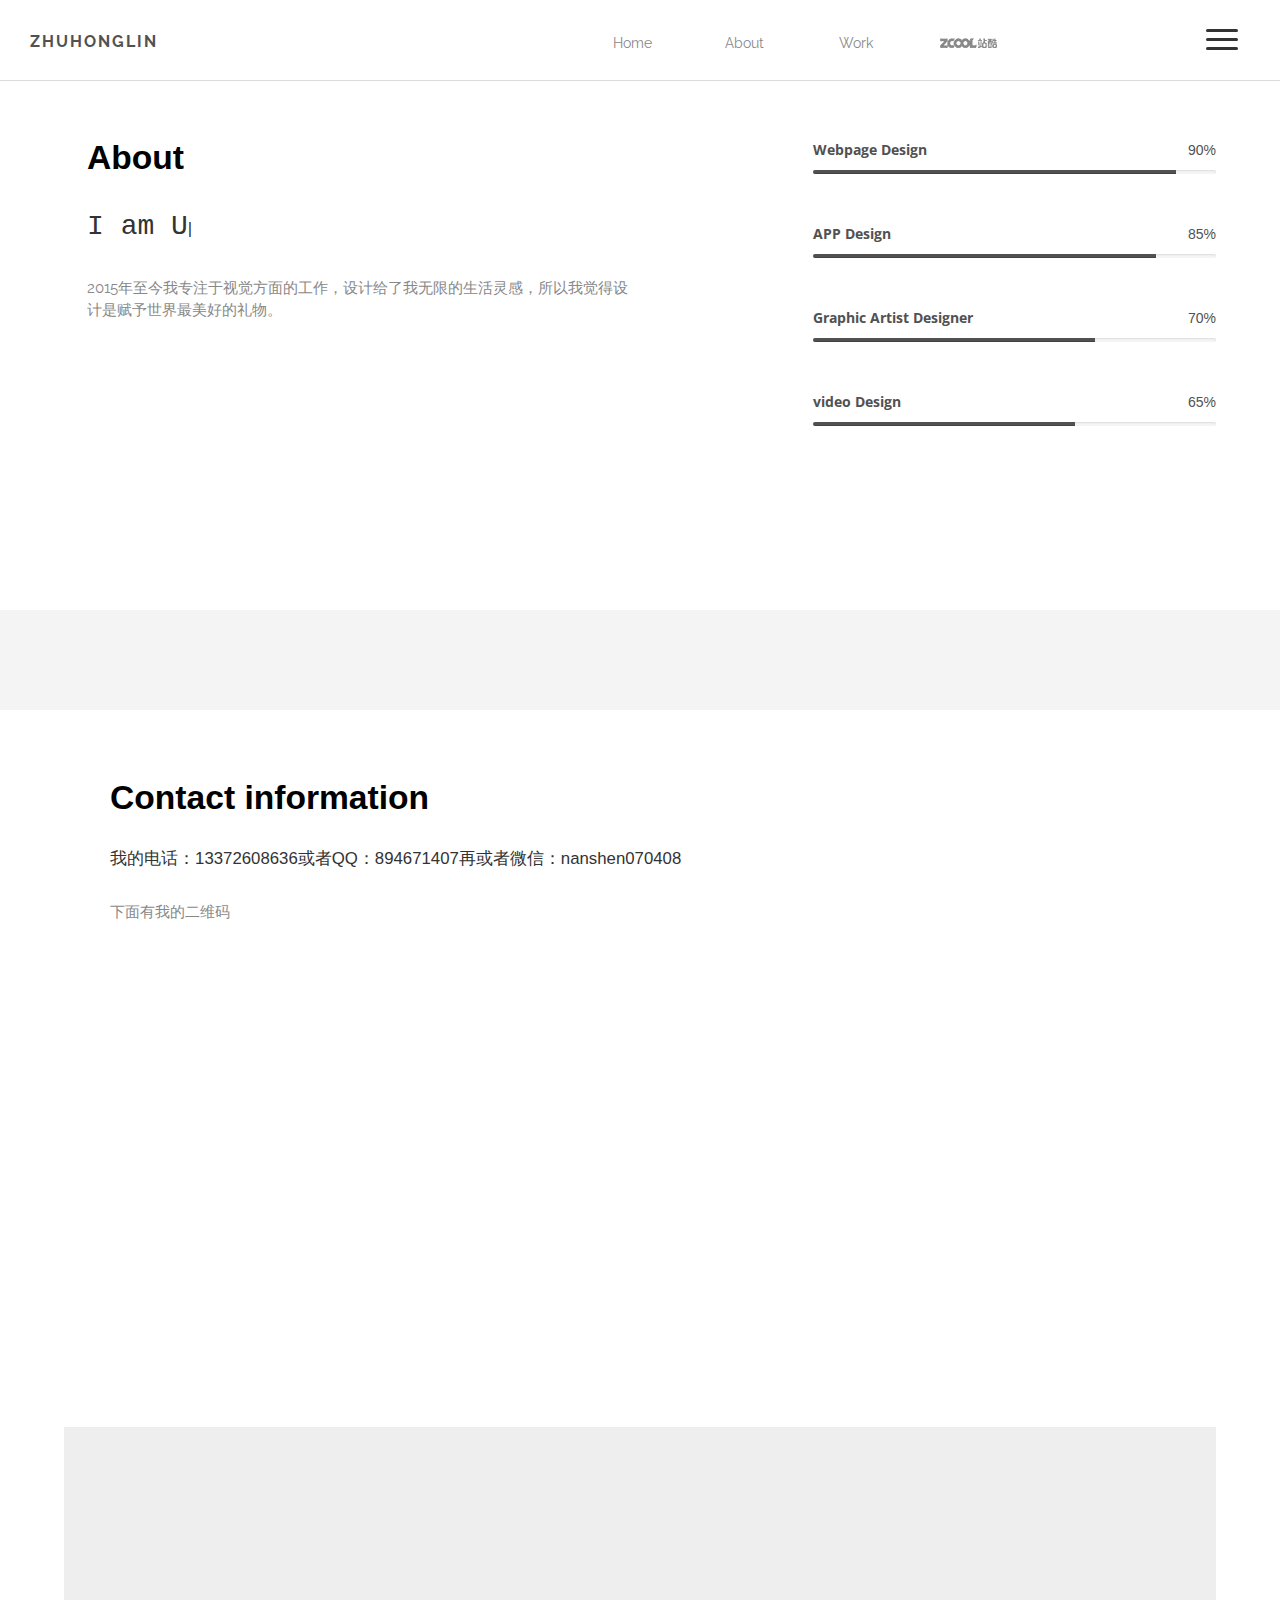
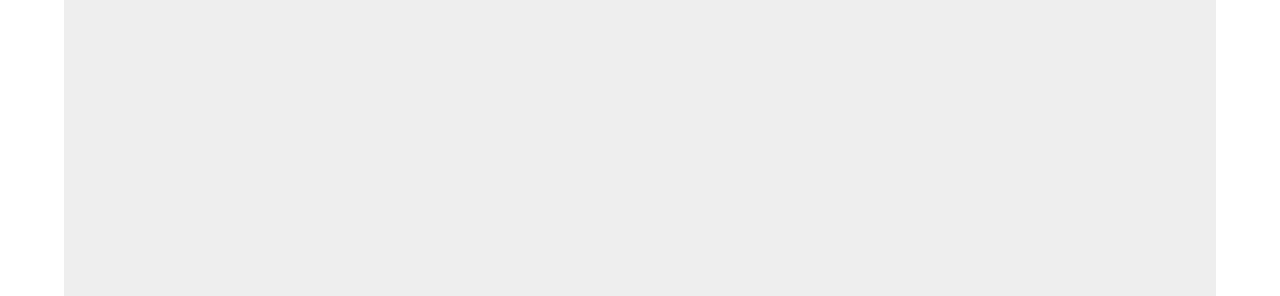
<file: about.html>
<!DOCTYPE html>
<html>
<head>
<link rel="shortcut icon" href="Z.png">
<title>zhuhonglin-about</title>
<link href="4bootstrap.css" rel="stylesheet" type="text/css" media="all" />
<!-- jQuery (necessary for Bootstrap's JavaScript plugins) -->
<script src="2jquery.min.js"></script>
<!-- Custom Theme files -->
<!--theme-style-->
<link href="4style.css" rel="stylesheet" type="text/css" media="all" />	
<!--//theme-style-->
<meta name="viewport" content="width=device-width, initial-scale=1">
<meta http-equiv="Content-Type" content="text/html; charset=utf-8" />
<meta name="keywords" content="" />
<script type="application/x-javascript"> addEventListener("load", function() { setTimeout(hideURLbar, 0); }, false); function hideURLbar(){ window.scrollTo(0,1); } </script>
<!---->
<link href='https://fonts.googleapis.com/css?family=Raleway:400,200,100,300,500,600,700,800,900' rel='stylesheet' type='text/css'>
<link href='https://fonts.googleapis.com/css?family=Open+Sans+Condensed:300,300italic,700' rel='stylesheet' type='text/css'>

<link href="4styles.css" rel="stylesheet">
	<link rel="stylesheet" type="text/css" href="4component.css" />
	<!-- animation-effect -->
<link href="4animate.min.css" rel="stylesheet"> 
<script src="2wow.min.js"></script>
<script>
 new WOW().init();
</script>
<!-- //animation-effect -->

</head>
<script>
    function xy(event) {
        m = document.getElementById("banner-con");
        x = event.screenX;
        y = event.screenY;
        a = window.screen.width;
        b = window.screen.height;
        // m.innerHTML = "X 坐标: " + x + ", Y 坐标: " + y + "--" + a; 调试用
        x = -(x * 2 - a) / 100;
        y = -(y * 2 - b) / 100;
        m.style.transform = "translate3d(" + x + "px," + y + "px,0)";
    }
</script>
<body  onmousemove="xy(event)">
<div class="Navigation">
		<div class="logo animated wow pulse" data-wow-duration="1000ms" data-wow-delay="500ms">
			<h1><a href="index.html">ZHUHONGLIN</a></h1>
		</div>
		<div class="nav-icon">		
			<a href="#" class="navicon"></a>
				<div class="toggle">
					<ul class="toggle-menu">
						<li><a class="active" href="index.html">Home</a></li>
						<li><a  href="work.html">Work</a></li>
						<li><a  href="about.html">About</a></li>
					</ul>
				</div>
			<script>
			$('.navicon').on('click', function (e) {
			  e.preventDefault();
			  $(this).toggleClass('navicon--active');
			  $('.toggle').toggleClass('toggle--active');
			});
			</script>
		</div>
	<div class="navigation-nav">
	 	<ul class="nav-menu">
						<li><a class="zhanku"  href="https://www.zcool.com.cn/u/15545826"></a></li>
						<li><a  href="work.html">Work</a></li>
						<li><a  href="about.html">About</a></li>
						<li><a class="active" href="index.html">Home</a></li>
		</ul>
	</div>
</div>
<!-- <div class="header">

		<div class="banner">
			<div id="banner-con">
				<p class="animated wow fadeInLeft" data-wow-duration="1000ms" data-wow-delay="500ms">.</p>
				<label></label>
				<div class="animat">
					<div id="typed-strings"><span> .</span> <span> </span> <span> . </span> .</div>
					<span id="typed" style="white-space:pre;"></span>
				</div>
				<a class="scroll down" href="#content-down"></a>
			</div>
		</div>
	<div class="back-video">
		<video class="back" src="1Self-introduction.mp4" loop="loop" autoplay="autoplay" type="video/mp4"></video>
	</div>
</div>-->
	<!--content-->
<div class="content" id="content-down">
	<div class="content-top-top">
		<div class="container">
			<div class="content-top about-left">
				<div class="col-md-4 about-1 content-left animated wow fadeInLeft" data-wow-duration="1000ms" data-wow-delay="500ms">
					<h3>About</h3>
					<div id="typedd-strings"><a>I am UI Designer</a> <a>I am Graphic Artist Designer</a> <a>I'm the one you want</a> </div>
					<a id="typedd" style="white-space:pre;"></a>
					<p>2015年至今我专注于视觉方面的工作，设计给了我无限的生活灵感，所以我觉得设计是赋予世界最美好的礼物。</p>
					<div class="about-icon1"><a href="https://www.zcool.com.cn/u/15545826"></a></div>
					<div class="about-icon2"><a href="https://www.behance.net/8946714076c46"></a></div>
				</div>
				<!--<div class="col-md-8 content-right animated wow fadeInRight" data-wow-duration="1000ms" data-wow-delay="500ms">
					<p>wwww</p>
				</div>-->
				<div class="clearfix"> </div>
			</div>
			<div class="about-bootm about-righte">
					<div class="wow fadeInUp" data-wow-delay="1s">
                              <strong>Webpage Design</strong>
                                   <span class="pull-right">90%</span>
                                        <div class="progress">
                                             <div class="progress-bar progress-bar-primary" role="progressbar" aria-valuenow="95" aria-valuemin="0" aria-valuemax="100" style="width: 90%;"></div>
                                     	</div>
                    </div>
					<div class="wow fadeInUp" data-wow-delay="1s">
                              <strong>APP Design</strong>
                                   <span class="pull-right">85%</span>
                                        <div class="progress">
                                             <div class="progress-bar progress-bar-primary" role="progressbar" aria-valuenow="95" aria-valuemin="0" aria-valuemax="100" style="width: 85%;"></div>
                                     	</div>
                    </div>
					<div class="wow fadeInUp" data-wow-delay="1s">
                              <strong>Graphic Artist Designer</strong>
                                   <span class="pull-right">70%</span>
                                        <div class="progress">
                                             <div class="progress-bar progress-bar-primary" role="progressbar" aria-valuenow="95" aria-valuemin="0" aria-valuemax="100" style="width: 70%;"></div>
                                     	</div>
                    </div>
					<div class="wow fadeInUp" data-wow-delay="1s">
                              <strong>video Design</strong>
                                   <span class="pull-right">65%</span>
                                        <div class="progress">
                                             <div class="progress-bar progress-bar-primary" role="progressbar" aria-valuenow="95" aria-valuemin="0" aria-valuemax="100" style="width: 65%;"></div>
                                     	</div>
                    </div>
			</div>
		</div>
	</div>
	<div class="con-line">
		<div class="line-top">
<!--				<ul class="line wow fadeInUp" data-wow-duration="1000ms" data-wow-delay="500ms">
					<li><a>UI</a></li><li><a>UI</a></li><li><a>UI</a></li><li><a>UI</a></li><li><a>UI</a></li>
				</ul>-->
				<div class="clearfix"> </div>
			</div>
	</div>
<!--news-->
	<div class="content-top-top">
		<div class="container">
			<div class="content-top">
				<div class="col-md-4 content-left animated wow fadeInLeft" data-wow-duration="1000ms" data-wow-delay="500ms">
					<h3>Contact information</h3>
					<span>我的电话：13372608636或者QQ：894671407再或者微信：nanshen070408</span>
					<p>下面有我的二维码</p>
				</div>
				<!--<div class="col-md-8 content-right animated wow fadeInRight" data-wow-duration="1000ms" data-wow-delay="500ms">
					<p>There are many variations of passages of Lorem Ipsum available, but the majority have suffered alteration in some form, by injected humour , or randomised words which don't look even slightly believable.There are many variations by injected humour. There are many variations of passages of Lorem Ipsum available.There are many variations of passages of Lorem Ipsum available, but the majority have suffered alteration in some form by injected humour , or randomised words</p>
				</div>-->
				<div class="clearfix"> </div>
			</div>
			<div class="news-bottom">
				<div class="news-bot">
					<div class="about-one wow fadeInUp" data-wow-duration="1000ms" data-wow-delay="500ms">
						<img src="3二维码.png">
					</div>
					<div class="clearfix"> </div>
				</div>
			</div>
		</div>
	</div>
<!--footer-->
	<div class="footer">
		<div class="container">
			<div class="footer-head">
				<div class="col-md-8 footer-top animated wow fadeInRight" data-wow-duration="1000ms" data-wow-delay="500ms">
					<div class="footer-text"><h1>Do you like it?</h1><h2>Maybe you can look at it</h2></div>
					<ul class="bottom">
						<li><a href="index.html">Home</a></li>
						<li><a  href="work.html">Work</a></li>
						<li><a  href="about.html">About</a></li>
<!--						<li><a  href="events.html">Events</a></li>
						<li><a  href="contact.html">Contact</a></li>-->
					</ul>					
						<span>There are many variations of passages</span>
				</div>
			<div class="clearfix"> </div>
					
			</div>
		</div>
	</div>		
	<!--//footer-->
<script src="2typed.js" type="text/javascript"></script> 
<script>
    $(function(){

        $("#typedd").typed({
            // strings: ["Typed.js is a <strong>jQuery</strong> plugin.", "It <em>types</em> out sentences.", "And then deletes them.", "Try it out!"],
            stringsElement: $('#typedd-strings'),
            typeSpeed: 100,
            backDelay: 1000,
            loop: true,
            contentType: 'html', // or text
            // defaults to false for infinite loop
            loopCount: false,
            callback: function(){ foo(); },
            resetCallback: function() { newTyped(); }
        });

        $(".reset").click(function(){
            $("#typedd").typed('reset');
        });

    });

    function newTyped(){ /* A new typed object */ }

    function foo(){ console.log("Callback"); }

</script>
</body>
</html>
</file>
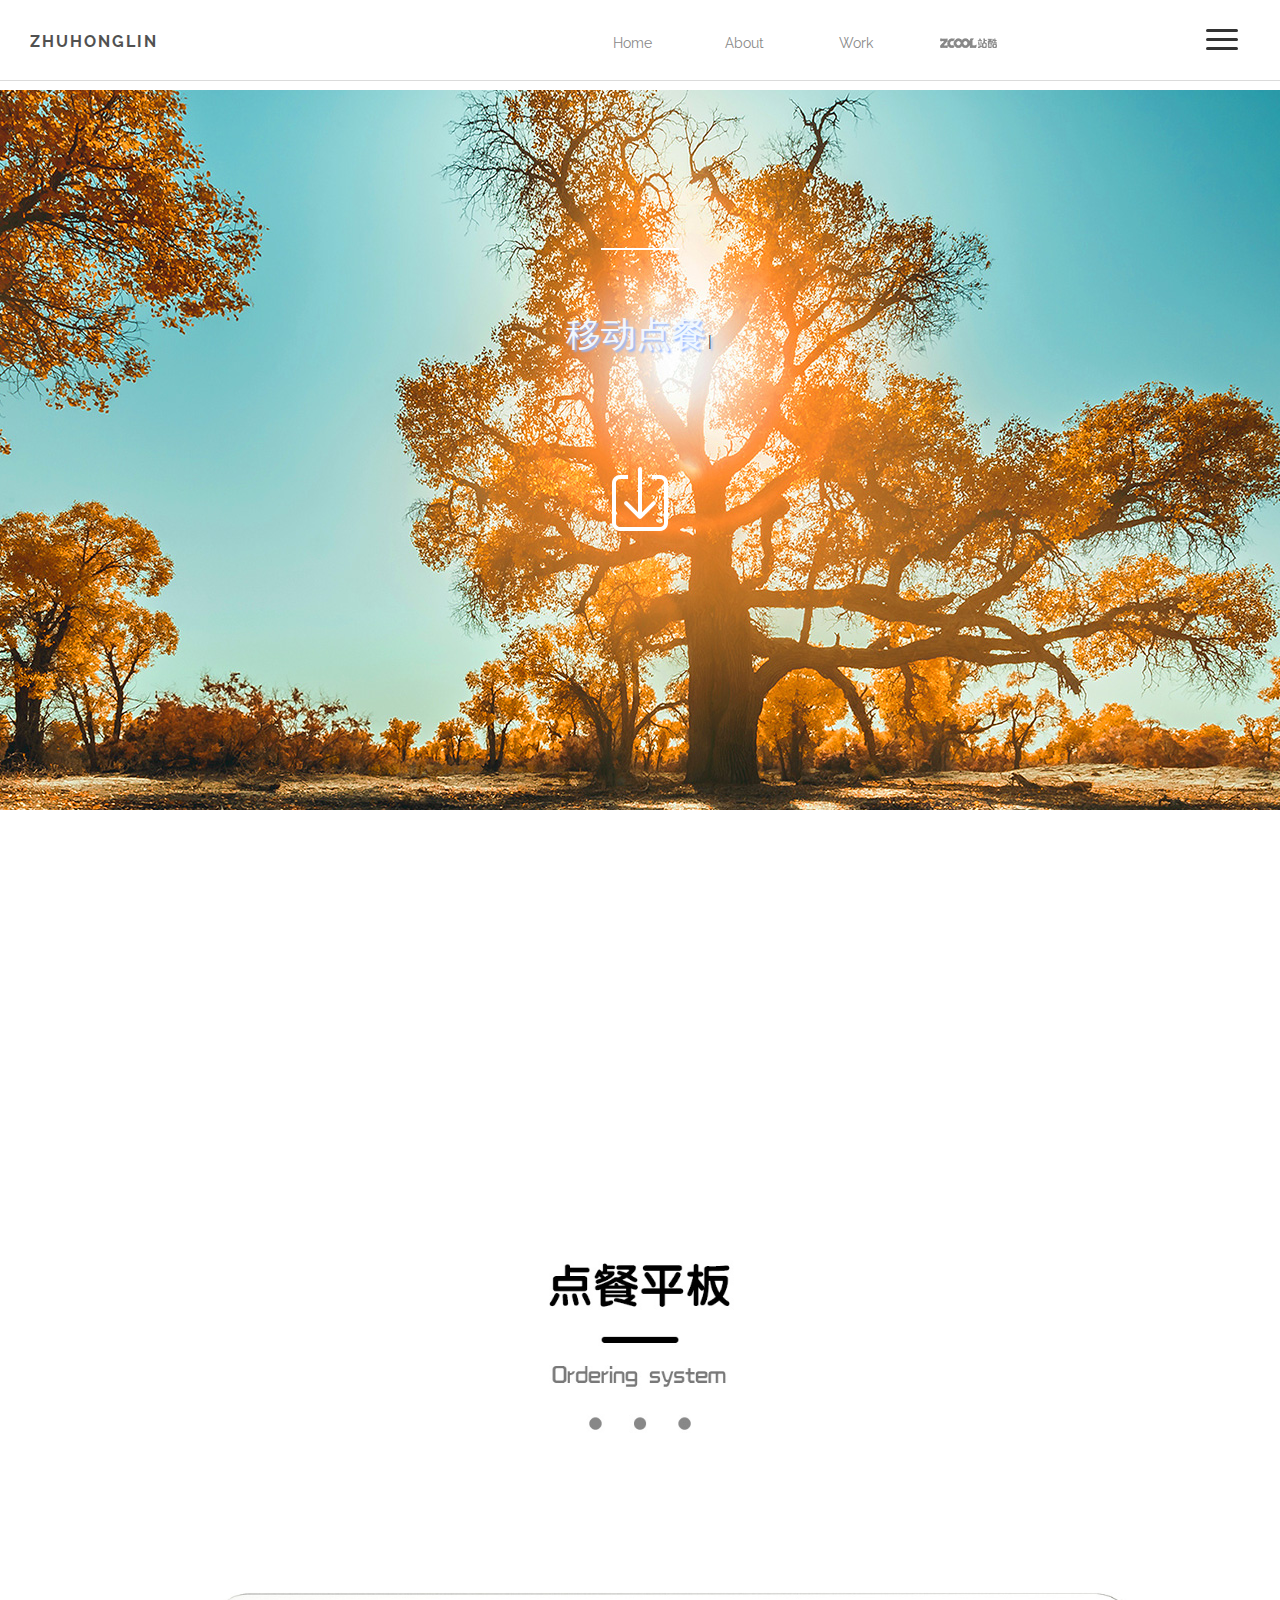
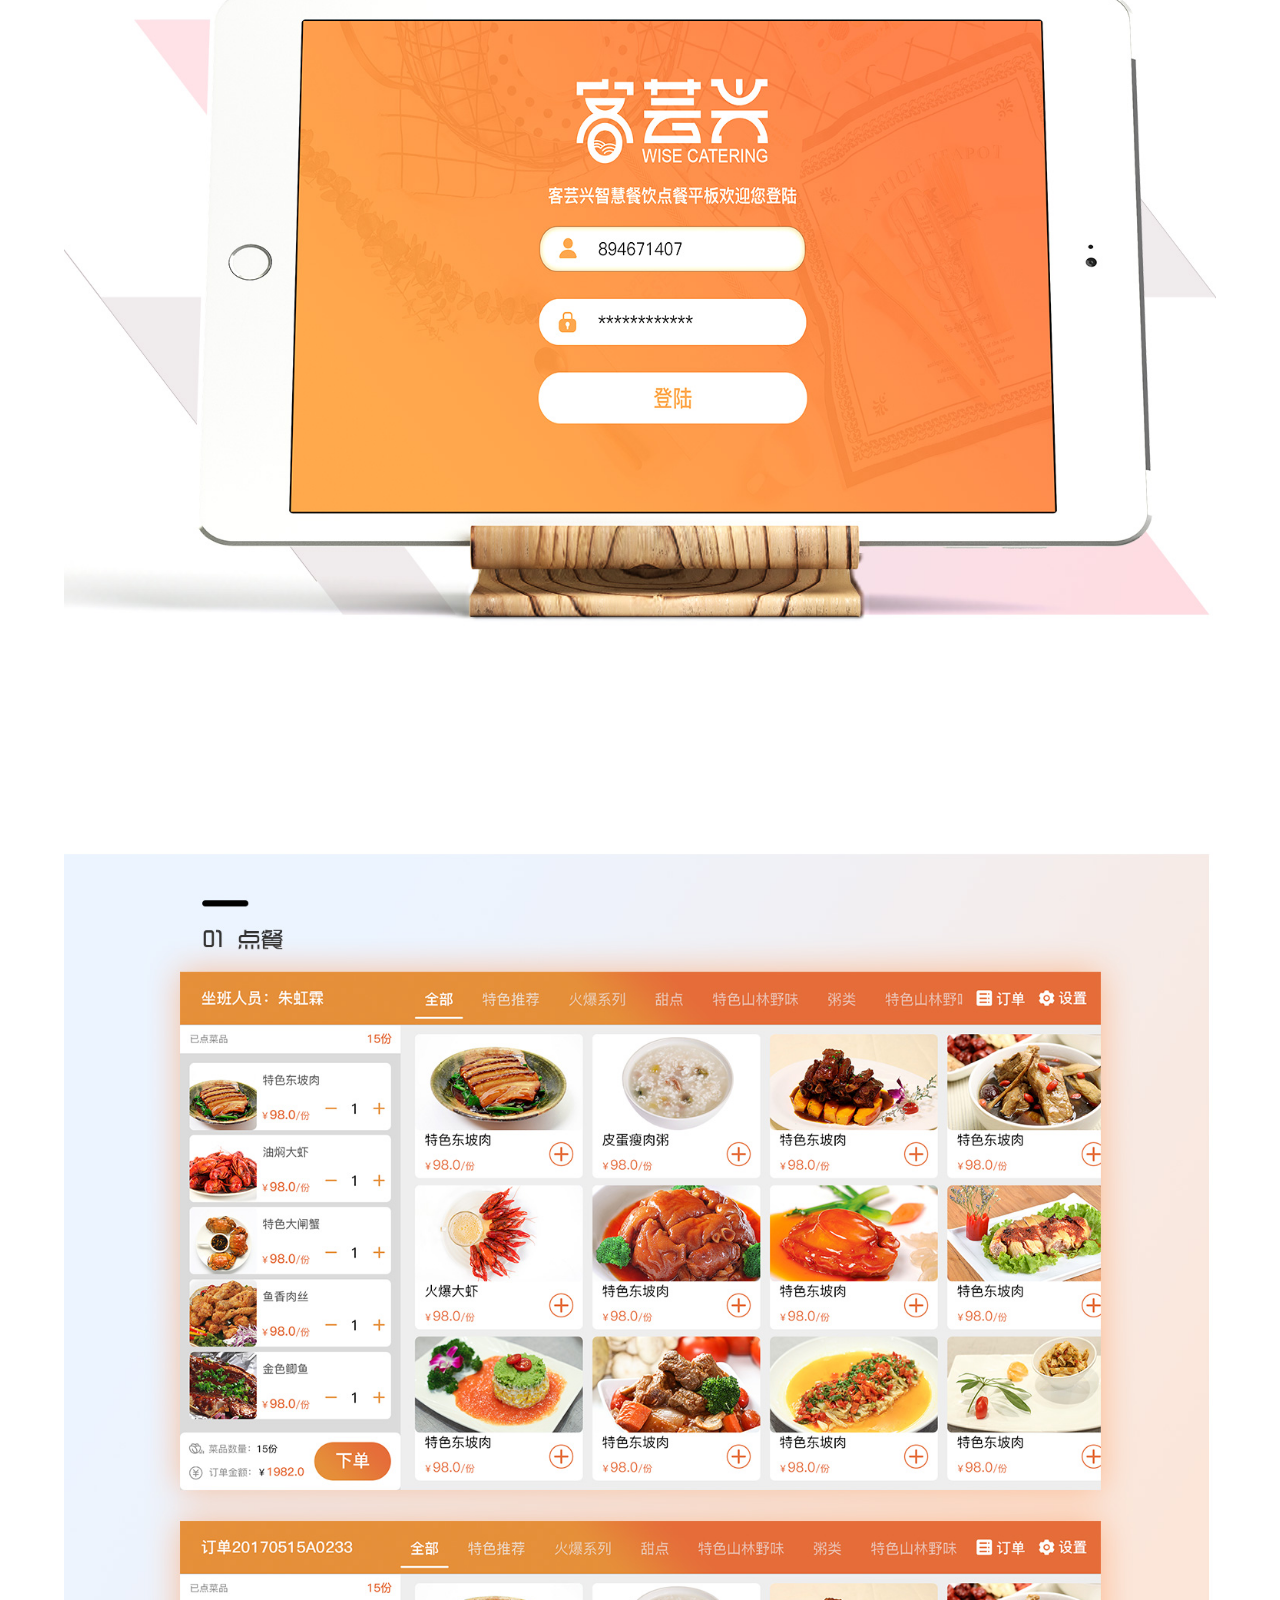
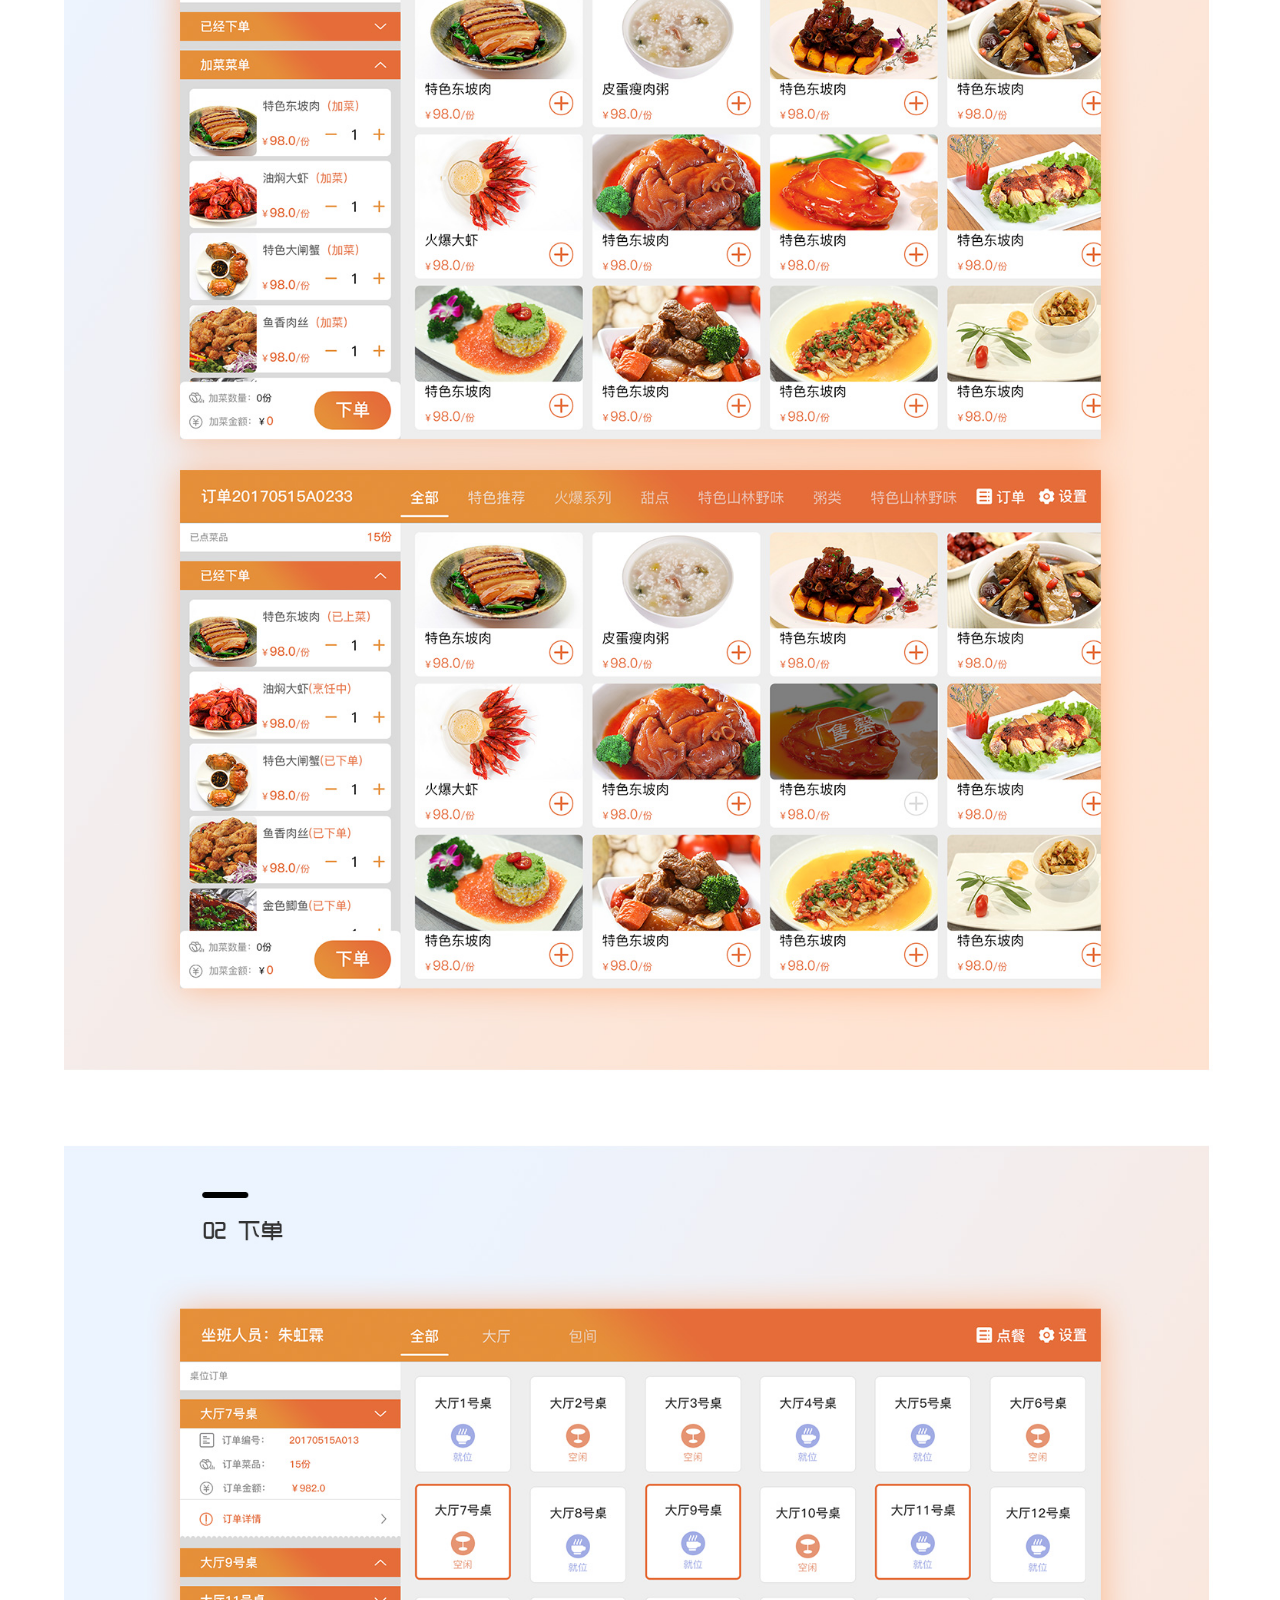
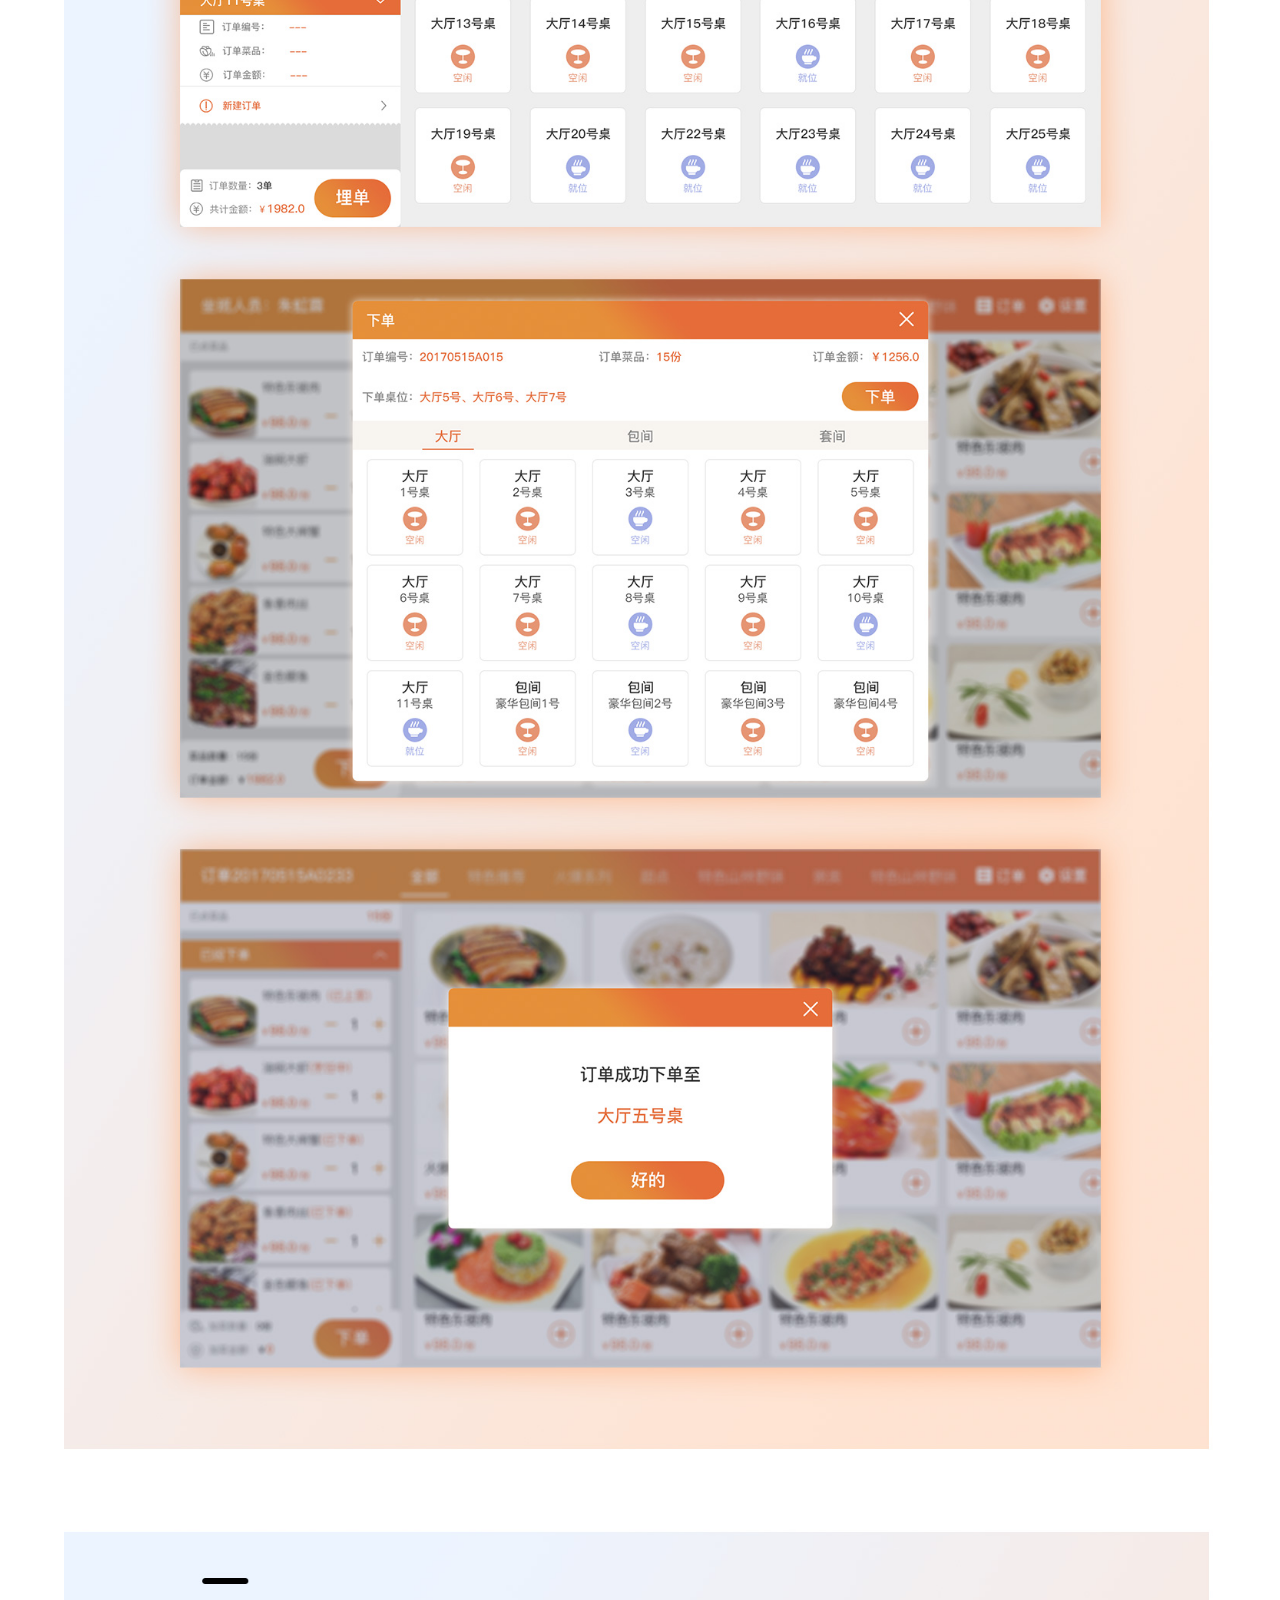
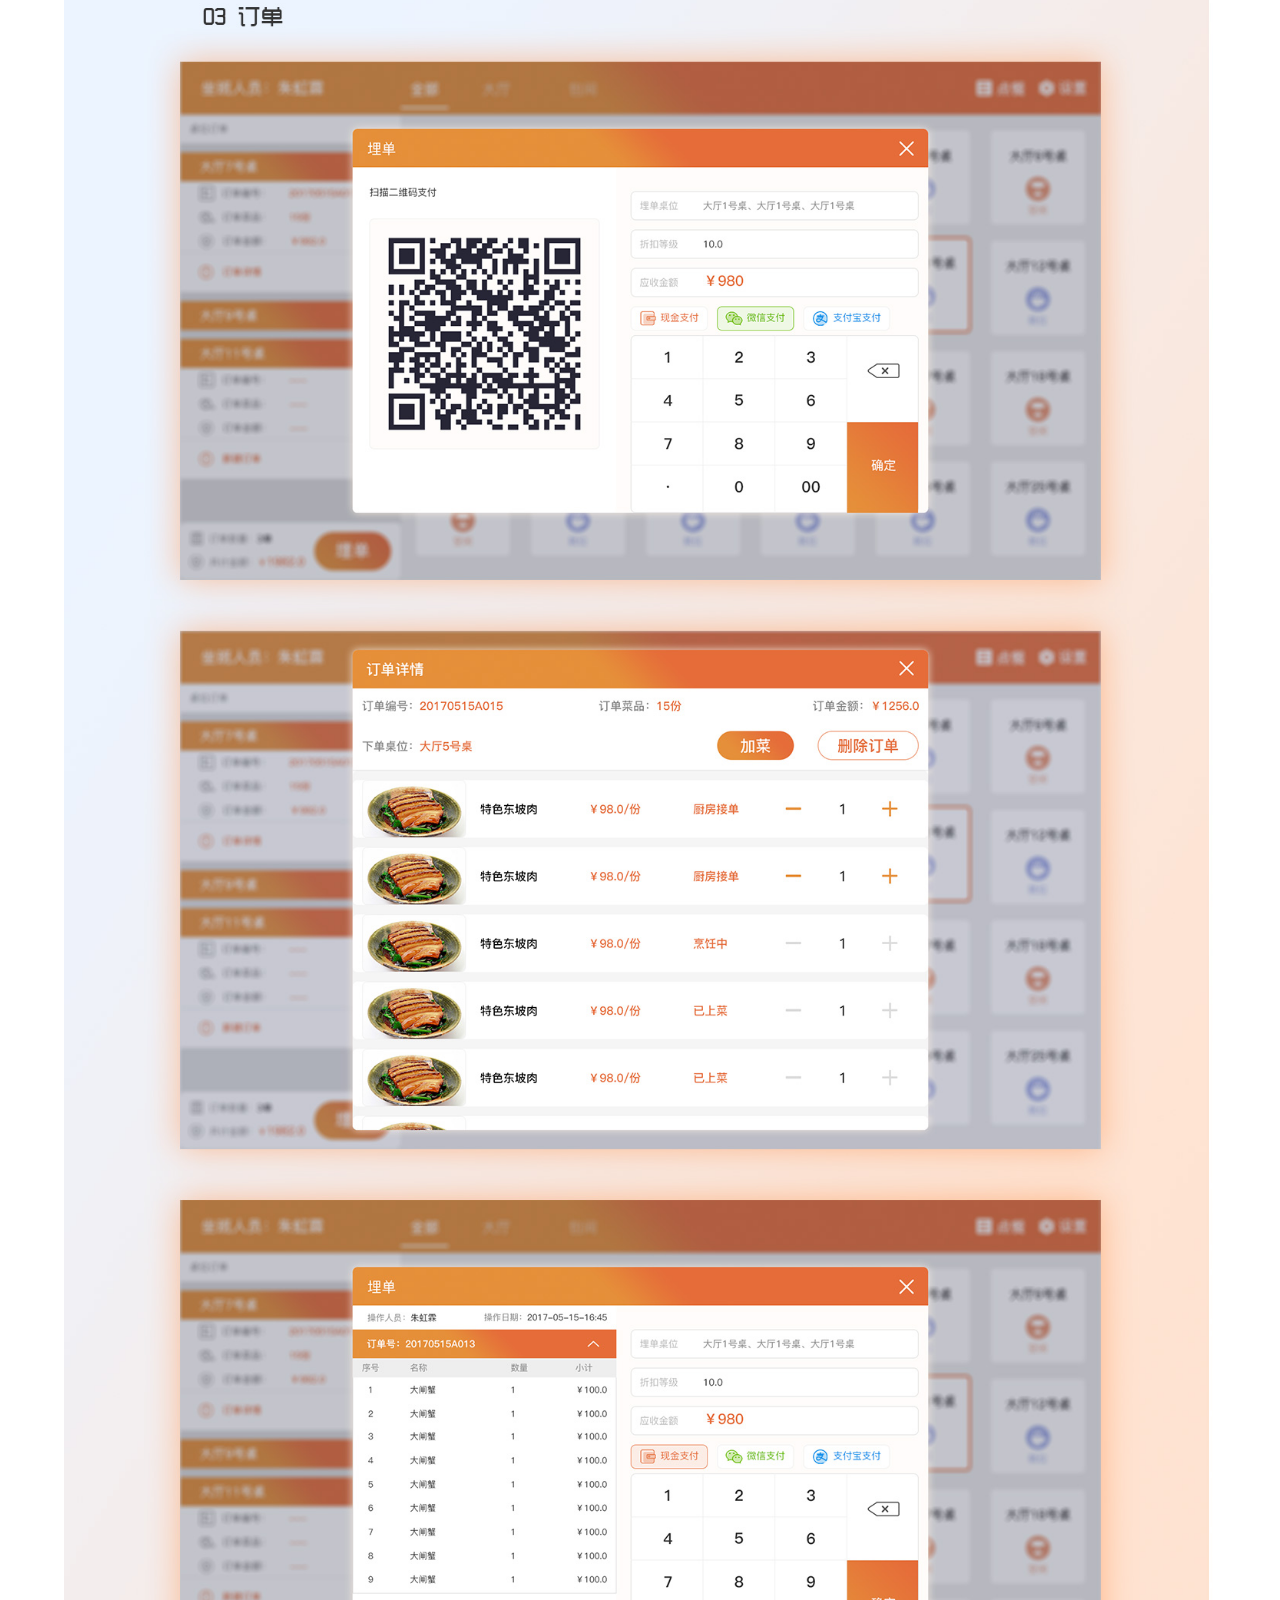
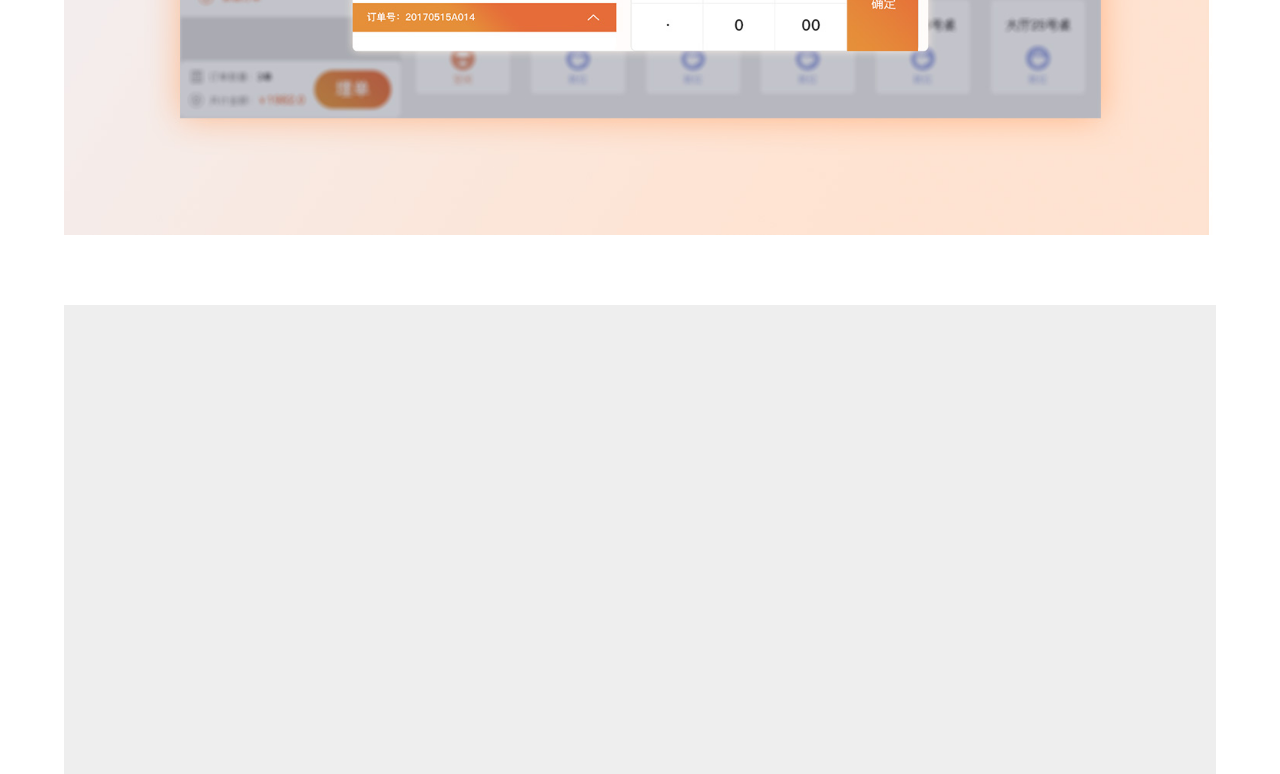
<file: Decoration.html>
<!DOCTYPE html>
<html>
<head>
<link rel="shortcut icon" href="Z.png">
<title>work-客芸兴点餐平板</title>
<link href="4bootstrap.css" rel="stylesheet" type="text/css" media="all" />
<!-- jQuery (necessary for Bootstrap's JavaScript plugins) -->
<script src="2jquery.min.js"></script>
<!-- Custom Theme files -->
<!--theme-style-->
<link href="4style.css" rel="stylesheet" type="text/css" media="all" />	
<!--//theme-style-->
<meta name="viewport" content="width=device-width, initial-scale=1">
<meta http-equiv="Content-Type" content="text/html; charset=utf-8" />
<meta name="keywords" content="" />
<script type="application/x-javascript"> addEventListener("load", function() { setTimeout(hideURLbar, 0); }, false); function hideURLbar(){ window.scrollTo(0,1); } </script>
<!---->
<link href='https://fonts.googleapis.com/css?family=Raleway:400,200,100,300,500,600,700,800,900' rel='stylesheet' type='text/css'>
<link href='https://fonts.googleapis.com/css?family=Open+Sans+Condensed:300,300italic,700' rel='stylesheet' type='text/css'>
<!-- start-smoth-scrolling -->
		<script type="text/javascript" src="2move-top.js"></script>
		<script type="text/javascript" src="2easing.js"></script>
		<script type="text/javascript">
			jQuery(document).ready(function($) {
				$(".scroll").click(function(event){		
					event.preventDefault();
					$('html,body').animate({scrollTop:$(this.hash).offset().top},1000);
				});
			});
		</script>
	<!-- start-smoth-scrolling -->
<link href="4styles.css" rel="stylesheet">
	<link rel="stylesheet" type="text/css" href="4component.css" />
	<!-- animation-effect -->
<link href="4animate.min.css" rel="stylesheet"> 
<script src="2wow.min.js"></script>
<script>
 new WOW().init();
</script>
<!-- //animation-effect -->

</head>
<script>
    function xy(event) {
        m = document.getElementById("banner-con");
        x = event.screenX;
        y = event.screenY;
        a = window.screen.width;
        b = window.screen.height;
        // m.innerHTML = "X 坐标: " + x + ", Y 坐标: " + y + "--" + a; 调试用
        x = -(x * 2 - a) / 100;
        y = -(y * 2 - b) / 100;
        m.style.transform = "translate3d(" + x + "px," + y + "px,0)";
    }
</script>

<body  onmousemove="xy(event)">
 <div class="preloader">
     <div class="spinner">
          <span class="spinner-rotate"></span>
     </div>
</div>

 <div class="Navigation">
		<div class="logo animated wow pulse" data-wow-duration="1000ms" data-wow-delay="500ms">
			<h1><a href="index.html">ZHUHONGLIN</a></h1>
		</div>
		<div class="nav-icon">		
			<a href="#" class="navicon"></a>
				<div class="toggle">
					<ul class="toggle-menu">
						<li><a class="active" href="index.html">Home</a></li>
						<li><a  href="work.html">Work</a></li>
						<li><a  href="about.html">About</a></li>
					</ul>
				</div>
			<script>
			$('.navicon').on('click', function (e) {
			  e.preventDefault();
			  $(this).toggleClass('navicon--active');
			  $('.toggle').toggleClass('toggle--active');
			});
			</script>
		</div>
	<div class="navigation-nav">
	 	<ul class="nav-menu">
						<li><a class="zhanku"  href="https://www.zcool.com.cn/u/15545826"></a></li>
						<li><a  href="work.html">Work</a></li>
						<li><a  href="about.html">About</a></li>
						<li><a class="active" href="index.html">Home</a></li>
		</ul>
	</div>
</div>
 <div class="header">
	
	<!-- start search-->	
		<div class="banner">
			<div id="banner-con">
				<p class="animated wow fadeInLeft" data-wow-duration="1000ms" data-wow-delay="500ms"></p>
				<label></label>
				<div class="animat">
					<div id="typed-strings"><span>移动点餐</span> <span>替代传统菜谱</span> </div>
					<span id="typed" style="white-space:pre;"></span>
				</div>
				<a class="scroll down" href="#content-down"><img src="3down.png" alt=""></a>
			</div>
		</div>
	<div class="back-video">
		
		<div class="back"><img src="3work-banner-(4).jpg"></div>
	</div>
</div>
<!--content-->
<div class="content" id="content-down">
	<div class="content-top-top">
		<div class="container">
			
			<div class="content-top work-con">
				<div class=" about-1 content-left animated wow fadeInLeft" data-wow-duration="1000ms" data-wow-delay="500ms">
					<h3>keyunxing</h3>
					<span>客芸兴移动点餐平板</span>
					<p>联网式点餐，立即传输数据，快速点餐</p>
				</div>
				<!--<div class="col-md-8 content-right animated wow fadeInRight" data-wow-duration="1000ms" data-wow-delay="500ms">
					<p>wwww</p>
				</div>-->
				<div class="clearfix"> </div>
			</div>
		</div>
		<div class="work">
				<div class="work-con"><img src="3work-Decoration.jpg"></div>
		</div>
	</div>
</div>
<!--footer-->
	<div class="footer">
		<div class="container">
			<div class="footer-head">
				<div class="col-md-8 footer-top animated wow fadeInRight" data-wow-duration="1000ms" data-wow-delay="500ms">
					<div class="footer-text"><h1>Do you like it?</h1><h2>Maybe you can look at it</h2></div>
					<ul class="bottom">
						<li><a href="index.html">Home</a></li>
						<li><a  href="work.html">Work</a></li>
						<li><a  href="about.html">About</a></li>
<!--						<li><a  href="events.html">Events</a></li>
						<li><a  href="contact.html">Contact</a></li>-->
					</ul>					
						<span>894671407@qq.com</span>
				</div>
			<div class="clearfix"> </div>
					
			</div>
		</div>
	</div>		
	<!--//footer-->
<script src="2typed.js" type="text/javascript"></script> 
<script>
    $(function(){

        $("#typed").typed({
            // strings: ["Typed.js is a <strong>jQuery</strong> plugin.", "It <em>types</em> out sentences.", "And then deletes them.", "Try it out!"],
            stringsElement: $('#typed-strings'),
            typeSpeed: 100,
            backDelay: 1000,
            loop: true,
            contentType: 'html', // or text
            // defaults to false for infinite loop
            loopCount: false,
            callback: function(){ foo(); },
            resetCallback: function() { newTyped(); }
        });

        $(".reset").click(function(){
            $("#typed").typed('reset');
        });

    });

    function newTyped(){ /* A new typed object */ }

    function foo(){ console.log("Callback"); }

</script>
<script src="2custom.js"></script>
</body>
</html>
</file>
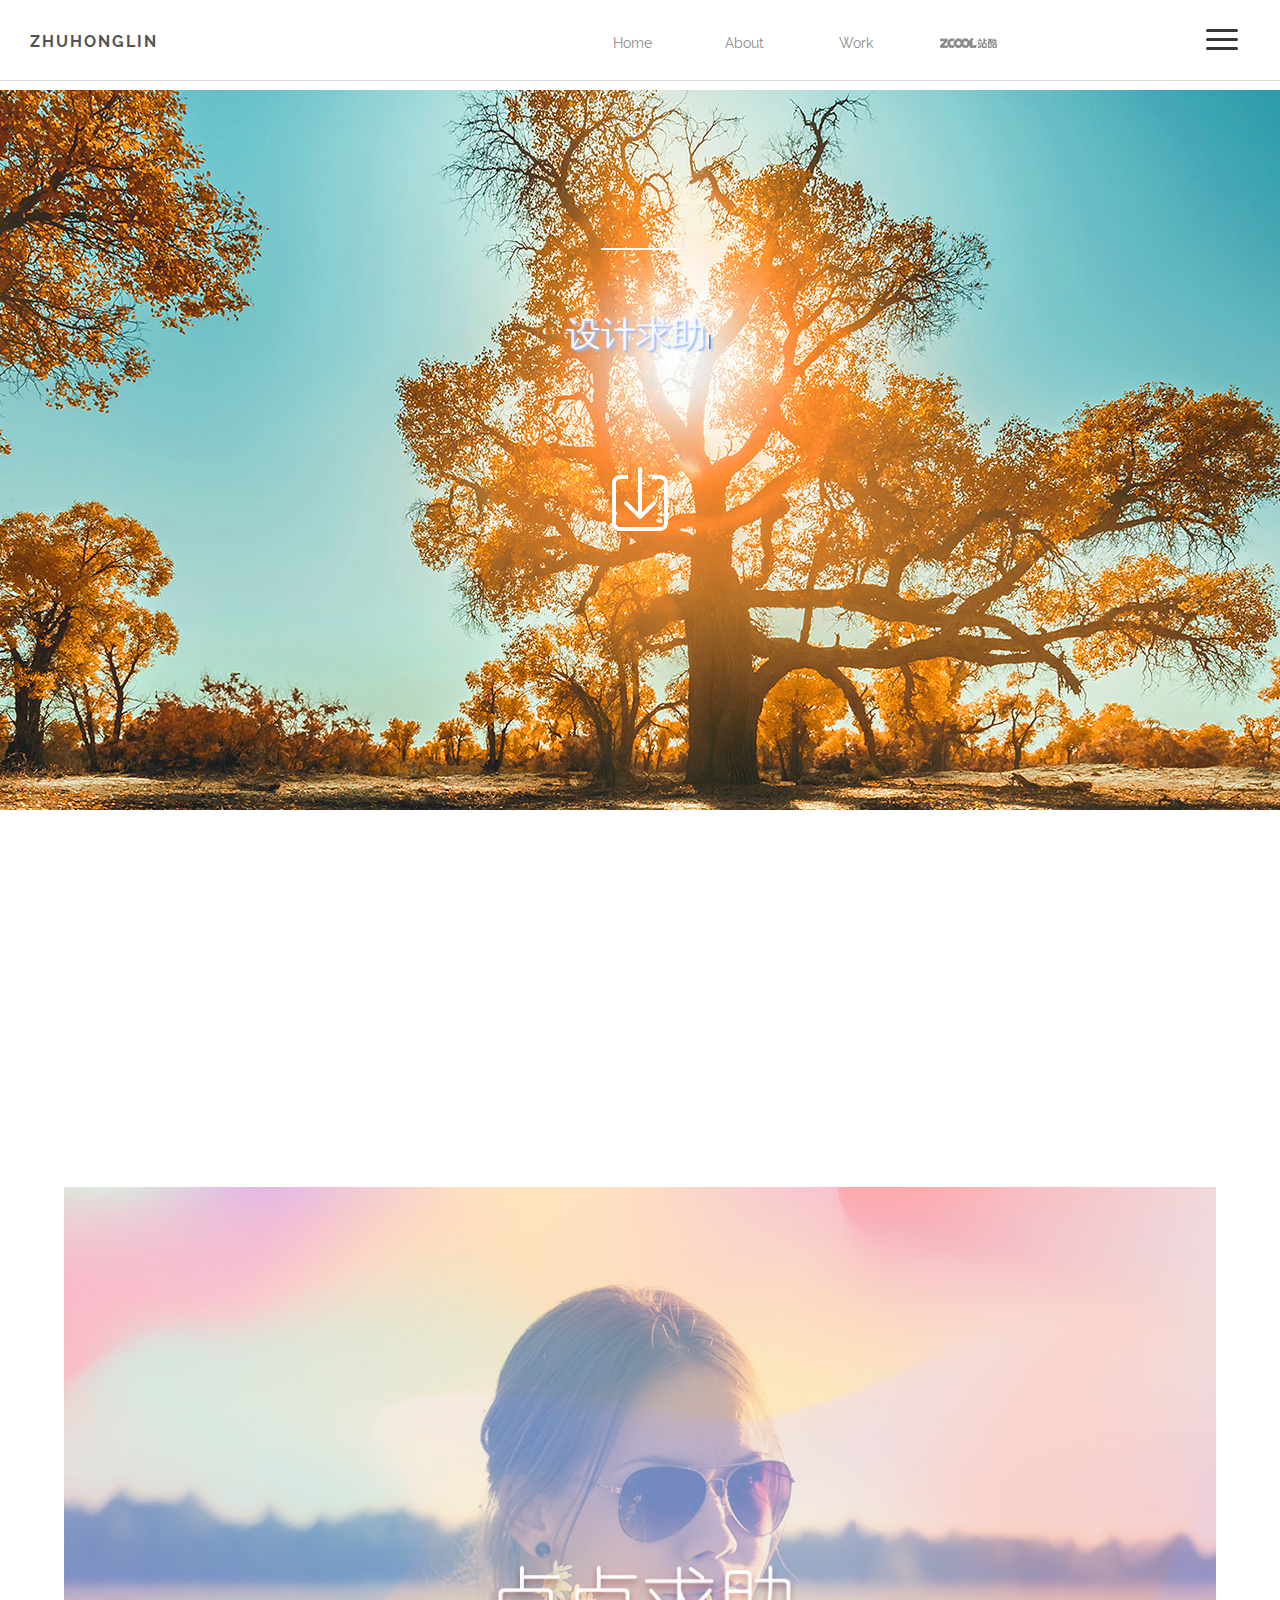
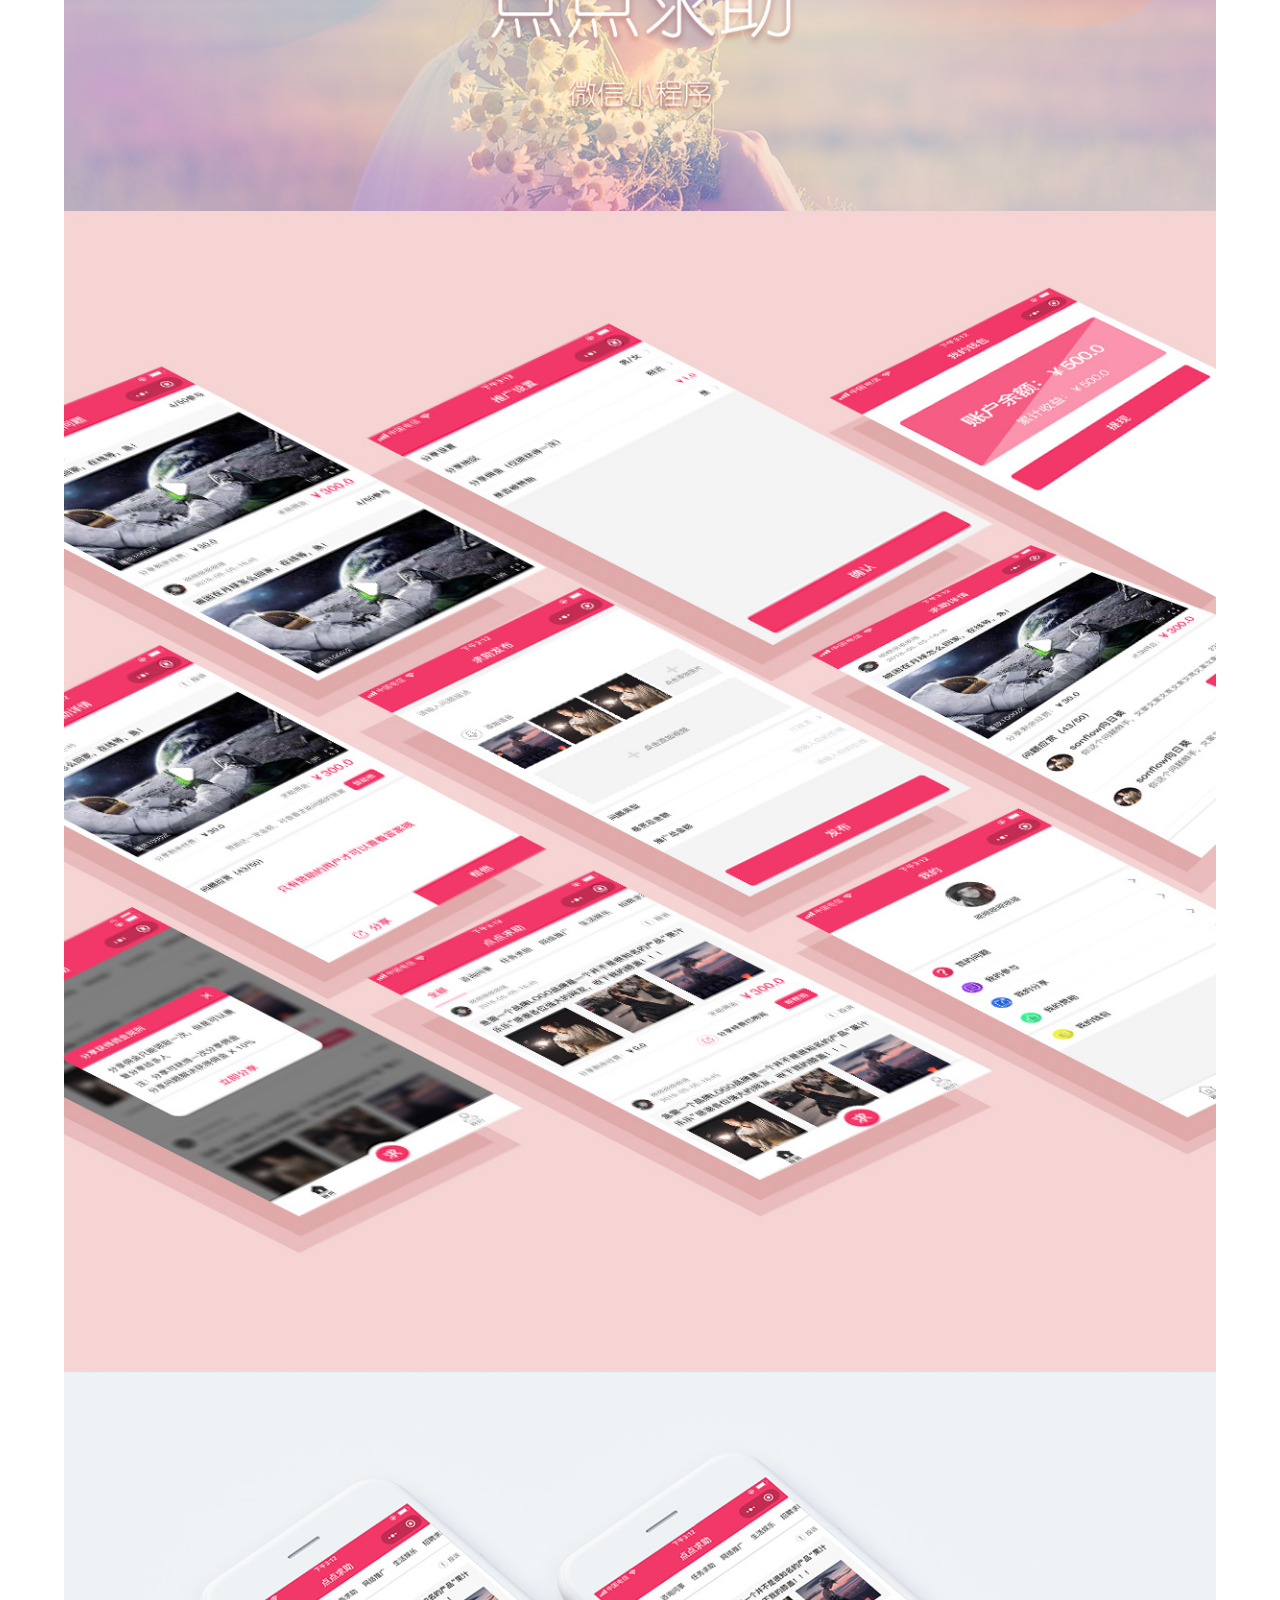
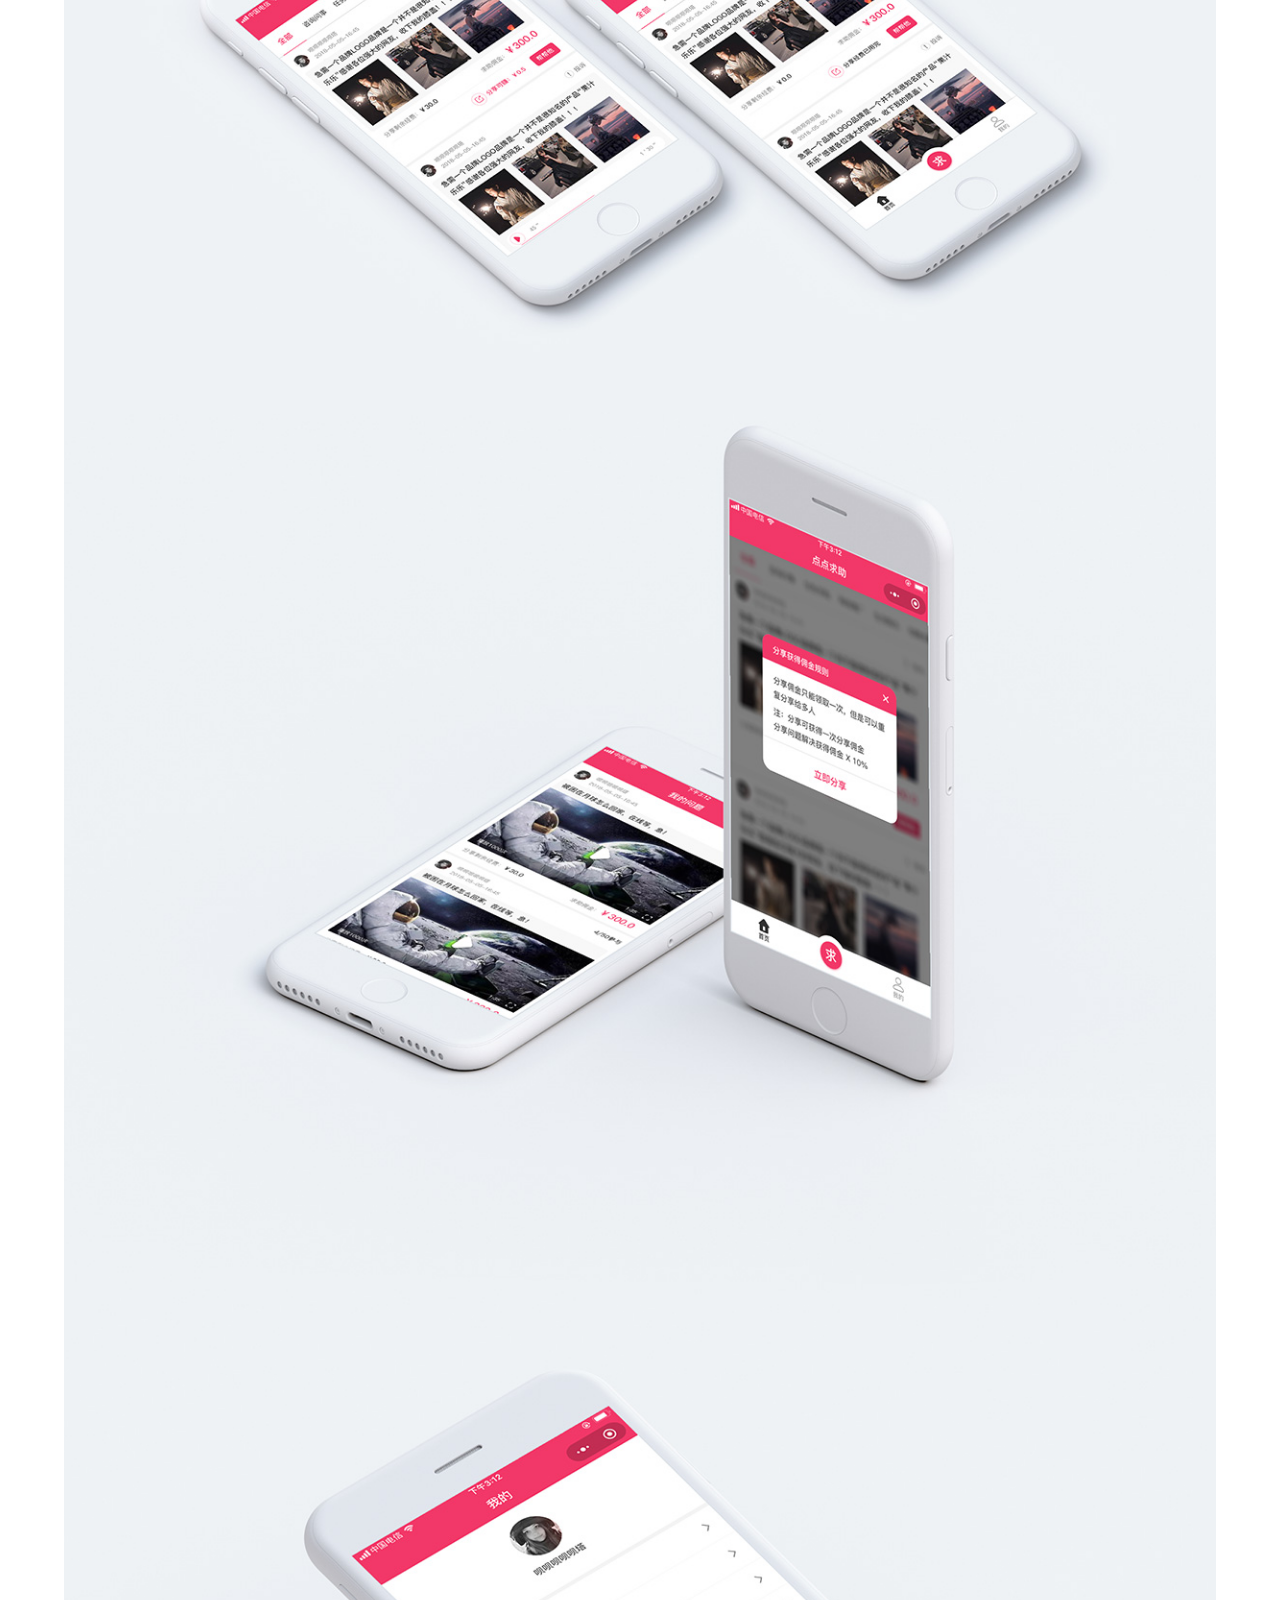
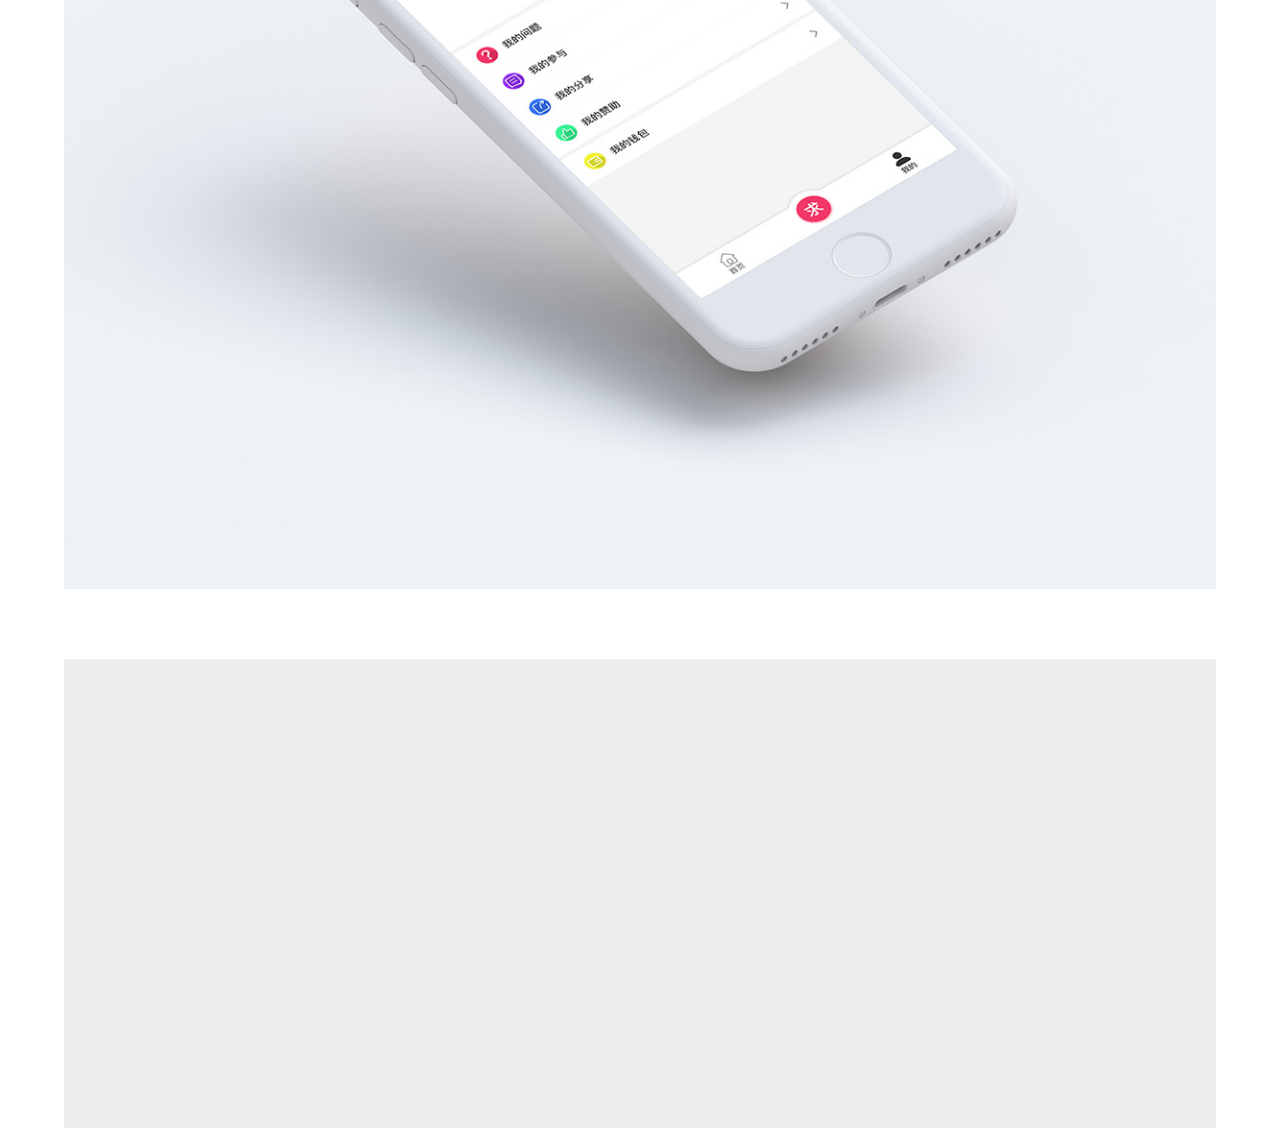
<file: diandianqiuzhu.html>
<!DOCTYPE html>
<html>
<head>
<link rel="shortcut icon" href="Z.png">
<title>work-点点求助</title>
<link href="4bootstrap.css" rel="stylesheet" type="text/css" media="all" />
<!-- jQuery (necessary for Bootstrap's JavaScript plugins) -->
<script src="2jquery.min.js"></script>
<!-- Custom Theme files -->
<!--theme-style-->
<link href="4style.css" rel="stylesheet" type="text/css" media="all" />	
<!--//theme-style-->
<meta name="viewport" content="width=device-width, initial-scale=1">
<meta http-equiv="Content-Type" content="text/html; charset=utf-8" />
<meta name="keywords" content="" />
<script type="application/x-javascript"> addEventListener("load", function() { setTimeout(hideURLbar, 0); }, false); function hideURLbar(){ window.scrollTo(0,1); } </script>
<!---->
<link href='https://fonts.googleapis.com/css?family=Raleway:400,200,100,300,500,600,700,800,900' rel='stylesheet' type='text/css'>
<link href='https://fonts.googleapis.com/css?family=Open+Sans+Condensed:300,300italic,700' rel='stylesheet' type='text/css'>
<!-- start-smoth-scrolling -->
		<script type="text/javascript" src="2move-top.js"></script>
		<script type="text/javascript" src="2easing.js"></script>
		<script type="text/javascript">
			jQuery(document).ready(function($) {
				$(".scroll").click(function(event){		
					event.preventDefault();
					$('html,body').animate({scrollTop:$(this.hash).offset().top},1000);
				});
			});
		</script>
	<!-- start-smoth-scrolling -->
<link href="4styles.css" rel="stylesheet">
	<link rel="stylesheet" type="text/css" href="4component.css" />
	<!-- animation-effect -->
<link href="4animate.min.css" rel="stylesheet"> 
<script src="2wow.min.js"></script>
<script>
 new WOW().init();
</script>
<!-- //animation-effect -->

</head>
<script>
    function xy(event) {
        m = document.getElementById("banner-con");
        x = event.screenX;
        y = event.screenY;
        a = window.screen.width;
        b = window.screen.height;
        // m.innerHTML = "X 坐标: " + x + ", Y 坐标: " + y + "--" + a; 调试用
        x = -(x * 2 - a) / 100;
        y = -(y * 2 - b) / 100;
        m.style.transform = "translate3d(" + x + "px," + y + "px,0)";
    }
</script>

<body  onmousemove="xy(event)">
 <div class="preloader">
     <div class="spinner">
          <span class="spinner-rotate"></span>
     </div>
</div>

 <div class="Navigation">
		<div class="logo animated wow pulse" data-wow-duration="1000ms" data-wow-delay="500ms">
			<h1><a href="index.html">ZHUHONGLIN</a></h1>
		</div>
		<div class="nav-icon">		
			<a href="#" class="navicon"></a>
				<div class="toggle">
					<ul class="toggle-menu">
						<li><a class="active" href="index.html">Home</a></li>
						<li><a  href="work.html">Work</a></li>
						<li><a  href="about.html">About</a></li>
					</ul>
				</div>
			<script>
			$('.navicon').on('click', function (e) {
			  e.preventDefault();
			  $(this).toggleClass('navicon--active');
			  $('.toggle').toggleClass('toggle--active');
			});
			</script>
		</div>
	<div class="navigation-nav">
	 	<ul class="nav-menu">
						<li><a class="zhanku"  href="https://www.zcool.com.cn/u/15545826"></a></li>
						<li><a  href="work.html">Work</a></li>
						<li><a  href="about.html">About</a></li>
						<li><a class="active" href="index.html">Home</a></li>
		</ul>
	</div>
</div>
 <div class="header">
	
	<!-- start search-->	
		<div class="banner">
			<div id="banner-con">
				<p class="animated wow fadeInLeft" data-wow-duration="1000ms" data-wow-delay="500ms"></p>
				<label></label>
				<div class="animat">
					<div id="typed-strings"><span>设计求助</span> <span>生活求助</span> <span>疑难答题</span> </div>
					<span id="typed" style="white-space:pre;"></span>
				</div>
				<a class="scroll down" href="#content-down"><img src="3down.png" alt=""></a>
			</div>
		</div>
	<div class="back-video">
		
		<div class="back"><img src="3work-banner-(4).jpg"></div>
	</div>
</div>
<!--content-->
<div class="content" id="content-down">
	<div class="content-top-top">
		<div class="container">
			
			<div class="content-top work-con">
				<div class=" about-1 content-left animated wow fadeInLeft" data-wow-duration="1000ms" data-wow-delay="500ms">
					<h3>diandian Seek help</h3>
					<span>点点求助微信小程序</span>
					<p>私单！类似于猪八戒求助，但具有自己的特点，求助分类，求助赏金自行设置...</p>
				</div>
				<!--<div class="col-md-8 content-right animated wow fadeInRight" data-wow-duration="1000ms" data-wow-delay="500ms">
					<p>wwww</p>
				</div>-->
				<div class="clearfix"> </div>
			</div>
		</div>
		<div class="work">
				<div class="work-con"><img src="3work-diandian.jpg"></div>
		</div>
	</div>
</div>
<!--footer-->
	<div class="footer">
		<div class="container">
			<div class="footer-head">
				<div class="col-md-8 footer-top animated wow fadeInRight" data-wow-duration="1000ms" data-wow-delay="500ms">
					<div class="footer-text"><h1>Do you like it?</h1><h2>Maybe you can look at it</h2></div>
					<ul class="bottom">
						<li><a href="index.html">Home</a></li>
						<li><a  href="work.html">Work</a></li>
						<li><a  href="about.html">About</a></li>
<!--						<li><a  href="events.html">Events</a></li>
						<li><a  href="contact.html">Contact</a></li>-->
					</ul>					
						<span>894671407@qq.com</span>
				</div>
			<div class="clearfix"> </div>
					
			</div>
		</div>
	</div>			
	<!--//footer-->
<script src="2typed.js" type="text/javascript"></script> 
<script>
    $(function(){

        $("#typed").typed({
            // strings: ["Typed.js is a <strong>jQuery</strong> plugin.", "It <em>types</em> out sentences.", "And then deletes them.", "Try it out!"],
            stringsElement: $('#typed-strings'),
            typeSpeed: 100,
            backDelay: 1000,
            loop: true,
            contentType: 'html', // or text
            // defaults to false for infinite loop
            loopCount: false,
            callback: function(){ foo(); },
            resetCallback: function() { newTyped(); }
        });

        $(".reset").click(function(){
            $("#typed").typed('reset');
        });

    });

    function newTyped(){ /* A new typed object */ }

    function foo(){ console.log("Callback"); }

</script>
<script src="2custom.js"></script>
</body>
</html>
</file>
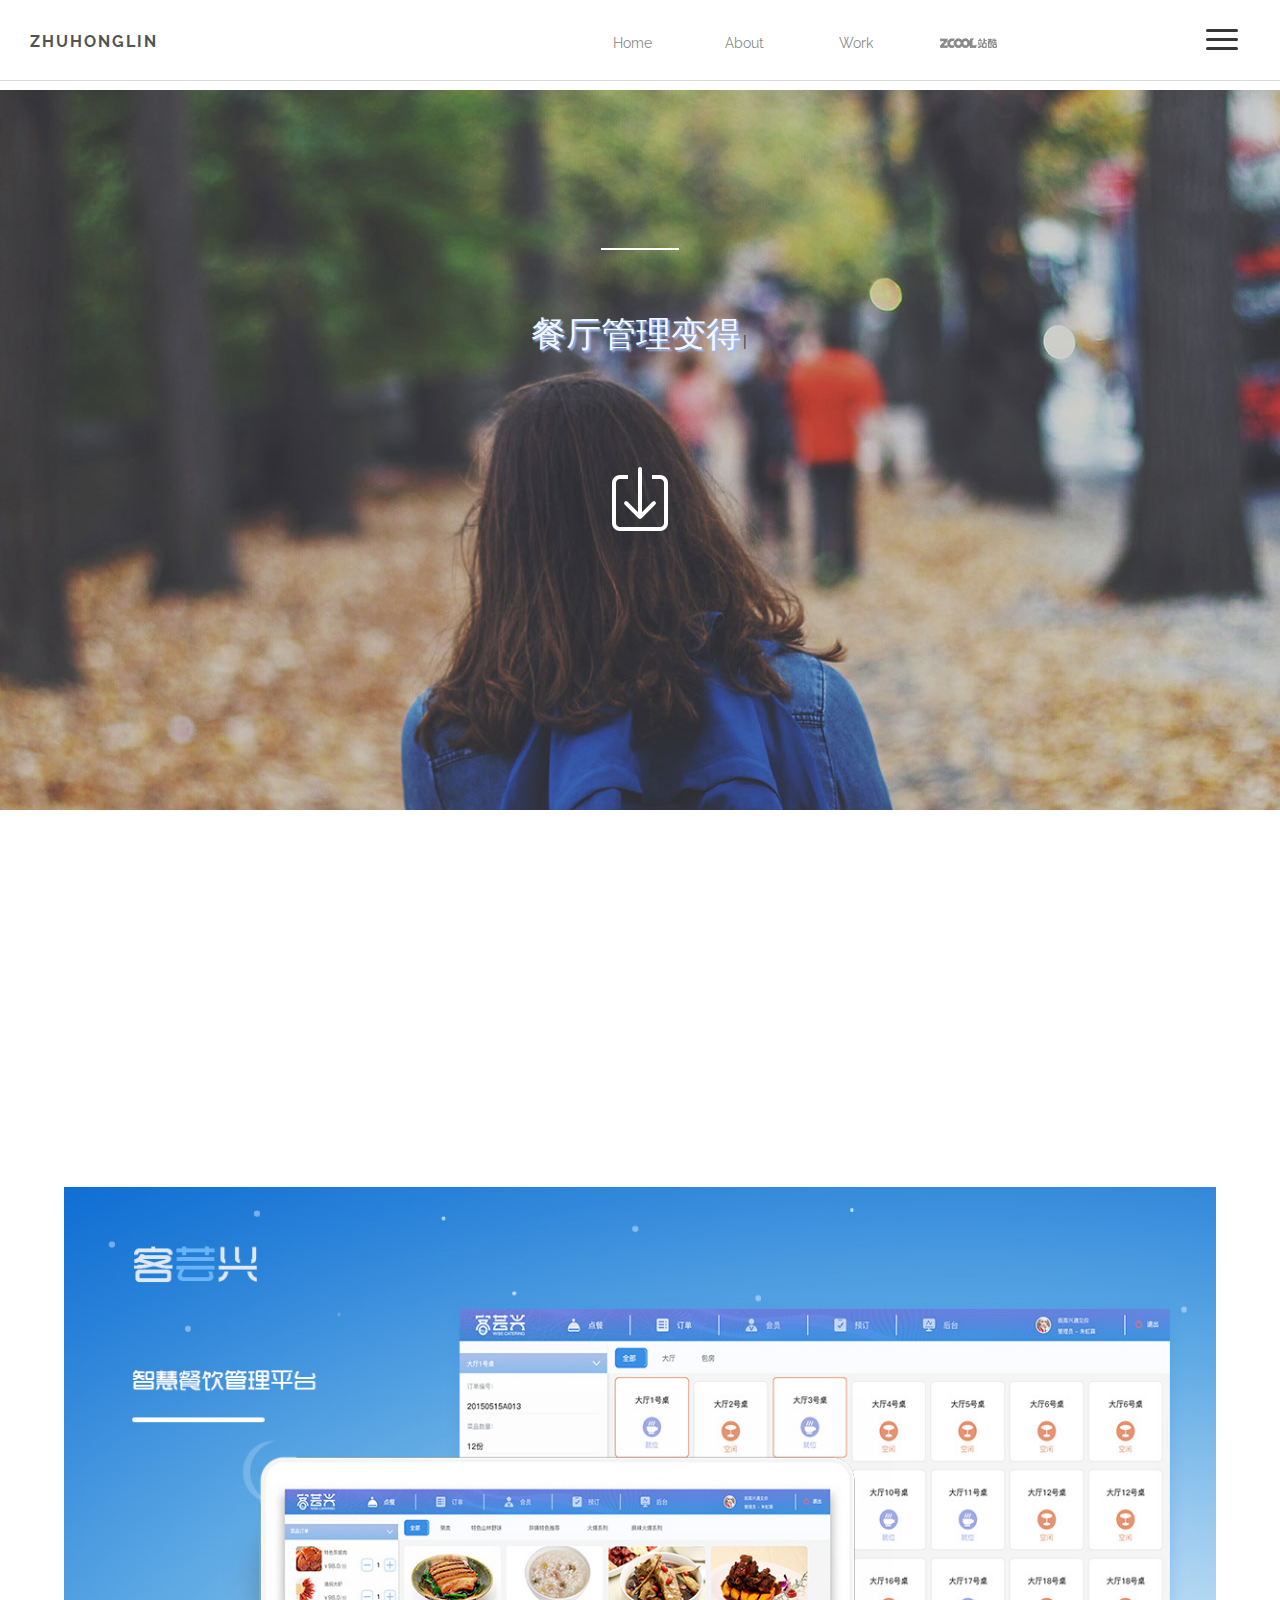
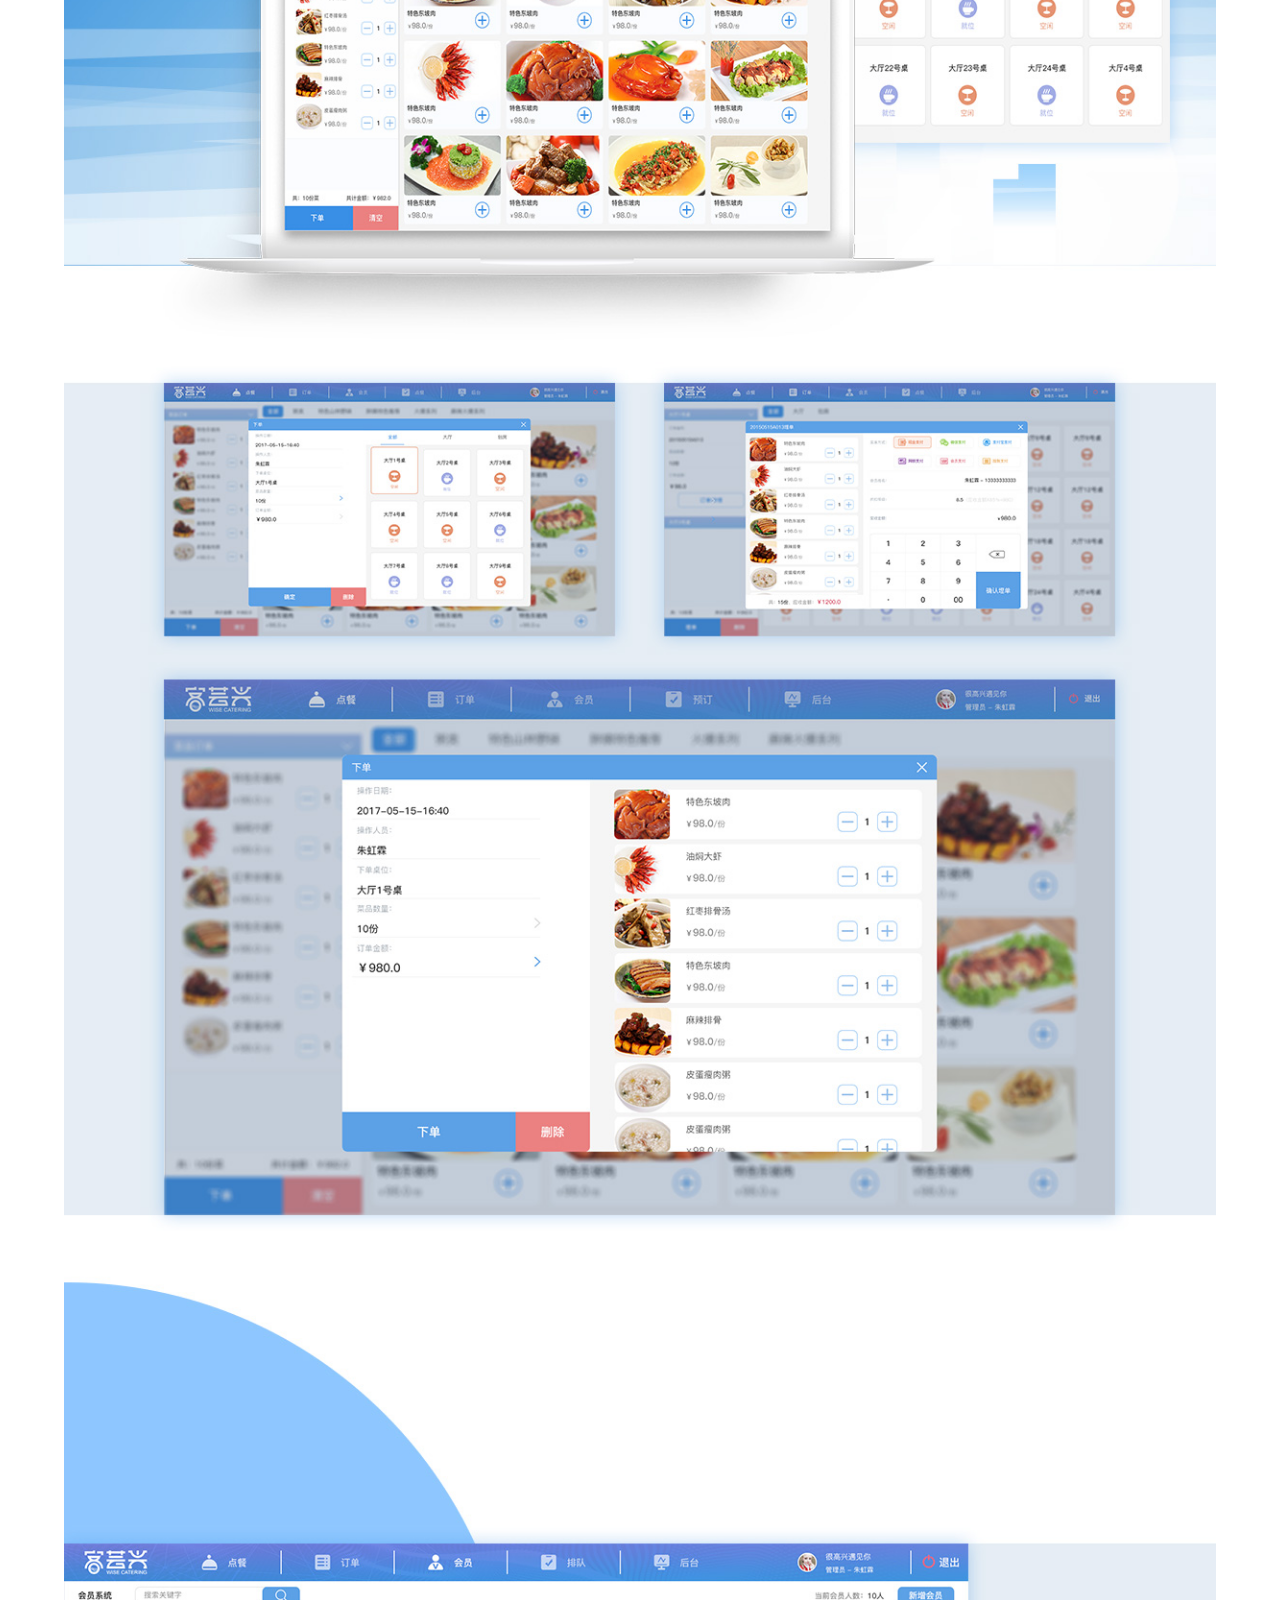
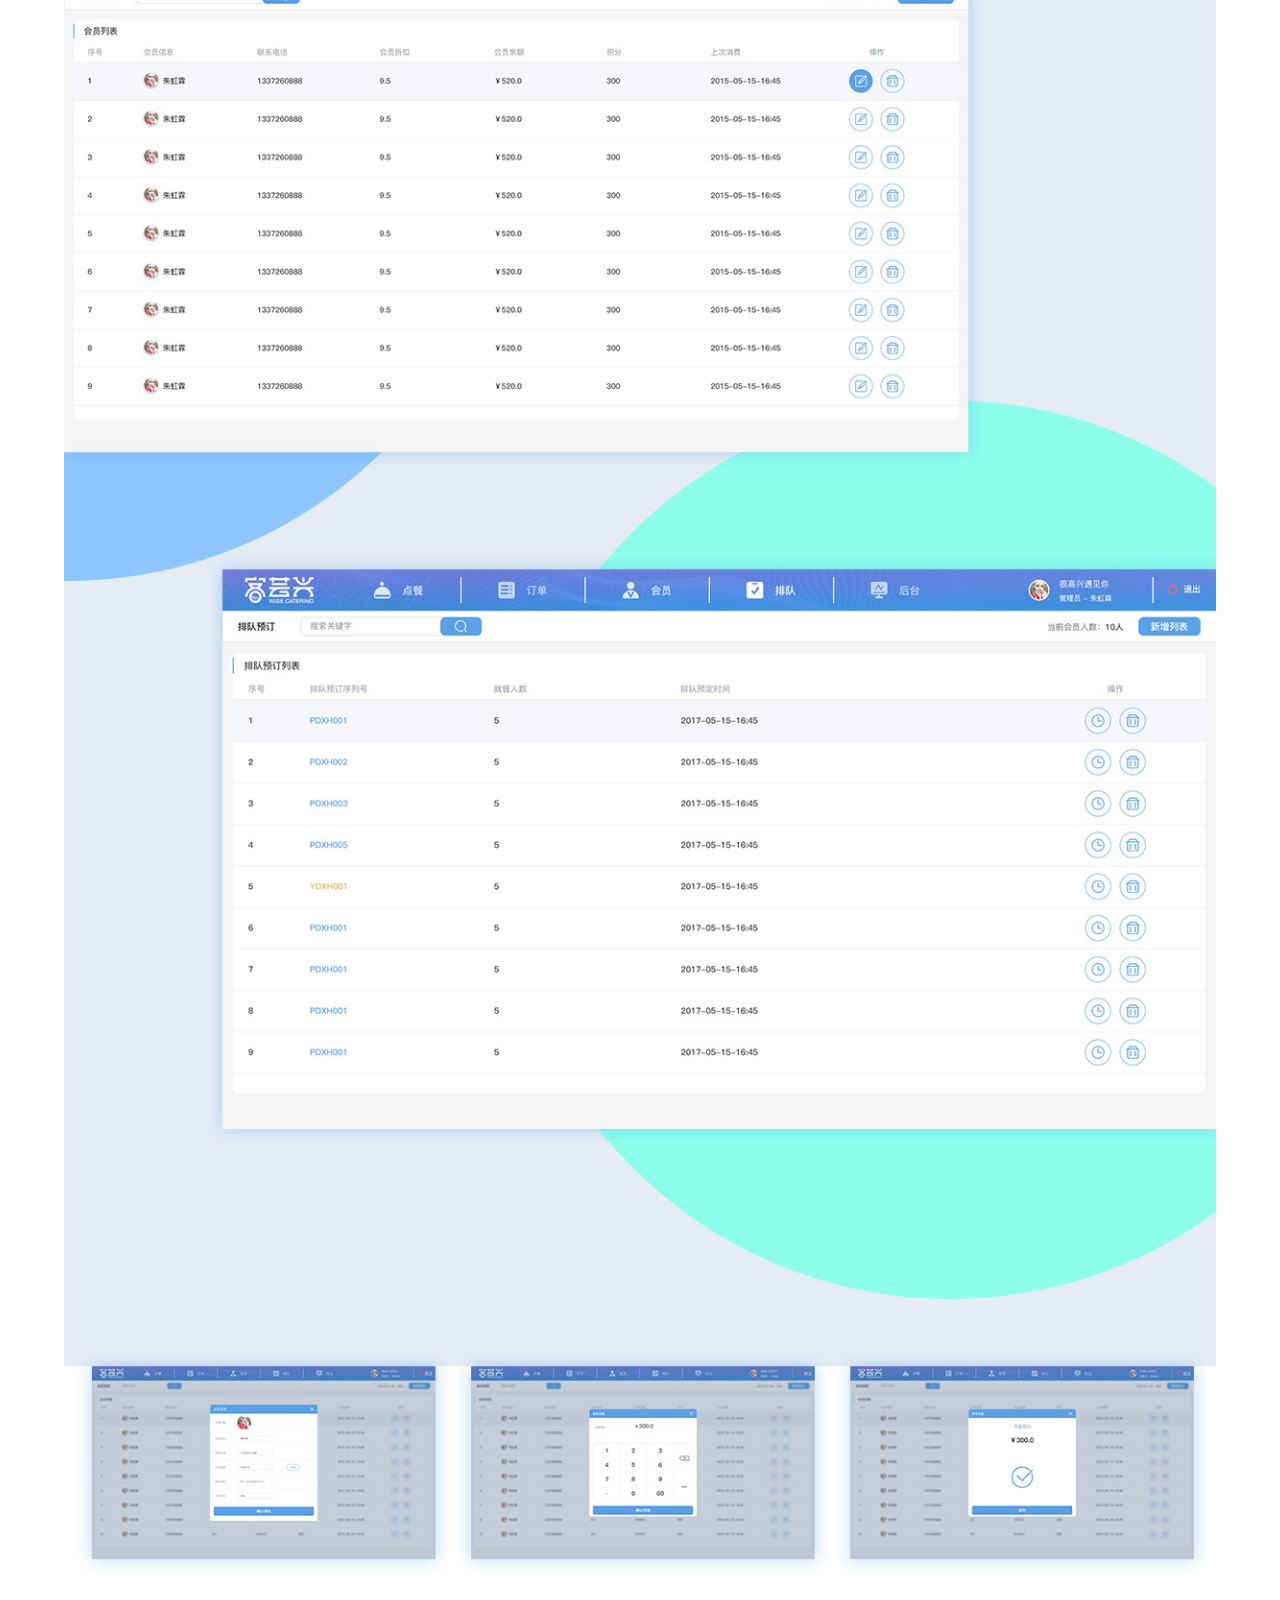
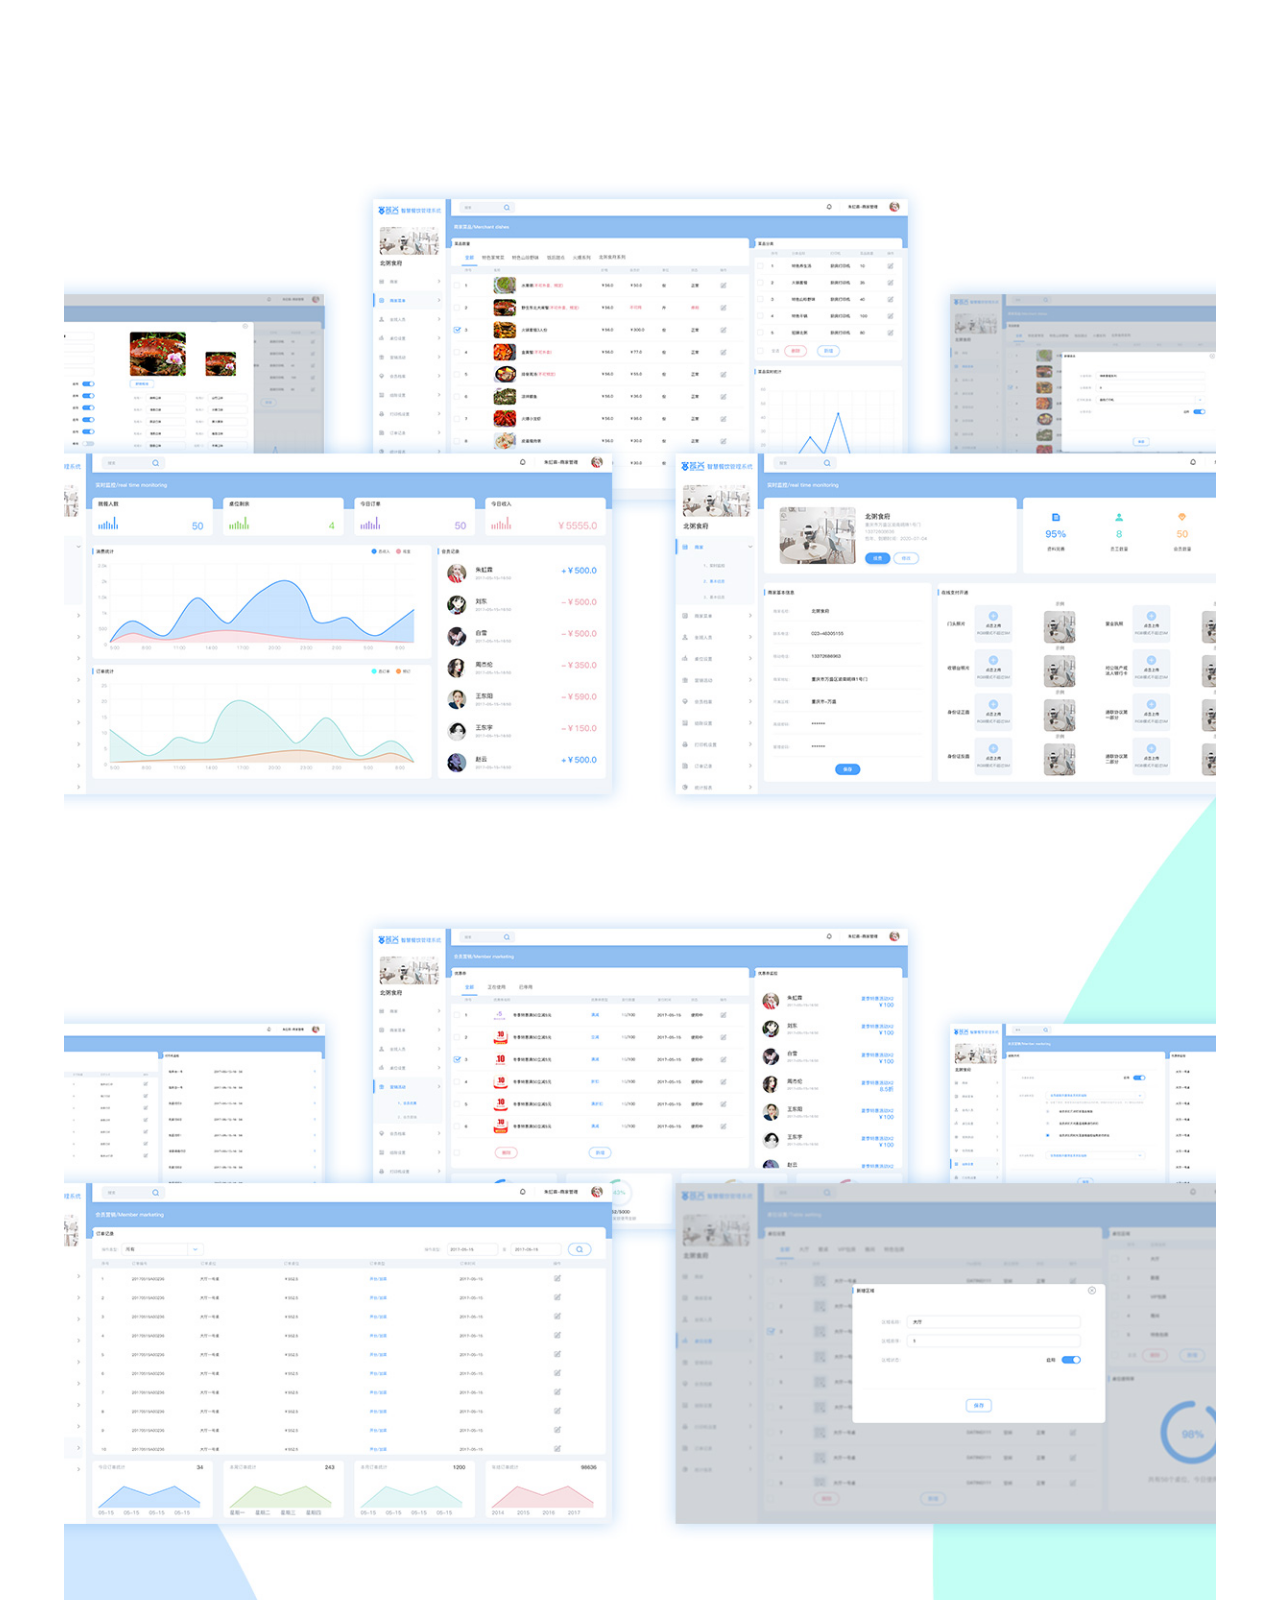
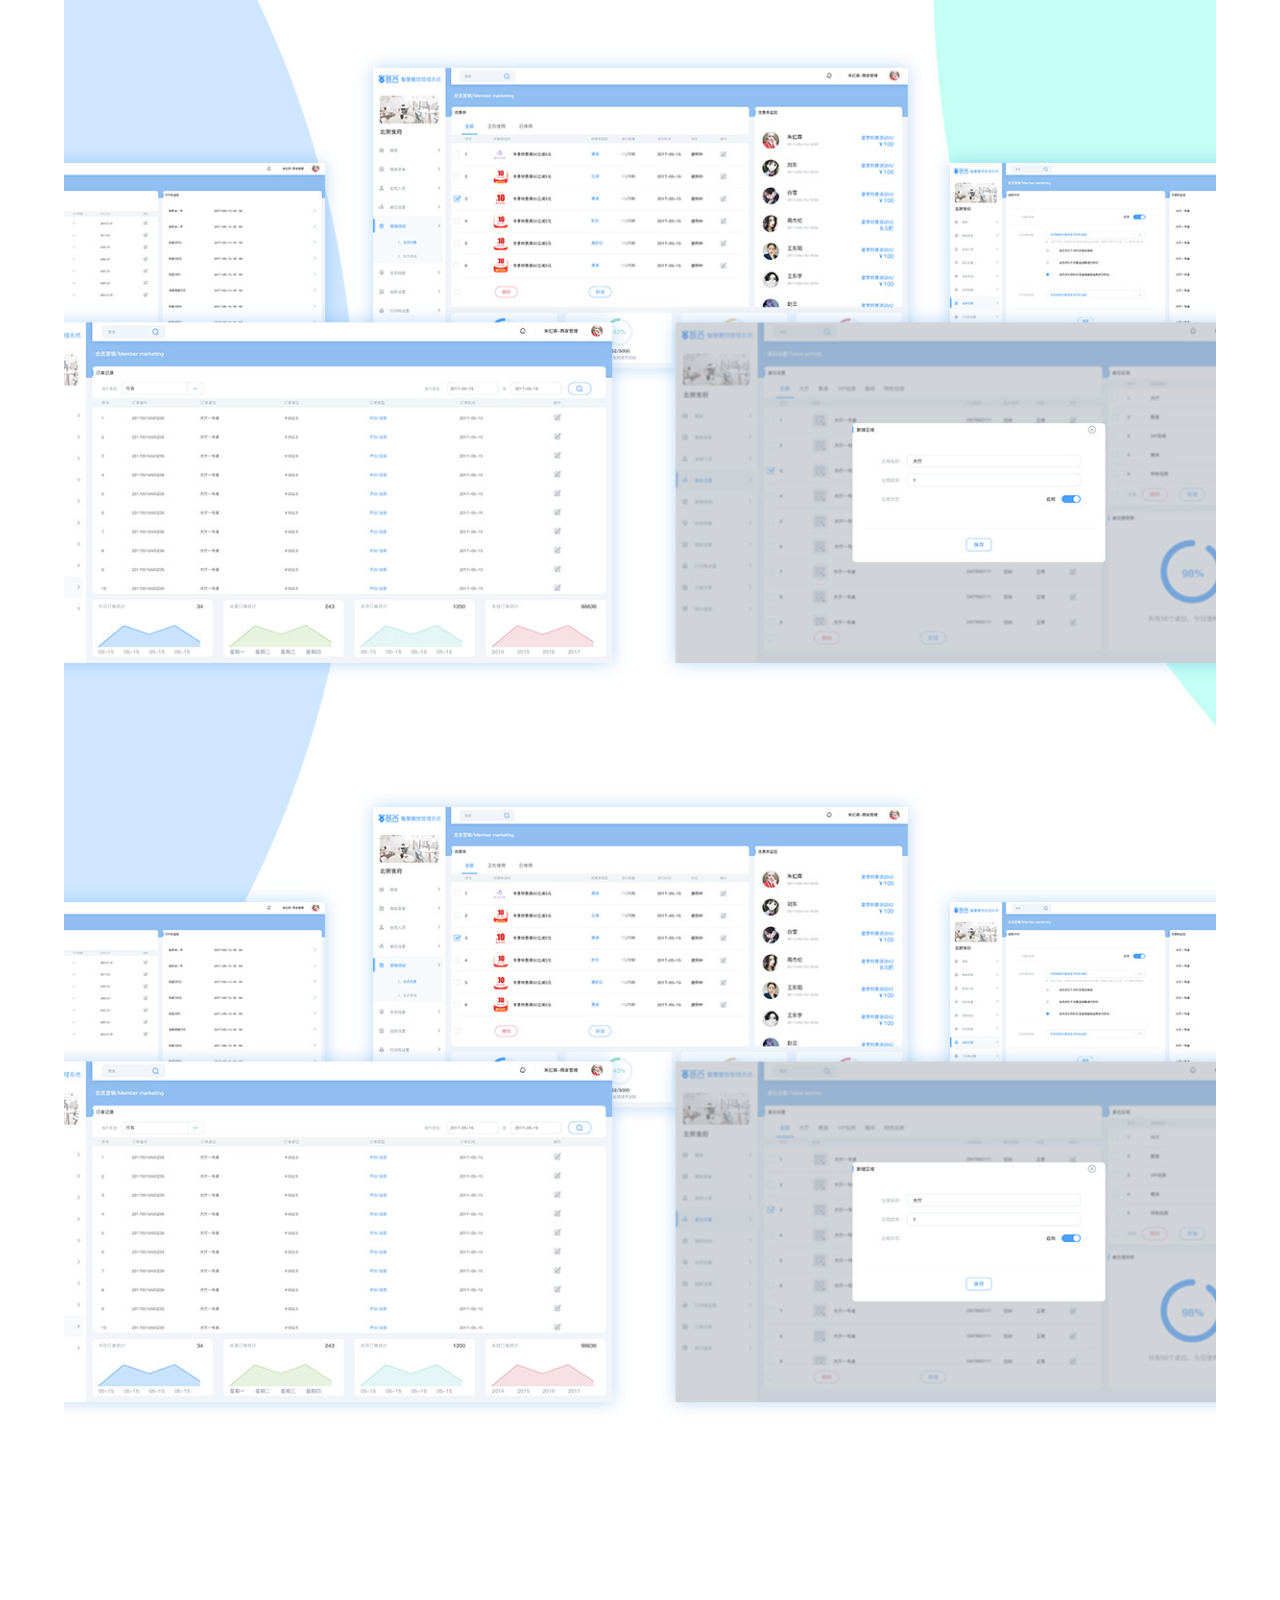
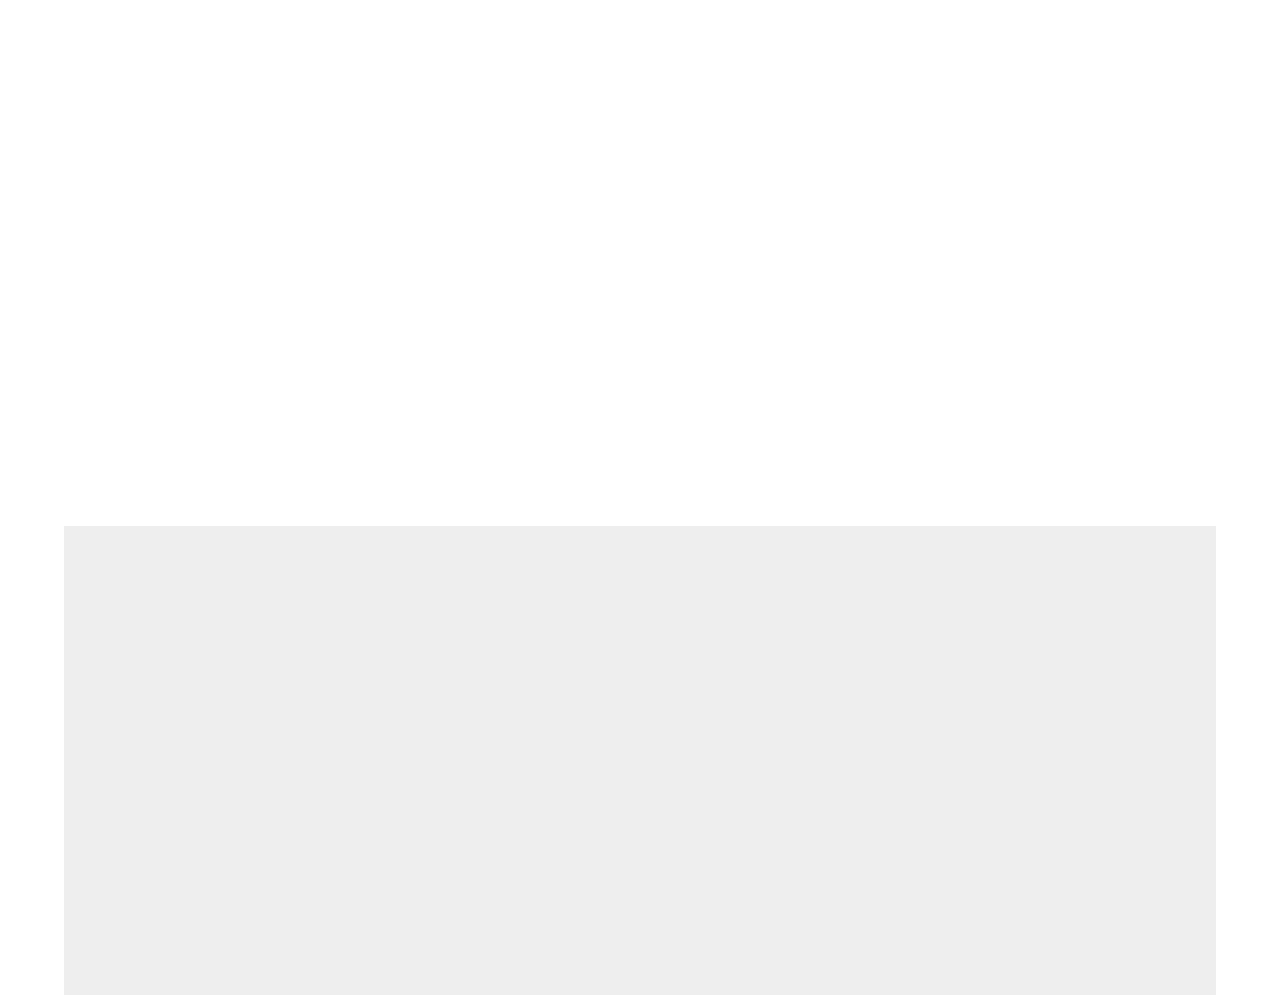
<file: keyunxinghoutai.html>
<!DOCTYPE html>
<html>
<head>
<link rel="shortcut icon" href="Z.png">
<title>work-客芸兴点餐后台</title>
<link href="4bootstrap.css" rel="stylesheet" type="text/css" media="all" />
<!-- jQuery (necessary for Bootstrap's JavaScript plugins) -->
<script src="2jquery.min.js"></script>
<!-- Custom Theme files -->
<!--theme-style-->
<link href="4style.css" rel="stylesheet" type="text/css" media="all" />	
<!--//theme-style-->
<meta name="viewport" content="width=device-width, initial-scale=1">
<meta http-equiv="Content-Type" content="text/html; charset=utf-8" />
<meta name="keywords" content="" />
<script type="application/x-javascript"> addEventListener("load", function() { setTimeout(hideURLbar, 0); }, false); function hideURLbar(){ window.scrollTo(0,1); } </script>
<!---->
<link href='https://fonts.googleapis.com/css?family=Raleway:400,200,100,300,500,600,700,800,900' rel='stylesheet' type='text/css'>
<link href='https://fonts.googleapis.com/css?family=Open+Sans+Condensed:300,300italic,700' rel='stylesheet' type='text/css'>
<!-- start-smoth-scrolling -->
		<script type="text/javascript" src="2move-top.js"></script>
		<script type="text/javascript" src="2easing.js"></script>
		<script type="text/javascript">
			jQuery(document).ready(function($) {
				$(".scroll").click(function(event){		
					event.preventDefault();
					$('html,body').animate({scrollTop:$(this.hash).offset().top},1000);
				});
			});
		</script>
	<!-- start-smoth-scrolling -->
<link href="4styles.css" rel="stylesheet">
	<link rel="stylesheet" type="text/css" href="4component.css" />
	<!-- animation-effect -->
<link href="4animate.min.css" rel="stylesheet"> 
<script src="2wow.min.js"></script>
<script>
 new WOW().init();
</script>
<!-- //animation-effect -->

</head>
<script>
    function xy(event) {
        m = document.getElementById("banner-con");
        x = event.screenX;
        y = event.screenY;
        a = window.screen.width;
        b = window.screen.height;
        // m.innerHTML = "X 坐标: " + x + ", Y 坐标: " + y + "--" + a; 调试用
        x = -(x * 2 - a) / 100;
        y = -(y * 2 - b) / 100;
        m.style.transform = "translate3d(" + x + "px," + y + "px,0)";
    }
</script>

<body  onmousemove="xy(event)">
 <div class="preloader">
     <div class="spinner">
          <span class="spinner-rotate"></span>
     </div>
</div>

 <div class="Navigation">
		<div class="logo animated wow pulse" data-wow-duration="1000ms" data-wow-delay="500ms">
			<h1><a href="index.html">ZHUHONGLIN</a></h1>
		</div>
		<div class="nav-icon">		
			<a href="#" class="navicon"></a>
				<div class="toggle">
					<ul class="toggle-menu">
						<li><a class="active" href="index.html">Home</a></li>
						<li><a  href="work.html">Work</a></li>
						<li><a  href="about.html">About</a></li>
					</ul>
				</div>
			<script>
			$('.navicon').on('click', function (e) {
			  e.preventDefault();
			  $(this).toggleClass('navicon--active');
			  $('.toggle').toggleClass('toggle--active');
			});
			</script>
		</div>
	<div class="navigation-nav">
	 	<ul class="nav-menu">
						<li><a class="zhanku"  href="https://www.zcool.com.cn/u/15545826"></a></li>
						<li><a  href="work.html">Work</a></li>
						<li><a  href="about.html">About</a></li>
						<li><a class="active" href="index.html">Home</a></li>
		</ul>
	</div>
</div>
 <div class="header">
	
	<!-- start search-->	
		<div class="banner">
			<div id="banner-con">
				<p class="animated wow fadeInLeft" data-wow-duration="1000ms" data-wow-delay="500ms"></p>
				<label></label>
				<div class="animat">
					<div id="typed-strings"><span>餐厅管理变得简单</span> <span>强大的后台程序</span> <span>多功能的一体机</span> </div>
					<span id="typed" style="white-space:pre;"></span>
				</div>
				<a class="scroll down" href="#content-down"><img src="3down.png" alt=""></a>
			</div>
		</div>
	<div class="back-video">
		
		<div class="back"><img src="3work-banner-(5).jpg"></div>
	</div>
</div>
<!--content-->
<div class="content" id="content-down">
	<div class="content-top-top">
		<div class="container">
			
			<div class="content-top work-con">
				<div class=" about-1 content-left animated wow fadeInLeft" data-wow-duration="1000ms" data-wow-delay="500ms">
					<h3>keyunxing PC backstage</h3>
					<span>客芸兴餐厅后台程序</span>
					<p>是由西楚智捷提议研发，针对餐厅行业管理，目前为第四版本。</p>
				</div>
				<!--<div class="col-md-8 content-right animated wow fadeInRight" data-wow-duration="1000ms" data-wow-delay="500ms">
					<p>wwww</p>
				</div>-->
				<div class="clearfix"> </div>
			</div>
		</div>
		<div class="work">
				<div class="work-con"><img src="3wokr-keyunxing.jpg"></div>
		</div>
	</div>
</div>
<!--footer-->
	<div class="footer">
		<div class="container">
			<div class="footer-head">
				<div class="col-md-8 footer-top animated wow fadeInRight" data-wow-duration="1000ms" data-wow-delay="500ms">
					<div class="footer-text"><h1>Do you like it?</h1><h2>Maybe you can look at it</h2></div>
					<ul class="bottom">
						<li><a href="index.html">Home</a></li>
						<li><a  href="work.html">Work</a></li>
						<li><a  href="about.html">About</a></li>
<!--						<li><a  href="events.html">Events</a></li>
						<li><a  href="contact.html">Contact</a></li>-->
					</ul>					
						<span>894671407@qq.com</span>
				</div>
			<div class="clearfix"> </div>
					
			</div>
		</div>
	</div>	
	<!--//footer-->
<script src="2typed.js" type="text/javascript"></script> 
<script>
    $(function(){

        $("#typed").typed({
            // strings: ["Typed.js is a <strong>jQuery</strong> plugin.", "It <em>types</em> out sentences.", "And then deletes them.", "Try it out!"],
            stringsElement: $('#typed-strings'),
            typeSpeed: 100,
            backDelay: 1000,
            loop: true,
            contentType: 'html', // or text
            // defaults to false for infinite loop
            loopCount: false,
            callback: function(){ foo(); },
            resetCallback: function() { newTyped(); }
        });

        $(".reset").click(function(){
            $("#typed").typed('reset');
        });

    });

    function newTyped(){ /* A new typed object */ }

    function foo(){ console.log("Callback"); }

</script>
<script src="2custom.js"></script>
</body>
</html>
</file>
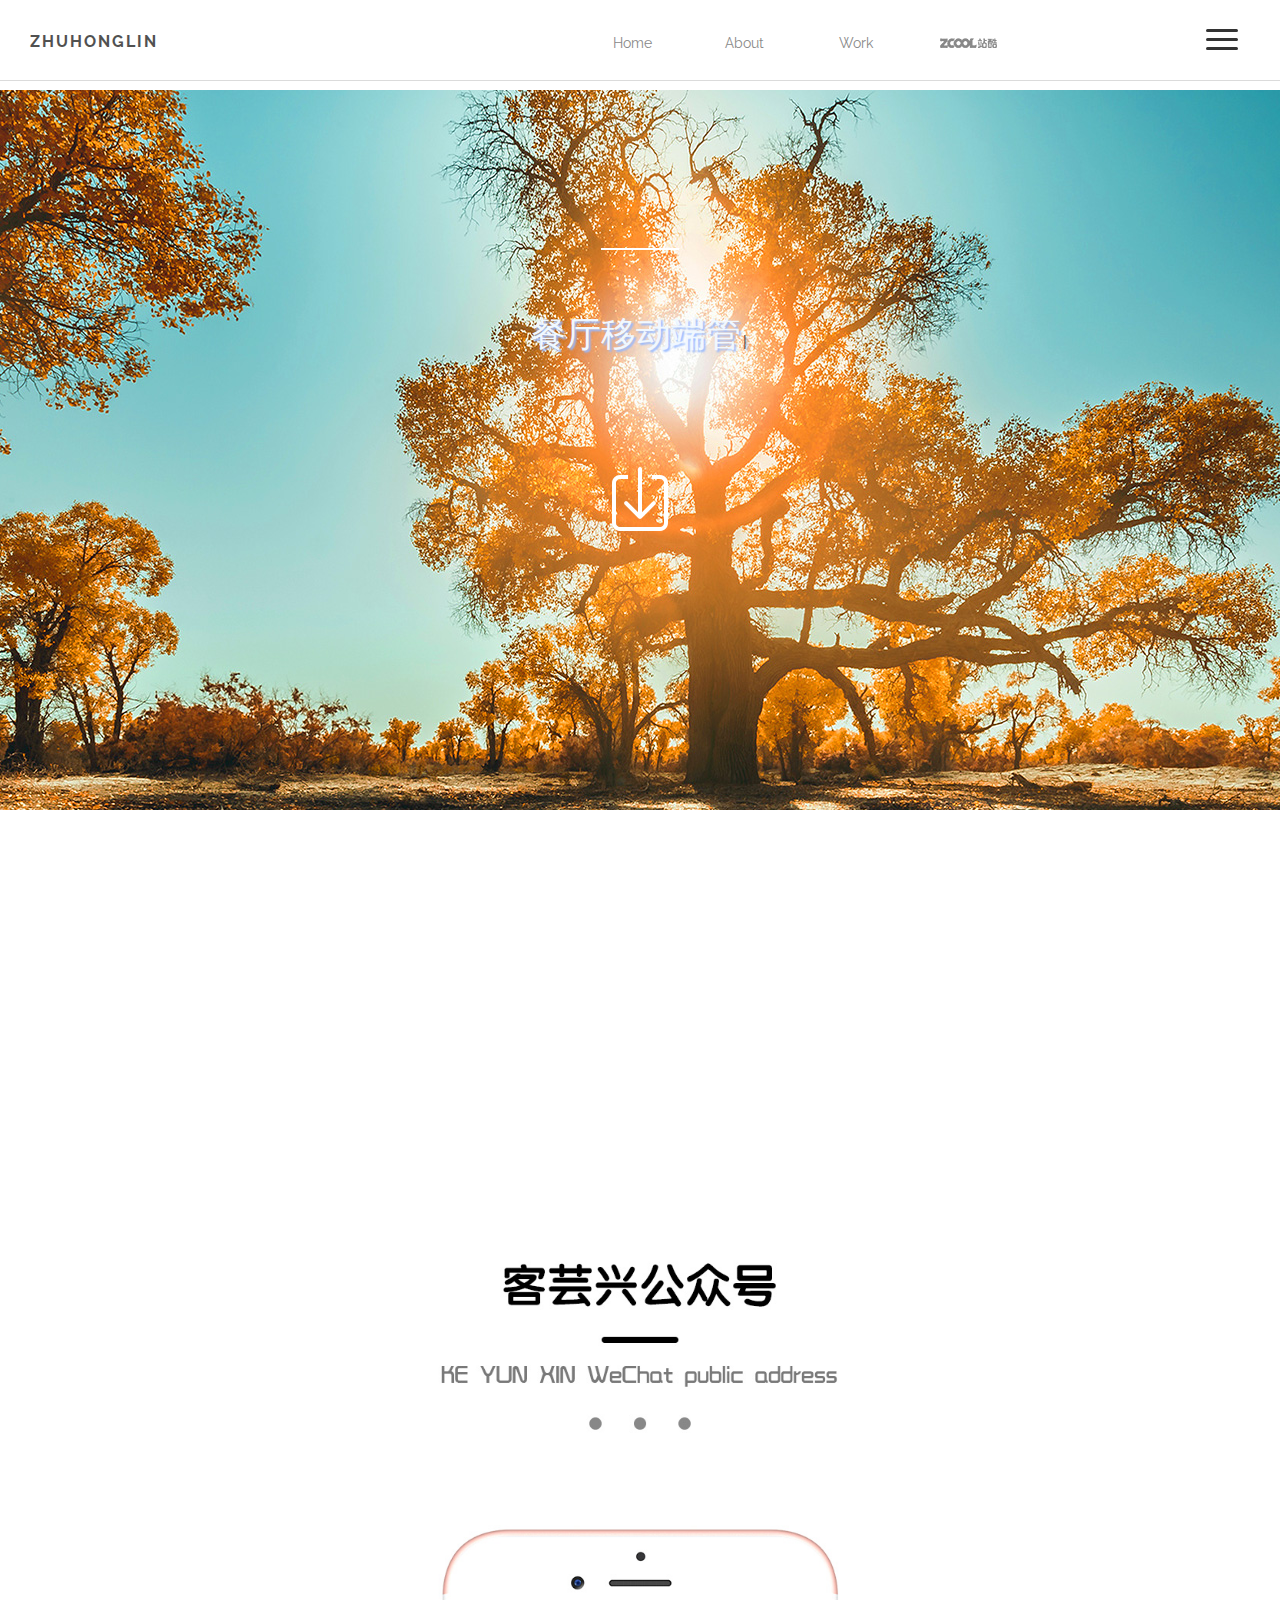
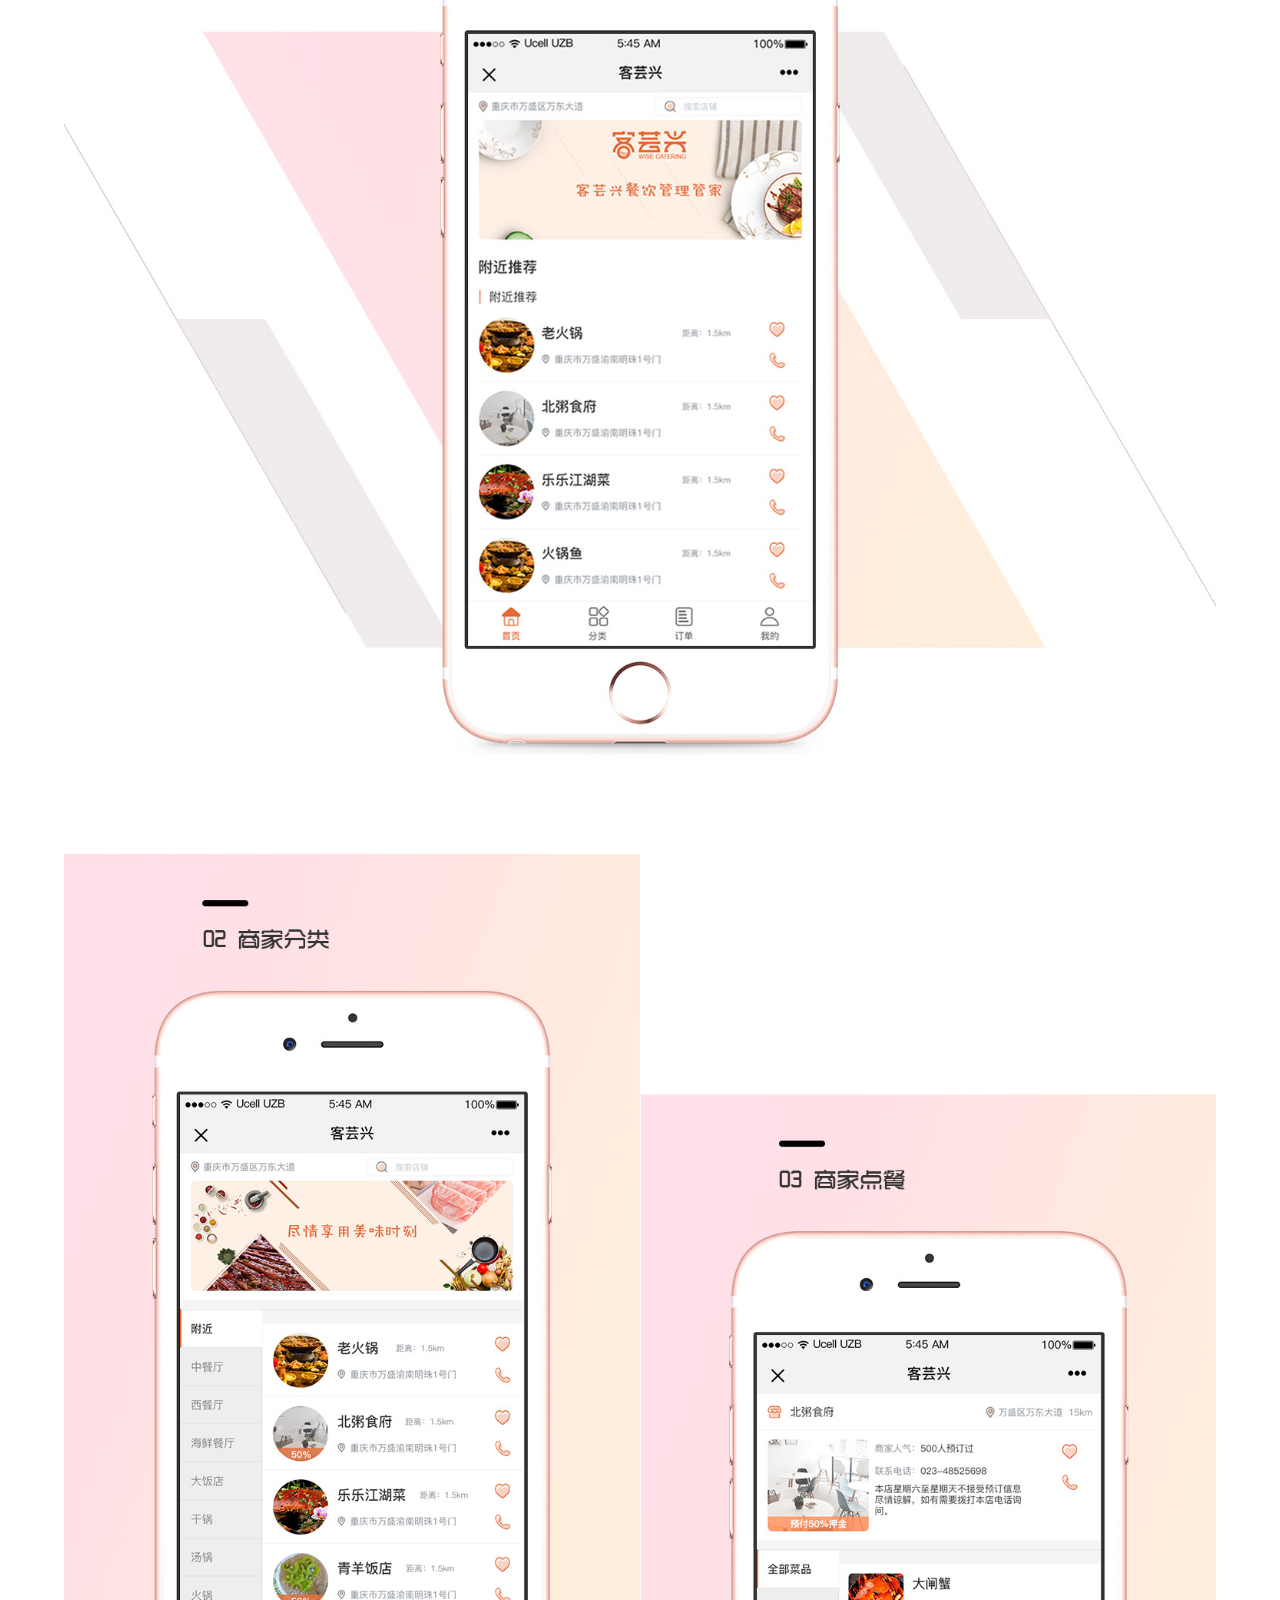
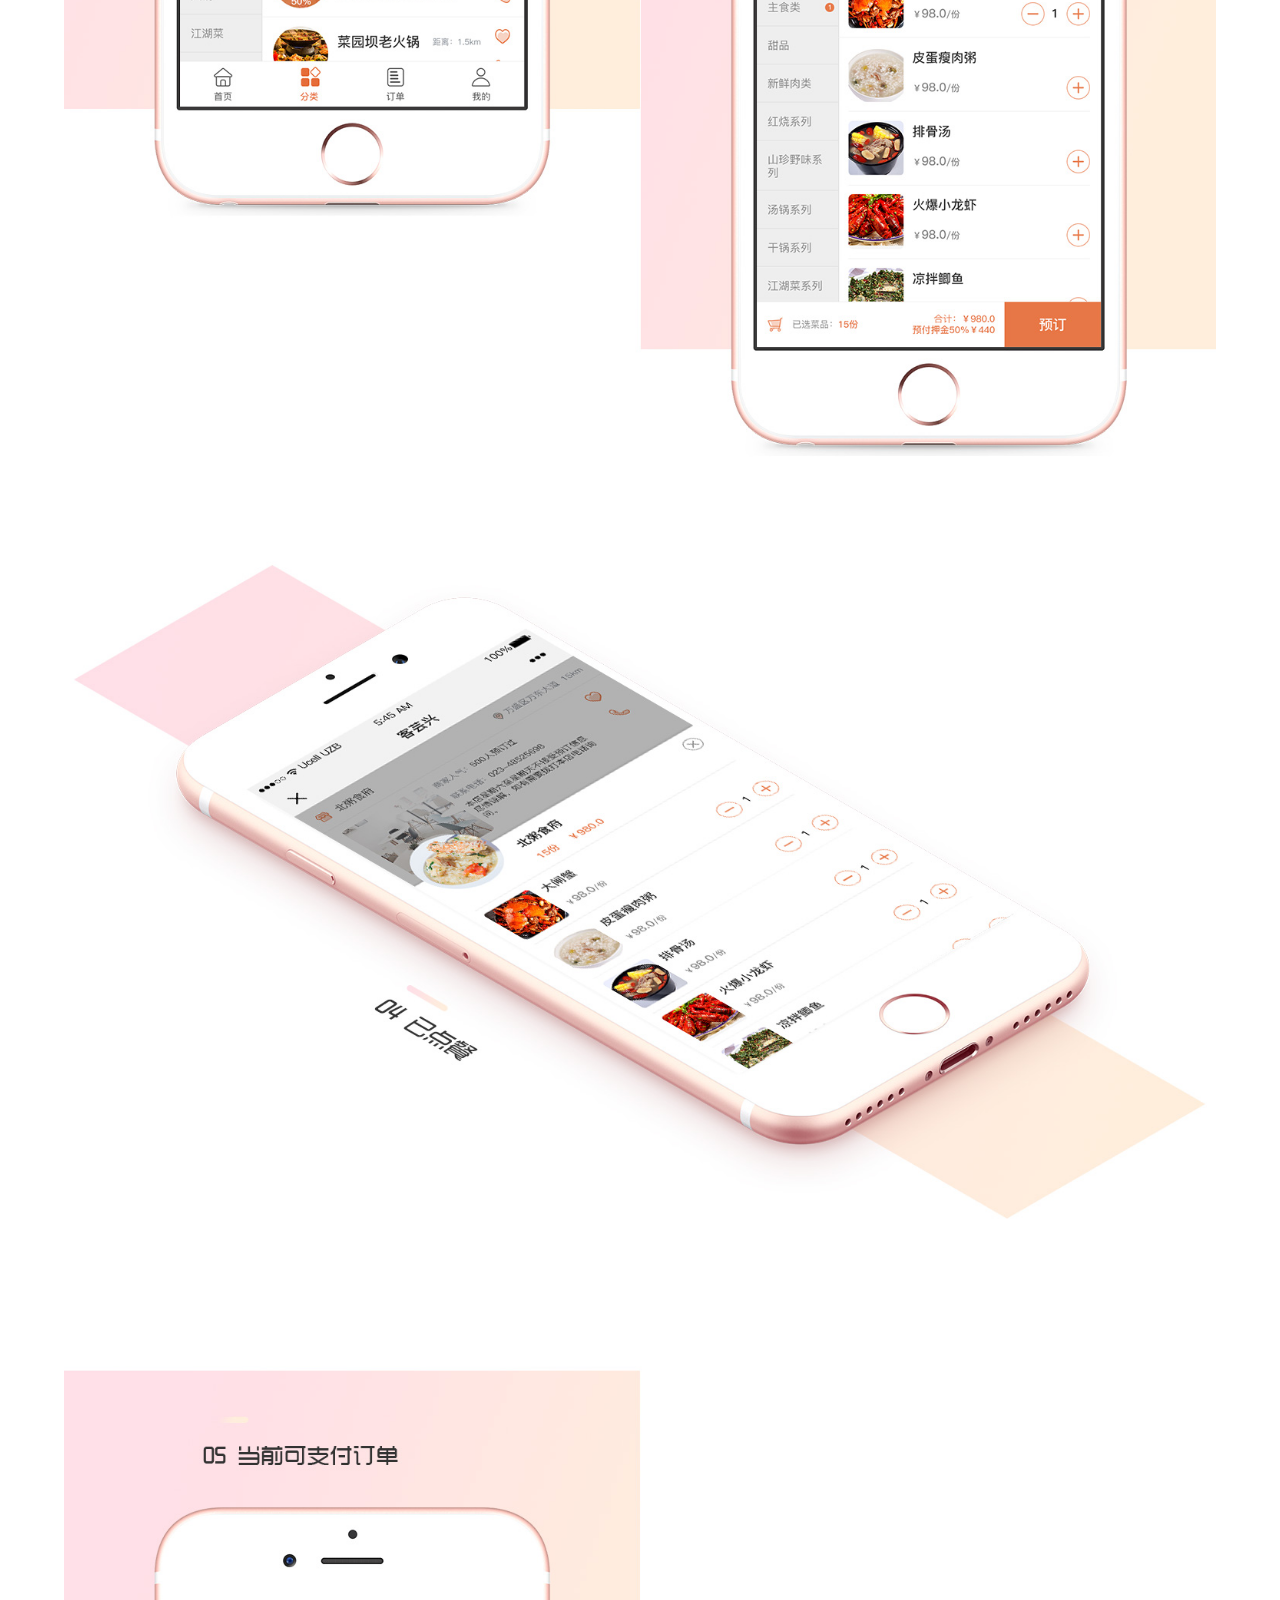
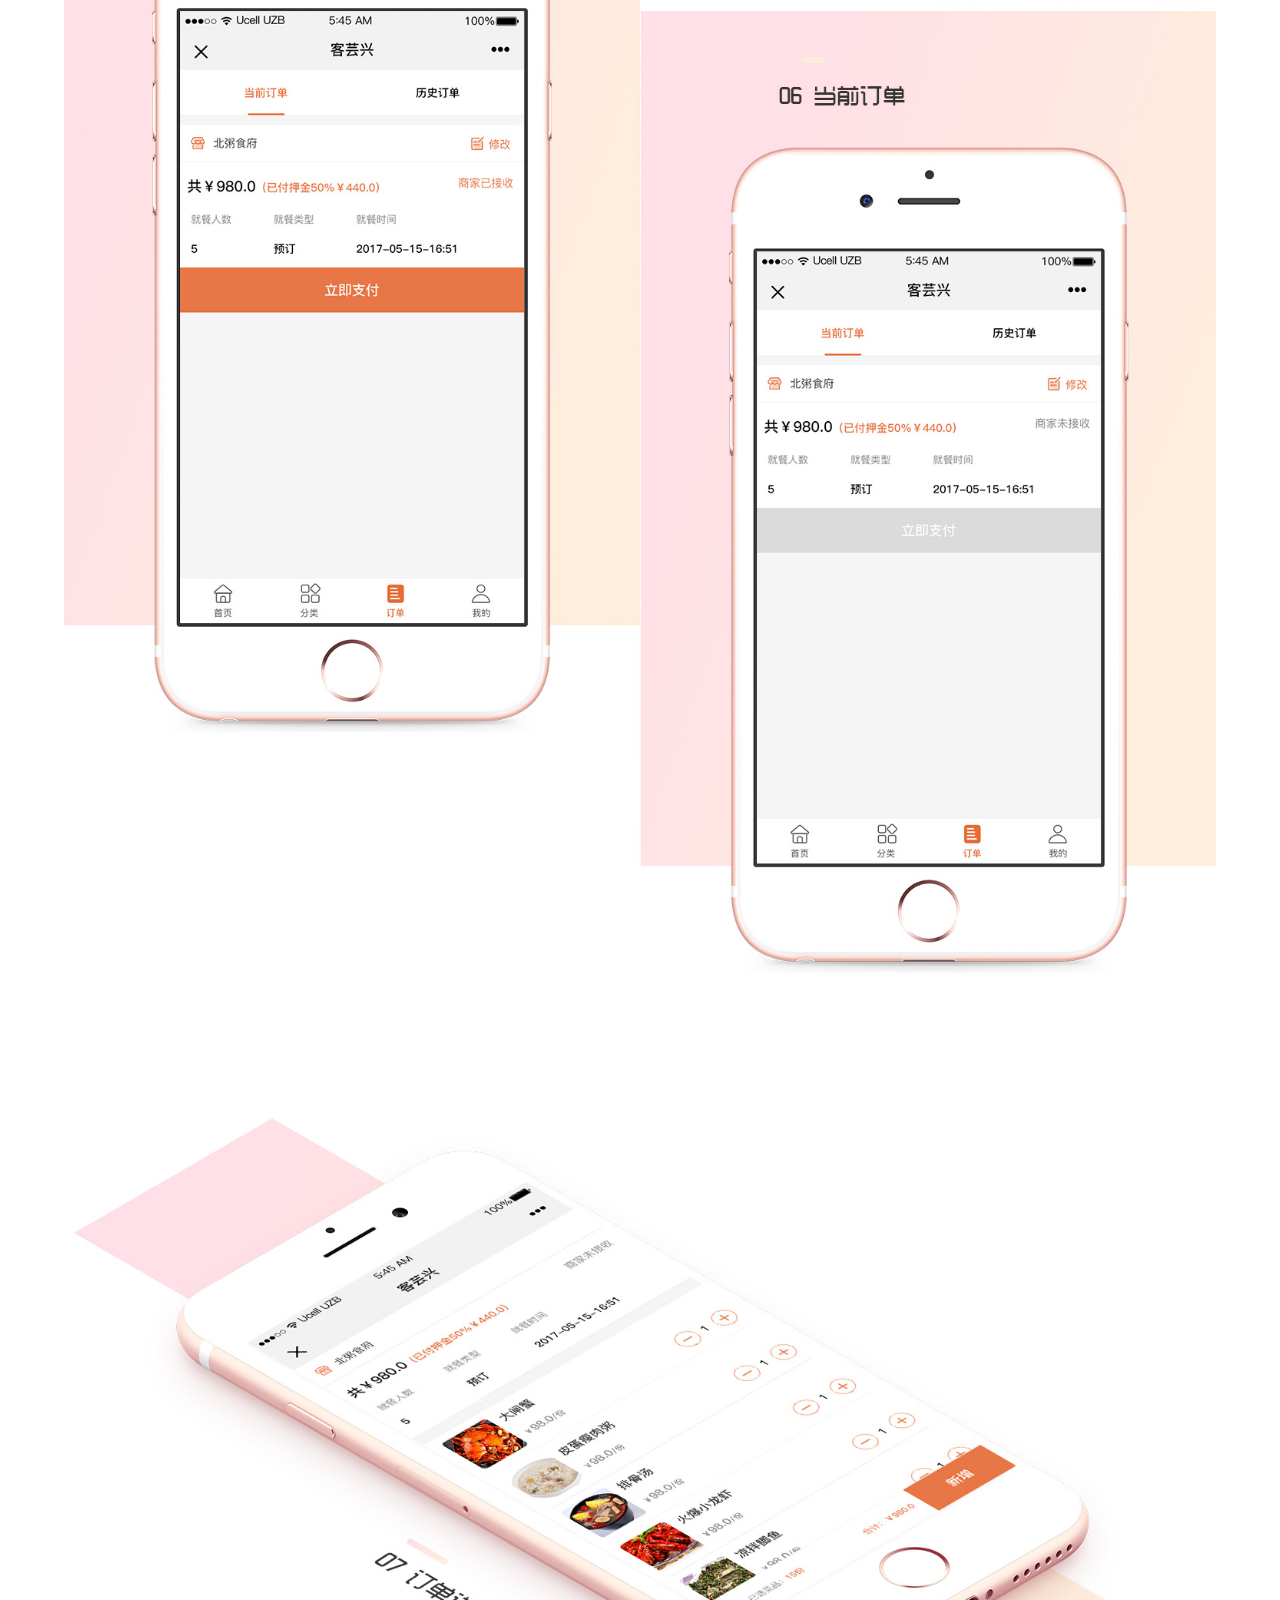
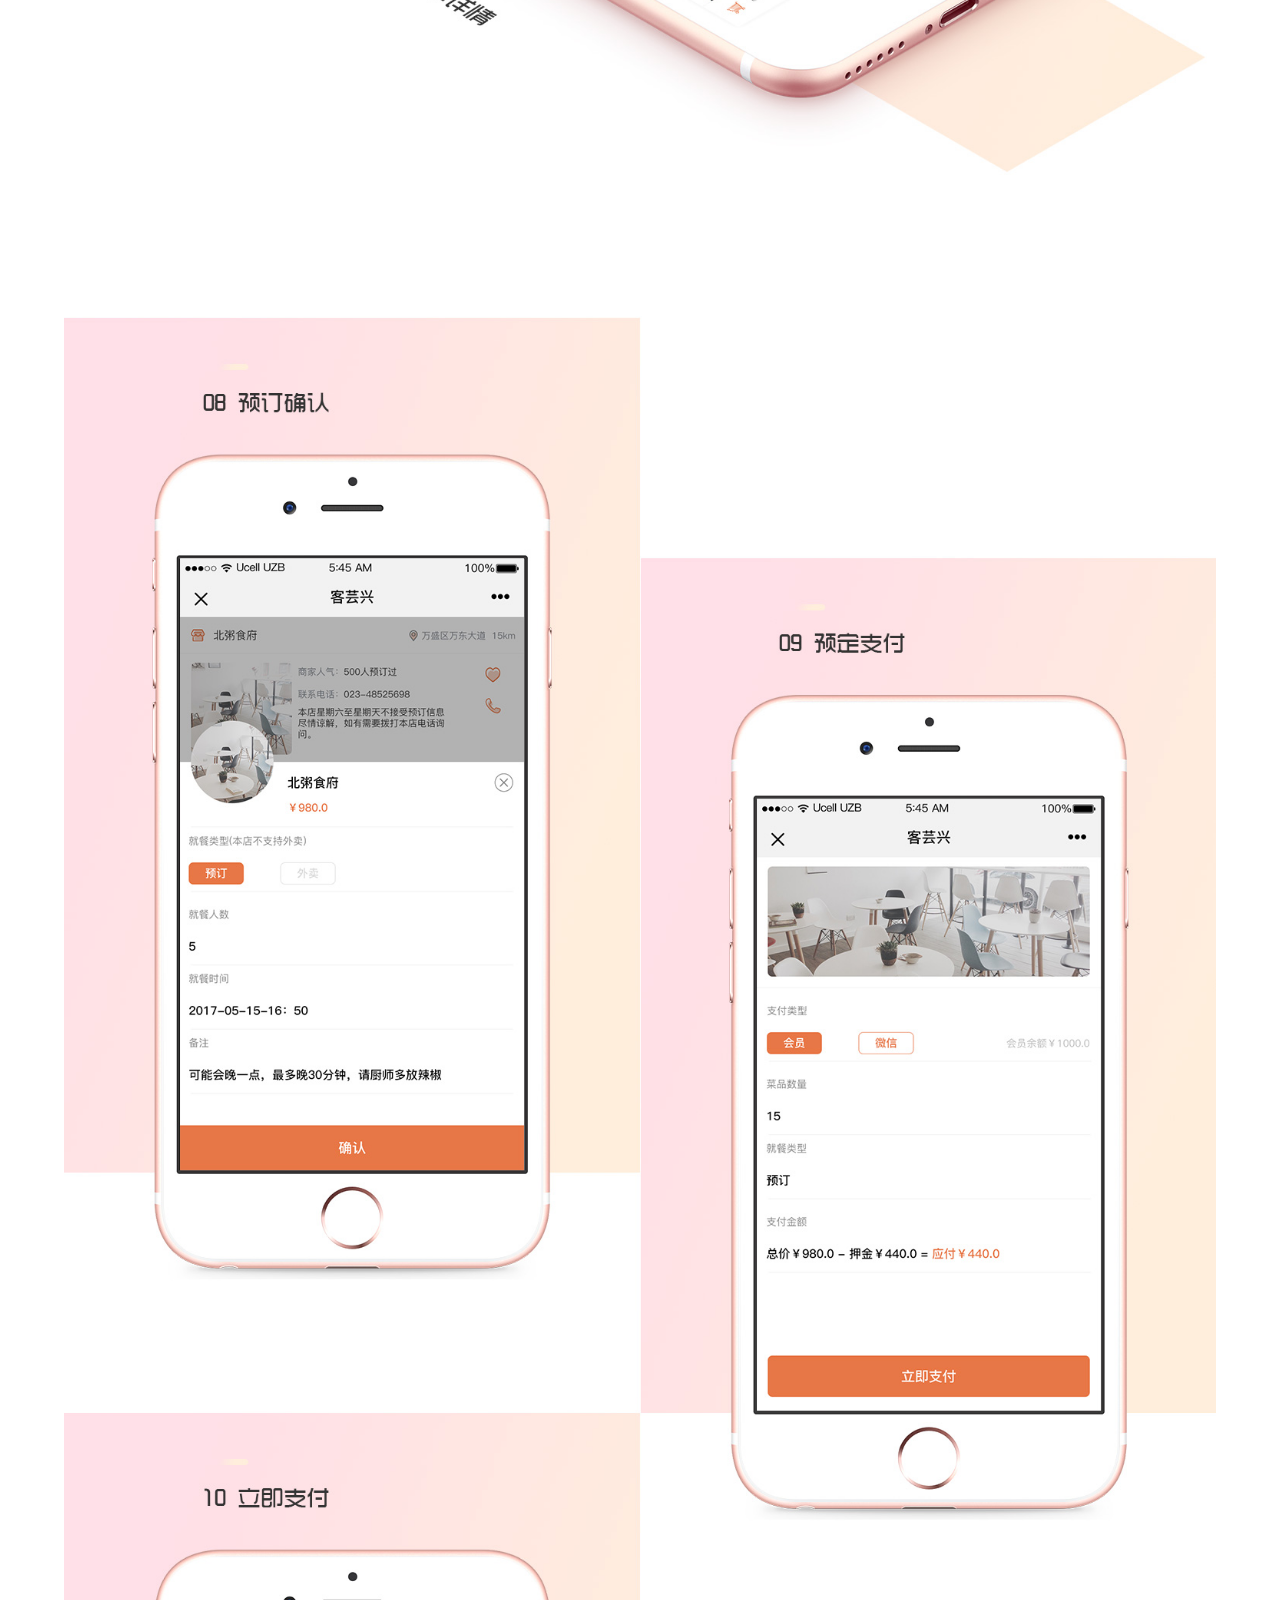
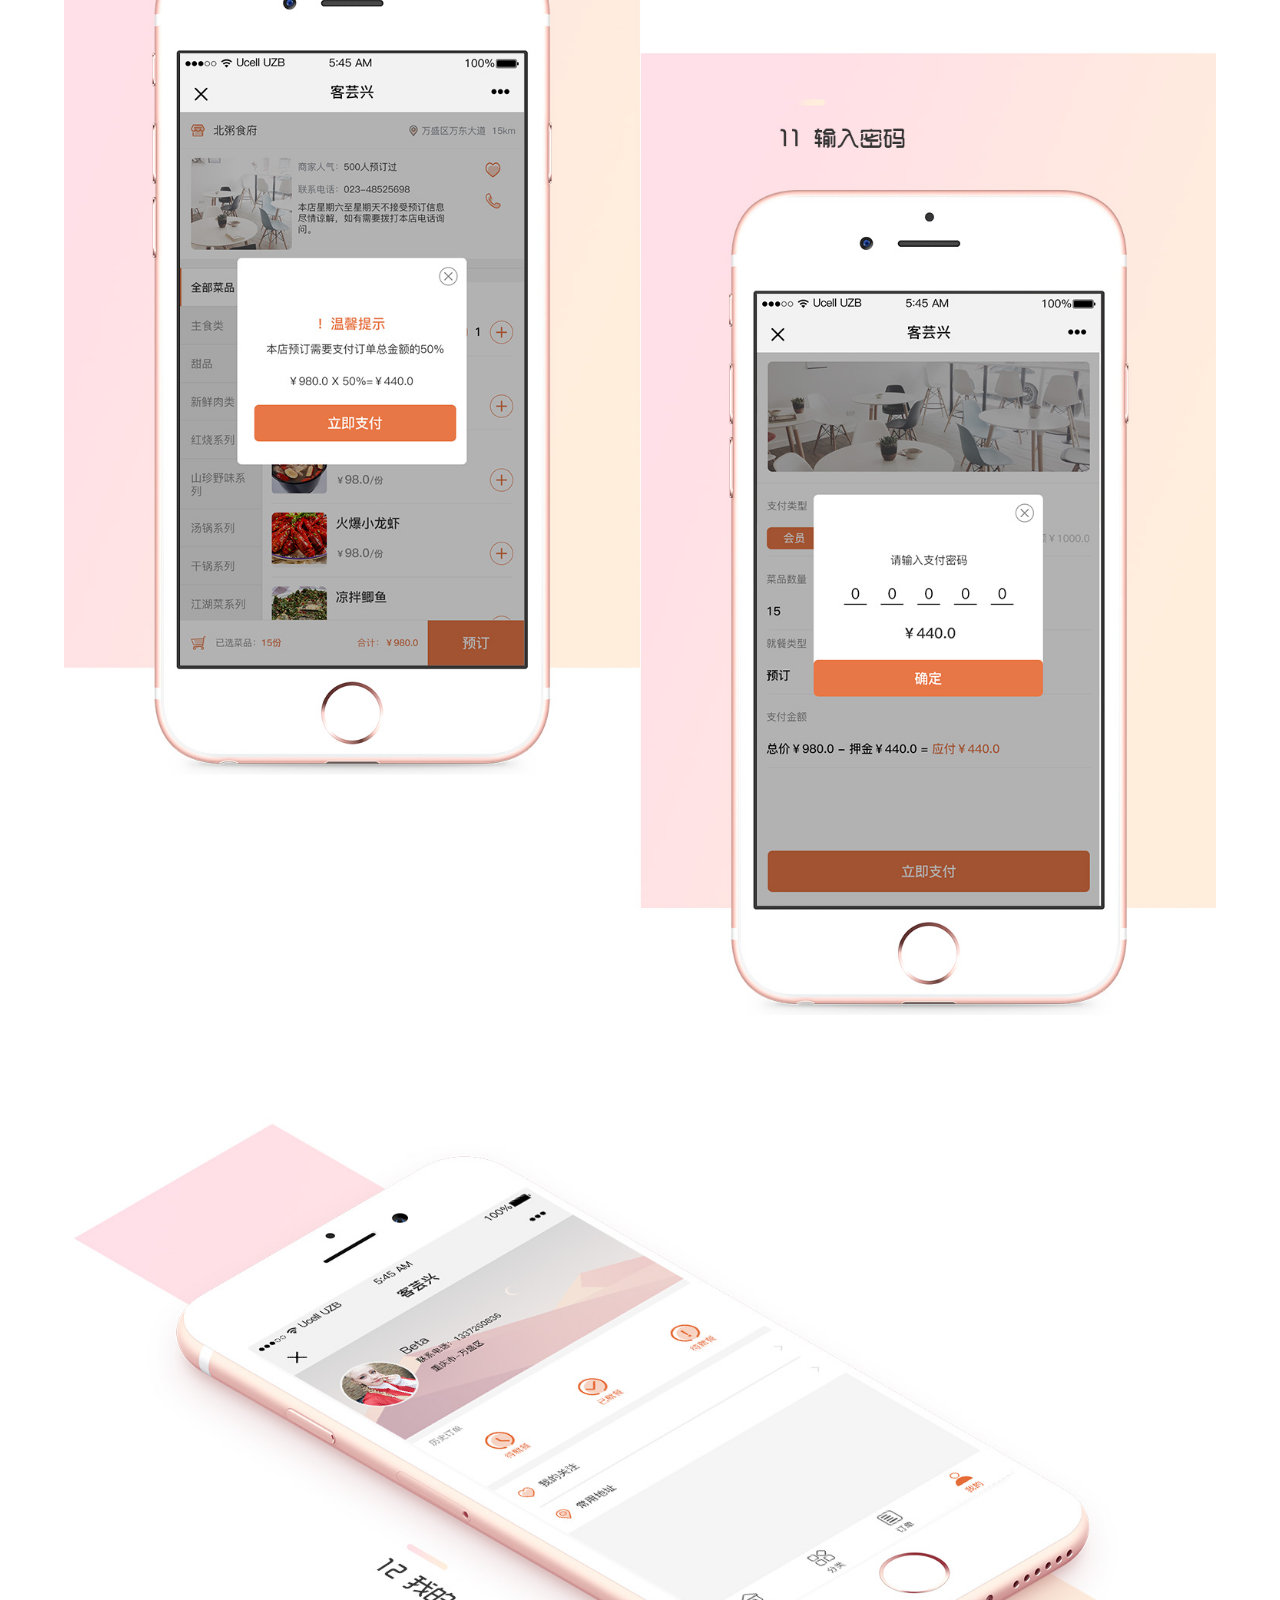
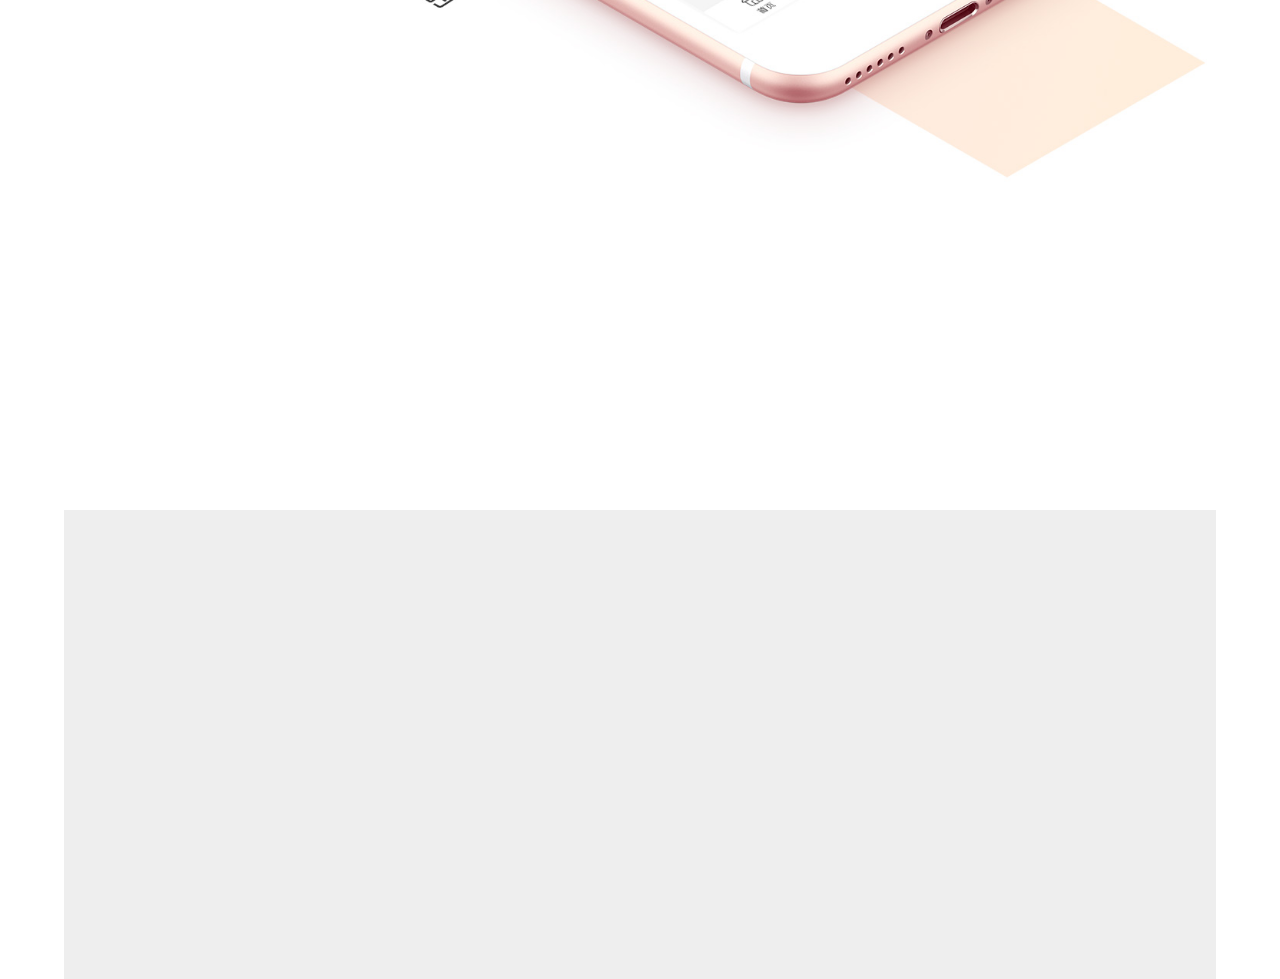
<file: keyunxingweixingongzonghao.html>
<!DOCTYPE html>
<html>
<head>
<link rel="shortcut icon" href="Z.png">
<title>work-客芸兴微信公众号</title>
<link href="4bootstrap.css" rel="stylesheet" type="text/css" media="all" />
<!-- jQuery (necessary for Bootstrap's JavaScript plugins) -->
<script src="2jquery.min.js"></script>
<!-- Custom Theme files -->
<!--theme-style-->
<link href="4style.css" rel="stylesheet" type="text/css" media="all" />	
<!--//theme-style-->
<meta name="viewport" content="width=device-width, initial-scale=1">
<meta http-equiv="Content-Type" content="text/html; charset=utf-8" />
<meta name="keywords" content="" />
<script type="application/x-javascript"> addEventListener("load", function() { setTimeout(hideURLbar, 0); }, false); function hideURLbar(){ window.scrollTo(0,1); } </script>
<!---->
<link href='https://fonts.googleapis.com/css?family=Raleway:400,200,100,300,500,600,700,800,900' rel='stylesheet' type='text/css'>
<link href='https://fonts.googleapis.com/css?family=Open+Sans+Condensed:300,300italic,700' rel='stylesheet' type='text/css'>
<!-- start-smoth-scrolling -->
		<script type="text/javascript" src="2move-top.js"></script>
		<script type="text/javascript" src="2easing.js"></script>
		<script type="text/javascript">
			jQuery(document).ready(function($) {
				$(".scroll").click(function(event){		
					event.preventDefault();
					$('html,body').animate({scrollTop:$(this.hash).offset().top},1000);
				});
			});
		</script>
	<!-- start-smoth-scrolling -->
<link href="4styles.css" rel="stylesheet">
	<link rel="stylesheet" type="text/css" href="4component.css" />
	<!-- animation-effect -->
<link href="4animate.min.css" rel="stylesheet"> 
<script src="2wow.min.js"></script>
<script>
 new WOW().init();
</script>
<!-- //animation-effect -->

</head>
<script>
    function xy(event) {
        m = document.getElementById("banner-con");
        x = event.screenX;
        y = event.screenY;
        a = window.screen.width;
        b = window.screen.height;
        // m.innerHTML = "X 坐标: " + x + ", Y 坐标: " + y + "--" + a; 调试用
        x = -(x * 2 - a) / 100;
        y = -(y * 2 - b) / 100;
        m.style.transform = "translate3d(" + x + "px," + y + "px,0)";
    }
</script>

<body  onmousemove="xy(event)">
 <div class="preloader">
     <div class="spinner">
          <span class="spinner-rotate"></span>
     </div>
</div>

 <div class="Navigation">
		<div class="logo animated wow pulse" data-wow-duration="1000ms" data-wow-delay="500ms">
			<h1><a href="index.html">ZHUHONGLIN</a></h1>
		</div>
		<div class="nav-icon">		
			<a href="#" class="navicon"></a>
				<div class="toggle">
					<ul class="toggle-menu">
						<li><a class="active" href="index.html">Home</a></li>
						<li><a  href="work.html">Work</a></li>
						<li><a  href="about.html">About</a></li>
					</ul>
				</div>
			<script>
			$('.navicon').on('click', function (e) {
			  e.preventDefault();
			  $(this).toggleClass('navicon--active');
			  $('.toggle').toggleClass('toggle--active');
			});
			</script>
		</div>
	<div class="navigation-nav">
	 	<ul class="nav-menu">
						<li><a class="zhanku"  href="https://www.zcool.com.cn/u/15545826"></a></li>
						<li><a  href="work.html">Work</a></li>
						<li><a  href="about.html">About</a></li>
						<li><a class="active" href="index.html">Home</a></li>
		</ul>
	</div>
</div>
 <div class="header">
	
	<!-- start search-->	
		<div class="banner">
			<div id="banner-con">
				<p class="animated wow fadeInLeft" data-wow-duration="1000ms" data-wow-delay="500ms"></p>
				<label></label>
				<div class="animat">
					<div id="typed-strings"><span>餐厅移动端管理</span> <span>移动办公室</span> <span>方便快捷的管理方式</span> </div>
					<span id="typed" style="white-space:pre;"></span>
				</div>
				<a class="scroll down" href="#content-down"><img src="3down.png" alt=""></a>
			</div>
		</div>
	<div class="back-video">
		
		<div class="back"><img src="3work-banner-(4).jpg"></div>
	</div>
</div>
<!--content-->
<div class="content" id="content-down">
	<div class="content-top-top">
		<div class="container">
			
			<div class="content-top work-con">
				<div class=" about-1 content-left animated wow fadeInLeft" data-wow-duration="1000ms" data-wow-delay="500ms">
					<h3>keyunxing WeChat public number</h3>
					<span>客芸兴微信公众号</span>
					<p>客芸兴移动端之一，与后台程序相连接。</p>
				</div>
				<!--<div class="col-md-8 content-right animated wow fadeInRight" data-wow-duration="1000ms" data-wow-delay="500ms">
					<p>wwww</p>
				</div>-->
				<div class="clearfix"> </div>
			</div>
		</div>
		<div class="work">
				<div class="work-con"><img src="3work-keyunxweixin.jpg"></div>
		</div>
	</div>
</div>
<!--footer-->
	<div class="footer">
		<div class="container">
			<div class="footer-head">
				<div class="col-md-8 footer-top animated wow fadeInRight" data-wow-duration="1000ms" data-wow-delay="500ms">
					<div class="footer-text"><h1>Do you like it?</h1><h2>Maybe you can look at it</h2></div>
					<ul class="bottom">
						<li><a href="index.html">Home</a></li>
						<li><a  href="work.html">Work</a></li>
						<li><a  href="about.html">About</a></li>
<!--						<li><a  href="events.html">Events</a></li>
						<li><a  href="contact.html">Contact</a></li>-->
					</ul>					
						<span>894671407@qq.com</span>
				</div>
			<div class="clearfix"> </div>
					
			</div>
		</div>
	</div>		
	<!--//footer-->
<script src="2typed.js" type="text/javascript"></script> 
<script>
    $(function(){

        $("#typed").typed({
            // strings: ["Typed.js is a <strong>jQuery</strong> plugin.", "It <em>types</em> out sentences.", "And then deletes them.", "Try it out!"],
            stringsElement: $('#typed-strings'),
            typeSpeed: 100,
            backDelay: 1000,
            loop: true,
            contentType: 'html', // or text
            // defaults to false for infinite loop
            loopCount: false,
            callback: function(){ foo(); },
            resetCallback: function() { newTyped(); }
        });

        $(".reset").click(function(){
            $("#typed").typed('reset');
        });

    });

    function newTyped(){ /* A new typed object */ }

    function foo(){ console.log("Callback"); }

</script>
<script src="2custom.js"></script>
</body>
</html>
</file>
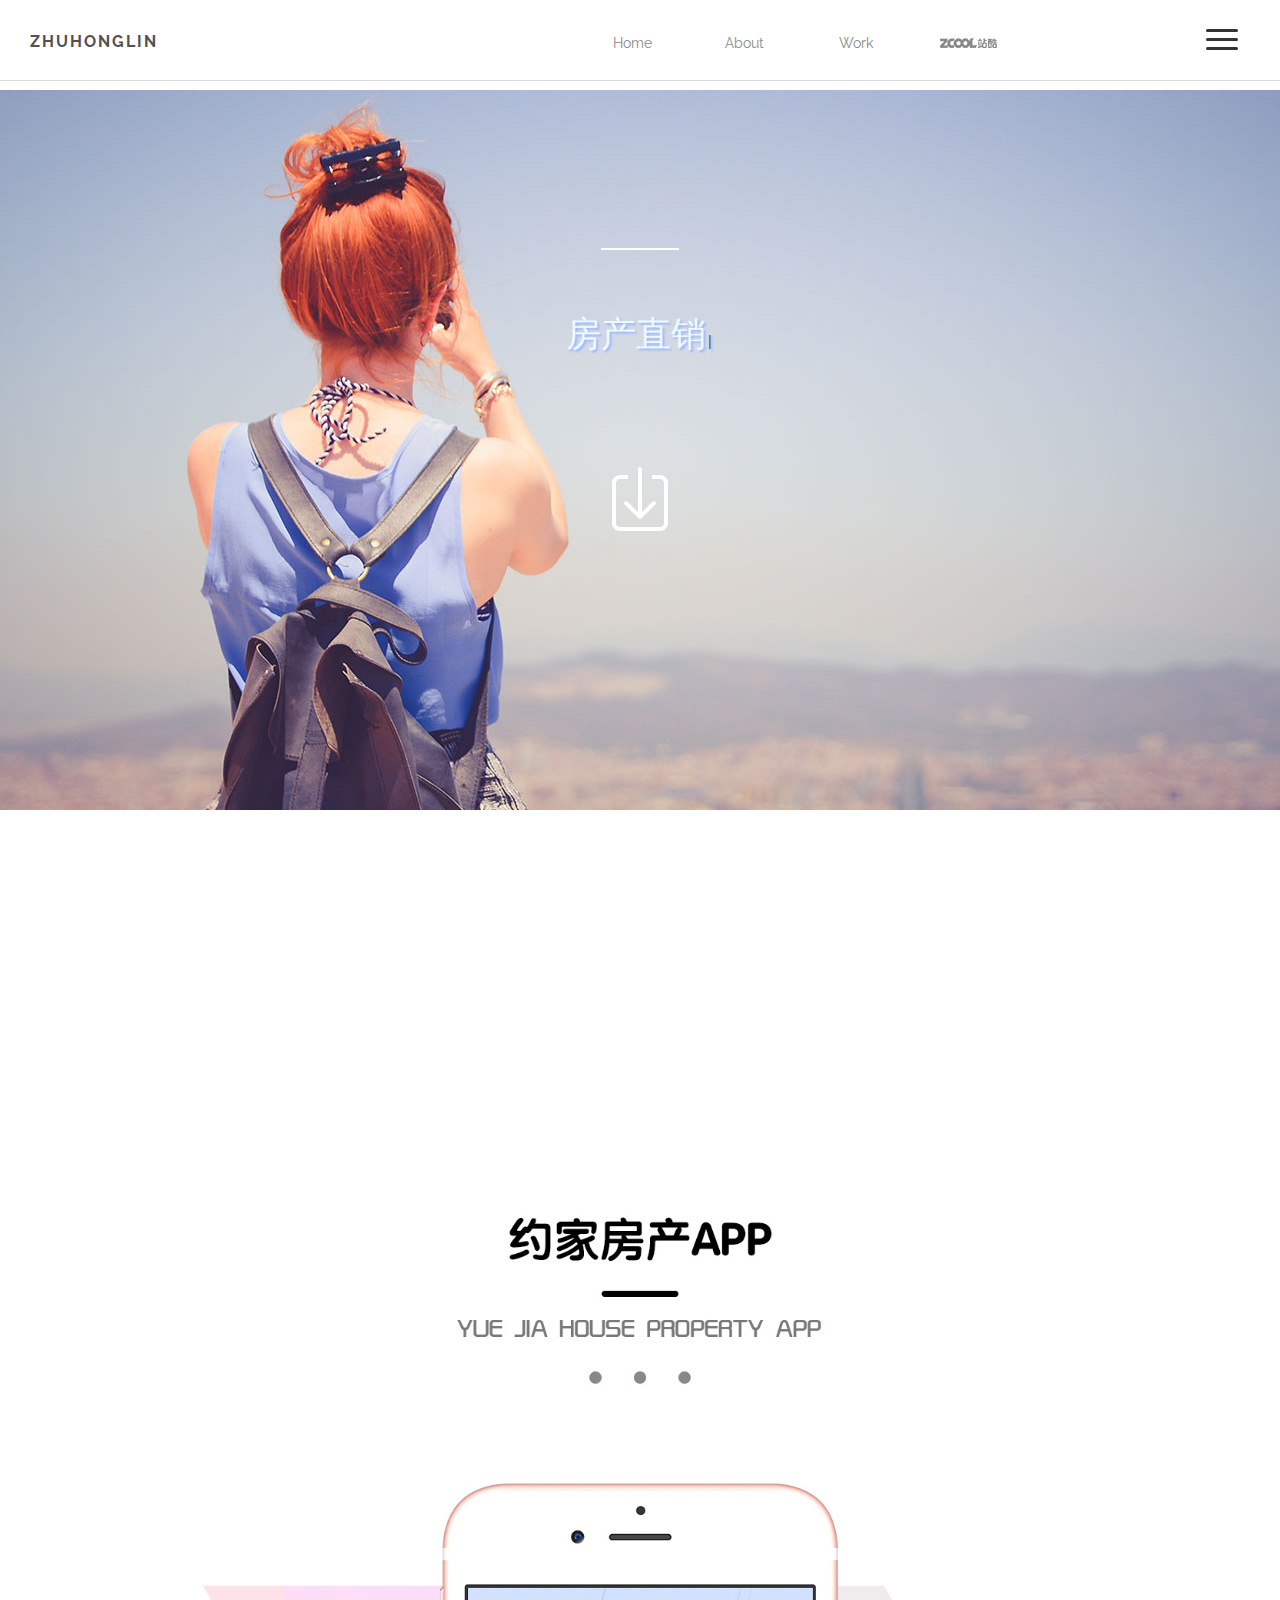
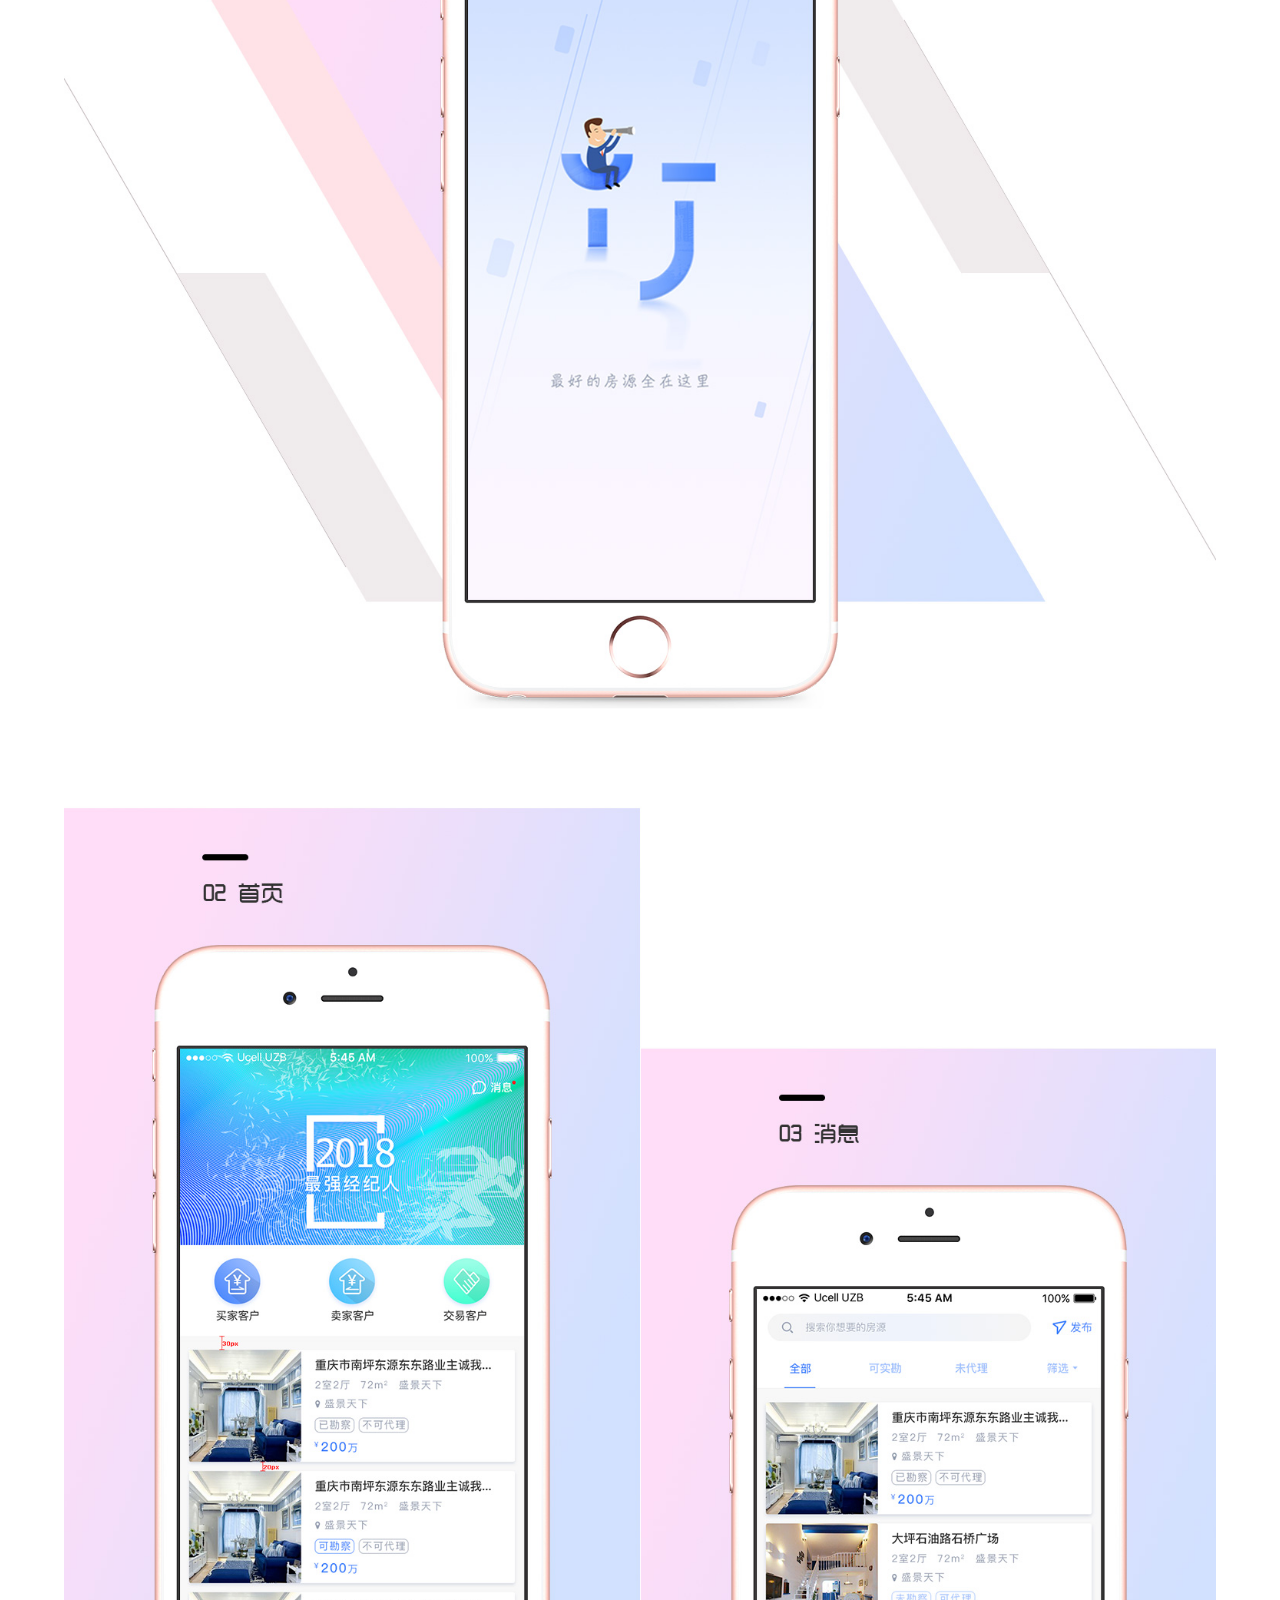
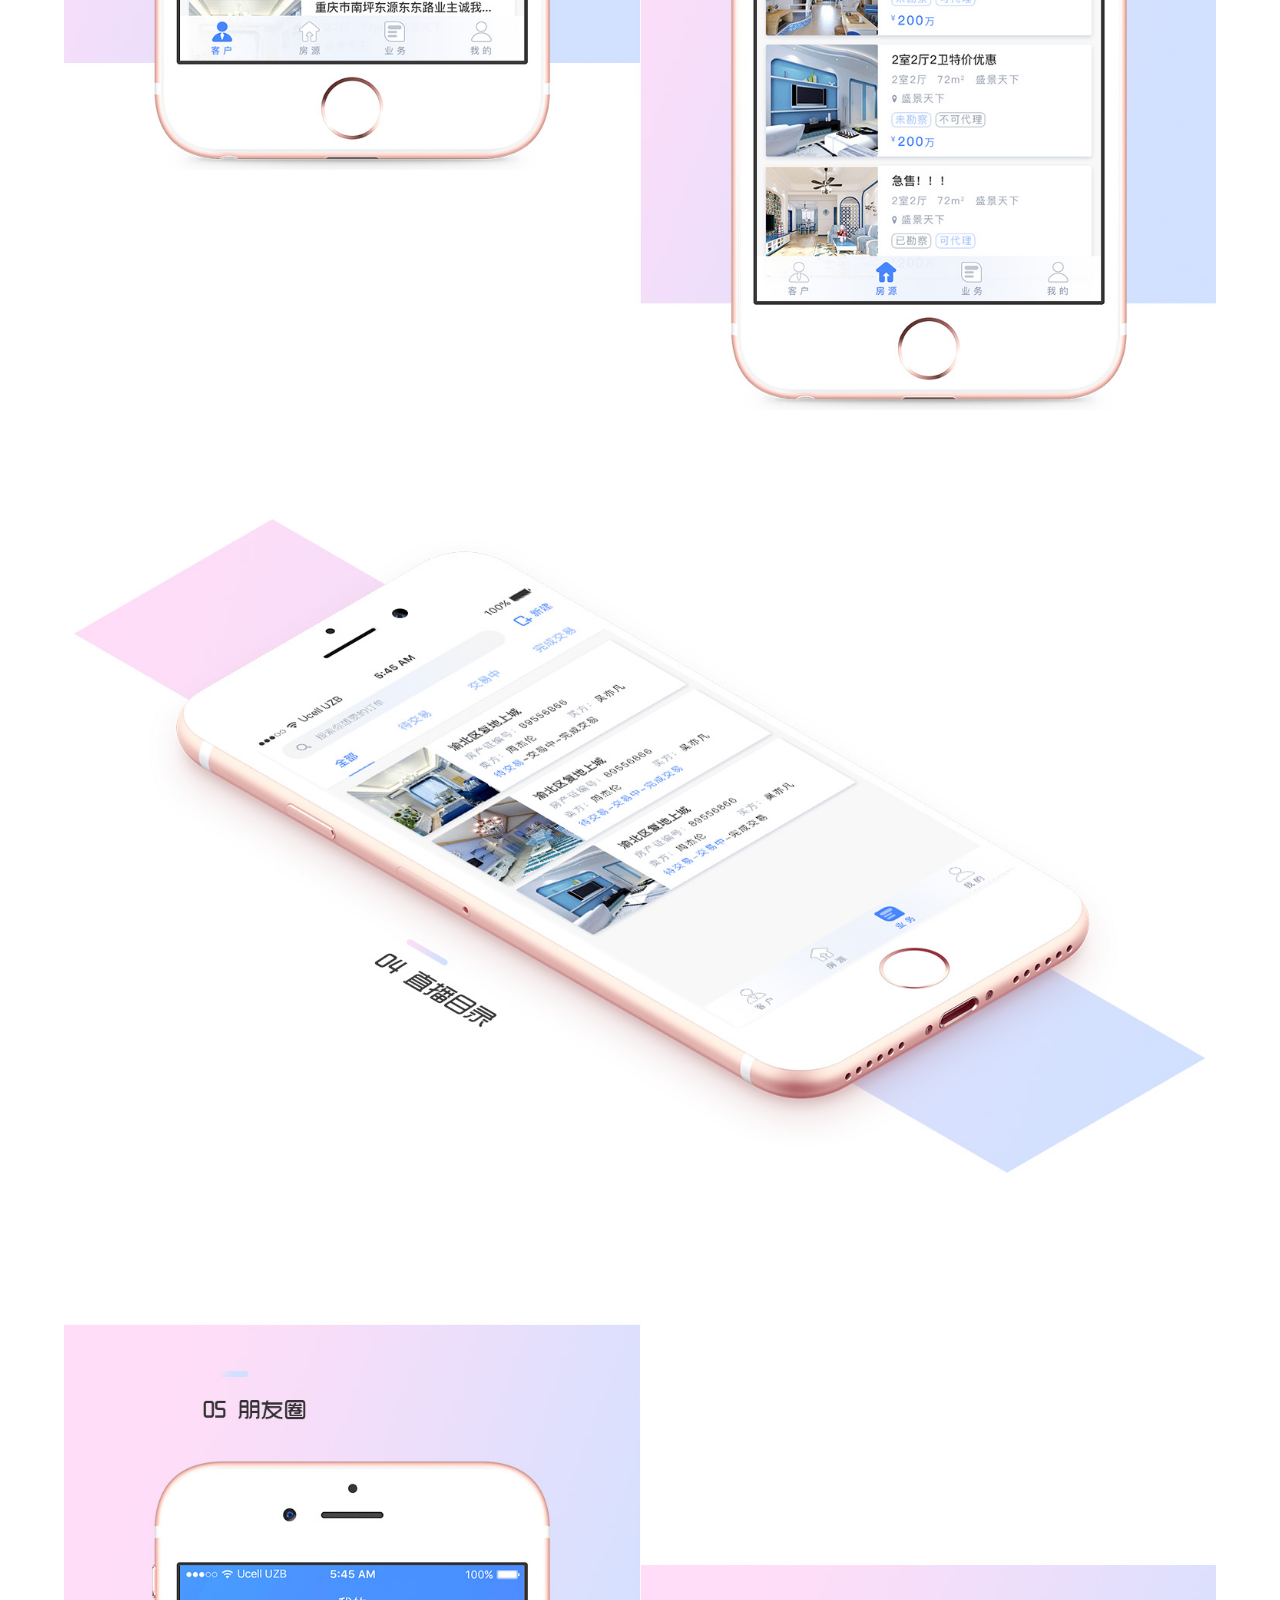
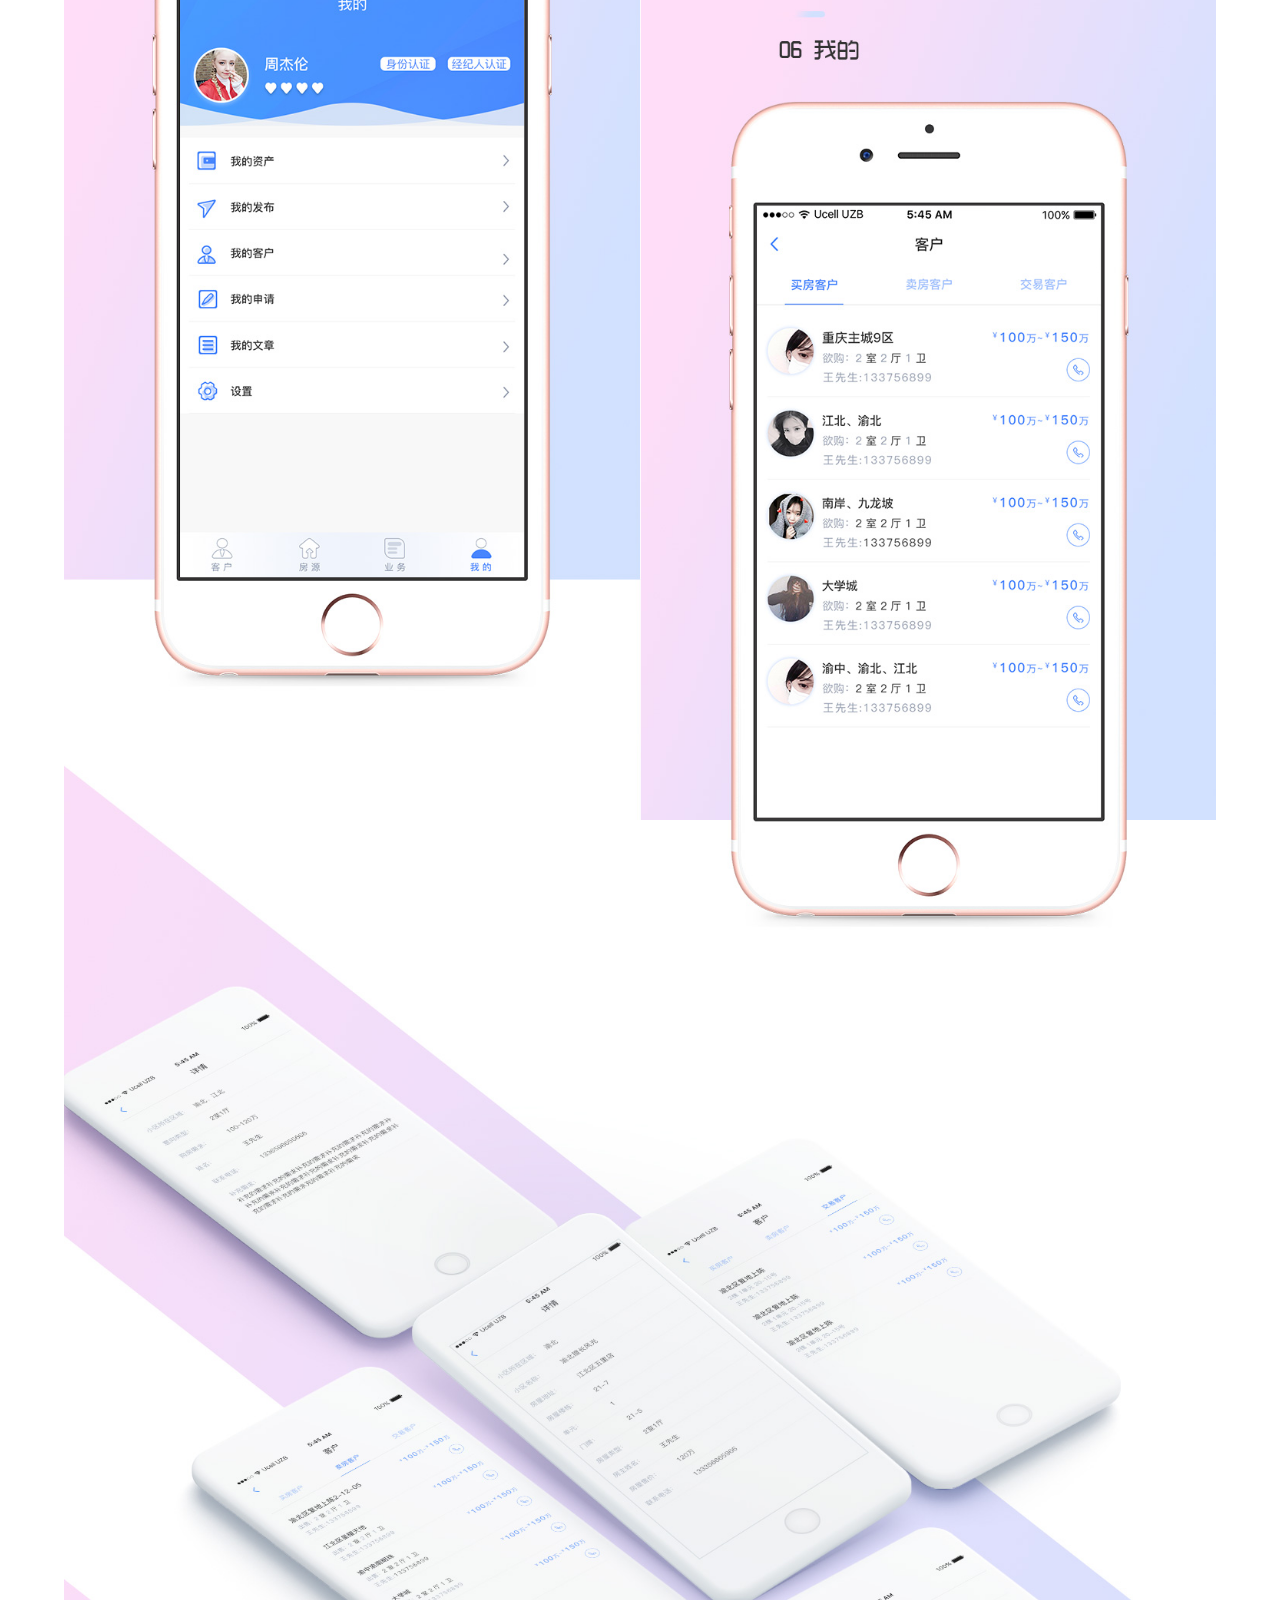
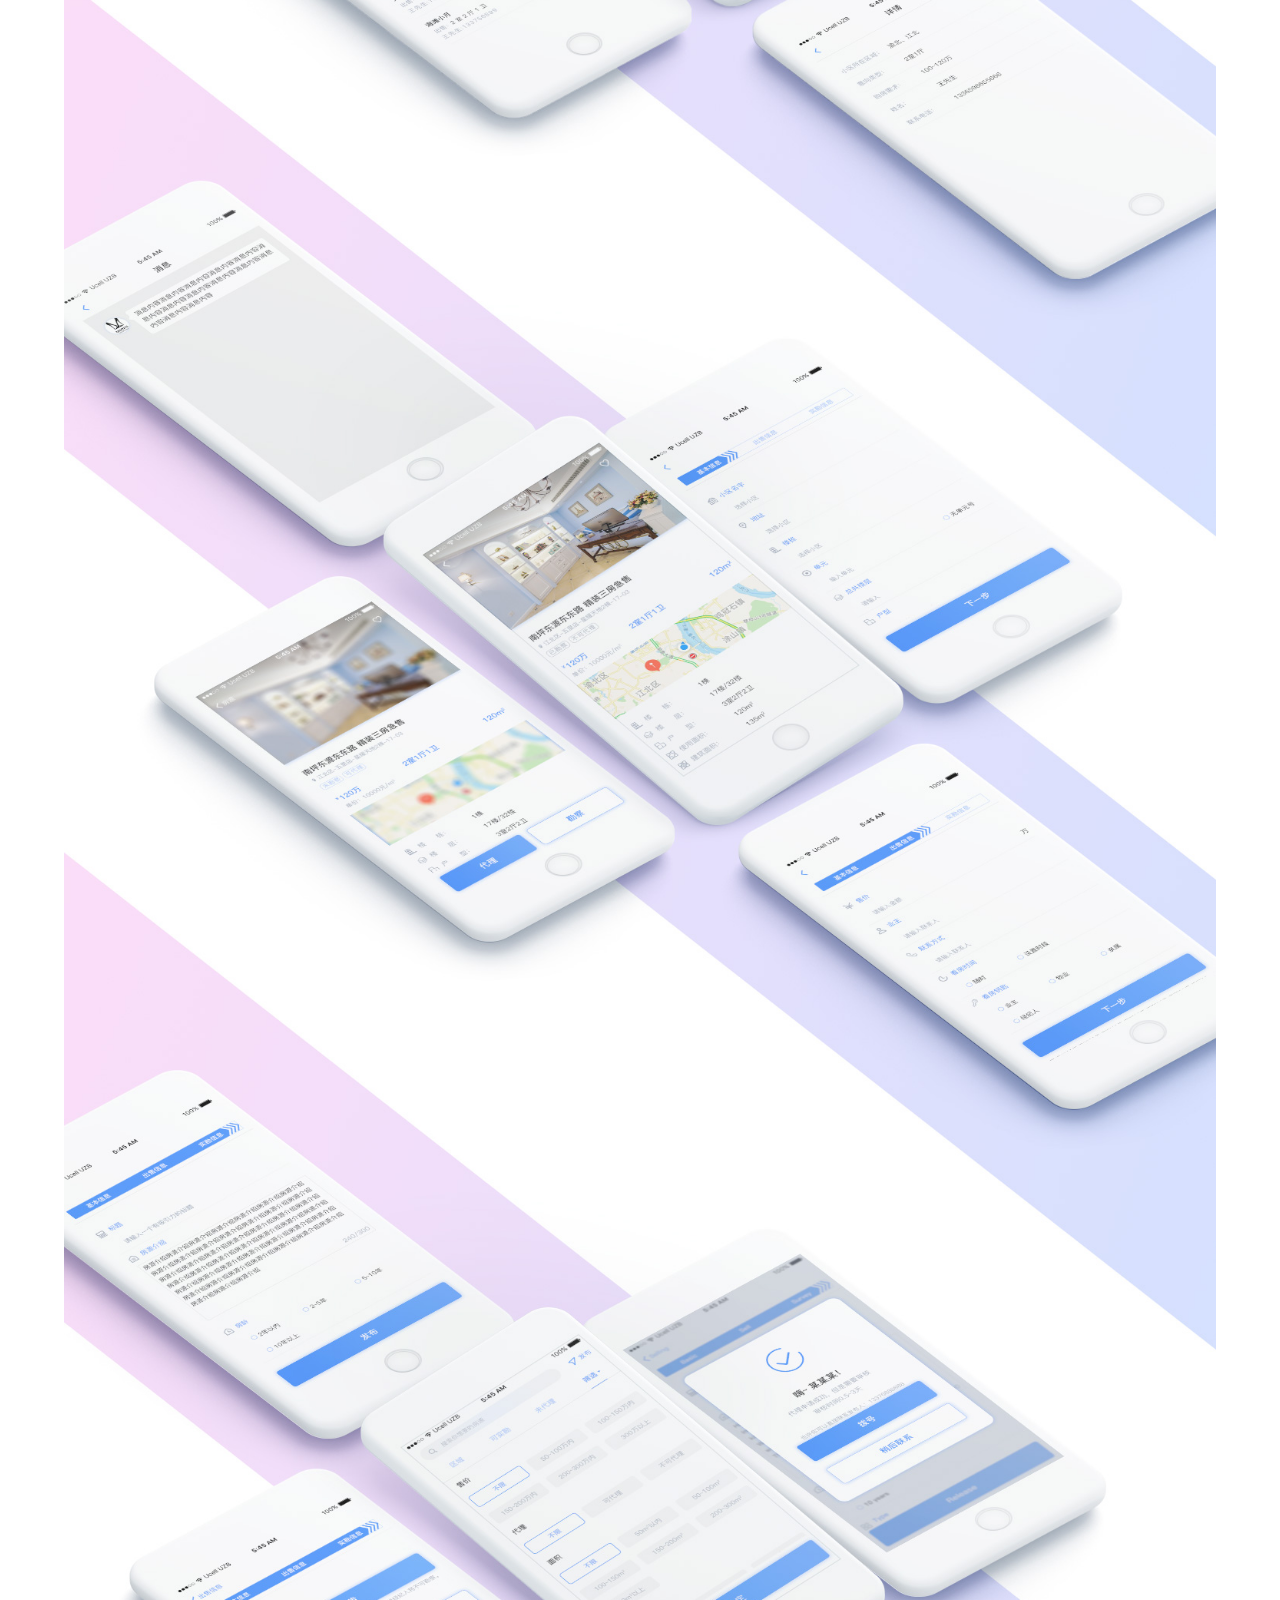
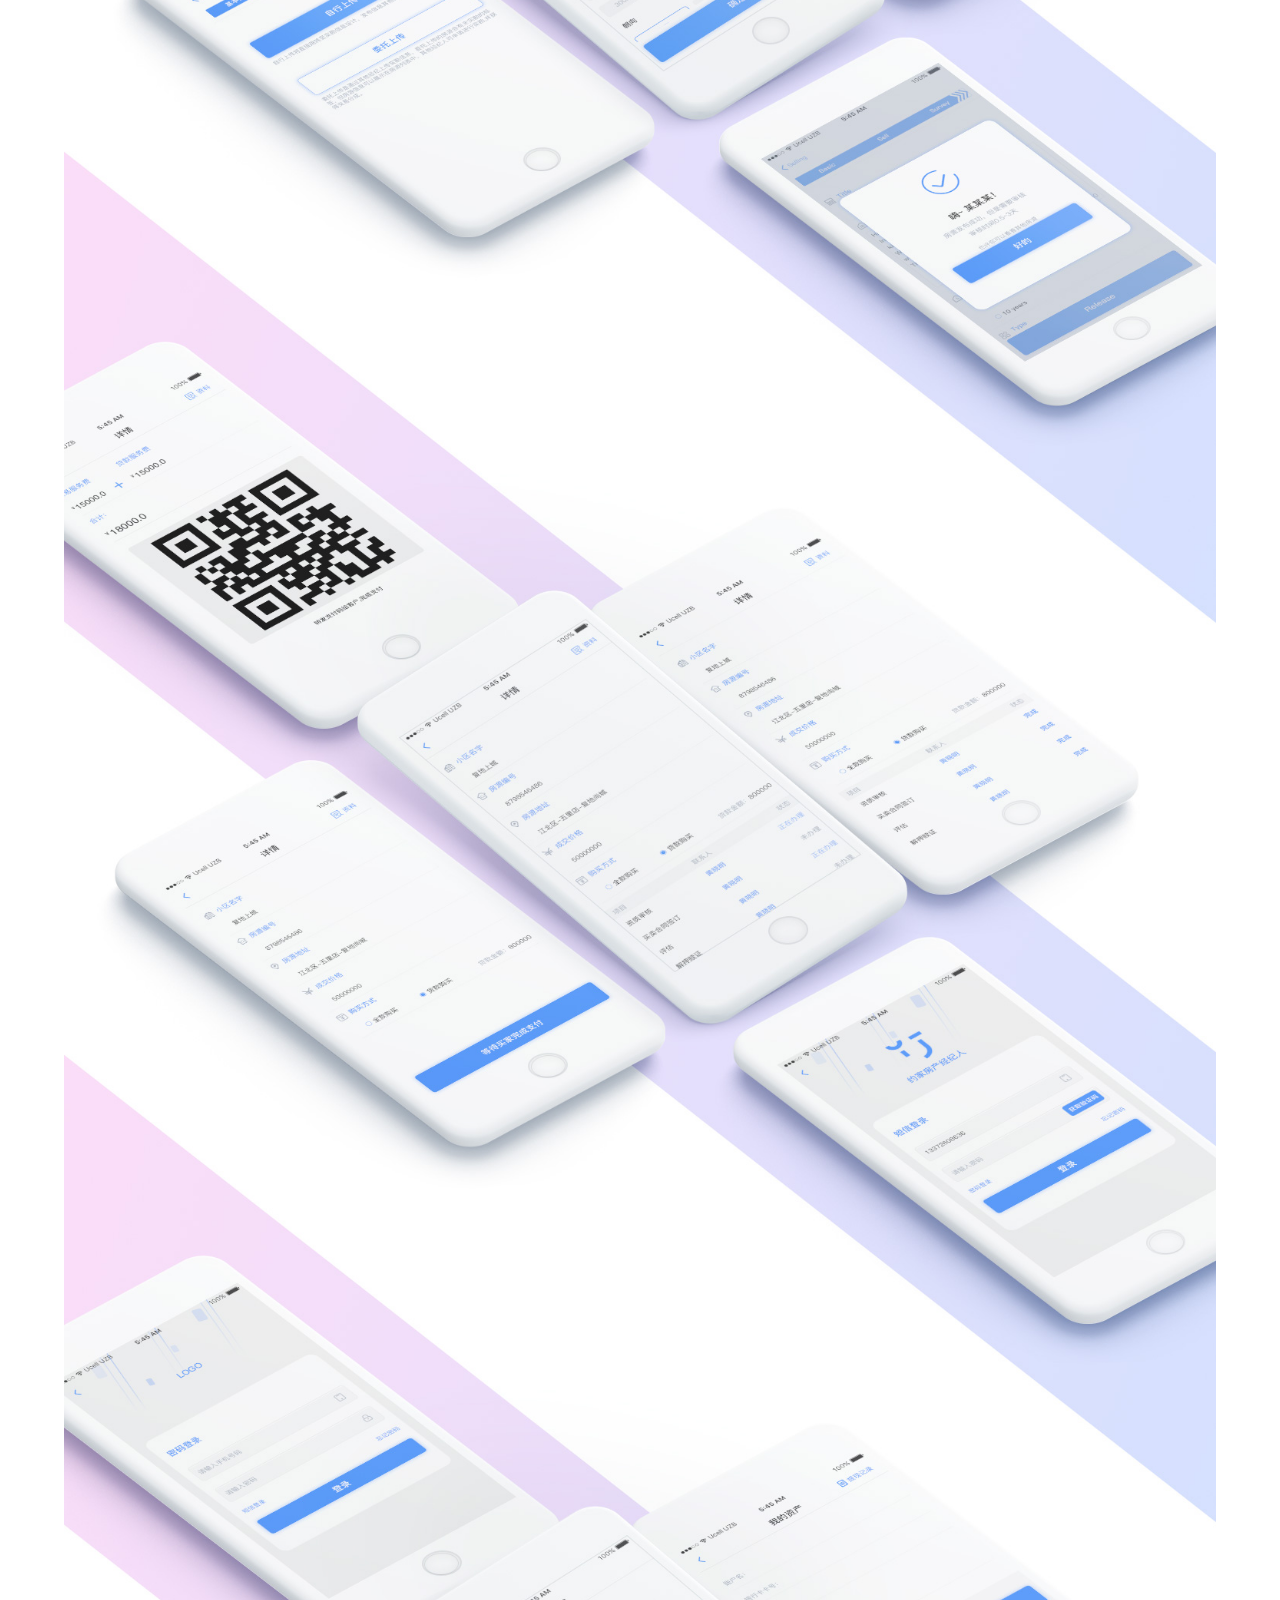
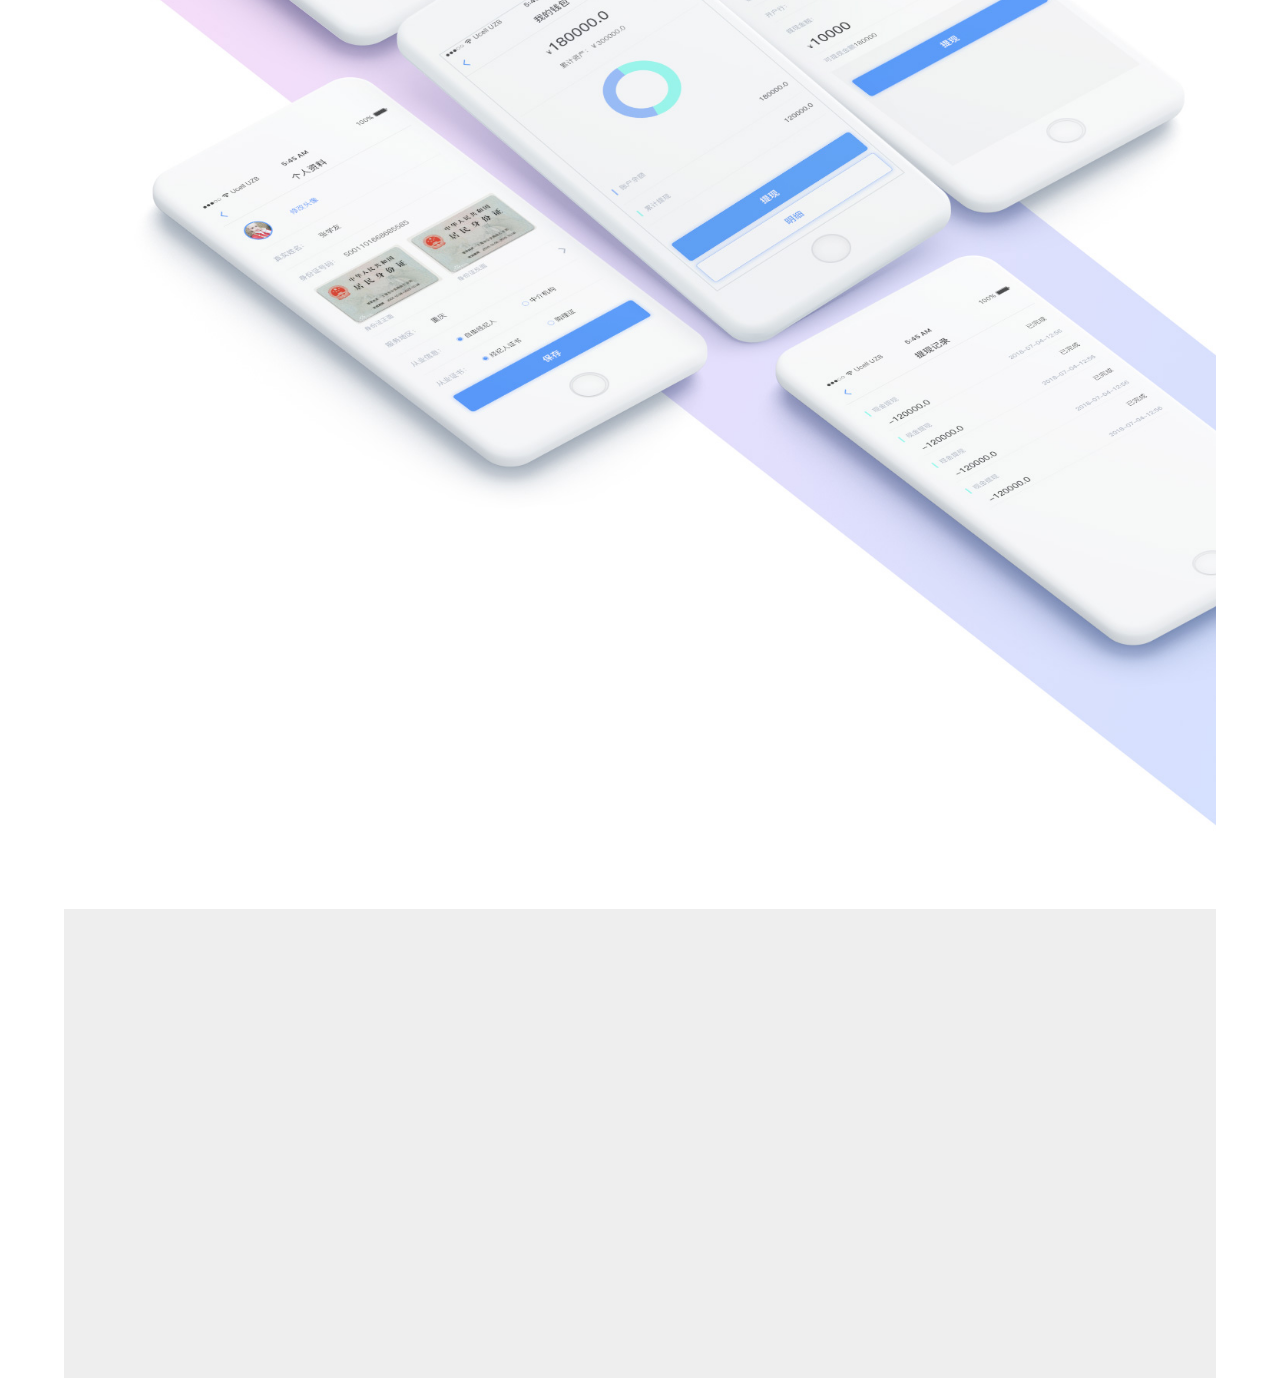
<file: milk.html>
<!DOCTYPE html>
<html>
<head>
<link rel="shortcut icon" href="Z.png">
<title>work-约家房产APP</title>
<link href="4bootstrap.css" rel="stylesheet" type="text/css" media="all" />
<!-- jQuery (necessary for Bootstrap's JavaScript plugins) -->
<script src="2jquery.min.js"></script>
<!-- Custom Theme files -->
<!--theme-style-->
<link href="4style.css" rel="stylesheet" type="text/css" media="all" />	
<!--//theme-style-->
<meta name="viewport" content="width=device-width, initial-scale=1">
<meta http-equiv="Content-Type" content="text/html; charset=utf-8" />
<meta name="keywords" content="" />
<script type="application/x-javascript"> addEventListener("load", function() { setTimeout(hideURLbar, 0); }, false); function hideURLbar(){ window.scrollTo(0,1); } </script>
<!---->
<link href='https://fonts.googleapis.com/css?family=Raleway:400,200,100,300,500,600,700,800,900' rel='stylesheet' type='text/css'>
<link href='https://fonts.googleapis.com/css?family=Open+Sans+Condensed:300,300italic,700' rel='stylesheet' type='text/css'>
<!-- start-smoth-scrolling -->
		<script type="text/javascript" src="2move-top.js"></script>
		<script type="text/javascript" src="2easing.js"></script>
		<script type="text/javascript">
			jQuery(document).ready(function($) {
				$(".scroll").click(function(event){		
					event.preventDefault();
					$('html,body').animate({scrollTop:$(this.hash).offset().top},1000);
				});
			});
		</script>
	<!-- start-smoth-scrolling -->
<link href="4styles.css" rel="stylesheet">
	<link rel="stylesheet" type="text/css" href="4component.css" />
	<!-- animation-effect -->
<link href="4animate.min.css" rel="stylesheet"> 
<script src="2wow.min.js"></script>
<script>
 new WOW().init();
</script>
<!-- //animation-effect -->

</head>
<script>
    function xy(event) {
        m = document.getElementById("banner-con");
        x = event.screenX;
        y = event.screenY;
        a = window.screen.width;
        b = window.screen.height;
        // m.innerHTML = "X 坐标: " + x + ", Y 坐标: " + y + "--" + a; 调试用
        x = -(x * 2 - a) / 100;
        y = -(y * 2 - b) / 100;
        m.style.transform = "translate3d(" + x + "px," + y + "px,0)";
    }
</script>

<body  onmousemove="xy(event)">
 <div class="preloader">
     <div class="spinner">
          <span class="spinner-rotate"></span>
     </div>
</div>

 <div class="Navigation">
		<div class="logo animated wow pulse" data-wow-duration="1000ms" data-wow-delay="500ms">
			<h1><a href="index.html">ZHUHONGLIN</a></h1>
		</div>
		<div class="nav-icon">		
			<a href="#" class="navicon"></a>
				<div class="toggle">
					<ul class="toggle-menu">
						<li><a class="active" href="index.html">Home</a></li>
						<li><a  href="work.html">Work</a></li>
						<li><a  href="about.html">About</a></li>
					</ul>
				</div>
			<script>
			$('.navicon').on('click', function (e) {
			  e.preventDefault();
			  $(this).toggleClass('navicon--active');
			  $('.toggle').toggleClass('toggle--active');
			});
			</script>
		</div>
	<div class="navigation-nav">
	 	<ul class="nav-menu">
						<li><a class="zhanku"  href="https://www.zcool.com.cn/u/15545826"></a></li>
						<li><a  href="work.html">Work</a></li>
						<li><a  href="about.html">About</a></li>
						<li><a class="active" href="index.html">Home</a></li>
		</ul>
	</div>
</div>
 <div class="header">
	
	<!-- start search-->	
		<div class="banner">
			<div id="banner-con">
				<p class="animated wow fadeInLeft" data-wow-duration="1000ms" data-wow-delay="500ms"></p>
				<label></label>
				<div class="animat">
					<div id="typed-strings"><span>房产直销</span> <span>房产管家</span> <span>经纪人端口</span> </div>
					<span id="typed" style="white-space:pre;"></span>
				</div>
				<a class="scroll down" href="#content-down"><img src="3down.png" alt=""></a>
			</div>
		</div>
	<div class="back-video">
		
		<div class="back"><img src="3work-banner-(3).jpg"></div>
	</div>
</div>
<!--content-->
<div class="content" id="content-down">
	<div class="content-top-top">
		<div class="container">
			
			<div class="content-top work-con">
				<div class=" about-1 content-left animated wow fadeInLeft" data-wow-duration="1000ms" data-wow-delay="500ms">
					<h3>约家房产APP</h3>
					<span></span>
					<p></p>
				</div>
				<!--<div class="col-md-8 content-right animated wow fadeInRight" data-wow-duration="1000ms" data-wow-delay="500ms">
					<p>wwww</p>
				</div>-->
				<div class="clearfix"> </div>
			</div>
		</div>
		<div class="work">
				<div class="work-con"><img src="3work-m.jpg"></div>
		</div>
	</div>
</div>
<!--footer-->
	<div class="footer">
		<div class="container">
			<div class="footer-head">
				<div class="col-md-8 footer-top animated wow fadeInRight" data-wow-duration="1000ms" data-wow-delay="500ms">
					<div class="footer-text"><h1>Do you like it?</h1><h2>Maybe you can look at it</h2></div>
					<ul class="bottom">
						<li><a href="index.html">Home</a></li>
						<li><a  href="work.html">Work</a></li>
						<li><a  href="about.html">About</a></li>
<!--						<li><a  href="events.html">Events</a></li>
						<li><a  href="contact.html">Contact</a></li>-->
					</ul>					
						<span>894671407@qq.com</span>
				</div>
			<div class="clearfix"> </div>
					
			</div>
		</div>
	</div>		
	<!--//footer-->
<script src="2typed.js" type="text/javascript"></script> 
<script>
    $(function(){

        $("#typed").typed({
            // strings: ["Typed.js is a <strong>jQuery</strong> plugin.", "It <em>types</em> out sentences.", "And then deletes them.", "Try it out!"],
            stringsElement: $('#typed-strings'),
            typeSpeed: 100,
            backDelay: 1000,
            loop: true,
            contentType: 'html', // or text
            // defaults to false for infinite loop
            loopCount: false,
            callback: function(){ foo(); },
            resetCallback: function() { newTyped(); }
        });

        $(".reset").click(function(){
            $("#typed").typed('reset');
        });

    });

    function newTyped(){ /* A new typed object */ }

    function foo(){ console.log("Callback"); }

</script>
<script src="2custom.js"></script>
</body>
</html>
</file>
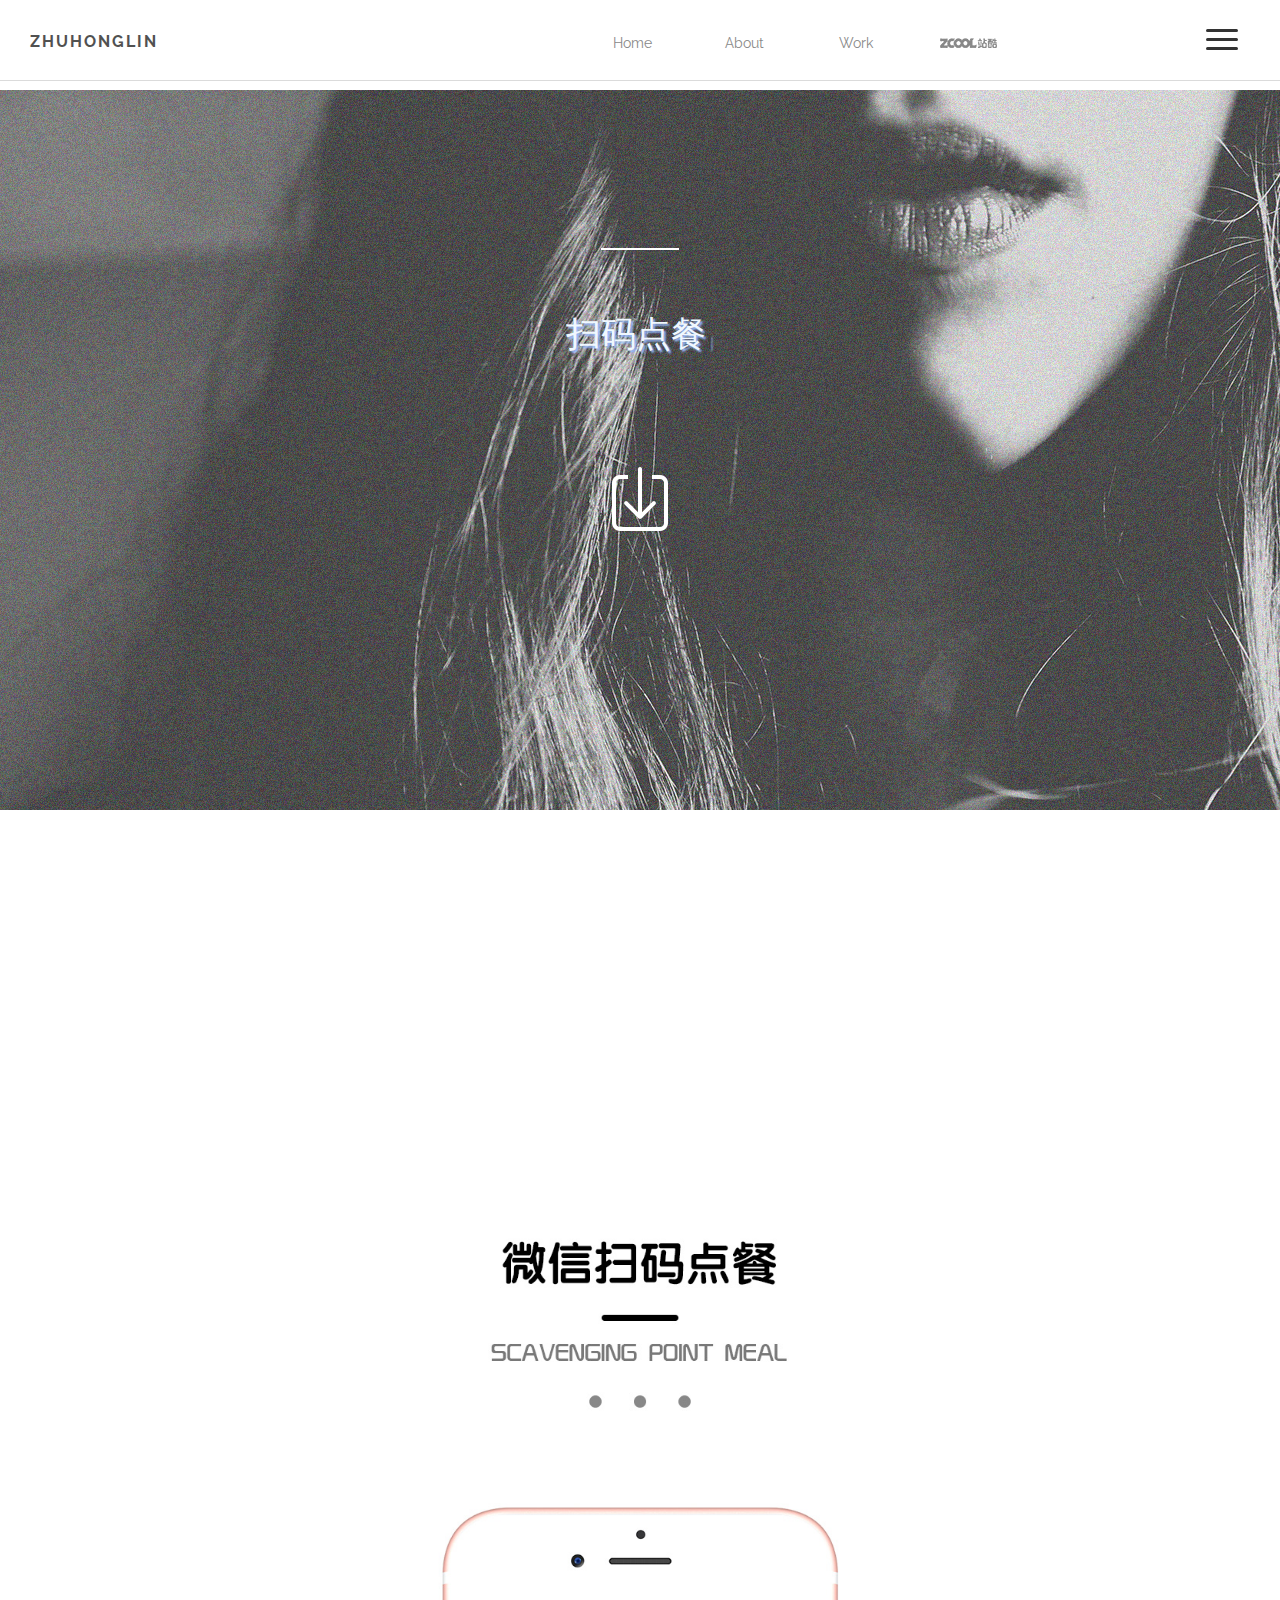
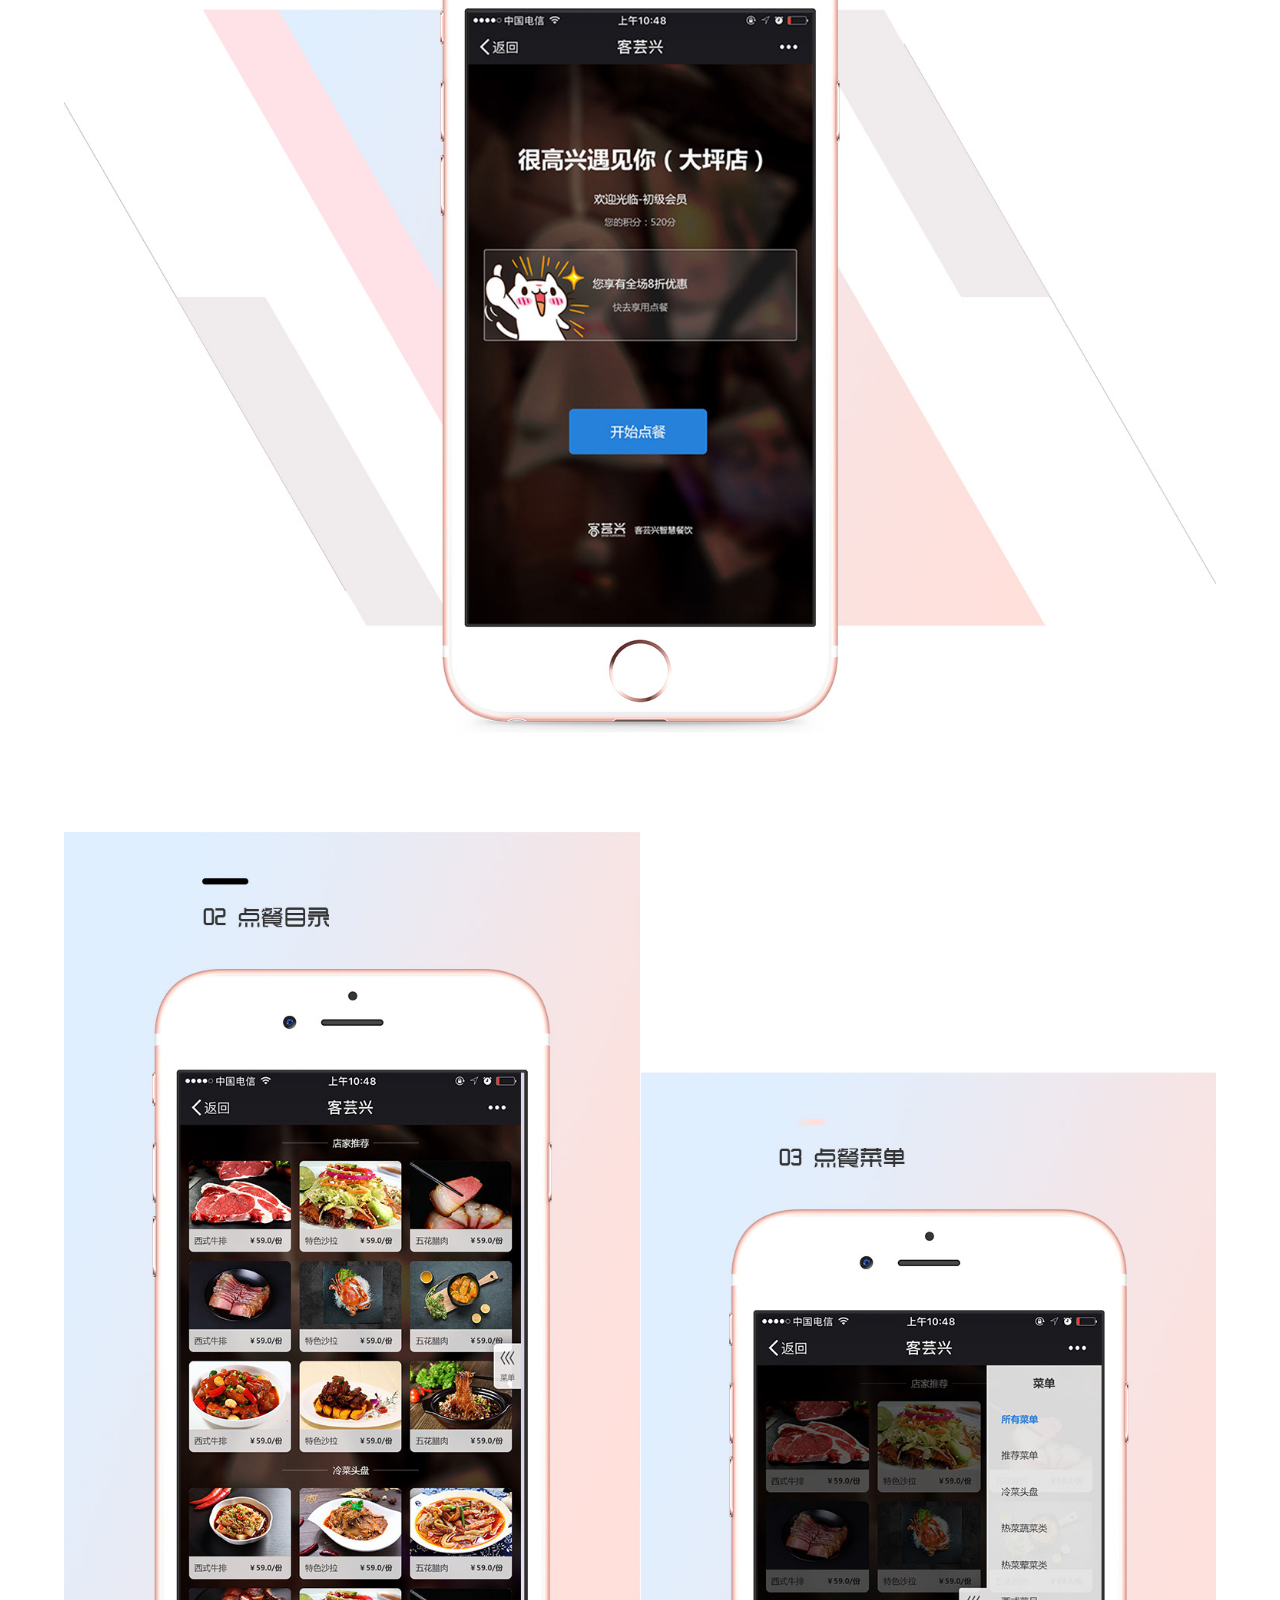
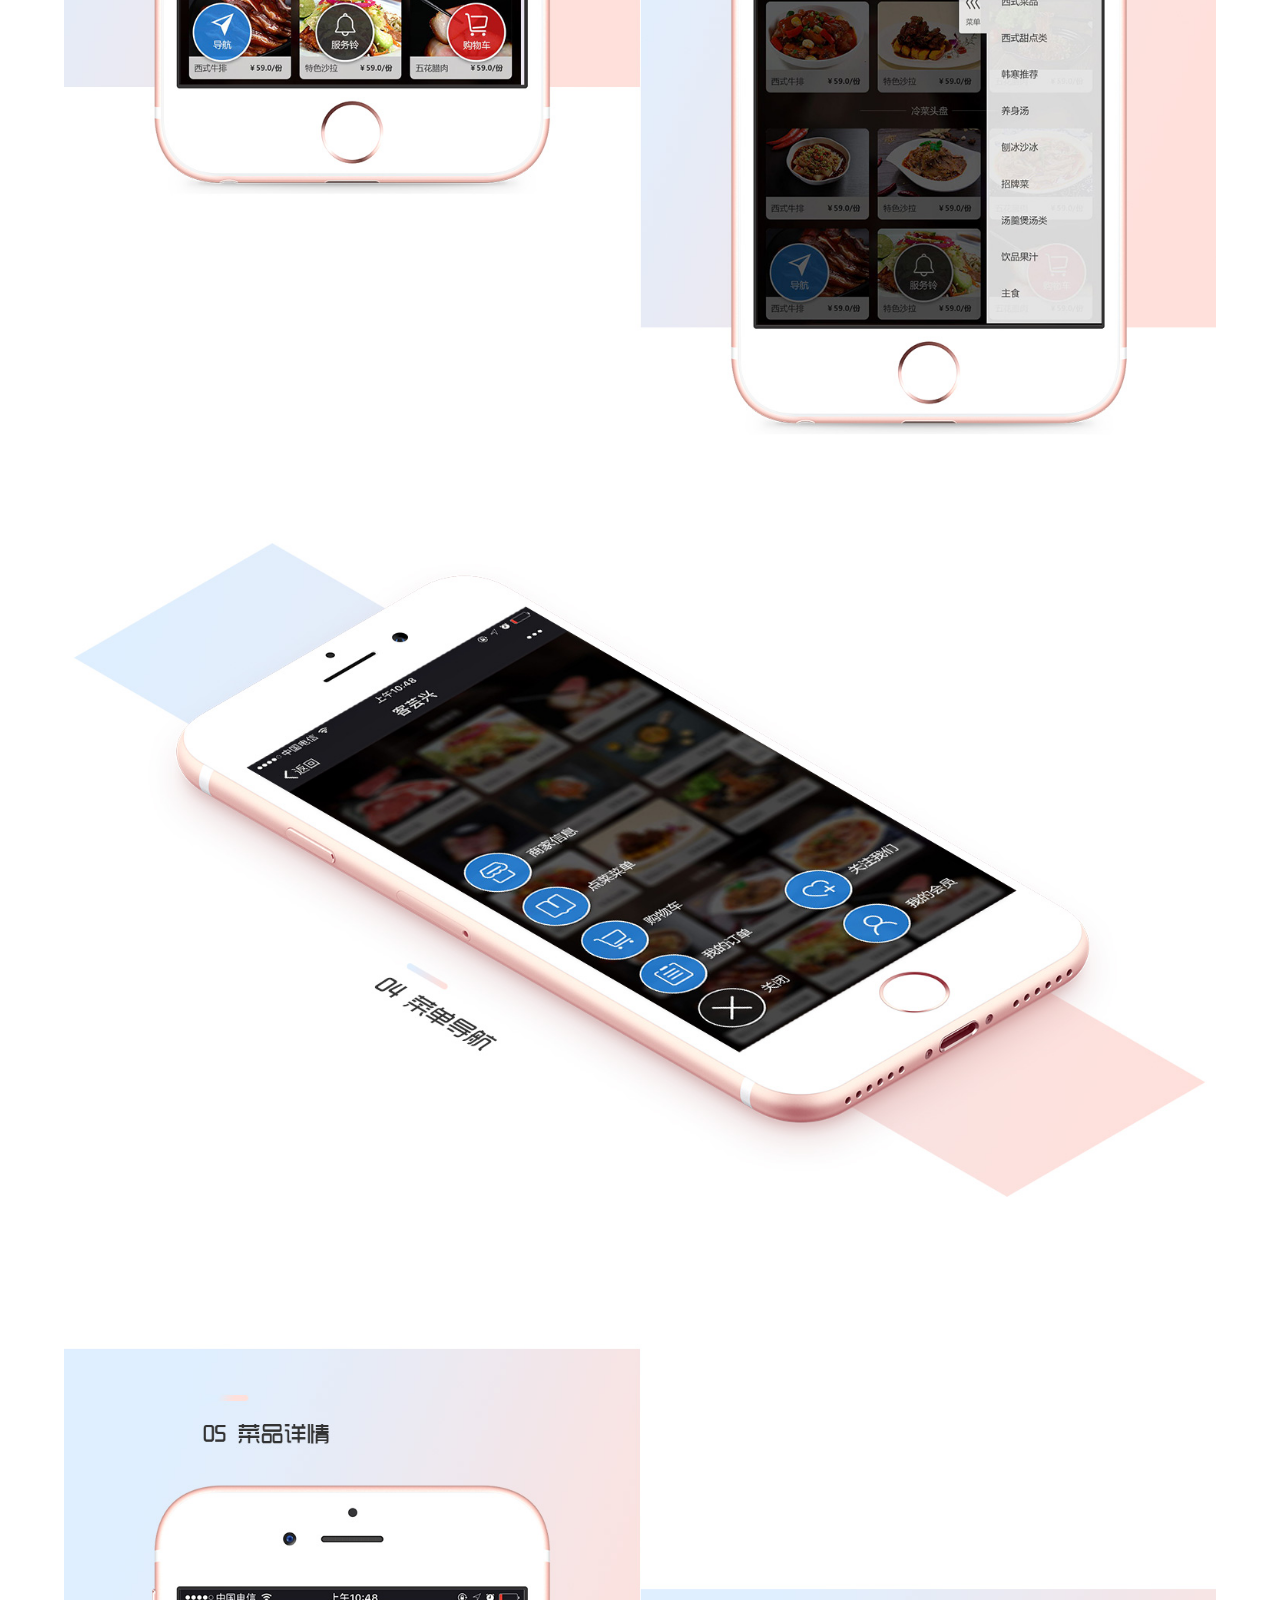
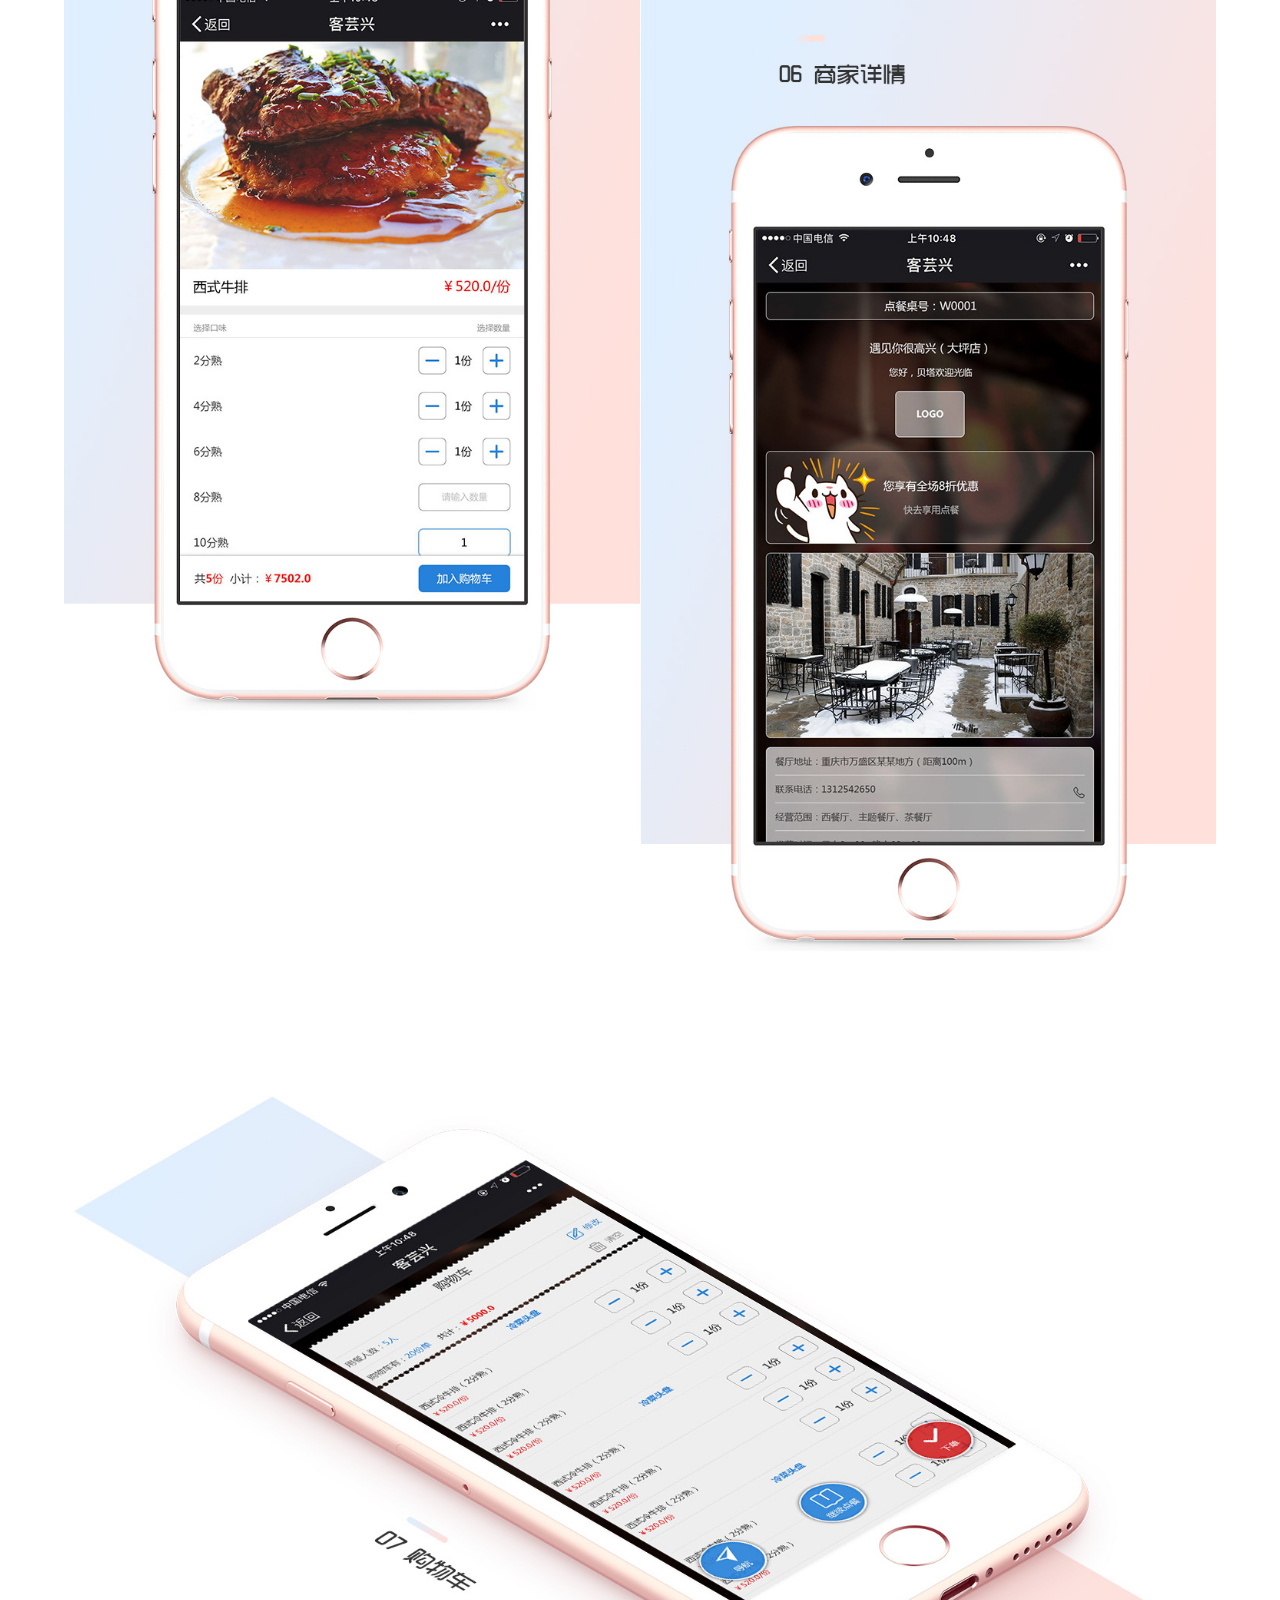
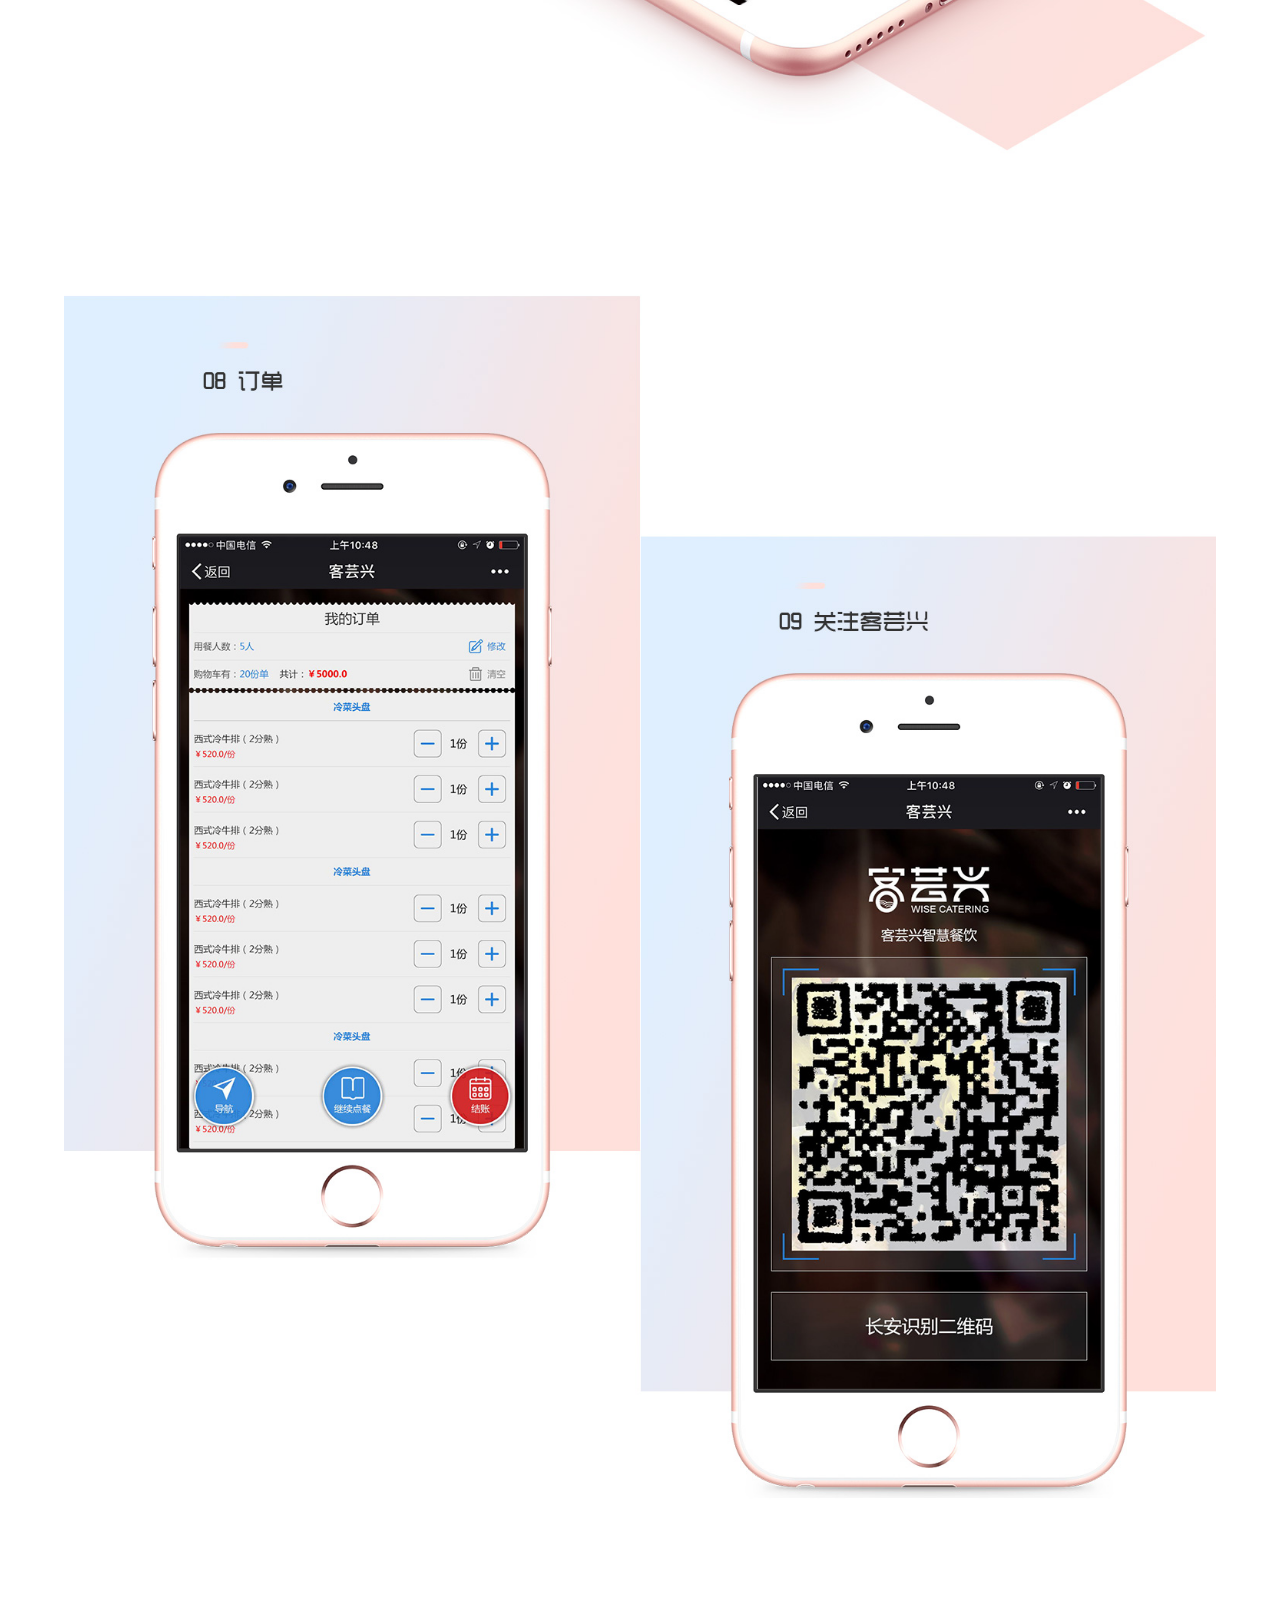
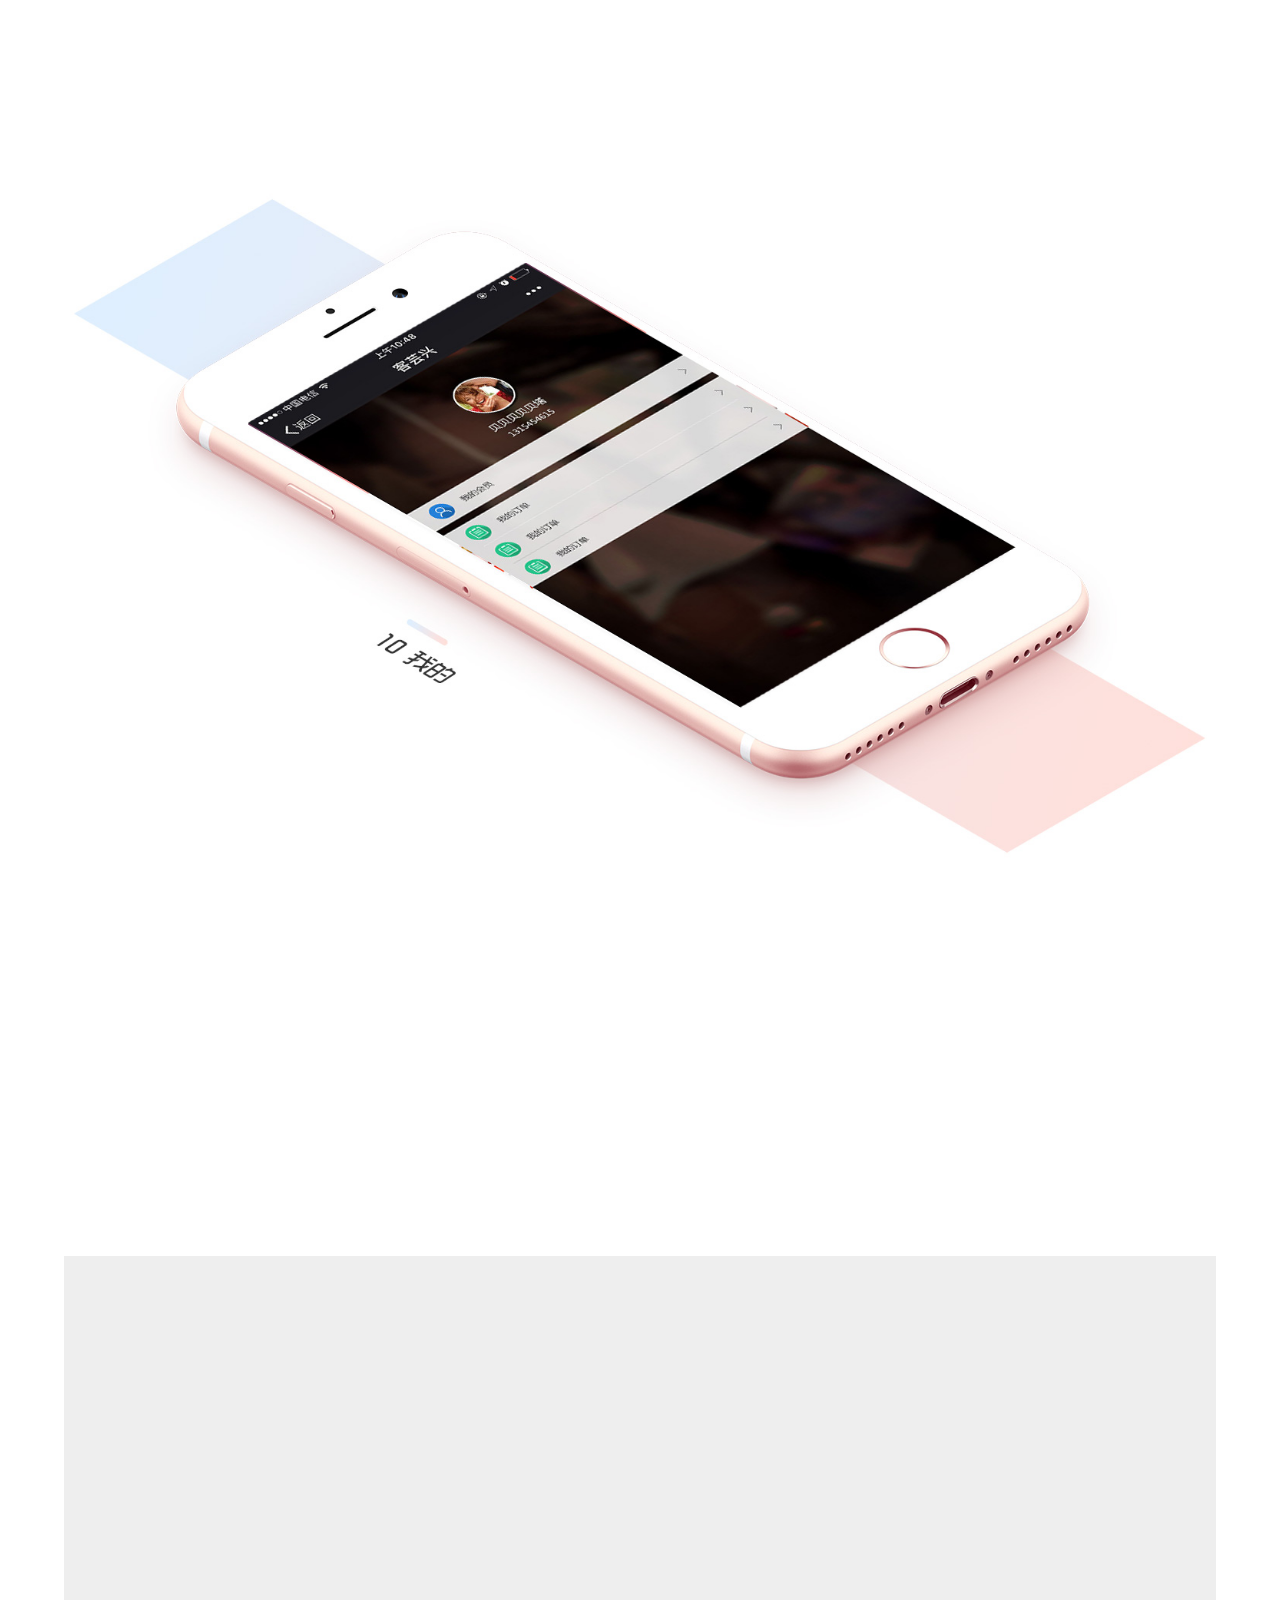
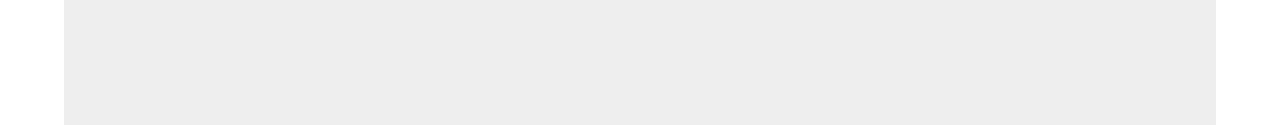
<file: saomadiancan.html>
<!DOCTYPE html>
<html>
<head>
<link rel="shortcut icon" href="Z.png">
<title>work-客芸兴扫码点餐</title>
<link href="4bootstrap.css" rel="stylesheet" type="text/css" media="all" />
<!-- jQuery (necessary for Bootstrap's JavaScript plugins) -->
<script src="2jquery.min.js"></script>
<!-- Custom Theme files -->
<!--theme-style-->
<link href="4style.css" rel="stylesheet" type="text/css" media="all" />	
<!--//theme-style-->
<meta name="viewport" content="width=device-width, initial-scale=1">
<meta http-equiv="Content-Type" content="text/html; charset=utf-8" />
<meta name="keywords" content="" />
<script type="application/x-javascript"> addEventListener("load", function() { setTimeout(hideURLbar, 0); }, false); function hideURLbar(){ window.scrollTo(0,1); } </script>
<!---->
<link href='https://fonts.googleapis.com/css?family=Raleway:400,200,100,300,500,600,700,800,900' rel='stylesheet' type='text/css'>
<link href='https://fonts.googleapis.com/css?family=Open+Sans+Condensed:300,300italic,700' rel='stylesheet' type='text/css'>
<!-- start-smoth-scrolling -->
		<script type="text/javascript" src="2move-top.js"></script>
		<script type="text/javascript" src="2easing.js"></script>
		<script type="text/javascript">
			jQuery(document).ready(function($) {
				$(".scroll").click(function(event){		
					event.preventDefault();
					$('html,body').animate({scrollTop:$(this.hash).offset().top},1000);
				});
			});
		</script>
	<!-- start-smoth-scrolling -->
<link href="4styles.css" rel="stylesheet">
	<link rel="stylesheet" type="text/css" href="4component.css" />
	<!-- animation-effect -->
<link href="4animate.min.css" rel="stylesheet"> 
<script src="2wow.min.js"></script>
<script>
 new WOW().init();
</script>
<!-- //animation-effect -->

</head>
<script>
    function xy(event) {
        m = document.getElementById("banner-con");
        x = event.screenX;
        y = event.screenY;
        a = window.screen.width;
        b = window.screen.height;
        // m.innerHTML = "X 坐标: " + x + ", Y 坐标: " + y + "--" + a; 调试用
        x = -(x * 2 - a) / 100;
        y = -(y * 2 - b) / 100;
        m.style.transform = "translate3d(" + x + "px," + y + "px,0)";
    }
</script>

<body  onmousemove="xy(event)">
 <div class="preloader">
     <div class="spinner">
          <span class="spinner-rotate"></span>
     </div>
</div>

 <div class="Navigation">
		<div class="logo animated wow pulse" data-wow-duration="1000ms" data-wow-delay="500ms">
			<h1><a href="index.html">ZHUHONGLIN</a></h1>
		</div>
		<div class="nav-icon">		
			<a href="#" class="navicon"></a>
				<div class="toggle">
					<ul class="toggle-menu">
						<li><a class="active" href="index.html">Home</a></li>
						<li><a  href="work.html">Work</a></li>
						<li><a  href="about.html">About</a></li>
					</ul>
				</div>
			<script>
			$('.navicon').on('click', function (e) {
			  e.preventDefault();
			  $(this).toggleClass('navicon--active');
			  $('.toggle').toggleClass('toggle--active');
			});
			</script>
		</div>
	<div class="navigation-nav">
	 	<ul class="nav-menu">
						<li><a class="zhanku"  href="https://www.zcool.com.cn/u/15545826"></a></li>
						<li><a  href="work.html">Work</a></li>
						<li><a  href="about.html">About</a></li>
						<li><a class="active" href="index.html">Home</a></li>
		</ul>
	</div>
</div>
 <div class="header">
	
	<!-- start search-->	
		<div class="banner">
			<div id="banner-con">
				<p class="animated wow fadeInLeft" data-wow-duration="1000ms" data-wow-delay="500ms"></p>
				<label></label>
				<div class="animat">
					<div id="typed-strings"><span>扫码点餐</span> <span>方便快捷</span> <span></span> </div>
					<span id="typed" style="white-space:pre;"></span>
				</div>
				<a class="scroll down" href="#content-down"><img src="3down.png" alt=""></a>
			</div>
		</div>
	<div class="back-video">
	
		<div class="back">	<img src="3work-banner (2).jpg"></div>
	</div>
</div>
<!--content-->
<div class="content" id="content-down">
	<div class="content-top-top">
		<div class="container">
			
			<div class="content-top work-con">
				<div class=" about-1 content-left animated wow fadeInLeft" data-wow-duration="1000ms" data-wow-delay="500ms">
					<h3>keyunxing Scavenging point meal</h3>
					<span>客芸兴扫码点餐</span>
					<p></p>
				</div>
				<!--<div class="col-md-8 content-right animated wow fadeInRight" data-wow-duration="1000ms" data-wow-delay="500ms">
					<p>wwww</p>
				</div>-->
				<div class="clearfix"> </div>
			</div>
		</div>
		<div class="work">
				<div class="work-con"><img src="3work-saomadiancan.jpg"></div>
		</div>
	</div>
</div>
<!--footer-->
	<div class="footer">
		<div class="container">
			<div class="footer-head">
				<div class="col-md-8 footer-top animated wow fadeInRight" data-wow-duration="1000ms" data-wow-delay="500ms">
					<div class="footer-text"><h1>Do you like it?</h1><h2>Maybe you can look at it</h2></div>
					<ul class="bottom">
						<li><a href="index.html">Home</a></li>
						<li><a  href="work.html">Work</a></li>
						<li><a  href="about.html">About</a></li>
<!--						<li><a  href="events.html">Events</a></li>
						<li><a  href="contact.html">Contact</a></li>-->
					</ul>					
						<span>894671407@qq.com</span>
				</div>
			<div class="clearfix"> </div>
					
			</div>
		</div>
	</div>	
	<!--//footer-->
<script src="2typed.js" type="text/javascript"></script> 
<script>
    $(function(){

        $("#typed").typed({
            // strings: ["Typed.js is a <strong>jQuery</strong> plugin.", "It <em>types</em> out sentences.", "And then deletes them.", "Try it out!"],
            stringsElement: $('#typed-strings'),
            typeSpeed: 100,
            backDelay: 1000,
            loop: true,
            contentType: 'html', // or text
            // defaults to false for infinite loop
            loopCount: false,
            callback: function(){ foo(); },
            resetCallback: function() { newTyped(); }
        });

        $(".reset").click(function(){
            $("#typed").typed('reset');
        });

    });

    function newTyped(){ /* A new typed object */ }

    function foo(){ console.log("Callback"); }

</script>
<script src="2custom.js"></script>
</body>
</html>
</file>
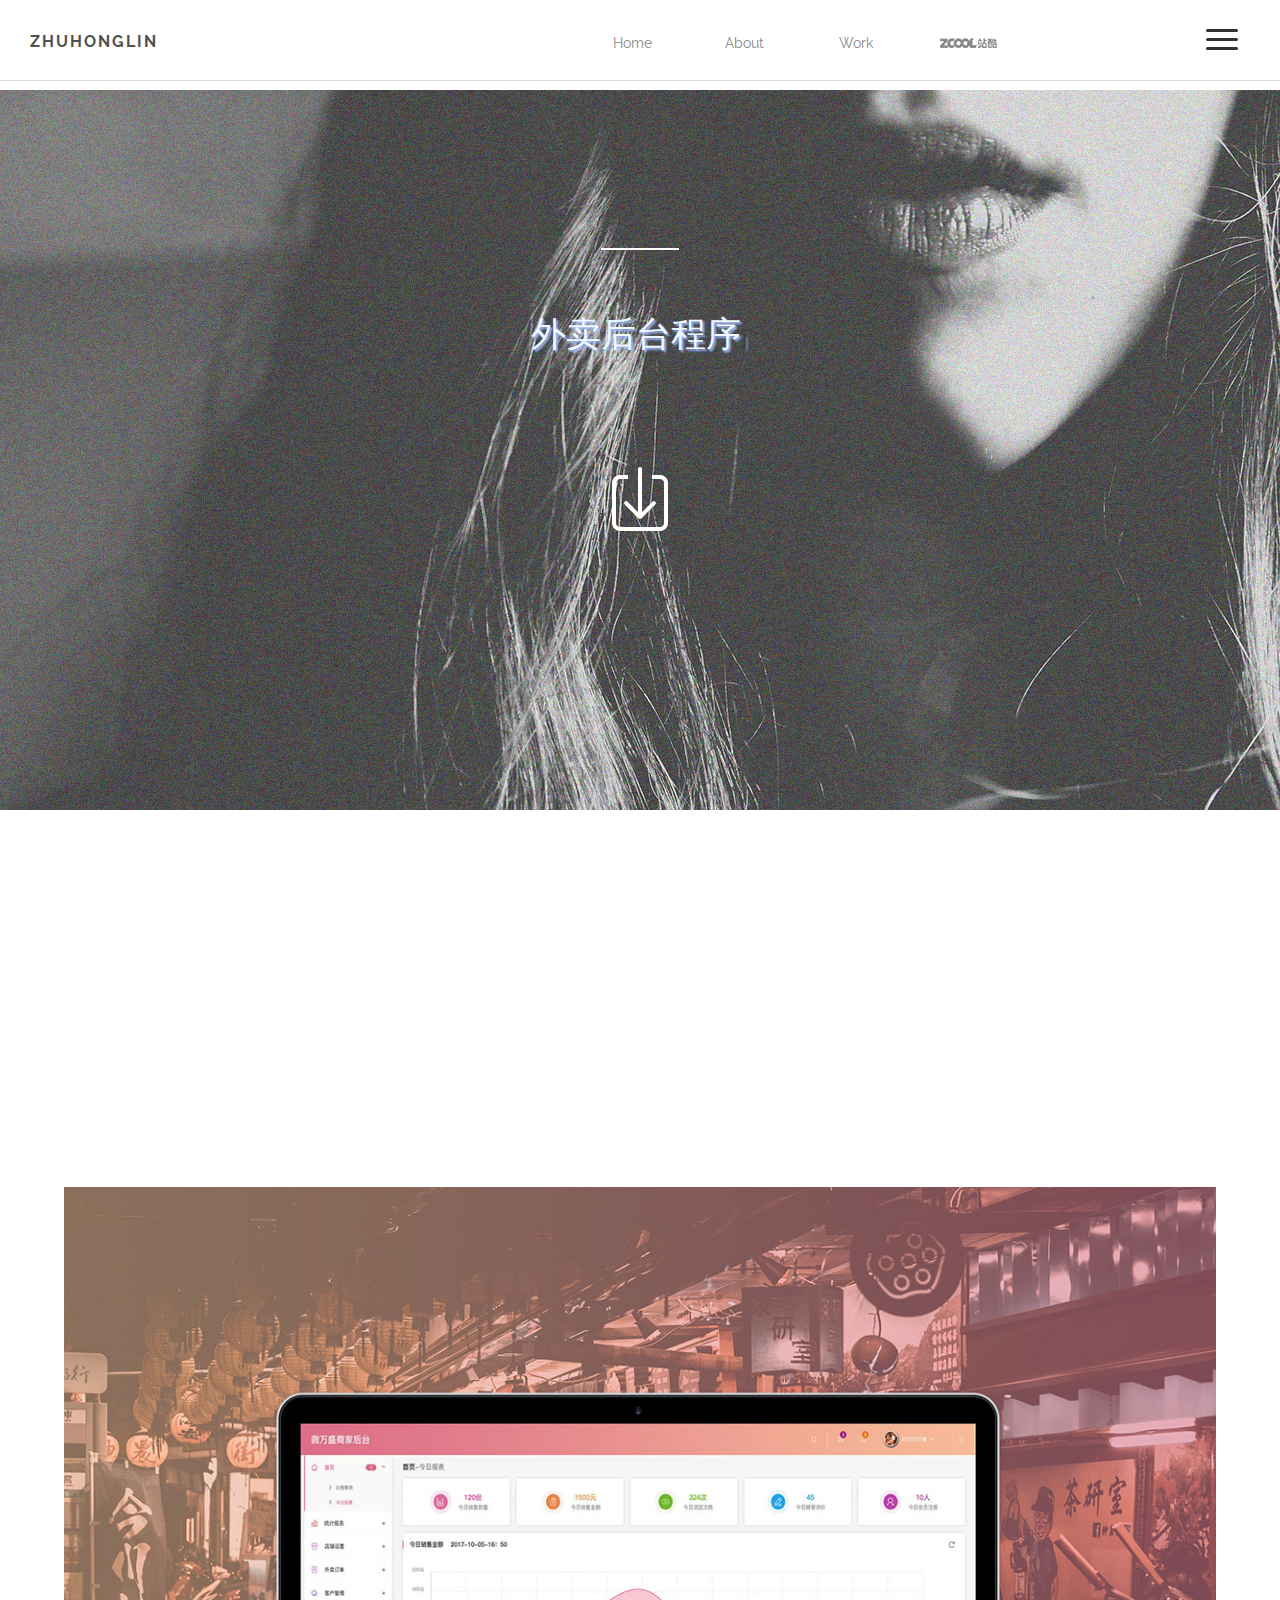
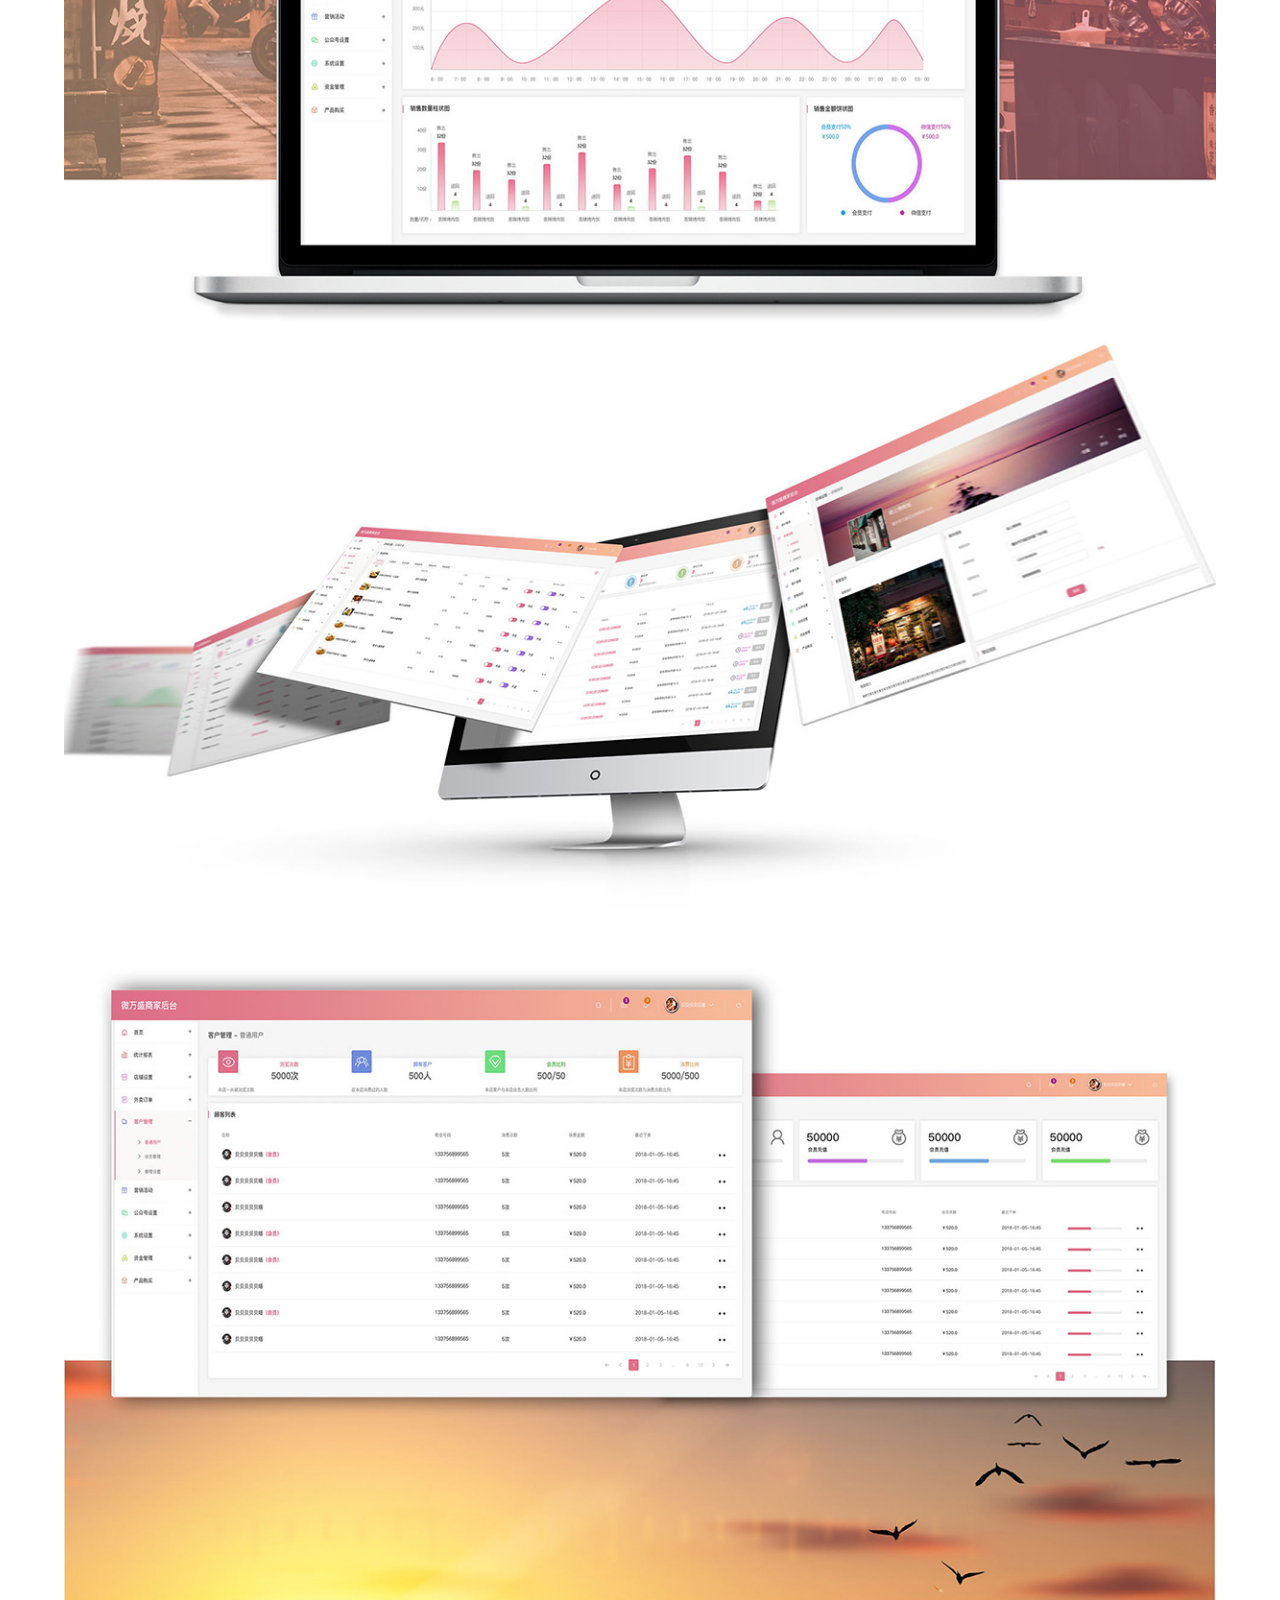
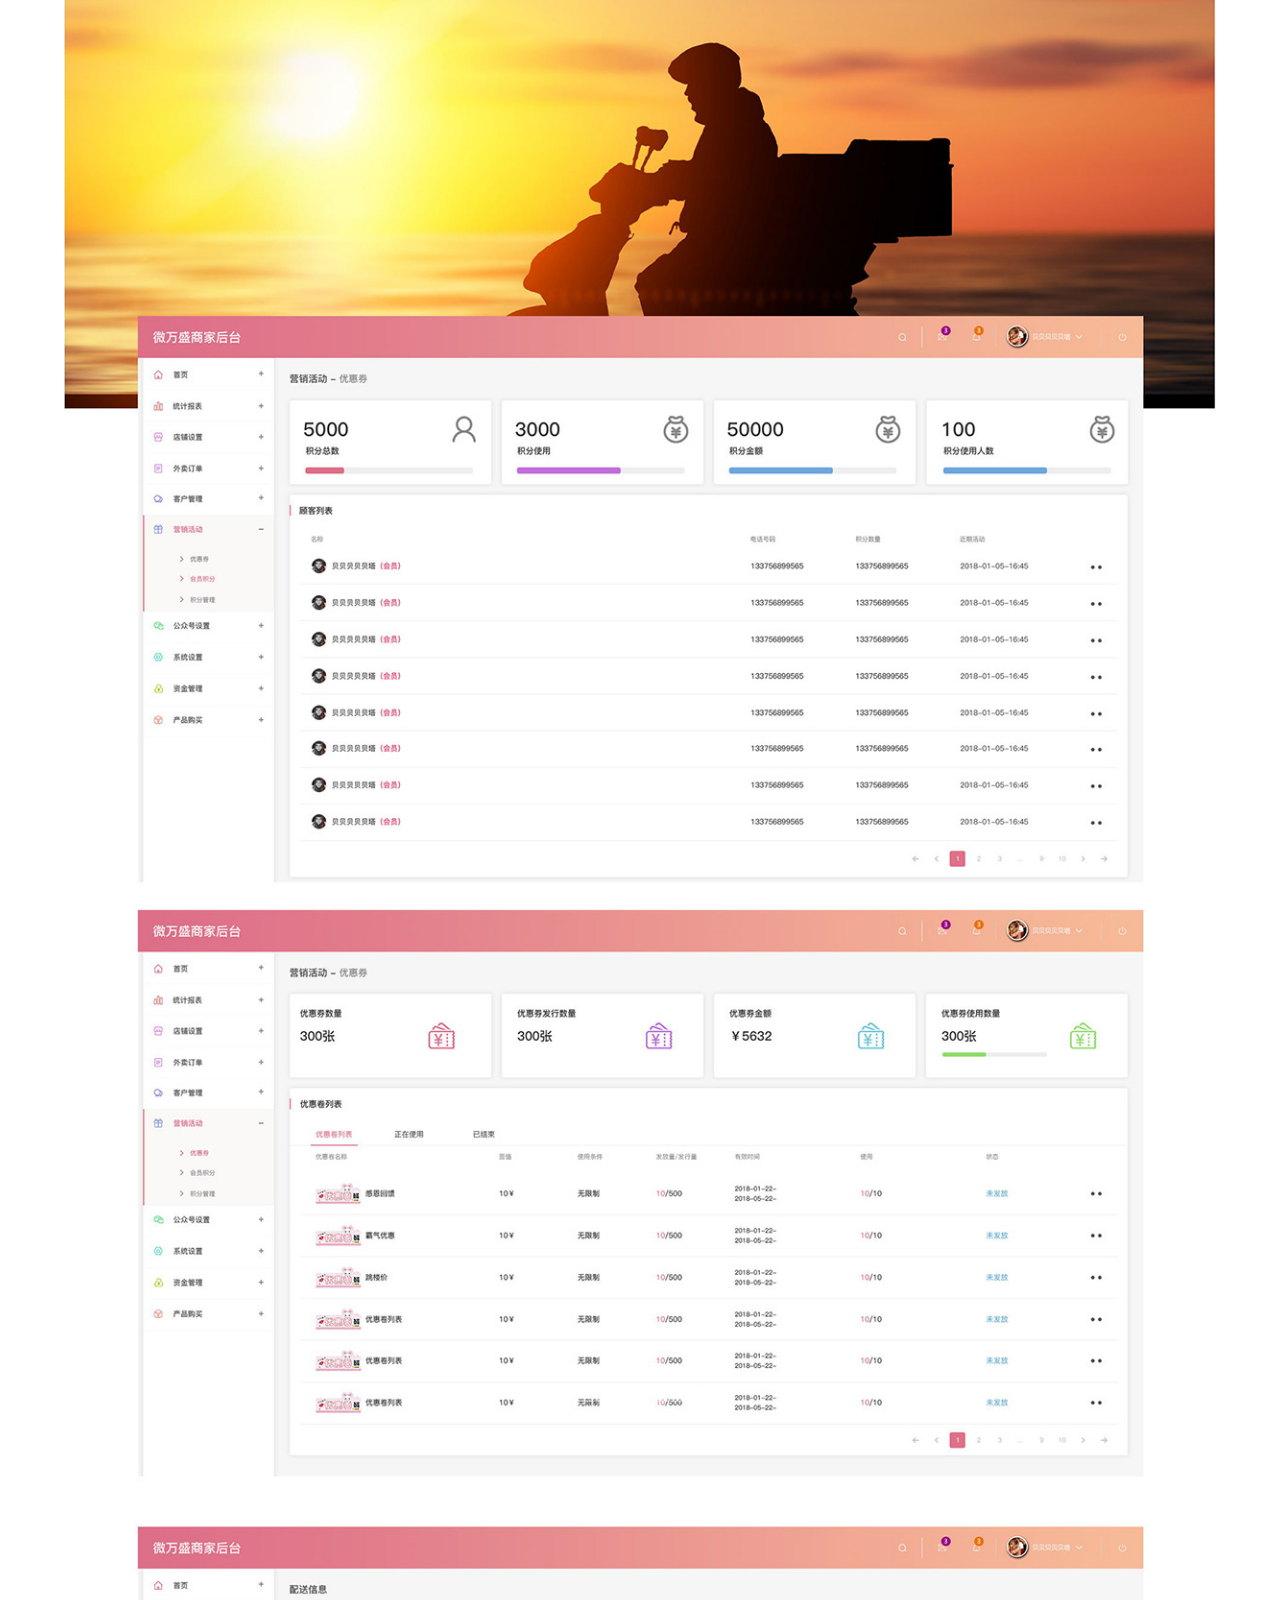
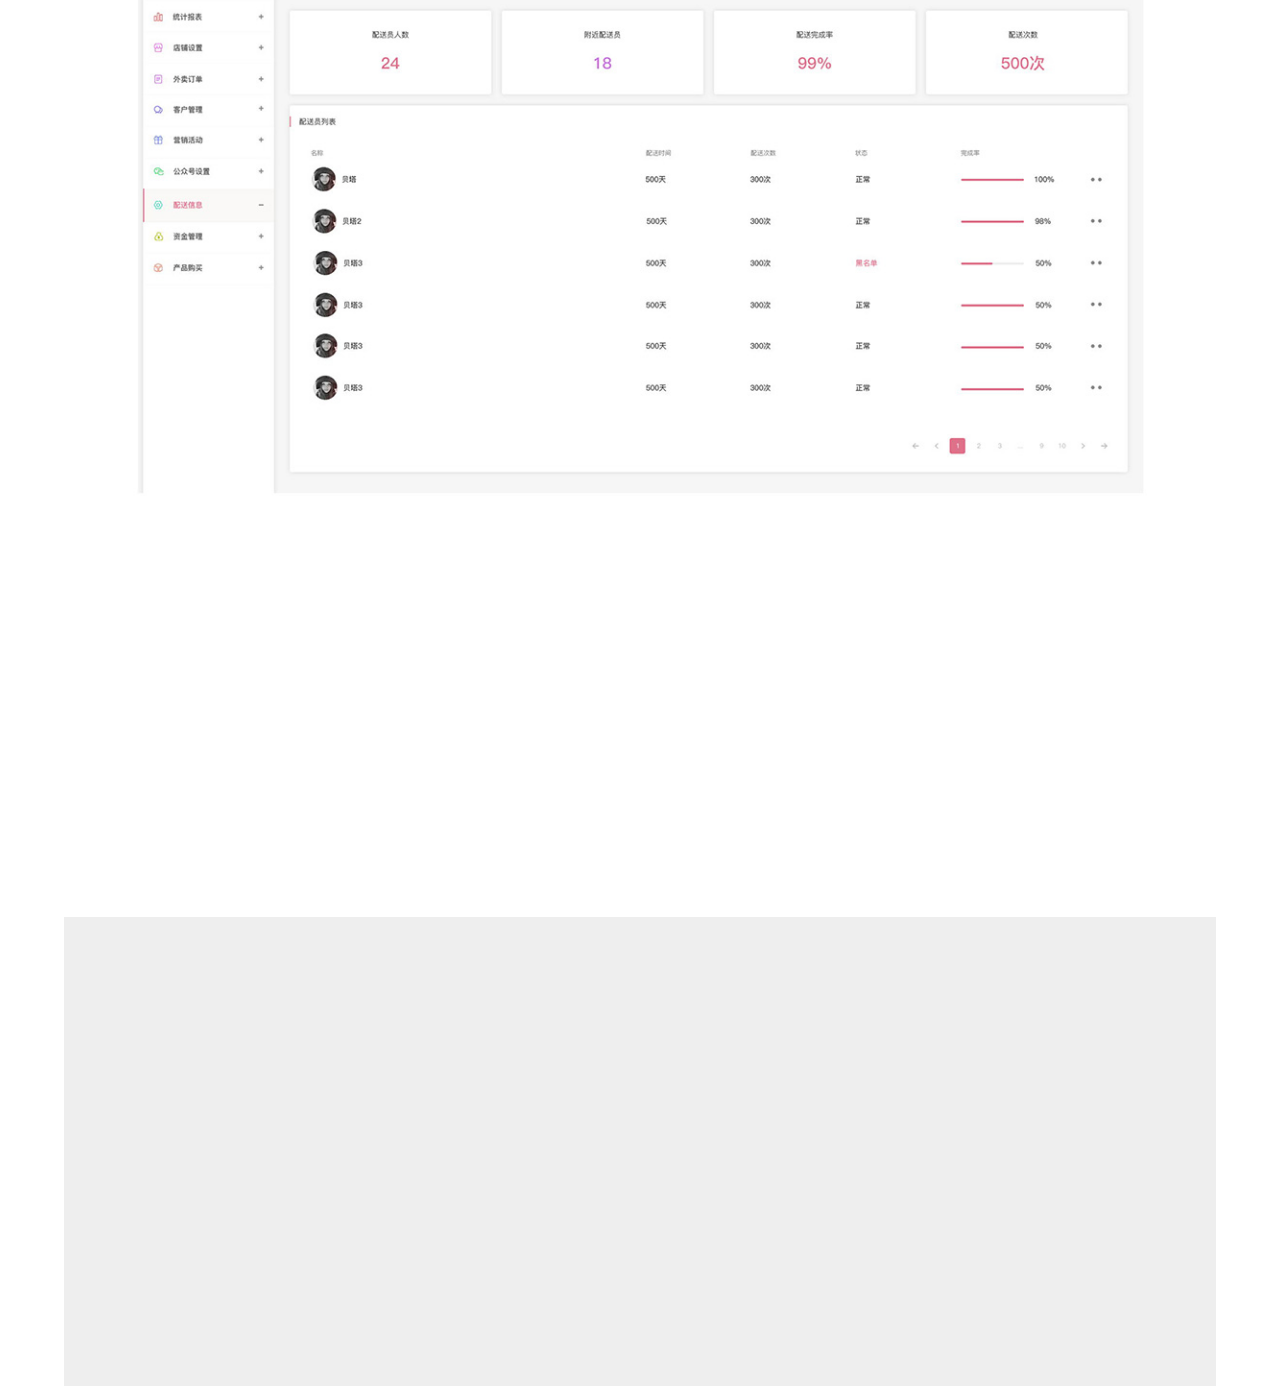
<file: weiwansheng.html>
<!DOCTYPE html>
<html>
<head>
<link rel="shortcut icon" href="Z.png">
<title>work-微万盛外卖后台</title>
<link href="4bootstrap.css" rel="stylesheet" type="text/css" media="all" />
<!-- jQuery (necessary for Bootstrap's JavaScript plugins) -->
<script src="2jquery.min.js"></script>
<!-- Custom Theme files -->
<!--theme-style-->
<link href="4style.css" rel="stylesheet" type="text/css" media="all" />	
<!--//theme-style-->
<meta name="viewport" content="width=device-width, initial-scale=1">
<meta http-equiv="Content-Type" content="text/html; charset=utf-8" />
<meta name="keywords" content="" />
<script type="application/x-javascript"> addEventListener("load", function() { setTimeout(hideURLbar, 0); }, false); function hideURLbar(){ window.scrollTo(0,1); } </script>
<!---->
<link href='https://fonts.googleapis.com/css?family=Raleway:400,200,100,300,500,600,700,800,900' rel='stylesheet' type='text/css'>
<link href='https://fonts.googleapis.com/css?family=Open+Sans+Condensed:300,300italic,700' rel='stylesheet' type='text/css'>
<!-- start-smoth-scrolling -->
		<script type="text/javascript" src="2move-top.js"></script>
		<script type="text/javascript" src="2easing.js"></script>
		<script type="text/javascript">
			jQuery(document).ready(function($) {
				$(".scroll").click(function(event){		
					event.preventDefault();
					$('html,body').animate({scrollTop:$(this.hash).offset().top},1000);
				});
			});
		</script>
	<!-- start-smoth-scrolling -->
<link href="4styles.css" rel="stylesheet">
	<link rel="stylesheet" type="text/css" href="4component.css" />
	<!-- animation-effect -->
<link href="4animate.min.css" rel="stylesheet"> 
<script src="2wow.min.js"></script>
<script>
 new WOW().init();
</script>
<!-- //animation-effect -->

</head>
<script>
    function xy(event) {
        m = document.getElementById("banner-con");
        x = event.screenX;
        y = event.screenY;
        a = window.screen.width;
        b = window.screen.height;
        // m.innerHTML = "X 坐标: " + x + ", Y 坐标: " + y + "--" + a; 调试用
        x = -(x * 2 - a) / 100;
        y = -(y * 2 - b) / 100;
        m.style.transform = "translate3d(" + x + "px," + y + "px,0)";
    }
</script>

<body  onmousemove="xy(event)">
 <div class="preloader">
     <div class="spinner">
          <span class="spinner-rotate"></span>
     </div>
</div>

 <div class="Navigation">
		<div class="logo animated wow pulse" data-wow-duration="1000ms" data-wow-delay="500ms">
			<h1><a href="index.html">ZHUHONGLIN</a></h1>
		</div>
		<div class="nav-icon">		
			<a href="#" class="navicon"></a>
				<div class="toggle">
					<ul class="toggle-menu">
						<li><a class="active" href="index.html">Home</a></li>
						<li><a  href="work.html">work</a></li>
						<li><a  href="about.html">About</a></li>
					</ul>
				</div>
			<script>
			$('.navicon').on('click', function (e) {
			  e.preventDefault();
			  $(this).toggleClass('navicon--active');
			  $('.toggle').toggleClass('toggle--active');
			});
			</script>
		</div>
	<div class="navigation-nav">
	 	<ul class="nav-menu">
						<li><a class="zhanku"  href="https://www.zcool.com.cn/u/15545826"></a></li>
						<li><a  href="work.html">Work</a></li>
						<li><a  href="about.html">About</a></li>
						<li><a class="active" href="index.html">Home</a></li>
		</ul>
	</div>
</div>
 <div class="header">
	
	<!-- start search-->	
		<div class="banner">
			<div id="banner-con">
				<p class="animated wow fadeInLeft" data-wow-duration="1000ms" data-wow-delay="500ms"></p>
				<label></label>
				<div class="animat">
					<div id="typed-strings"><span>外卖后台程序</span> <span>小型餐厅</span> <span>买卖服务</span> </div>
					<span id="typed" style="white-space:pre;"></span>
				</div>
				<a class="scroll down" href="#content-down"><img src="3down.png" alt=""></a>
			</div>
		</div>
	<div class="back-video">
		
		<div class="back"><img src="3work-banner (2).jpg"></div>
	</div>
</div>
<!--content-->
<div class="content" id="content-down">
	<div class="content-top-top">
		<div class="container">
			
			<div class="content-top work-con">
				<div class=" about-1 content-left animated wow fadeInLeft" data-wow-duration="1000ms" data-wow-delay="500ms">
					<h3>weiwansehng PC backstage</h3>
					<span>微万盛PC后台</span>
					<p>该项目是西楚智捷，接受第二次研发的项目，属于外包性质。</p>
				</div>
				<!--<div class="col-md-8 content-right animated wow fadeInRight" data-wow-duration="1000ms" data-wow-delay="500ms">
					<p>wwww</p>
				</div>-->
				<div class="clearfix"> </div>
			</div>
		</div>
		<div class="work">
				<div class="work-con"><img src="3weiwansheng.jpg"></div>
		</div>
	</div>
</div>
<!--footer-->
	<div class="footer">
		<div class="container">
			<div class="footer-head">
				<div class="col-md-8 footer-top animated wow fadeInRight" data-wow-duration="1000ms" data-wow-delay="500ms">
					<div class="footer-text"><h1>Do you like it?</h1><h2>Maybe you can look at it</h2></div>
					<ul class="bottom">
						<li><a href="index.html">Home</a></li>
						<li><a  href="work.html">Work</a></li>
						<li><a  href="about.html">About</a></li>
<!--						<li><a  href="events.html">Events</a></li>
						<li><a  href="contact.html">Contact</a></li>-->
					</ul>					
						<span>894671407@qq.com</span>
				</div>
			<div class="clearfix"> </div>
					
			</div>
		</div>
	</div>			
	<!--//footer-->
<script src="2typed.js" type="text/javascript"></script> 
<script>
    $(function(){

        $("#typed").typed({
            // strings: ["Typed.js is a <strong>jQuery</strong> plugin.", "It <em>types</em> out sentences.", "And then deletes them.", "Try it out!"],
            stringsElement: $('#typed-strings'),
            typeSpeed: 100,
            backDelay: 1000,
            loop: true,
            contentType: 'html', // or text
            // defaults to false for infinite loop
            loopCount: false,
            callback: function(){ foo(); },
            resetCallback: function() { newTyped(); }
        });

        $(".reset").click(function(){
            $("#typed").typed('reset');
        });

    });

    function newTyped(){ /* A new typed object */ }

    function foo(){ console.log("Callback"); }

</script>
<script src="2custom.js"></script>
</body>
</html>
</file>
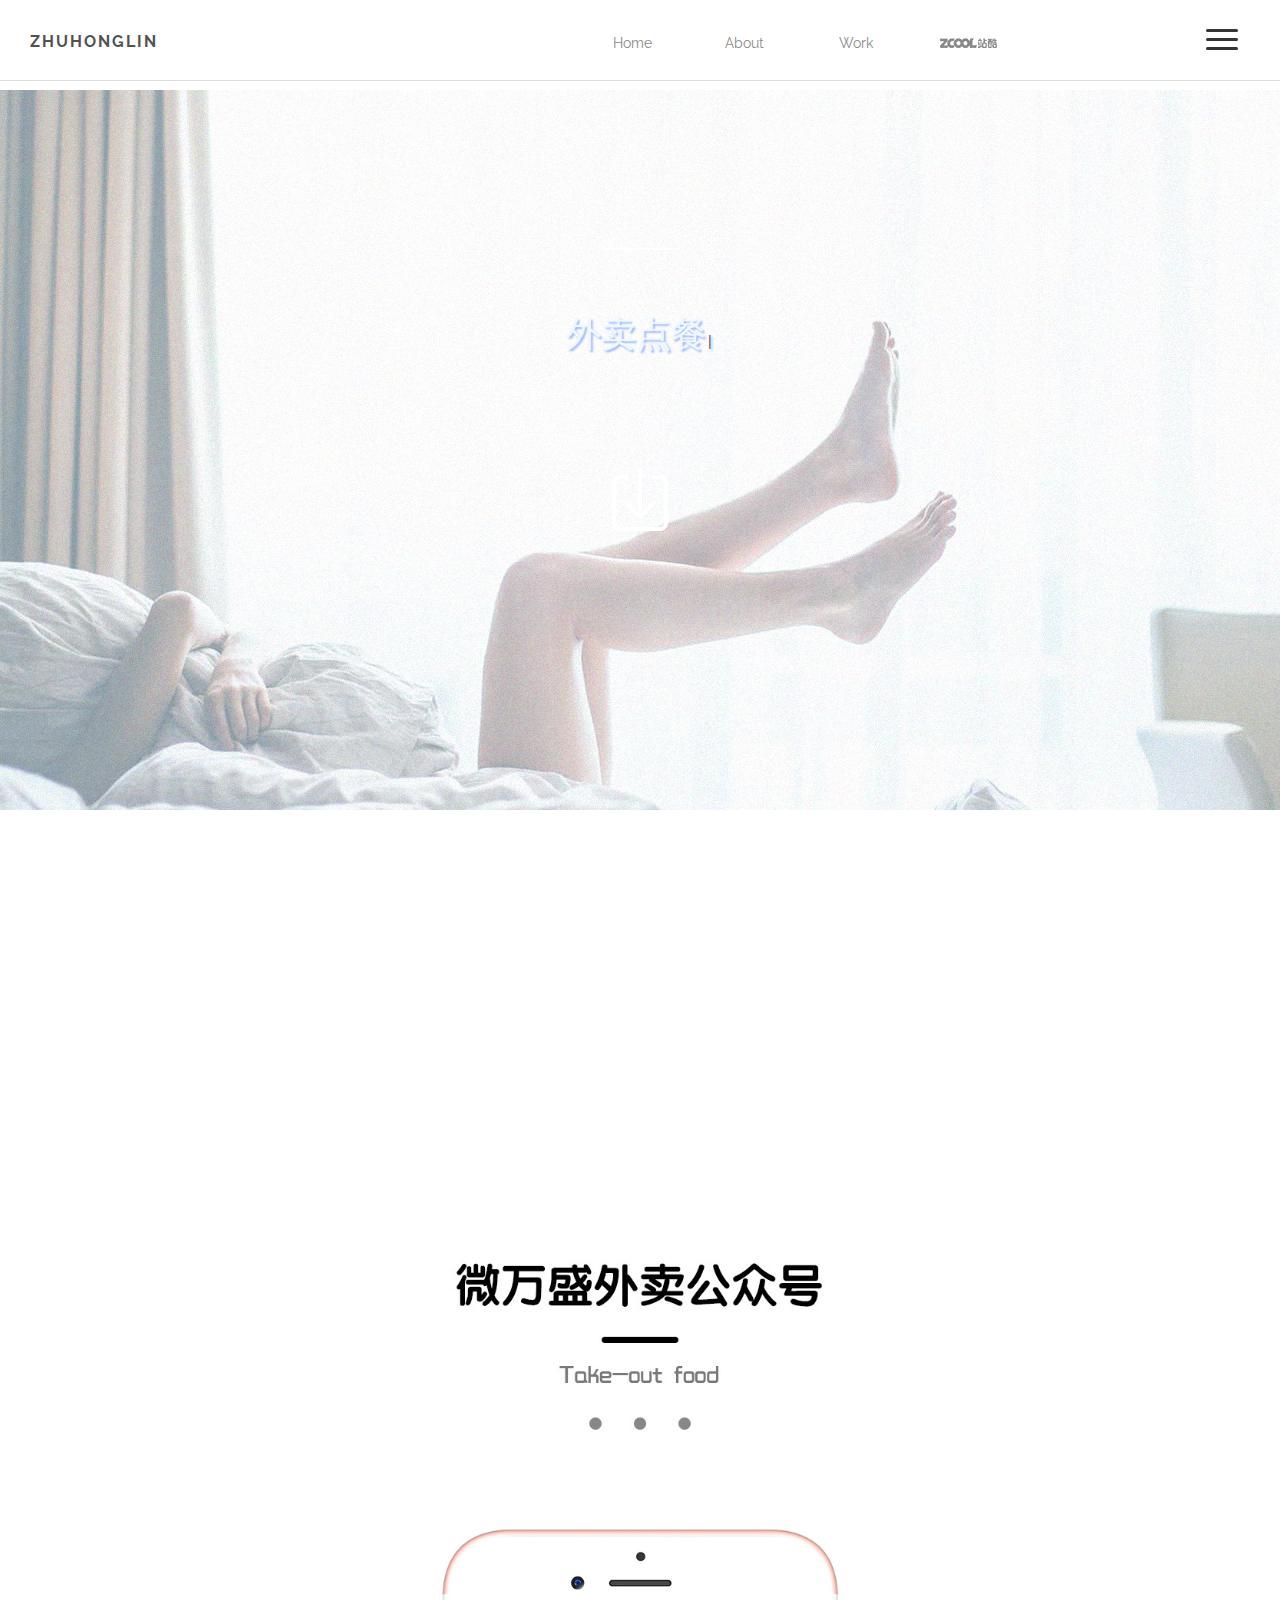
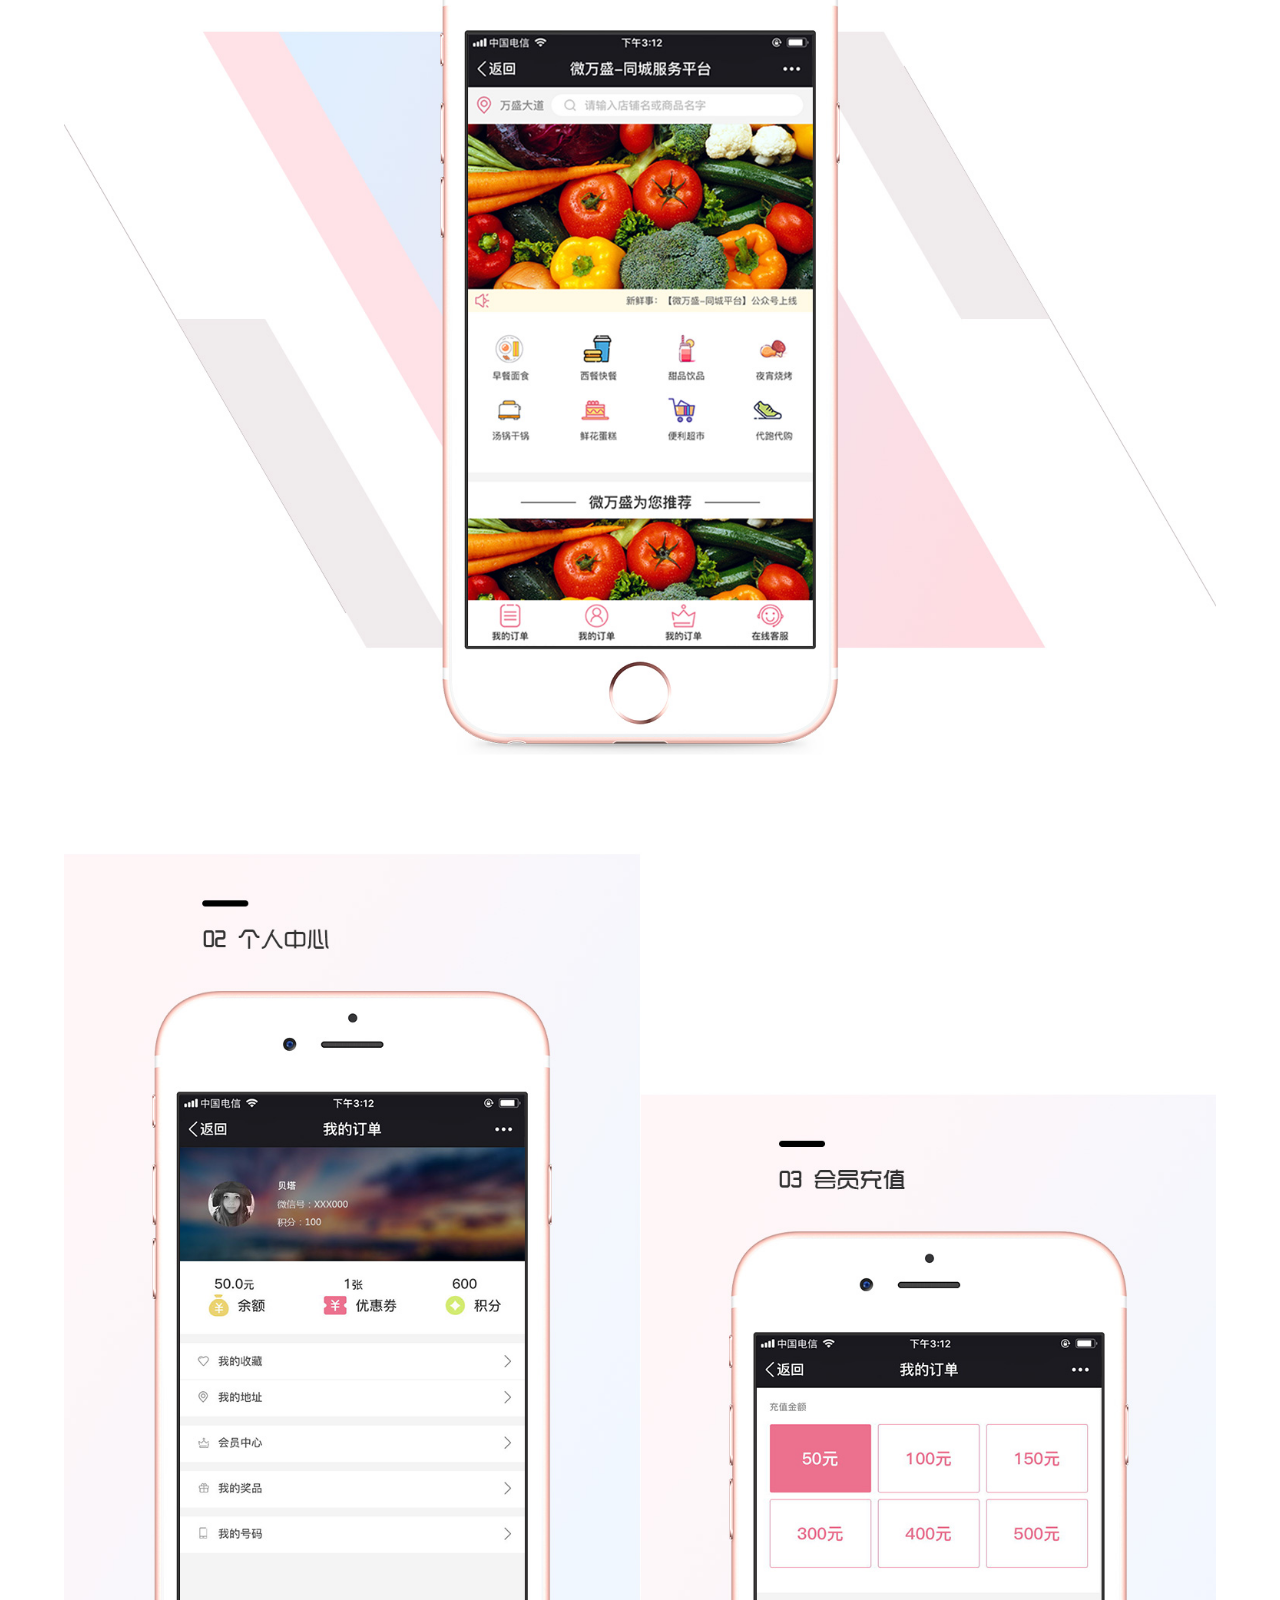
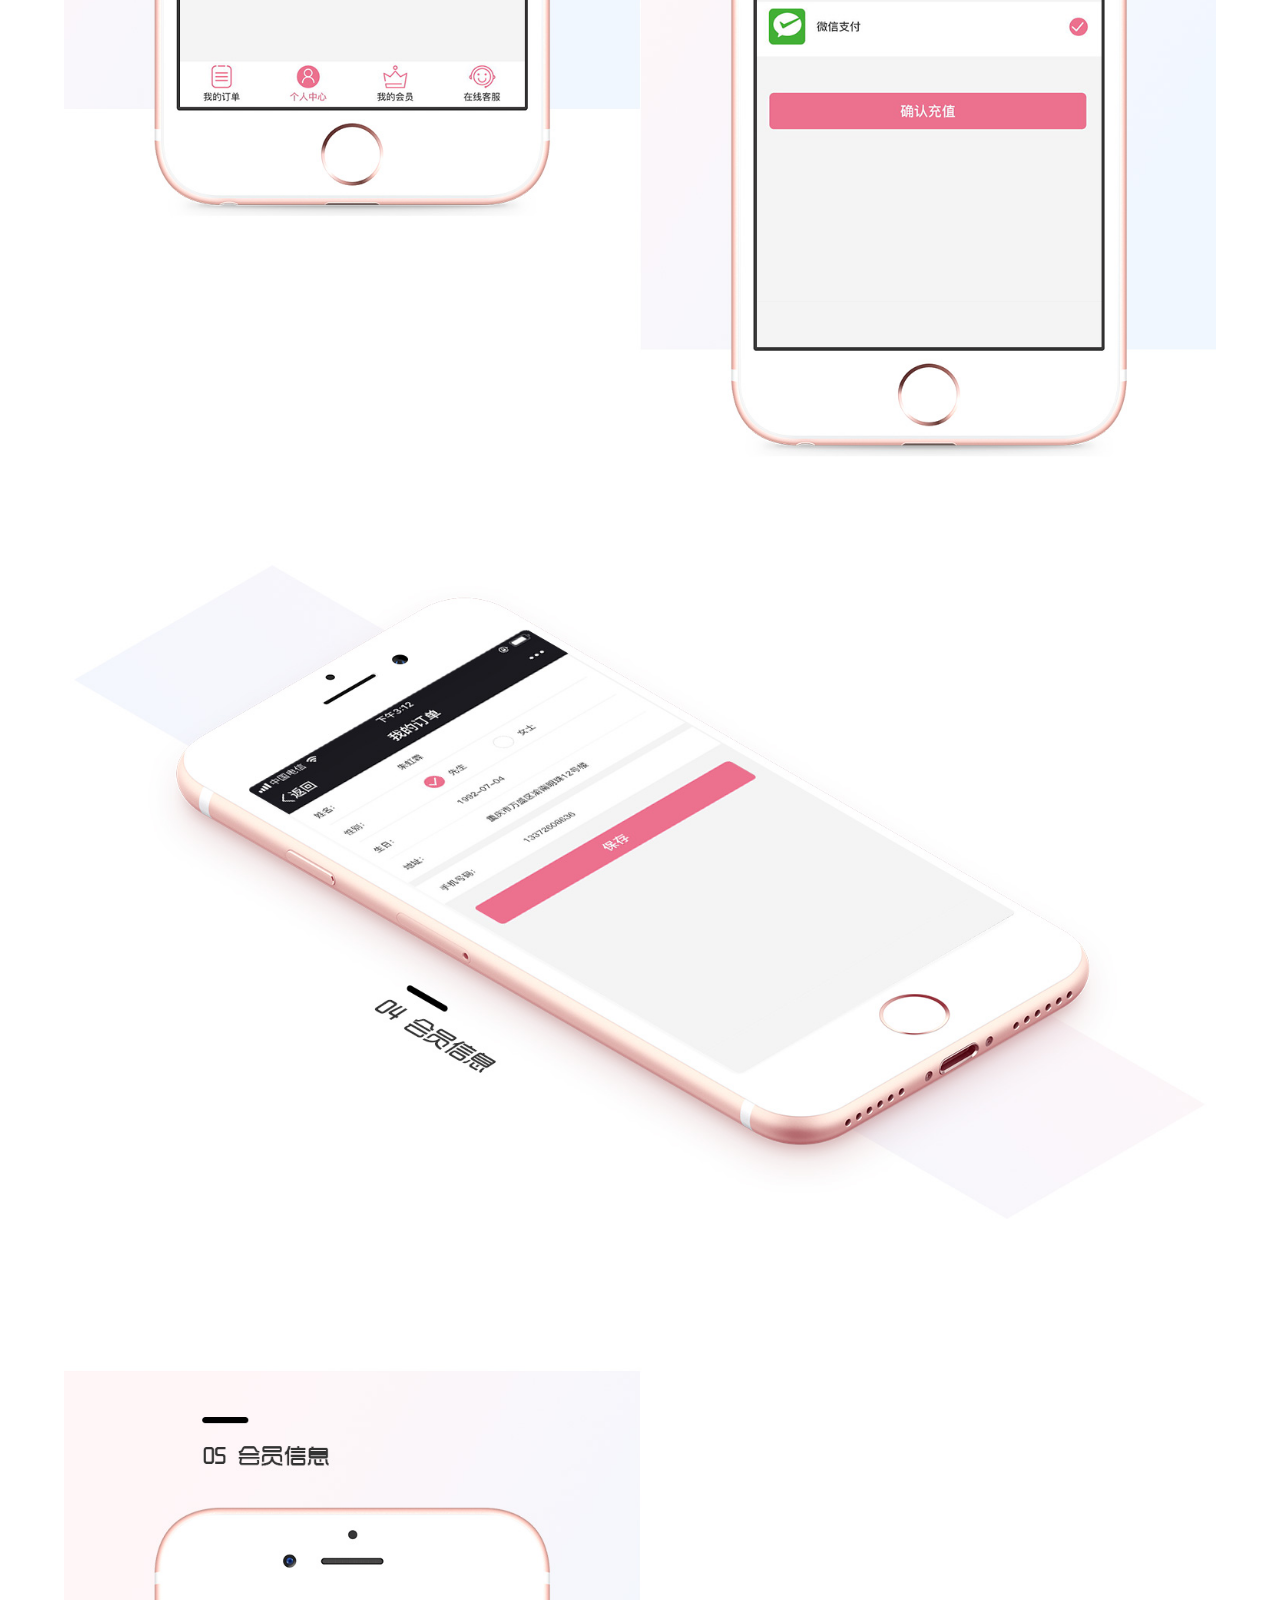
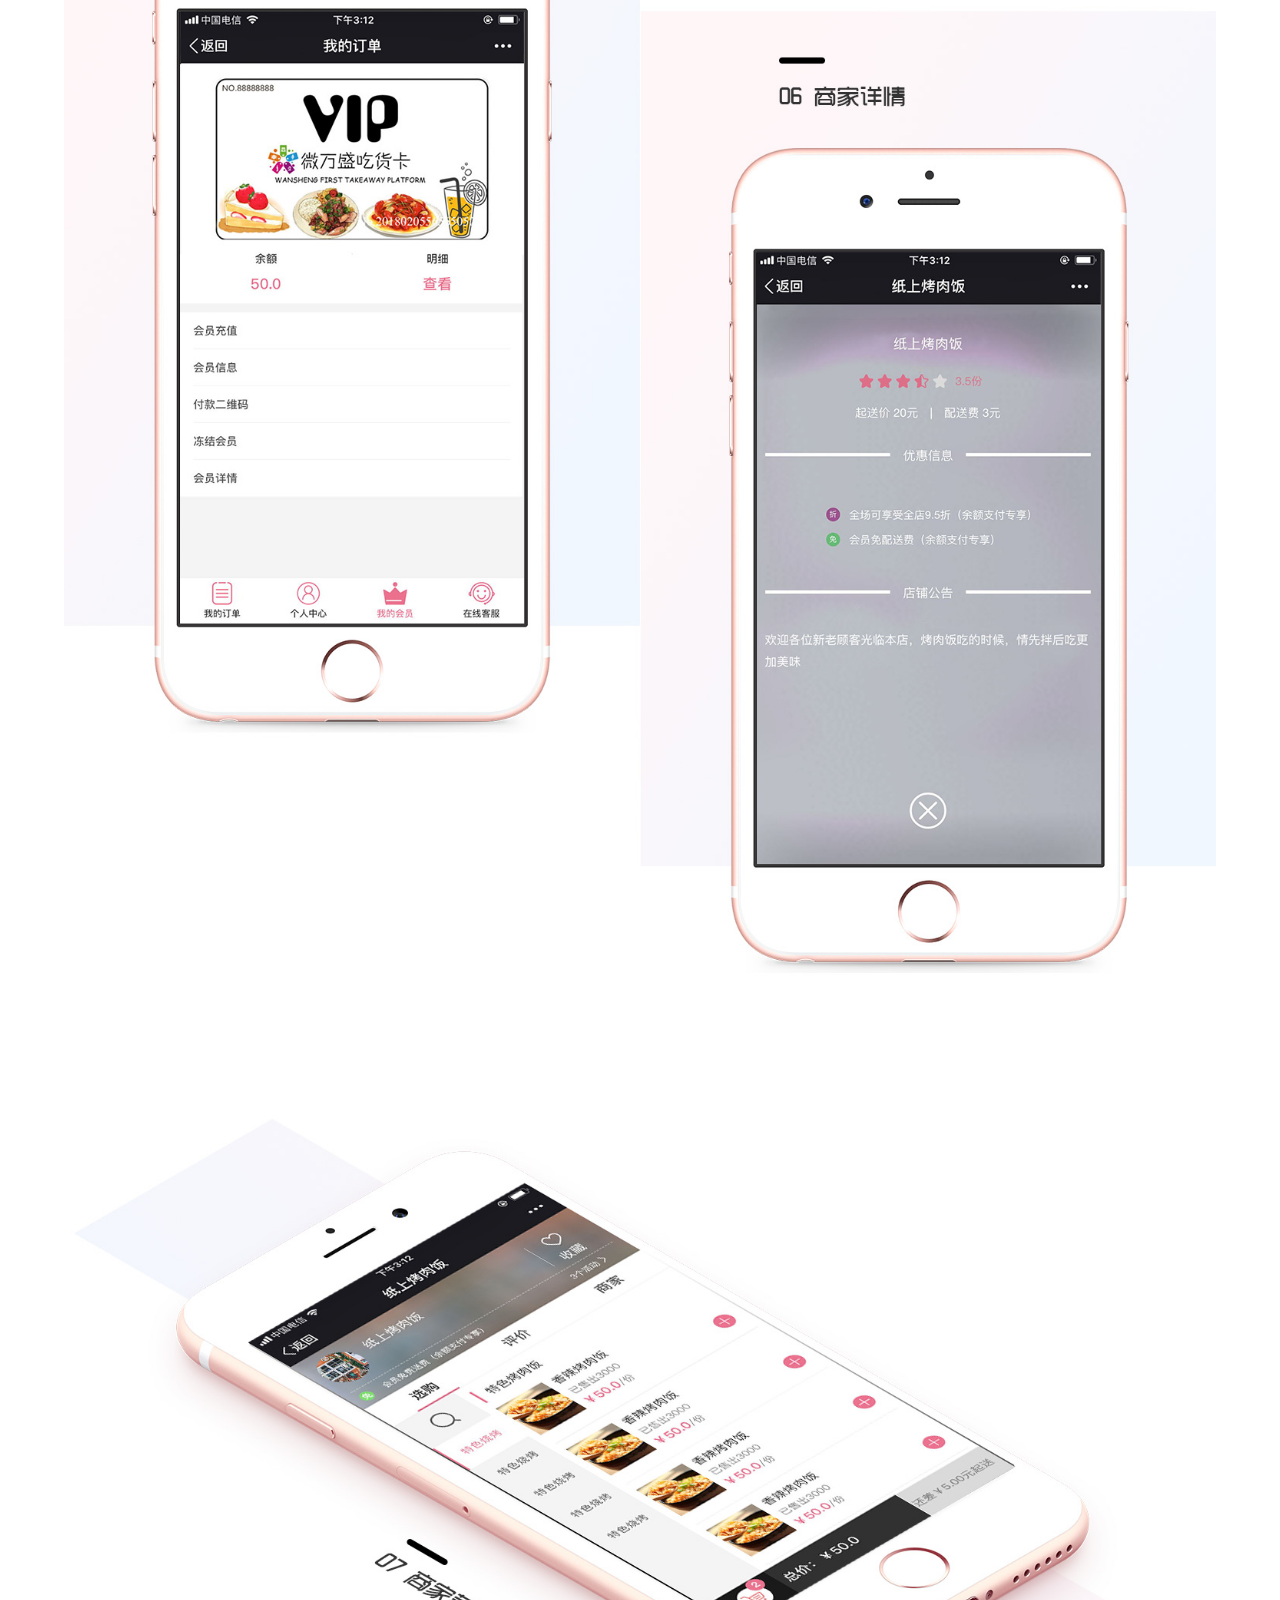
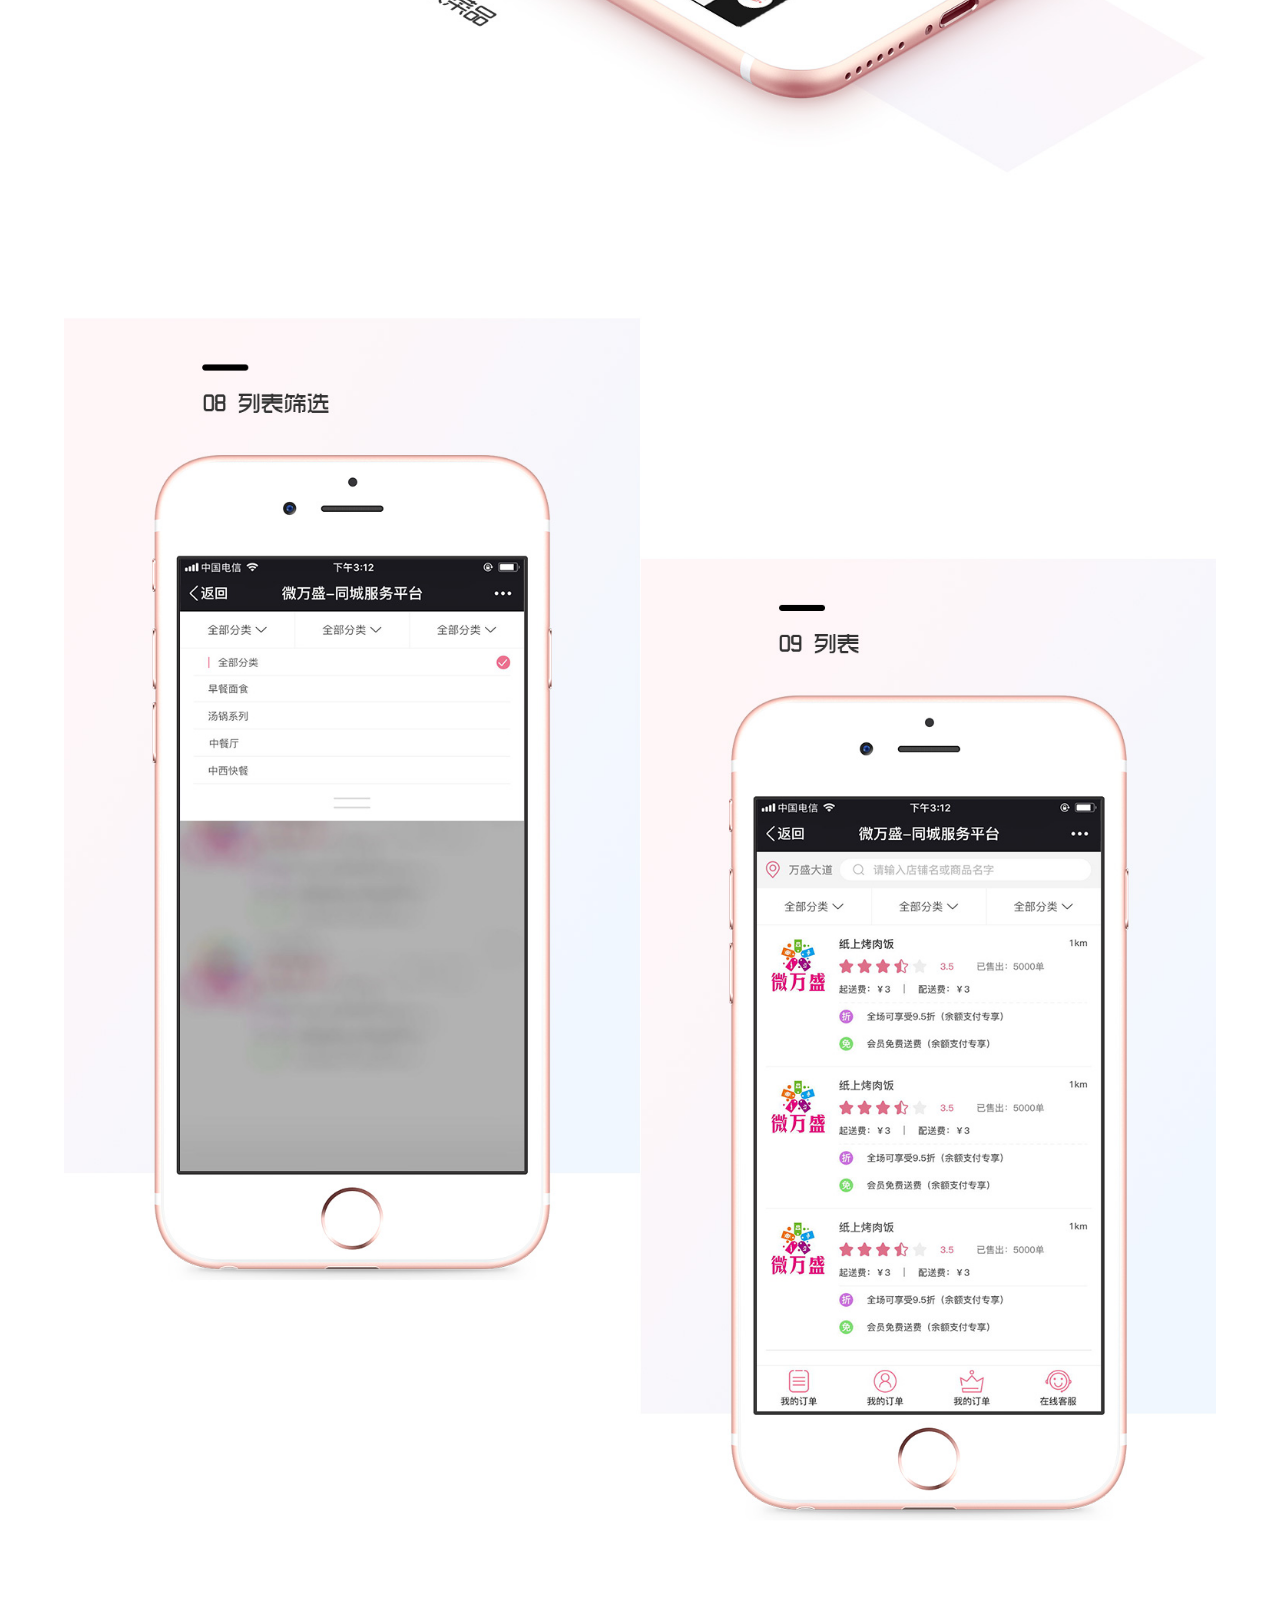
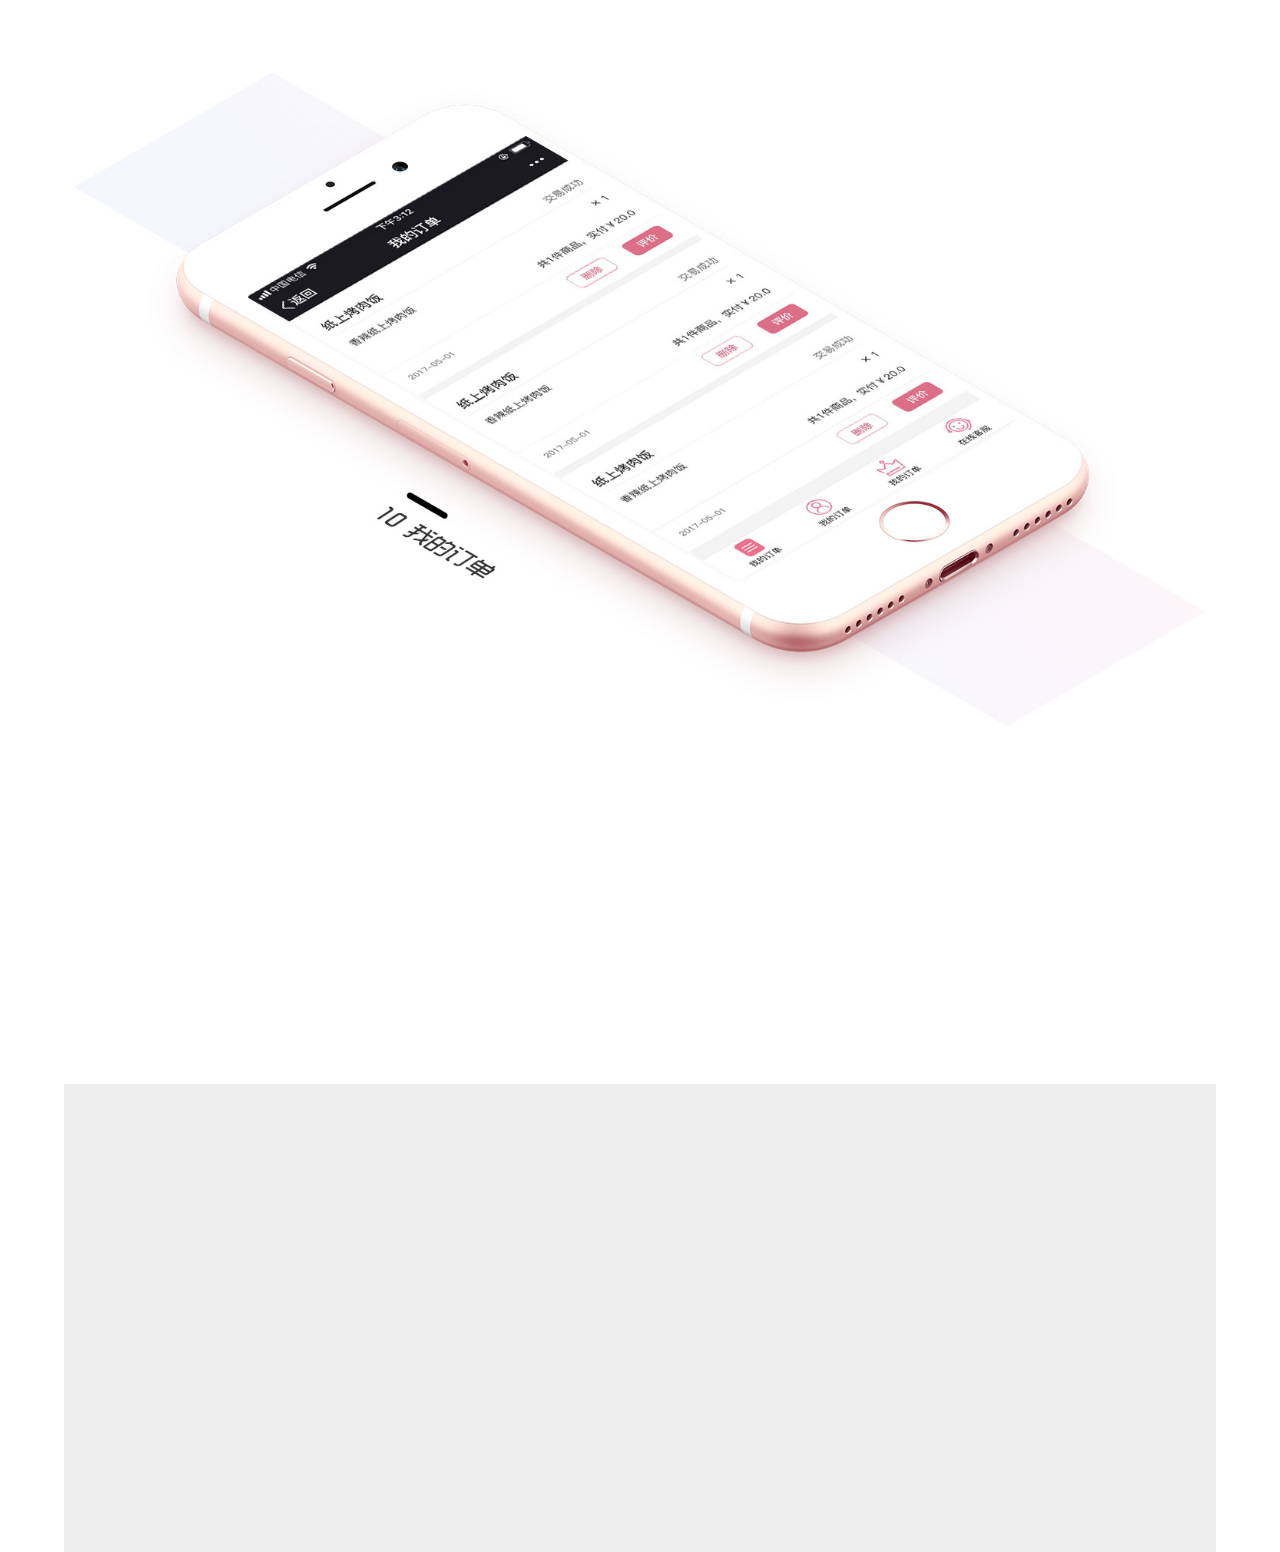
<file: weiwanshengweixindiancan.html>
<!DOCTYPE html>
<html>
<head>
<link rel="shortcut icon" href="Z.png">
<title>work-微万盛公众号点餐</title>
<link href="4bootstrap.css" rel="stylesheet" type="text/css" media="all" />
<!-- jQuery (necessary for Bootstrap's JavaScript plugins) -->
<script src="2jquery.min.js"></script>
<!-- Custom Theme files -->
<!--theme-style-->
<link href="4style.css" rel="stylesheet" type="text/css" media="all" />	
<!--//theme-style-->
<meta name="viewport" content="width=device-width, initial-scale=1">
<meta http-equiv="Content-Type" content="text/html; charset=utf-8" />
<meta name="keywords" content="" />
<script type="application/x-javascript"> addEventListener("load", function() { setTimeout(hideURLbar, 0); }, false); function hideURLbar(){ window.scrollTo(0,1); } </script>
<!---->
<link href='https://fonts.googleapis.com/css?family=Raleway:400,200,100,300,500,600,700,800,900' rel='stylesheet' type='text/css'>
<link href='https://fonts.googleapis.com/css?family=Open+Sans+Condensed:300,300italic,700' rel='stylesheet' type='text/css'>
<!-- start-smoth-scrolling -->
		<script type="text/javascript" src="2move-top.js"></script>
		<script type="text/javascript" src="2easing.js"></script>
		<script type="text/javascript">
			jQuery(document).ready(function($) {
				$(".scroll").click(function(event){		
					event.preventDefault();
					$('html,body').animate({scrollTop:$(this.hash).offset().top},1000);
				});
			});
		</script>
	<!-- start-smoth-scrolling -->
<link href="4styles.css" rel="stylesheet">
	<link rel="stylesheet" type="text/css" href="4component.css" />
	<!-- animation-effect -->
<link href="4animate.min.css" rel="stylesheet"> 
<script src="2wow.min.js"></script>
<script>
 new WOW().init();
</script>
<!-- //animation-effect -->

</head>
<script>
    function xy(event) {
        m = document.getElementById("banner-con");
        x = event.screenX;
        y = event.screenY;
        a = window.screen.width;
        b = window.screen.height;
        // m.innerHTML = "X 坐标: " + x + ", Y 坐标: " + y + "--" + a; 调试用
        x = -(x * 2 - a) / 100;
        y = -(y * 2 - b) / 100;
        m.style.transform = "translate3d(" + x + "px," + y + "px,0)";
    }
</script>

<body  onmousemove="xy(event)">
 <div class="preloader">
     <div class="spinner">
          <span class="spinner-rotate"></span>
     </div>
</div>

 <div class="Navigation">
		<div class="logo animated wow pulse" data-wow-duration="1000ms" data-wow-delay="500ms">
			<h1><a href="index.html">ZHUHONGLIN</a></h1>
		</div>
		<div class="nav-icon">		
			<a href="#" class="navicon"></a>
				<div class="toggle">
					<ul class="toggle-menu">
						<li><a class="active" href="index.html">Home</a></li>
						<li><a  href="work.html">work</a></li>
						<li><a  href="about.html">About</a></li>
					</ul>
				</div>
			<script>
			$('.navicon').on('click', function (e) {
			  e.preventDefault();
			  $(this).toggleClass('navicon--active');
			  $('.toggle').toggleClass('toggle--active');
			});
			</script>
		</div>
	<div class="navigation-nav">
	 	<ul class="nav-menu">
						<li><a class="zhanku"  href="https://www.zcool.com.cn/u/15545826"></a></li>
						<li><a  href="work.html">Work</a></li>
						<li><a  href="about.html">About</a></li>
						<li><a class="active" href="index.html">Home</a></li>
		</ul>
	</div>
</div>
 <div class="header">
	
	<!-- start search-->	
		<div class="banner">
			<div id="banner-con">
				<p class="animated wow fadeInLeft" data-wow-duration="1000ms" data-wow-delay="500ms"></p>
				<label></label>
				<div class="animat">
					<div id="typed-strings"><span>外卖点餐</span> <span>移动端外卖点餐</span> <span></span> </div>
					<span id="typed" style="white-space:pre;"></span>
				</div>
				<a class="scroll down" href="#content-down"><img src="3down.png" alt=""></a>
			</div>
		</div>
	<div class="back-video">
		
		<div class="back"><img src="3work-banner.jpg"></div>
	</div>
</div>
<!--content-->
<div class="content" id="content-down">
	<div class="content-top-top">
		<div class="container">
			
			<div class="content-top work-con">
				<div class=" about-1 content-left animated wow fadeInLeft" data-wow-duration="1000ms" data-wow-delay="500ms">
					<h3>weiwansheng Mobile endpoint meal</h3>
					<span>微万盛移动端点餐</span>
					<p>基于微万盛系统，是微万盛项目主要对外系统。</p>
				</div>
				<!--<div class="col-md-8 content-right animated wow fadeInRight" data-wow-duration="1000ms" data-wow-delay="500ms">
					<p>wwww</p>
				</div>-->
				<div class="clearfix"> </div>
			</div>
		</div>
		<div class="work">
				<div class="work-con"><img src="3work-Takeout.jpg"></div>
		</div>
	</div>
</div>
<!--footer-->
	<div class="footer">
		<div class="container">
			<div class="footer-head">
				<div class="col-md-8 footer-top animated wow fadeInRight" data-wow-duration="1000ms" data-wow-delay="500ms">
					<div class="footer-text"><h1>Do you like it?</h1><h2>Maybe you can look at it</h2></div>
					<ul class="bottom">
						<li><a href="index.html">Home</a></li>
						<li><a  href="work.html">Work</a></li>
						<li><a  href="about.html">About</a></li>
<!--						<li><a  href="events.html">Events</a></li>
						<li><a  href="contact.html">Contact</a></li>-->
					</ul>					
						<span>894671407@qq.com</span>
				</div>
			<div class="clearfix"> </div>
					
			</div>
		</div>
	</div>		
	<!--//footer-->
<script src="2typed.js" type="text/javascript"></script> 
<script>
    $(function(){

        $("#typed").typed({
            // strings: ["Typed.js is a <strong>jQuery</strong> plugin.", "It <em>types</em> out sentences.", "And then deletes them.", "Try it out!"],
            stringsElement: $('#typed-strings'),
            typeSpeed: 100,
            backDelay: 1000,
            loop: true,
            contentType: 'html', // or text
            // defaults to false for infinite loop
            loopCount: false,
            callback: function(){ foo(); },
            resetCallback: function() { newTyped(); }
        });

        $(".reset").click(function(){
            $("#typed").typed('reset');
        });

    });

    function newTyped(){ /* A new typed object */ }

    function foo(){ console.log("Callback"); }

</script>
<script src="2custom.js"></script>
</body>
</html>
</file>
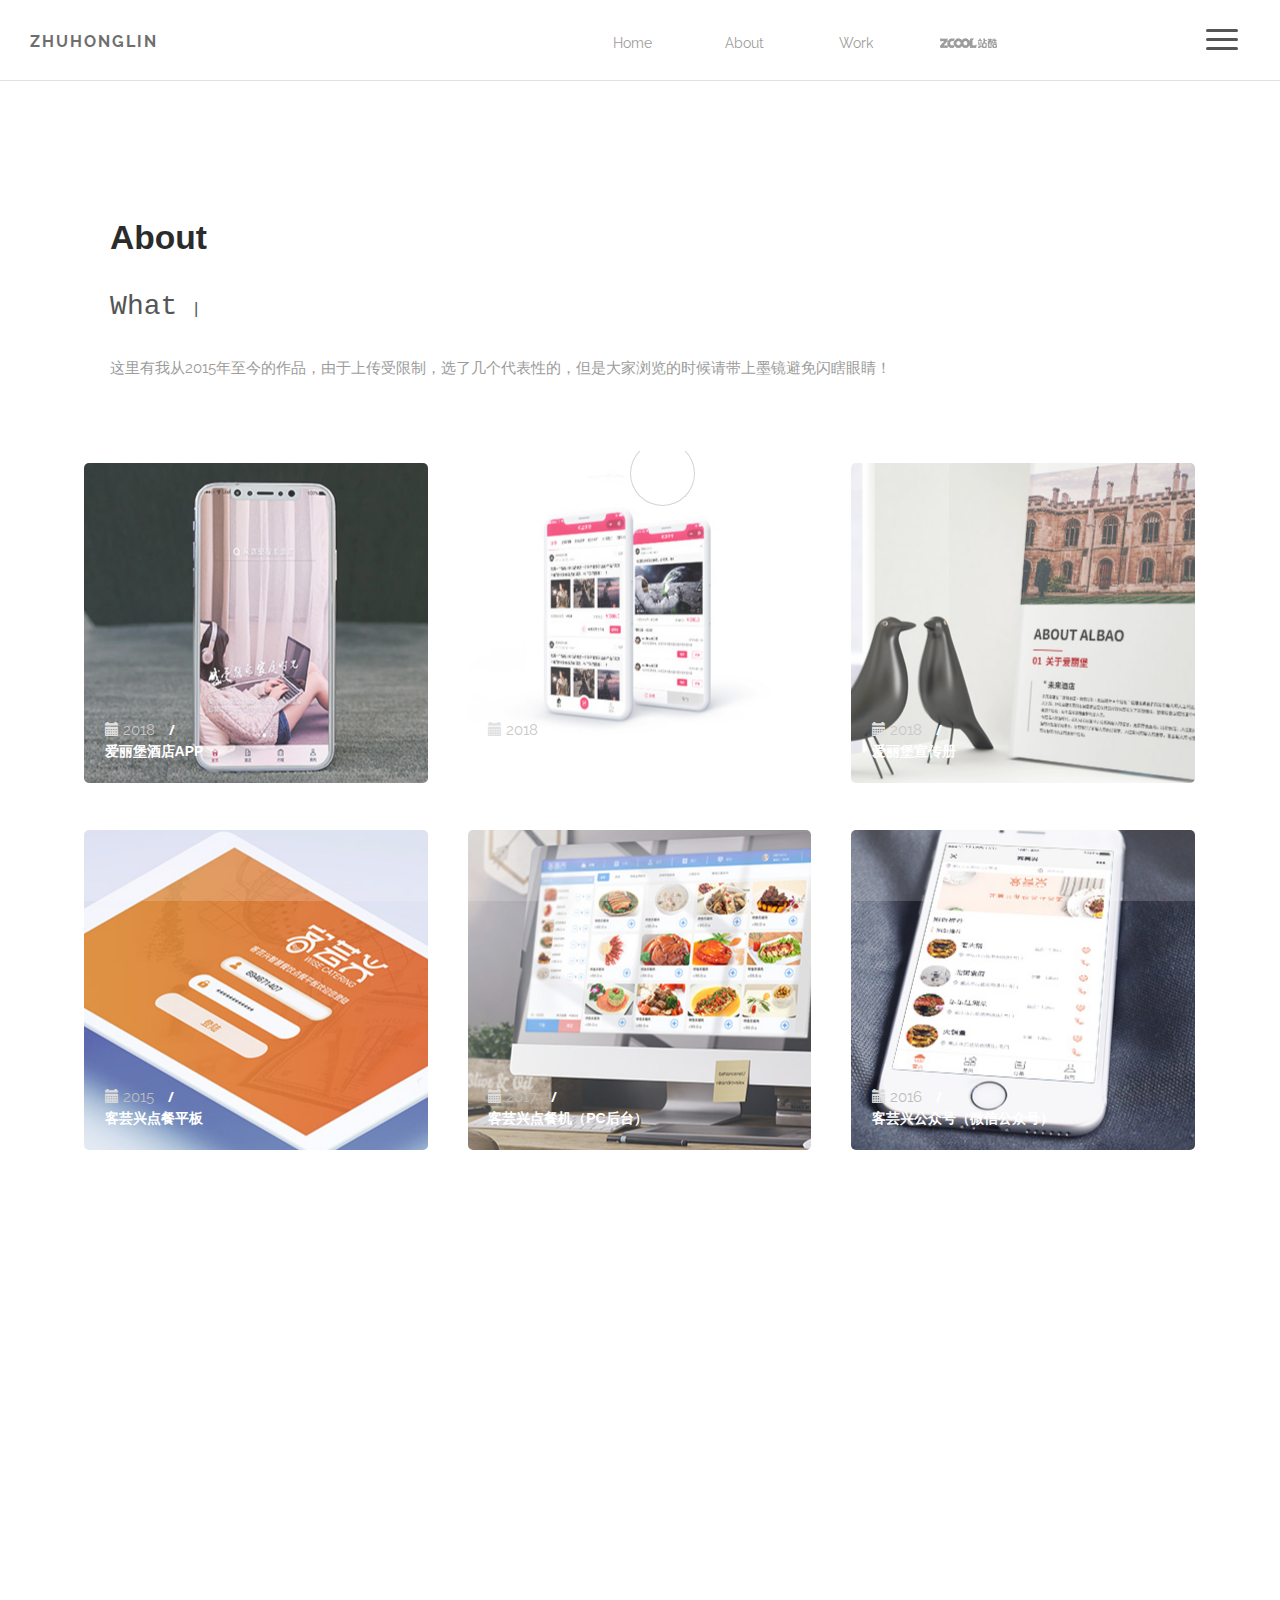
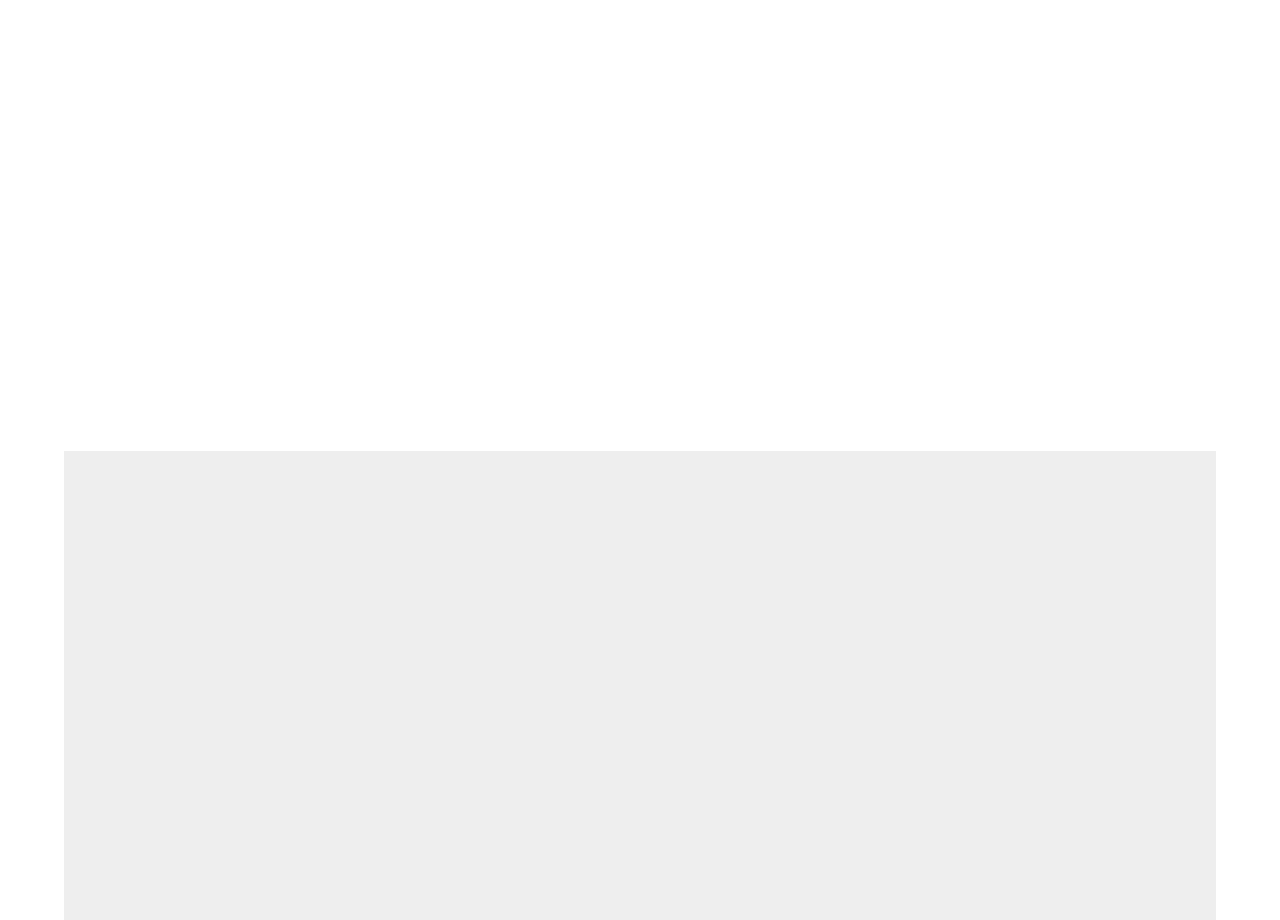
<file: work.html>
<!DOCTYPE html>
<html>
<head>
<link rel="shortcut icon" href="Z.png">
<title>zhuhonglin-work</title>
<link href="4bootstrap.css" rel="stylesheet" type="text/css" media="all" />
<!-- jQuery (necessary for Bootstrap's JavaScript plugins) -->
<script src="2jquery.min.js"></script>
<!-- Custom Theme files -->
<!--theme-style-->
<link href="4style.css" rel="stylesheet" type="text/css" media="all" />	
<!--//theme-style-->
<meta name="viewport" content="width=device-width, initial-scale=1">
<meta http-equiv="Content-Type" content="text/html; charset=utf-8" />
<meta name="keywords" content="" />
<script type="application/x-javascript"> addEventListener("load", function() { setTimeout(hideURLbar, 0); }, false); function hideURLbar(){ window.scrollTo(0,1); } </script>
<!---->
<link href='https://fonts.googleapis.com/css?family=Raleway:400,200,100,300,500,600,700,800,900' rel='stylesheet' type='text/css'>
<link href='https://fonts.googleapis.com/css?family=Open+Sans+Condensed:300,300italic,700' rel='stylesheet' type='text/css'>
<link href="4styles.css" rel="stylesheet">
<!-- animation-effect -->
<link href="4animate.min.css" rel="stylesheet"> 
<script src="2wow.min.js"></script>
<script>
 new WOW().init();
</script>
<!-- //animation-effect -->

</head>
<body>
 <div class="preloader">
     <div class="spinner">
          <span class="spinner-rotate"></span>
     </div>
</div>
<div class="Navigation">
		<div class="logo animated wow pulse" data-wow-duration="1000ms" data-wow-delay="500ms">
			<h1><a href="index.html">ZHUHONGLIN</a></h1>
		</div>
		<div class="nav-icon">		
			<a href="#" class="navicon"></a>
				<div class="toggle">
					<ul class="toggle-menu">
						<li><a class="active" href="index.html">Home</a></li>
						<li><a  href="work.html">Work</a></li>
						<li><a  href="about.html">About</a></li>
					</ul>
				</div>
			<script>
			$('.navicon').on('click', function (e) {
			  e.preventDefault();
			  $(this).toggleClass('navicon--active');
			  $('.toggle').toggleClass('toggle--active');
			});
			</script>
		</div>
	<div class="navigation-nav">
	 	<ul class="nav-menu">
						<li><a class="zhanku"  href="https://www.zcool.com.cn/u/15545826"></a></li>
						<li><a  href="work.html">Work</a></li>
						<li><a  href="about.html">About</a></li>
						<li><a class="active" href="index.html">Home</a></li>
		</ul>
	</div>
</div>
<!--content-->
	<div class="content" id="content-down">
		<div class="container top">
			<div class="content-top">
				<div class="col-md-4 about-1 content-left animated wow fadeInLeft" data-wow-duration="1000ms" data-wow-delay="500ms">
					<h3>About</h3>
					<div id="typedd-strings"><a>What is possible？</a> <a>What is impossible？</a> <a>Design is a miracle！</a> </div>
					<a id="typedd" style="white-space:pre;"></a>
					<p>这里有我从2015年至今的作品，由于上传受限制，选了几个代表性的，但是大家浏览的时候请带上墨镜避免闪瞎眼睛！</p>
				</div>
				<!--<div class="col-md-8 content-right animated wow fadeInRight" data-wow-duration="1000ms" data-wow-delay="500ms">
					<p>wwww</p>
				</div>-->
				<div class="clearfix"> </div>
			</div>
			<div class="news-bottom">
				<div class="news-bot">
					<div class="col-md-6 news-bottom1 animated wow fadeInUp" data-wow-duration="1000ms" data-wow-delay="500ms">
						<a href="albao.html">
							<div class="content-item">
								<div class="overlay"></div>
								<div class=" news-bottom2">
									<ul class="grid-news">
										<li><span><i class="glyphicon glyphicon-calendar"> </i>2018</span><b>/</b></li>
									</ul>
									<p>爱丽堡酒店APP</p>
								</div>
							</div>
						</a>
					</div>
					<div class="col-md-6 news-bottom1 animated wow fadeInRight Effect" data-wow-duration="1000ms" data-wow-delay="500ms">
						<a href="diandianqiuzhu.html">
							<div class="content-item content-item1">
								<div class="overlay"></div>
								<div class=" news-bottom2">
									<ul class="grid-news">
											<li><span><i class="glyphicon glyphicon-calendar"> </i>2018</span><b>/</b></li>
										</ul>
									<p>点点求助（微信小程序）</p>
								</div>
							</div>
						</a>
					</div>
					<div class="col-md-6 news-bottom1 animated wow fadeInRight Effect" data-wow-duration="1000ms" data-wow-delay="500ms">
						<a href="albaoxuanchuance.html">
							<div class="content-item content-item2">
								<div class="overlay"></div>
								<div class=" news-bottom2">
									<ul class="grid-news">
											<li><span><i class="glyphicon glyphicon-calendar"> </i>2018</span><b>/</b></li>
										</ul>
									<p>爱丽堡宣传册</p>
								</div>
							</div>
						</a>
					</div>
					<div class="col-md-6 news-bottom1 Effect">
						<a href="Decoration.html">
							<div class="content-item content-item3 animated wow fadeInLeft" data-wow-duration="1000ms" data-wow-delay="500ms">
								<div class="overlay"></div>
								<div class=" news-bottom2">
									<ul class="grid-news">
											<li><span><i class="glyphicon glyphicon-calendar"> </i>2015</span><b>/</b></li>
										</ul>
									<p>客芸兴点餐平板</p>
								</div>
							</div>
						</a>
					</div>
					<div class="col-md-6 news-bottom1 animated wow fadeInDown Effect" data-wow-duration="1000ms" data-wow-delay="500ms">
						<a href="keyunxinghoutai.html">
							<div class="content-item content-item4">
								<div class="overlay"></div>
								<div class=" news-bottom2">
									<ul class="grid-news">
											<li><span><i class="glyphicon glyphicon-calendar"> </i>2017</span><b>/</b></li>
										</ul>
									<p>客芸兴点餐机（PC后台）</p>
								</div>
							</div>
						</a>
					</div>
					<div class="col-md-6 news-bottom1 animated wow fadeInRight Effect" data-wow-duration="1000ms" data-wow-delay="500ms">
						<a href="keyunxingweixingongzonghao.html">
							<div class="content-item content-item5">
								<div class="overlay"></div>
								<div class=" news-bottom2">
									<ul class="grid-news">
											<li><span><i class="glyphicon glyphicon-calendar"> </i>2016</span><b>/</b></li>
										</ul>
									<p>客芸兴公众号（微信公众号）</p>
								</div>
							</div>
						</a>
					</div>
					<div class="col-md-6 news-bottom1 Effect">
						<a href="milk.html">
							<div class="content-item content-item6 animated wow fadeInLeft" data-wow-duration="1000ms" data-wow-delay="500ms">
								<div class="overlay"></div>
								<div class=" news-bottom2">
									<ul class="grid-news">
											<li><span><i class="glyphicon glyphicon-calendar"> </i>2017</span><b>/</b></li>
										</ul>
									<p>约家房产APP</p>
								</div>
							</div>
						</a>
					</div>
					<div class="col-md-6 news-bottom1 animated wow fadeInDown Effect" data-wow-duration="1000ms" data-wow-delay="500ms">
						<a href="saomadiancan.html">
							<div class="content-item content-item7">
								<div class="overlay"></div>
								<div class=" news-bottom2">
									<ul class="grid-news">
											<li><span><i class="glyphicon glyphicon-calendar"> </i>2017</span><b>/</b></li>
										</ul>
									<p>扫码点餐（微信扫码）</p>
								</div>
							</div>
						</a>
					</div>
					<div class="col-md-6 news-bottom1 animated wow fadeInRight Effect" data-wow-duration="1000ms" data-wow-delay="500ms">
						<a href="weinuohunli.html">
							<div class="content-item content-item8">
								<div class="overlay"></div>
								<div class=" news-bottom2">
									<ul class="grid-news">
											<li><span><i class="glyphicon glyphicon-calendar"> </i>2015</span><b>/</b></li>
										</ul>
									<p>婚礼公司（官网）</p>
								</div>
							</div>
						</a>
					</div>
					<div class="col-md-6 news-bottom1 Effect">
						<a href="weiwansheng.html">
							<div class="content-item content-item9 animated wow fadeInLeft" data-wow-duration="1000ms" data-wow-delay="500ms">
								<div class="overlay"></div>
								<div class=" news-bottom2">
									<ul class="grid-news">
											<li><span><i class="glyphicon glyphicon-calendar"> </i>2017</span><b>/</b></li>
										</ul>
									<p>微万盛外卖（PC后台）</p>
								</div>
							</div>
						</a>
					</div>
					<div class="col-md-6 news-bottom1 animated wow fadeInDown Effect" data-wow-duration="1000ms" data-wow-delay="500ms">
						<a href="weiwanshengweixindiancan.html">
							<div class="content-item content-item10">
								<div class="overlay"></div>
								<div class=" news-bottom2">
									<ul class="grid-news">
											<li><span><i class="glyphicon glyphicon-calendar"> </i>2016</span><b>/</b></li>
										</ul>
									<p>微万盛公众号外卖（微信公众号）</p>
								</div>
							</div>
						</a>
					</div>
					<div class="col-md-6 news-bottom1 animated wow fadeInRight Effect" data-wow-duration="1000ms" data-wow-delay="500ms">
						<a href="xiangzhu.html">
							<div class="content-item content-item11">
								<div class="overlay"></div>
								<div class=" news-bottom2">
									<ul class="grid-news">
											<li><span><i class="glyphicon glyphicon-calendar"> </i>2018</span><b>/</b></li>
										</ul>
									<p>社交平台APP</p>
								</div>
							</div>
						</a>
					</div>
					<div class="clearfix"> </div>
				</div>
				<div class="news-bot">
					
					<div class="clearfix"> </div>
				</div>
				<div class="news-bot">
					
					<div class="clearfix"> </div>
				</div>
			</div>
		</div>
	</div>
<!--//news-->
<!--footer-->
	<div class="footer">
		<div class="container">
			<div class="footer-head">
				<div class="col-md-8 footer-top animated wow fadeInRight" data-wow-duration="1000ms" data-wow-delay="500ms">
					<div class="footer-text"><h1>Do you like it?</h1><h2>Maybe you can look at it</h2></div>
					<ul class="bottom">
						<li><a href="index.html">Home</a></li>
						<li><a  href="work.html">Work</a></li>
						<li><a  href="about.html">About</a></li>
<!--						<li><a  href="events.html">Events</a></li>
						<li><a  href="contact.html">Contact</a></li>-->
					</ul>					
						<span>894671407@qq.com</span>
				</div>
			<div class="clearfix"> </div>
					
			</div>
		</div>
	</div>	
	<!--//footer-->
<script src="2custom.js"></script>
<script src="2typed.js" type="text/javascript"></script> 
<script>
    $(function(){

        $("#typedd").typed({
            // strings: ["Typed.js is a <strong>jQuery</strong> plugin.", "It <em>types</em> out sentences.", "And then deletes them.", "Try it out!"],
            stringsElement: $('#typedd-strings'),
            typeSpeed: 100,
            backDelay: 1000,
            loop: true,
            contentType: 'html', // or text
            // defaults to false for infinite loop
            loopCount: false,
            callback: function(){ foo(); },
            resetCallback: function() { newTyped(); }
        });

        $(".reset").click(function(){
            $("#typedd").typed('reset');
        });

    });

    function newTyped(){ /* A new typed object */ }

    function foo(){ console.log("Callback"); }

</script>
</body>
</html>
</file>
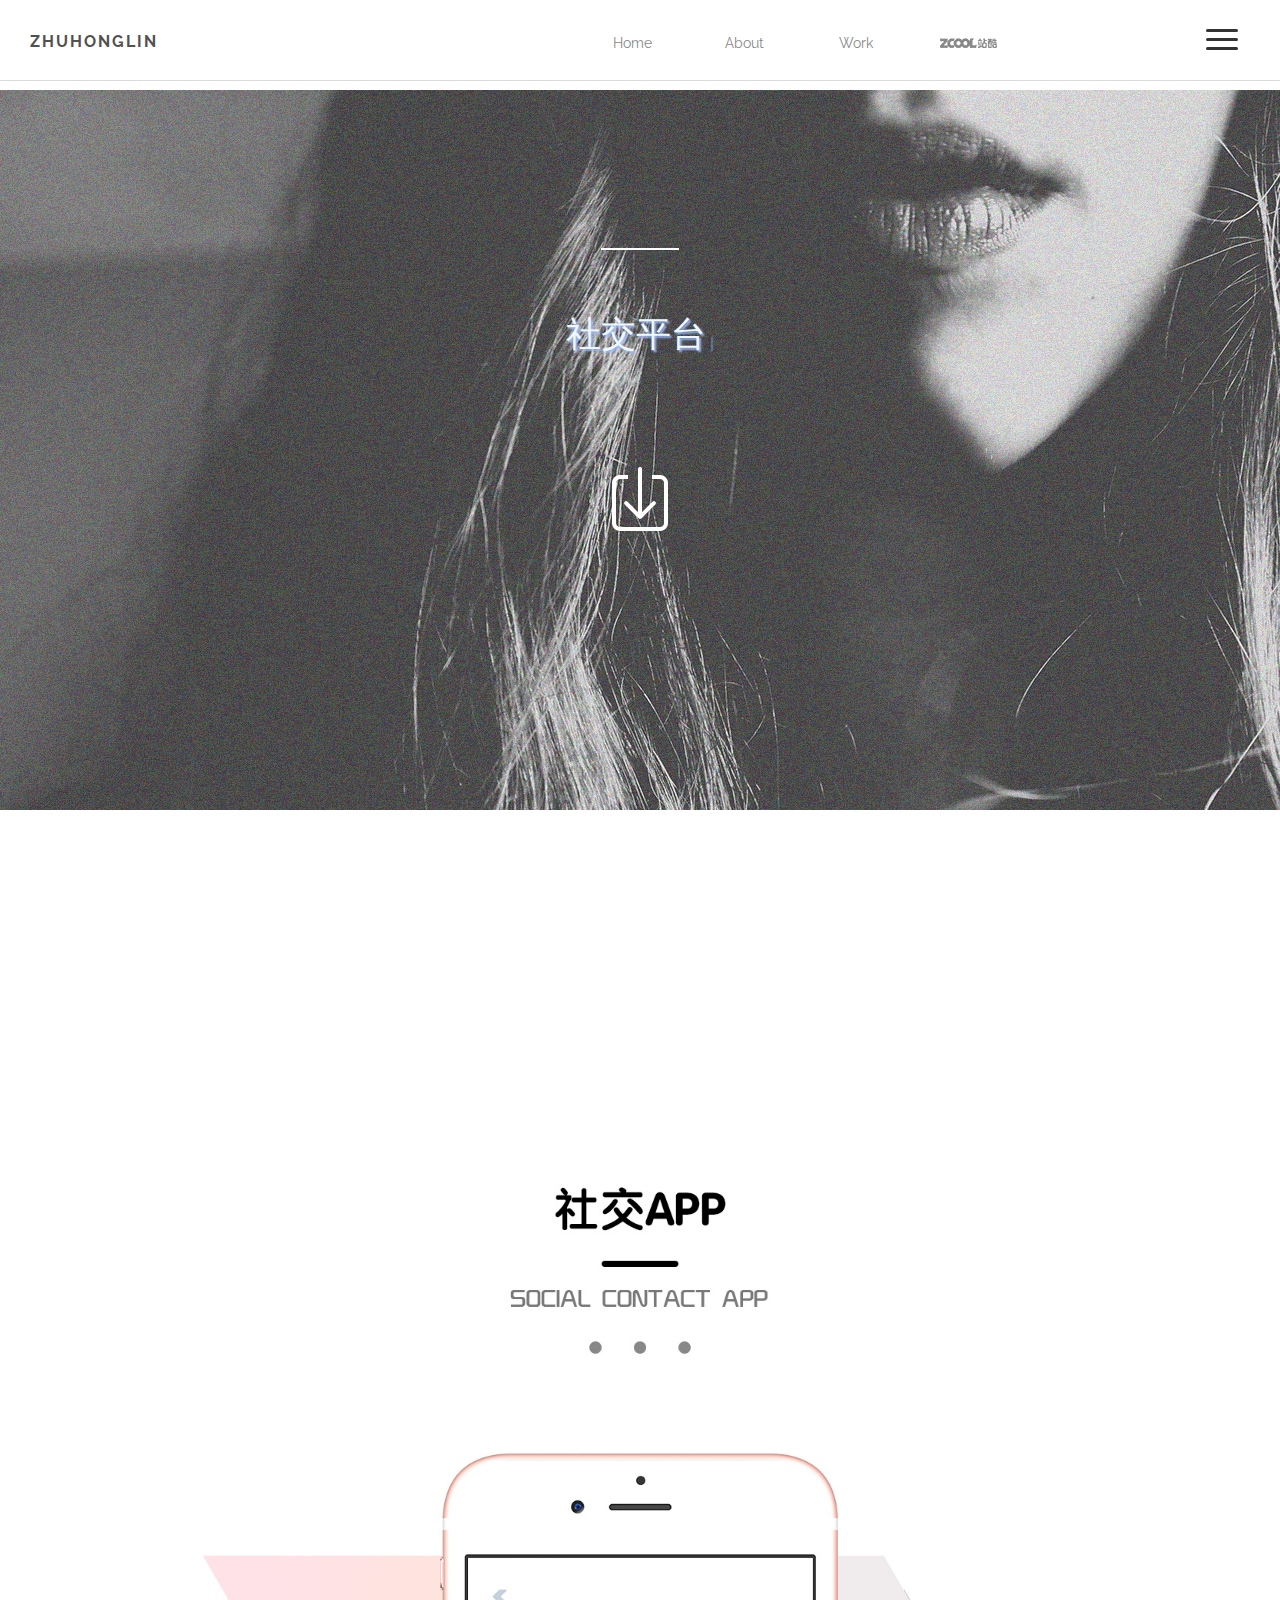
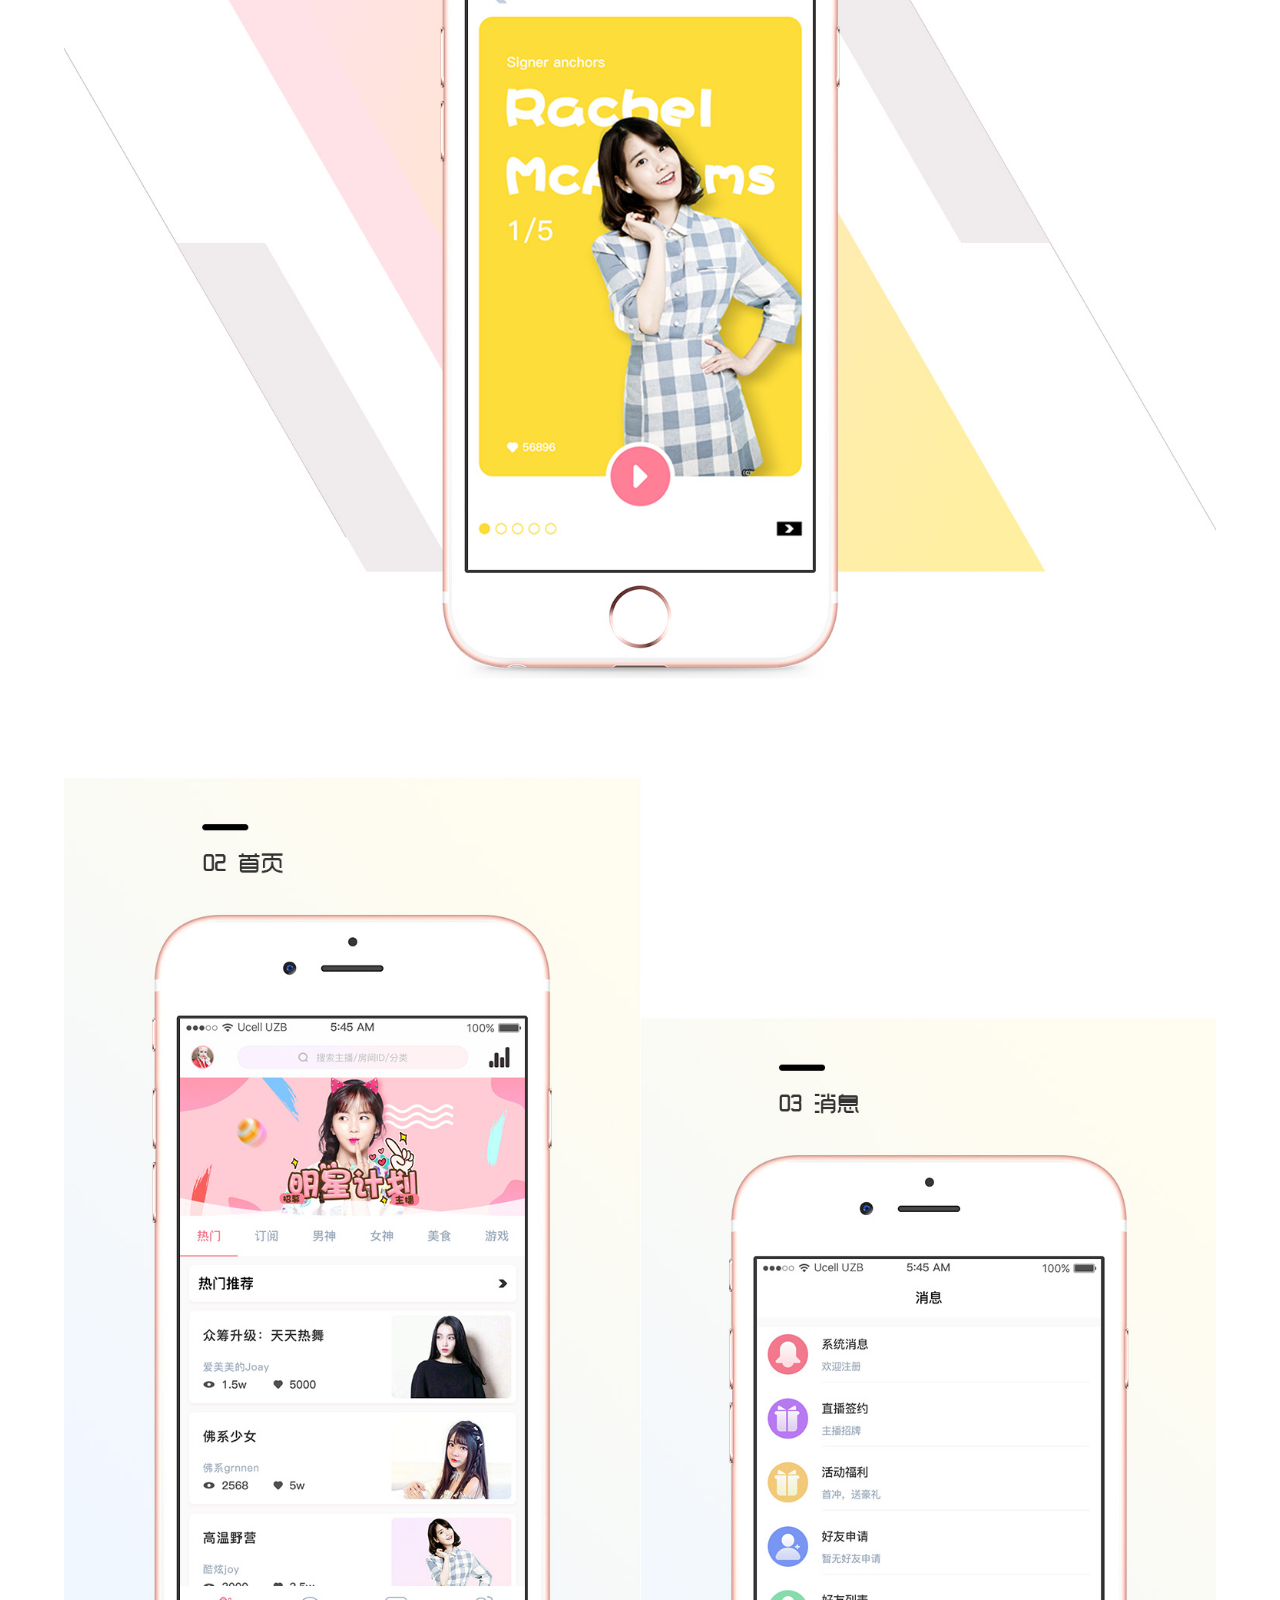
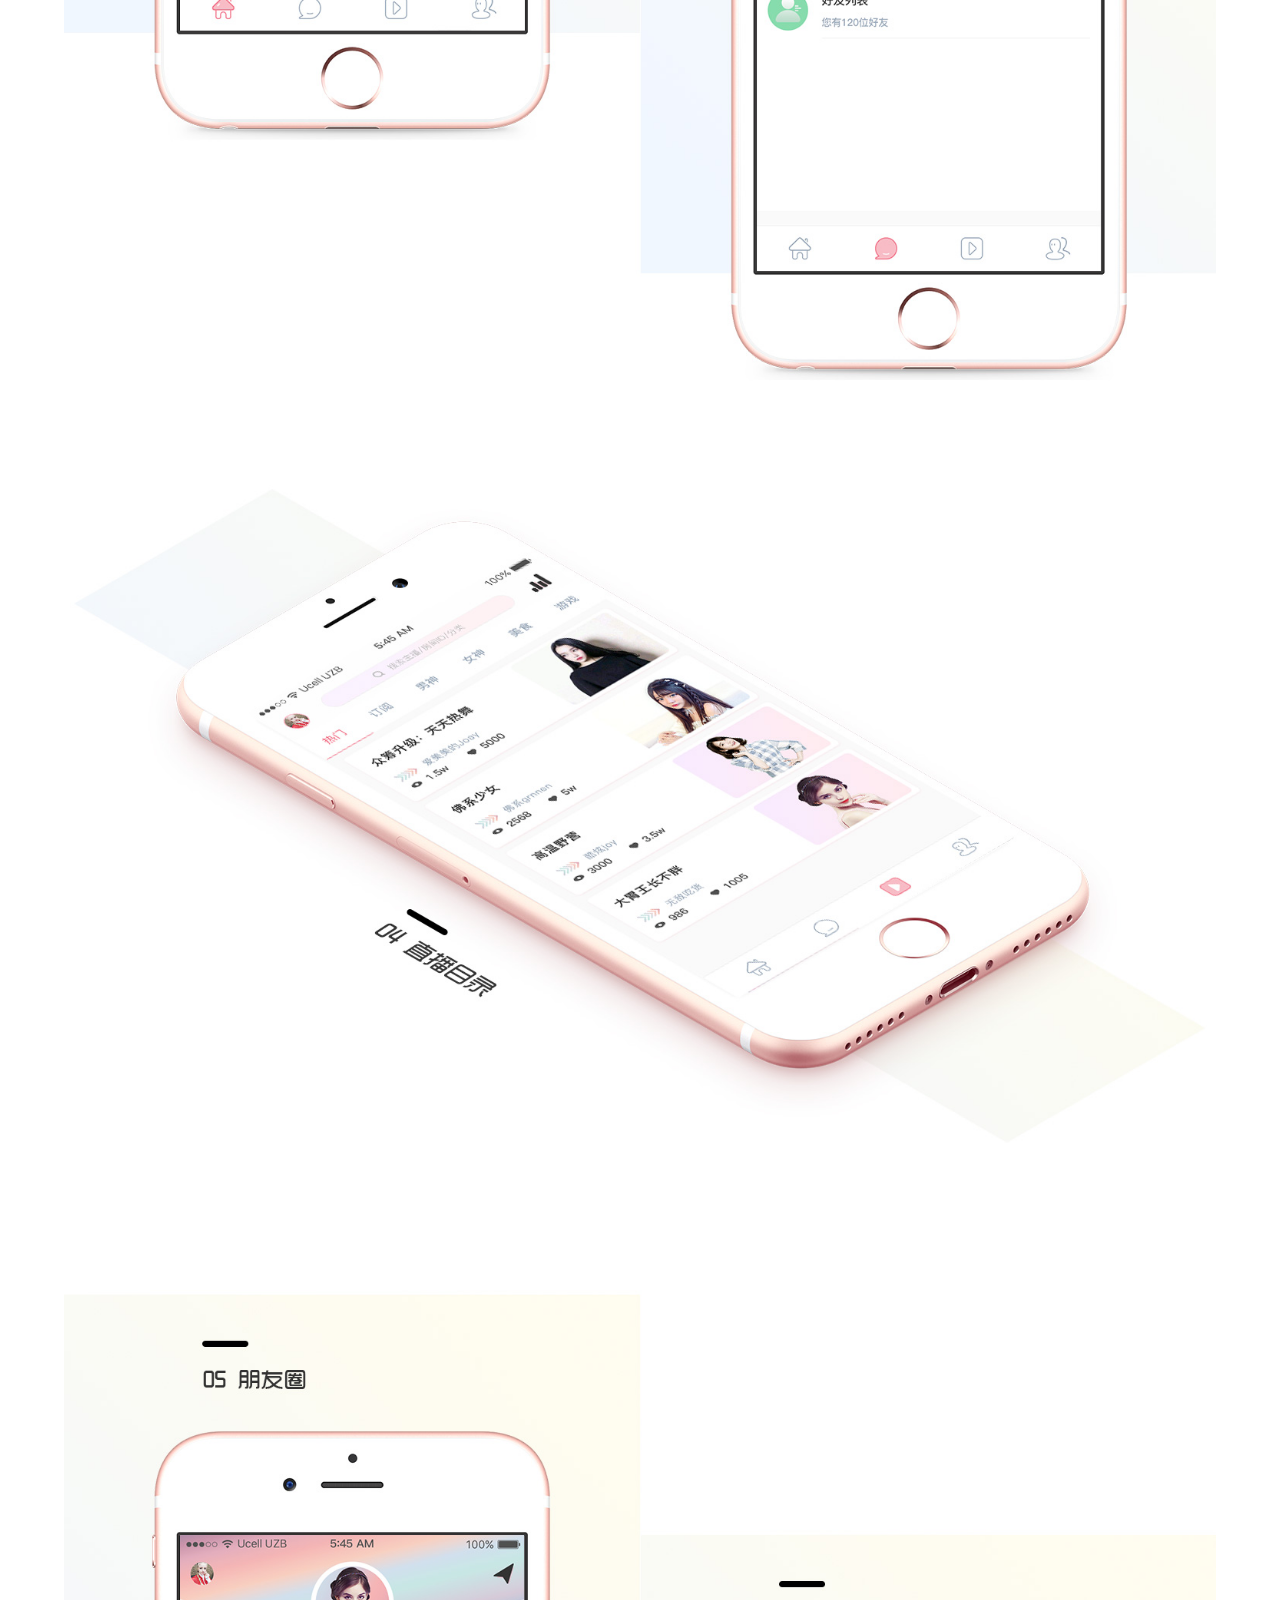
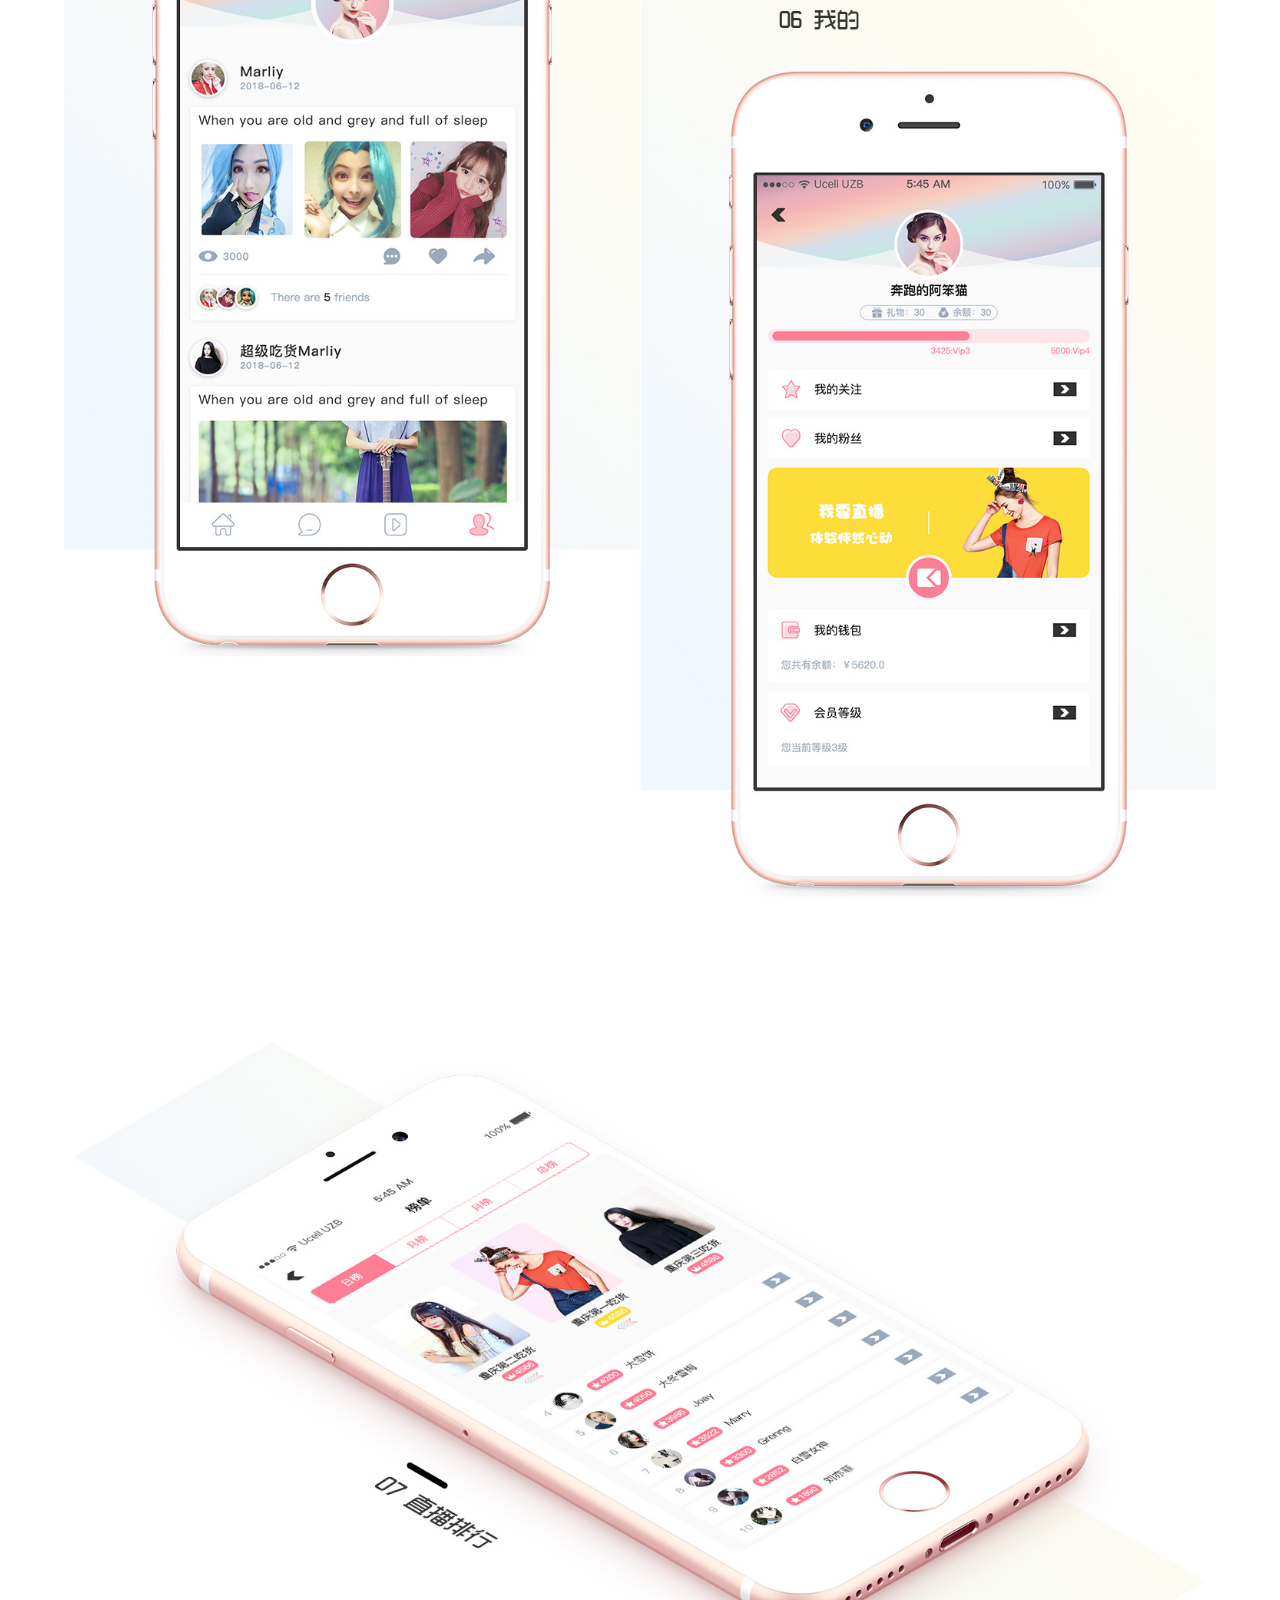
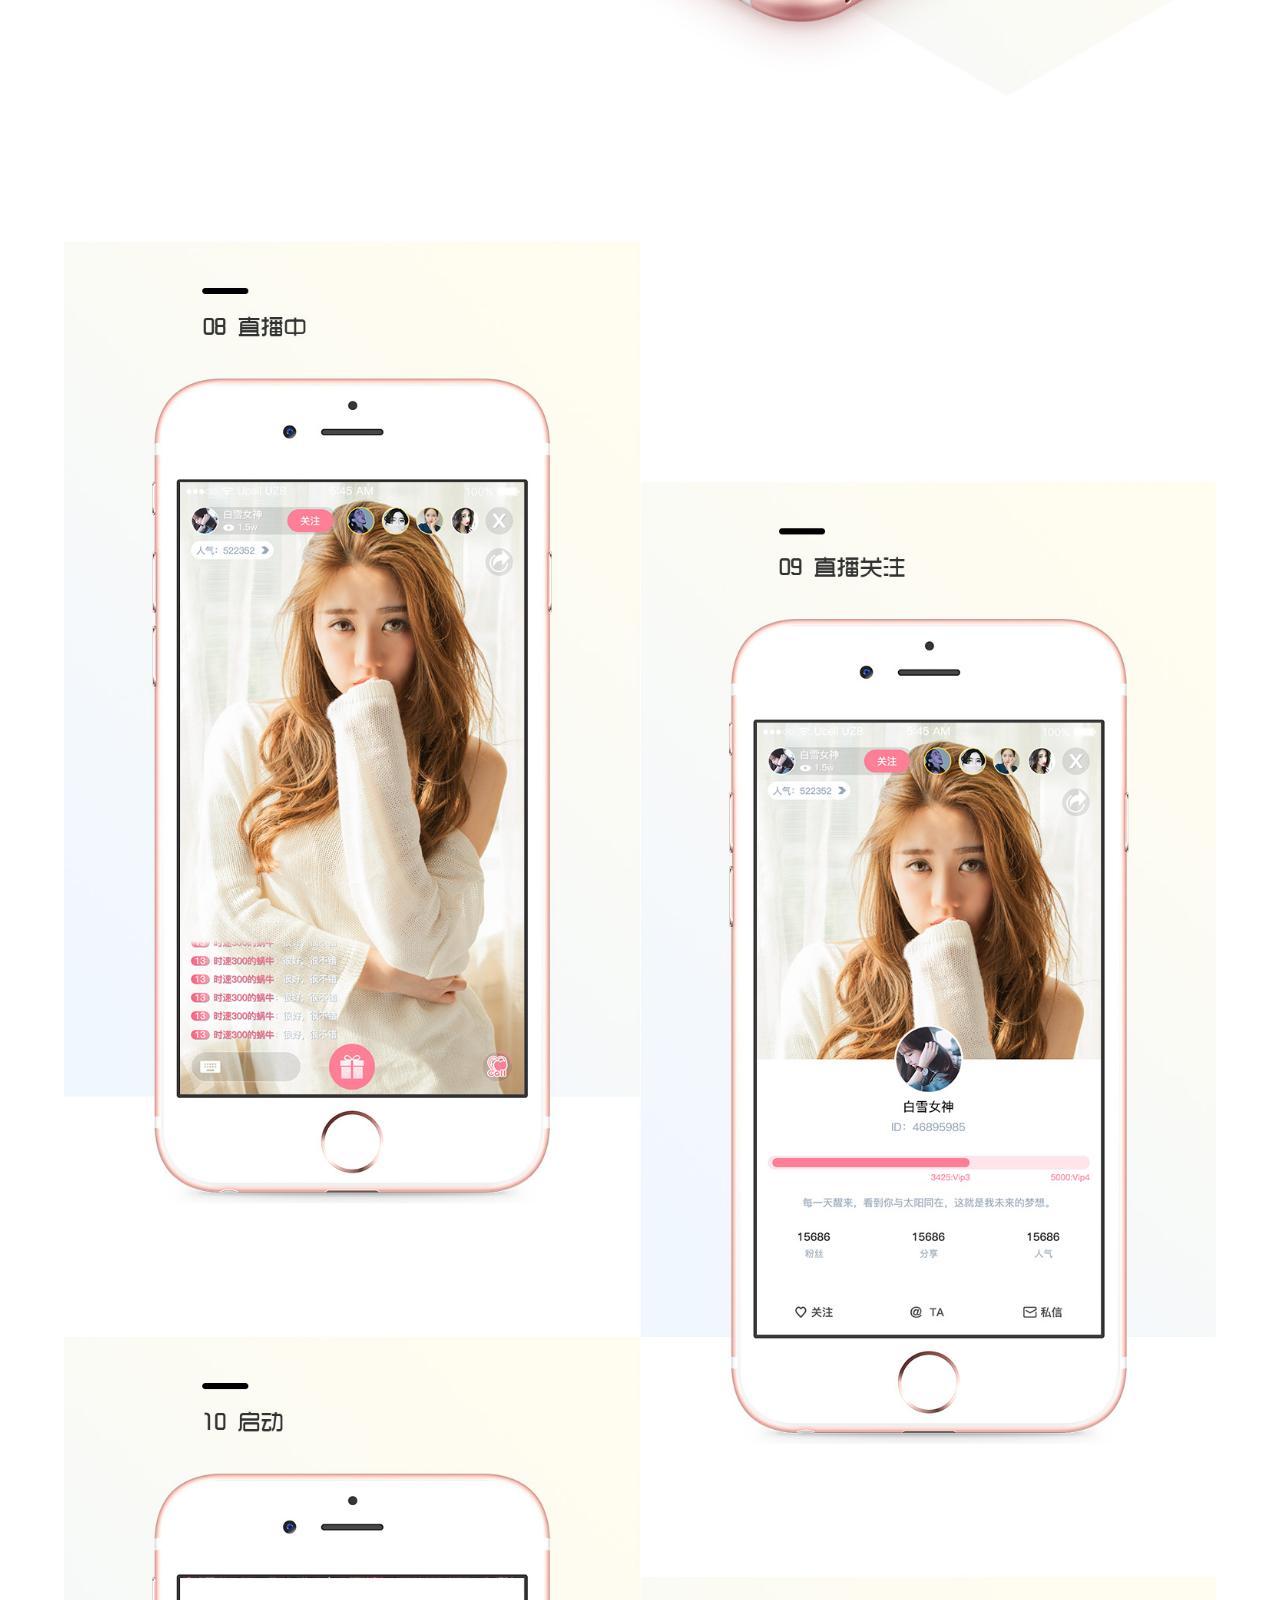
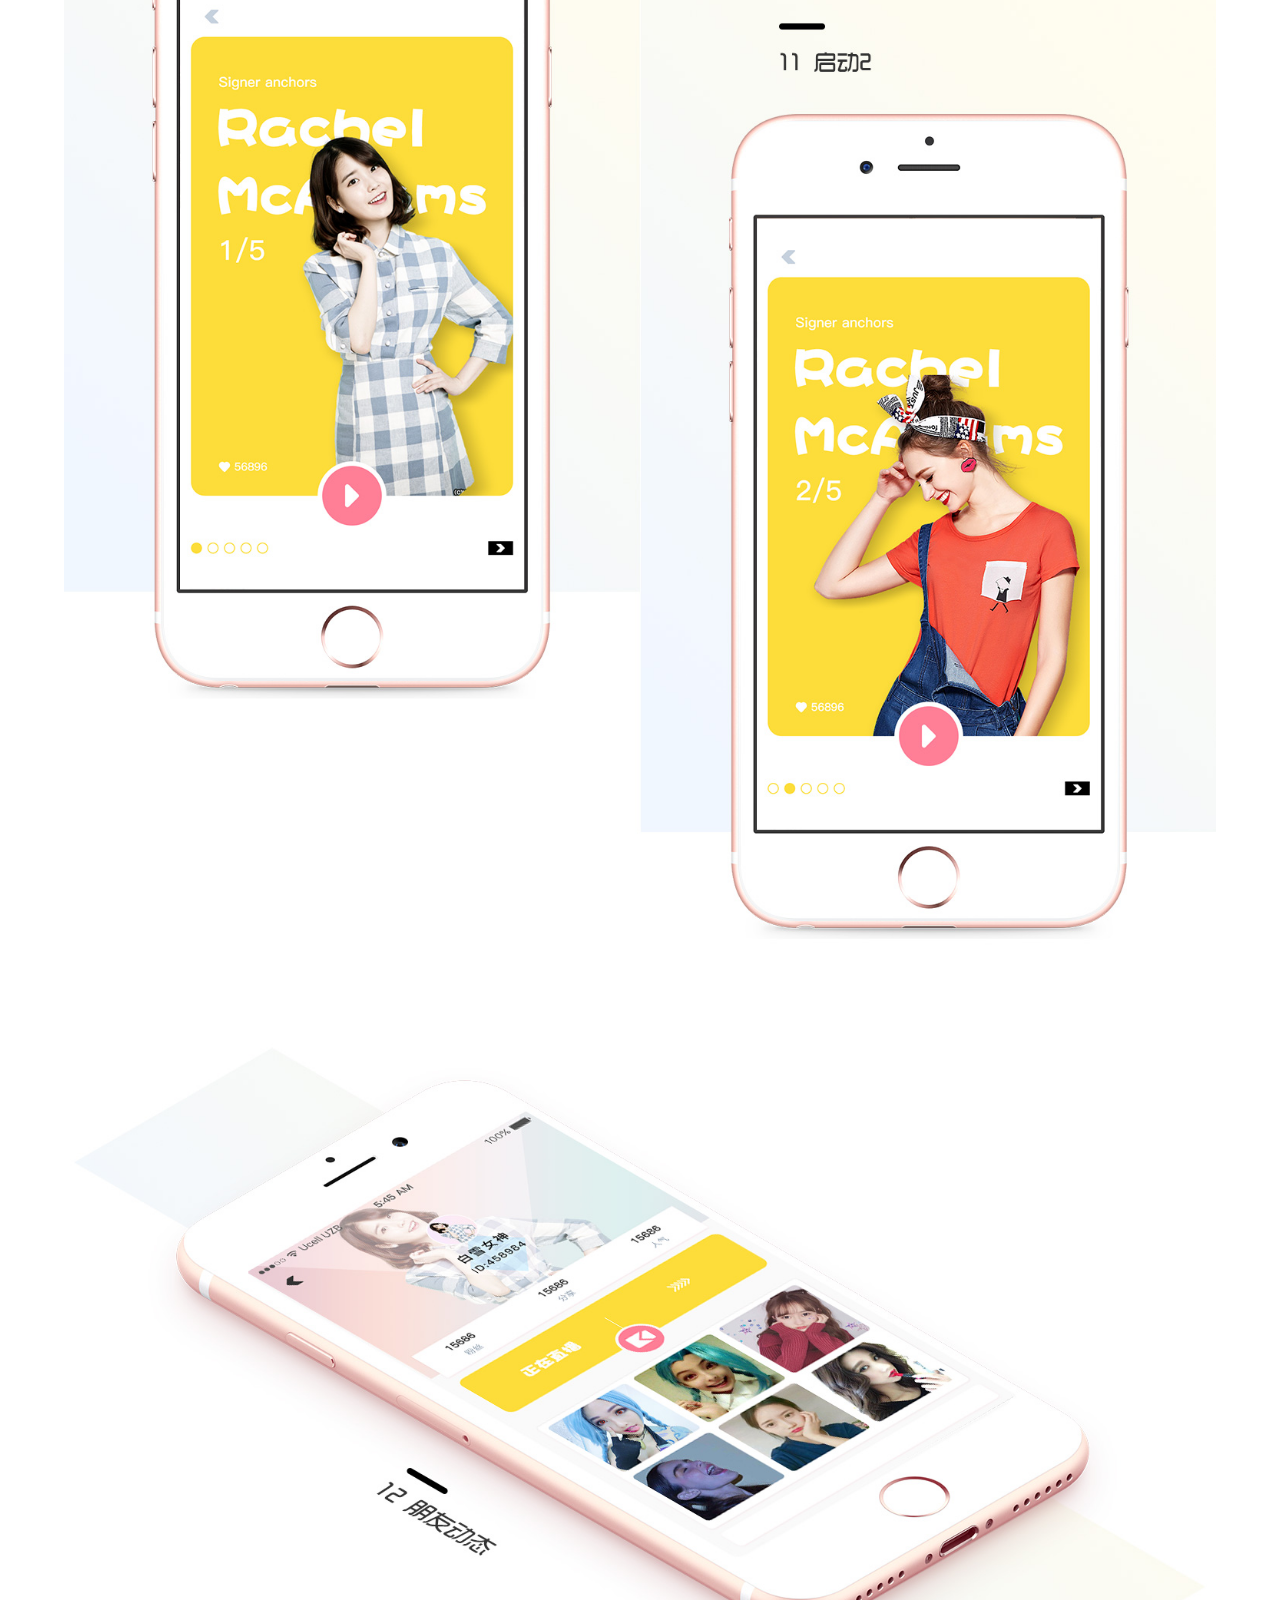
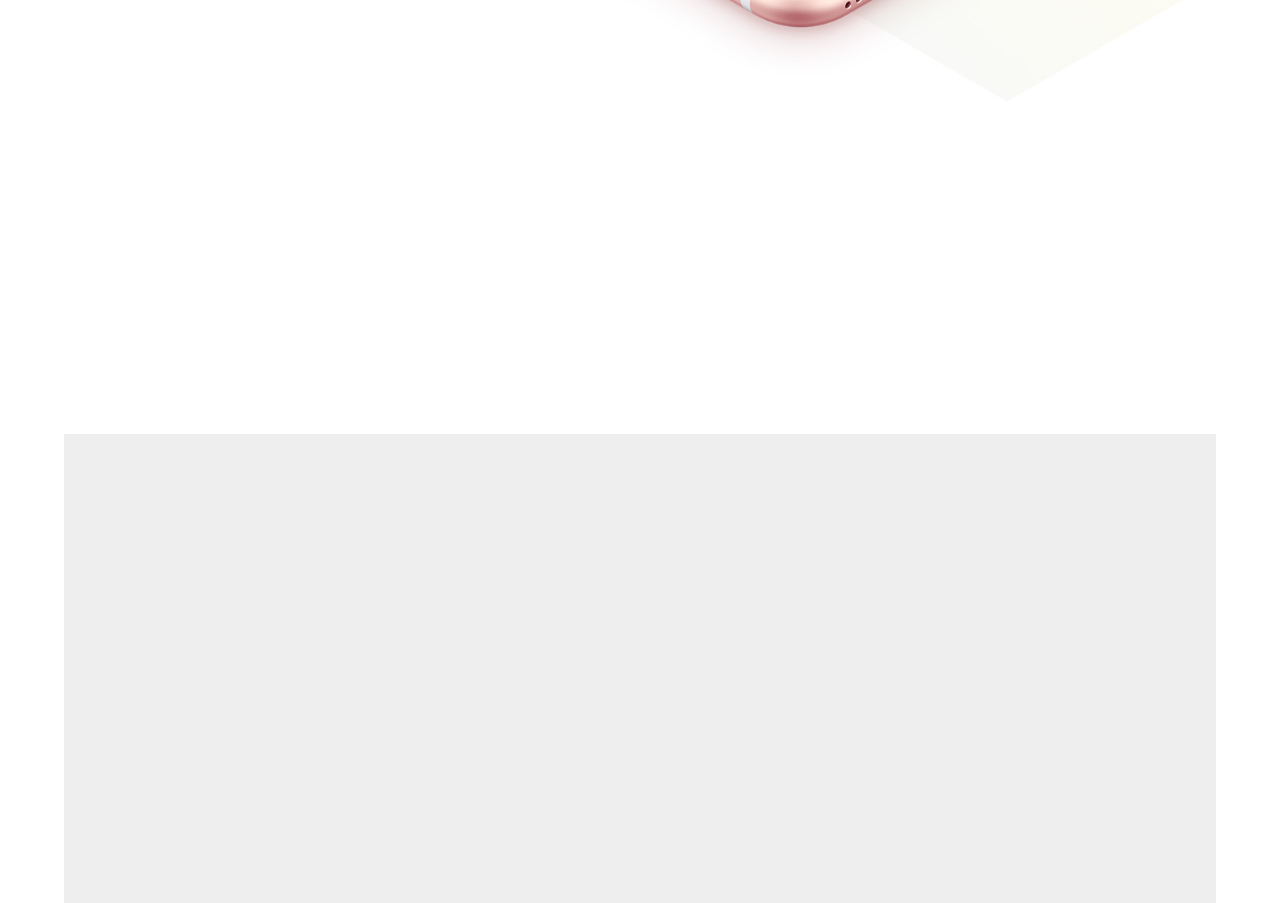
<file: xiangzhu.html>
<!DOCTYPE html>
<html>
<head>
<link rel="shortcut icon" href="Z.png">
<title>work-社交APP</title>
<link href="4bootstrap.css" rel="stylesheet" type="text/css" media="all" />
<!-- jQuery (necessary for Bootstrap's JavaScript plugins) -->
<script src="2jquery.min.js"></script>
<!-- Custom Theme files -->
<!--theme-style-->
<link href="4style.css" rel="stylesheet" type="text/css" media="all" />	
<!--//theme-style-->
<meta name="viewport" content="width=device-width, initial-scale=1">
<meta http-equiv="Content-Type" content="text/html; charset=utf-8" />
<meta name="keywords" content="" />
<script type="application/x-javascript"> addEventListener("load", function() { setTimeout(hideURLbar, 0); }, false); function hideURLbar(){ window.scrollTo(0,1); } </script>
<!---->
<link href='https://fonts.googleapis.com/css?family=Raleway:400,200,100,300,500,600,700,800,900' rel='stylesheet' type='text/css'>
<link href='https://fonts.googleapis.com/css?family=Open+Sans+Condensed:300,300italic,700' rel='stylesheet' type='text/css'>
<!-- start-smoth-scrolling -->
		<script type="text/javascript" src="2move-top.js"></script>
		<script type="text/javascript" src="2easing.js"></script>
		<script type="text/javascript">
			jQuery(document).ready(function($) {
				$(".scroll").click(function(event){		
					event.preventDefault();
					$('html,body').animate({scrollTop:$(this.hash).offset().top},1000);
				});
			});
		</script>
	<!-- start-smoth-scrolling -->
<link href="4styles.css" rel="stylesheet">
	<link rel="stylesheet" type="text/css" href="4component.css" />
	<!-- animation-effect -->
<link href="4animate.min.css" rel="stylesheet"> 
<script src="2wow.min.js"></script>
<script>
 new WOW().init();
</script>
<!-- //animation-effect -->

</head>
<script>
    function xy(event) {
        m = document.getElementById("banner-con");
        x = event.screenX;
        y = event.screenY;
        a = window.screen.width;
        b = window.screen.height;
        // m.innerHTML = "X 坐标: " + x + ", Y 坐标: " + y + "--" + a; 调试用
        x = -(x * 2 - a) / 100;
        y = -(y * 2 - b) / 100;
        m.style.transform = "translate3d(" + x + "px," + y + "px,0)";
    }
</script>

<body  onmousemove="xy(event)">
 <div class="preloader">
     <div class="spinner">
          <span class="spinner-rotate"></span>
     </div>
</div>

 <div class="Navigation">
		<div class="logo animated wow pulse" data-wow-duration="1000ms" data-wow-delay="500ms">
			<h1><a href="index.html">ZHUHONGLIN</a></h1>
		</div>
		<div class="nav-icon">		
			<a href="#" class="navicon"></a>
				<div class="toggle">
					<ul class="toggle-menu">
						<li><a class="active" href="index.html">Home</a></li>
						<li><a  href="work.html">work</a></li>
						<li><a  href="about.html">About</a></li>
					</ul>
				</div>
			<script>
			$('.navicon').on('click', function (e) {
			  e.preventDefault();
			  $(this).toggleClass('navicon--active');
			  $('.toggle').toggleClass('toggle--active');
			});
			</script>
		</div>
	<div class="navigation-nav">
	 	<ul class="nav-menu">
						<li><a class="zhanku"  href="https://www.zcool.com.cn/u/15545826"></a></li>
						<li><a  href="work.html">Work</a></li>
						<li><a  href="about.html">About</a></li>
						<li><a class="active" href="index.html">Home</a></li>
		</ul>
	</div>
</div>
 <div class="header">
	
	<!-- start search-->	
		<div class="banner">
			<div id="banner-con">
				<p class="animated wow fadeInLeft" data-wow-duration="1000ms" data-wow-delay="500ms"></p>
				<label></label>
				<div class="animat">
					<div id="typed-strings"><span>社交平台</span> <span>网络直播平台</span> <span></span> </div>
					<span id="typed" style="white-space:pre;"></span>
				</div>
				<a class="scroll down" href="#content-down"><img src="3down.png" alt=""></a>
			</div>
		</div>
	<div class="back-video">
		
		<div class="back"><img src="3work-banner (2).jpg"></div>
	</div>
</div>
<!--content-->
<div class="content" id="content-down">
	<div class="content-top-top">
		<div class="container">
			
			<div class="content-top work-con">
				<div class=" about-1 content-left animated wow fadeInLeft" data-wow-duration="1000ms" data-wow-delay="500ms">
					<h3>社交平台</h3>
					<!--<span>香猪微信小程序</span>-->
				</div>
				<!--<div class="col-md-8 content-right animated wow fadeInRight" data-wow-duration="1000ms" data-wow-delay="500ms">
					<p>wwww</p>
				</div>-->
				<div class="clearfix"> </div>
			</div>
		</div>
		<div class="work">
				<div class="work-con"><img src="3work-xiangzhu.jpg"></div>
		</div>
	</div>
</div>
<!--footer-->
	<div class="footer">
		<div class="container">
			<div class="footer-head">
				<div class="col-md-8 footer-top animated wow fadeInRight" data-wow-duration="1000ms" data-wow-delay="500ms">
					<div class="footer-text"><h1>Do you like it?</h1><h2>Maybe you can look at it</h2></div>
					<ul class="bottom">
						<li><a href="index.html">Home</a></li>
						<li><a  href="work.html">Work</a></li>
						<li><a  href="about.html">About</a></li>
<!--						<li><a  href="events.html">Events</a></li>
						<li><a  href="contact.html">Contact</a></li>-->
					</ul>					
						<span>894671407@qq.com</span>
				</div>
			<div class="clearfix"> </div>
					
			</div>
		</div>
	</div>		
	<!--//footer-->
<script src="2typed.js" type="text/javascript"></script> 
<script>
    $(function(){

        $("#typed").typed({
            // strings: ["Typed.js is a <strong>jQuery</strong> plugin.", "It <em>types</em> out sentences.", "And then deletes them.", "Try it out!"],
            stringsElement: $('#typed-strings'),
            typeSpeed: 100,
            backDelay: 1000,
            loop: true,
            contentType: 'html', // or text
            // defaults to false for infinite loop
            loopCount: false,
            callback: function(){ foo(); },
            resetCallback: function() { newTyped(); }
        });

        $(".reset").click(function(){
            $("#typed").typed('reset');
        });

    });

    function newTyped(){ /* A new typed object */ }

    function foo(){ console.log("Callback"); }

</script>
<script src="2custom.js"></script>
</body>
</html>
</file>
<file: 4style.css>
.news-bottom2 p.headerbody{
	background:#fff;	
	font-family: 'Open Sans Condensed', sans-serif;
}
body a{
	transition: 0.5s all;
	-webkit-transition: 0.5s all;
	-o-transition: 0.5s all;
	-moz-transition: 0.5s all;
	-ms-transition: 0.5s all;
}
 ul{
	padding: 0;
	margin: 0;
}
h1,h2,h3,h4,h5,h6,label,p{
	margin:0;	
}
.logo{
	float:left;
}
.logo h1  {
	font-family: 'Raleway', sans-serif;
	font-weight: 700;
	letter-spacing: 2px;
	margin-top: 14px;
	margin-left: 30px;
}
.logo a {
	dispaly:block; 
    color: #515151;
	text-decoration:none;
    margin: auto auto;
    text-align: center;
    height: 100%;
	font-size: 16px;
}
.logo a img {
    margin: 0px 4px;
}
.logo1{
	float:left;
}
.logo1 h1  {
	font-family: 'Raleway', sans-serif;
	font-weight: 700;
	letter-spacing: 2px;
	margin-top: 14px;
	margin-left: 30px;
}
.logo1 a {
	dispaly:block; 
    color: #DBDBDB;
	text-decoration:none;
    margin: auto auto;
    text-align: center;
    height: 100%;
	font-size: 16px;
}
.logo1 a img {
    margin: 0px 4px;
}
.nav-icon {
    float: right;
	margin-right: 3em;
	margin-top: 2em;
}
.index-icon {
    float: right;
	margin-right: 3em;
	margin-top: 2em;
}
i.glyphicon.glyphicon-menu-hamburger {
    color: #fff;
    font-size: 2em;
}
/*--banner--*/
.about{
	width:100%;
	background-size:cover;
	height:800px;
	display:block;
	padding-top: 60px;
}
.header-index{
	width:100%;
	background-size:cover;
	display:block;
}
.header{
	background:url( ) no-repeat left;
	width:100%;
	background-size:cover;
	min-height:800px;
	display:block;
	padding-top: 60px;
}
.header-copy{
	background:url( ) no-repeat left;
	width:100%;
	background-size:cover;
	height:800px;
	display:block;
}
.head{
	min-height:89px;
}
/*--banner--*/
.banner{
	text-align:center;
	margin-top: 10em;	
}
.banner h4 {
    color:#97824B;
    font-size: 3em;
    border: 2px solid #fff;
    padding: 1em;
    width: 50%;
    margin: 0 auto;
    font-weight: 700;
	font-family: 'Raleway', sans-serif;
}
.banner p {
    font-size: 2em;
    color: #fff;
    text-transform: uppercase;
}
.banner label {
    width: 78px;
    height: 2px;
    background-color: #fff;
    margin: 2em 0;
}
.down {
    margin-top: 4em;
    display: block;
}
/*--content--*/
.hover-fold {
  background:#005238;
  height: 300px;
  margin: 0px auto;
  -moz-perspective: 1500;
  -webkit-perspective: 1500;
  perspective: 1500;
  position: relative;
  width:100%;
}
.hover-fold h4 {
  border-bottom: 3px double #fff;
  margin: 0 40px;
  padding: 3em 0 0.7em;
  color:#fff;
  font-size:2em;
  font-family: 'Raleway', sans-serif;
}
.hover-fold .top {
  height: 50%;
  -moz-transition: all 0.5s ease-out;
  -o-transition: all 0.5s ease-out;
  -webkit-transition: all 0.5s ease-out;
  transition: all 0.5s ease-out;
  -moz-transform: rotateX(0deg);
  -ms-transform: rotateX(0deg);
  -webkit-transform: rotateX(0deg);
  transform: rotateX(0deg);
  -moz-transform-origin: 0 100%;
  -ms-transform-origin: 0 100%;
  -webkit-transform-origin: 0 100%;
  transform-origin: 0 100%;
  -moz-transform-style: preserve-3d;
  -webkit-transform-style: preserve-3d;
  transform-style: preserve-3d;
  position: absolute;
  top: 0px;
  width: 100%;
  z-index: 10;
}
.hover-fold .top .face {
  -moz-backface-visibility: hidden;
  -webkit-backface-visibility: hidden;
  backface-visibility: hidden;
  position: absolute;
}
.hover-fold:hover .top {
  -moz-transform: rotateX(-180deg);
  -ms-transform: rotateX(-180deg);
  -webkit-transform: rotateX(-180deg);
  transform: rotateX(-180deg);
}
.hover-fold .front {
  background: url(../images/aa.jpg) top;
  height: 100%;
  /*has to be 100% of .top */
  width: 100%;
}
.hover-fold .back {
  background: #005238;
  height: 100%;
  /*has to be 100% of .top */
  padding: 0 40px;
  -moz-transform: rotateX(180deg);
  -ms-transform: rotateX(180deg);
  -webkit-transform: rotateX(180deg);
  transform: rotateX(180deg);
  width: 100%;
}
.hover-fold .back p {
  margin: 0;
  color:#fff;
  font-size:1.15em;
  line-height:2em;
}
.hover-fold .bottom {
  background: url(../images/aa.jpg) bottom;
  height: 50%;
  position: absolute;
  top: 50%;
  width: 100%;
  z-index: 0;
}
.hover-fold .front1 {
  background: url(../images/aa1.jpg) top;
}
.hover-fold .bottom1{
  background: url(../images/aa1.jpg) bottom;
}
.hover-fold .front2 {
  background: url(../images/aa2.jpg) top;
}
.hover-fold .bottom2{
  background: url(../images/aa2.jpg) bottom;
}
/*--content--*/
.content-top-top {
    padding: 5em 0;
}
.content-top {
    padding: 0em 0 6em;
}
.content-left h3{
	padding-bottom: 30px;
	font-size:2.4em;
	color: #000;
   font-family: Helvetica,"PingFang sc";
   font-weight:700;
}
.about-icon1{
	margin-top: 50px;
	float: left;
	width: 100px;
	height: 20px;
}
.about-icon2{
	margin-top: 50px;
	float: left;
	width: 100px;
	height: 20px;
}
.about-icon1>a{
	float: left;
	display: block;
	width: 100px;
	height: 20px;
	background: url( file:///F:/zhuhonglin/images/about-ion2.png)no-repeat 50% 50%;
}
.about-icon2>a{
	float: left;
	display: block;
	width: 100px;
	height: 20px;
	margin-left: 30px;
	background: url(file:///F:/zhuhonglin/images/about-icon1.png)no-repeat 50% 50%;
}
.about-icon1>a:hover{
	background: url(  file:///F:/zhuhonglin/images/about-ion2-hover.png)no-repeat 50% 50%;
}
.about-icon2>a:hover{

	background: url( file:///F:/zhuhonglin/images/about-icon1-hover.png)no-repeat 50% 50%;
}
.content-left span{
	font-family: Helvetica,"PingFang sc";
	font-size:1.2em;
	color:#333;
}
.content-left P{
	font-size:1.1em;
	font-family: Raleway, sans-serif;
	color:#888;
	margin-top: 30px;
}
.content-right p{
	font-size:1.15em;
	color:#777;
	line-height: 2em;
}
.content-left label {
    display: block;
    margin: 0.4em 0;
}
.content-left label:before,.content-left label:after{
	width: 45px;
    height: 2px;
    display: inline-block;
    vertical-align: middle;
    content: "";
    margin: 0 1%;
    background-color: #97824b;
}
.content-left i{
	font-size:1em;
	color:#97824b;
}
.tlinks{text-indent:-9999px;height:0;line-height:0;font-size:0;overflow:hidden;}
/*--service--*/
.services-top {
    padding: 0em 0 4em;
}
.services-left {
    float: right;
    text-align: right;
}
.services-left h3{
	font-size:3em;
	color: #005238;
   font-family: 'Raleway', sans-serif;
   font-weight:700;
}
.services-left span{
	font-size:2em;
	color:#000;
}
.services-right p{
	font-size:1.15em;
	color:#fff;
	line-height: 2em;
}
.services-left label {
    display: block;
    margin: 0.4em 0;
}
.services-left label:before,.services-left label:after{
	width: 45px;
    height: 2px;
    display: inline-block;
    vertical-align: middle;
    content: "";
    margin: 0 1%;
    background-color: #fff;
}
.services-left i{
	font-size:1em;
	color:#fff;
}
.services {
    background: #97824b;
    padding: 6em 0;
}
.service-grid1 i {
    font-size: 2em;
    border: 3px solid #000;
    width: 80px;
    height: 80px;
    text-align: center;
    line-height: 3em;
    color: #000;
}
.ser-bottom {
    float: left;
    width: 14%;
}
.ser-bottom img {
    border-radius: 100px;
}
.ser-top {
    float: left;
    width: 80%;
	margin-left:5%;
}
.ser-top h5 {
    color: #005238;
    font-size: 2em;
	font-family: 'Raleway', sans-serif;
	font-weight: 700;
}
.ser-top p {
    font-size: 1.15em;
    color: #fff;
    line-height: 2em;
}
.ser-bottom a {
    color: #fff;
    font-size: 1.5em;
}
.service-bottom1 {
    margin-bottom: 2em;
}
.service-bottom1:last-child {
    margin-bottom: 0em;
}
.service-grid {
    margin-bottom: 8em;
}
.service-grid:last-child {
    margin-bottom: 0em;
}
.service-top {
    margin-top: 1.2em;
}
/*--events--*/
.news-bottom1 {
	position: relative;
}
.news-bot {
    margin-bottom: 60px;
}
.news-bot:last-child {
    margin-bottom: 0em;
}
ul.grid-news li {
    display: inline-block;
}
 ul.grid-news li span {
	    font-family: Raleway, sans-serif;
    text-decoration: none;
    font-size: 1.1em;
    color: #bdbdbd;
    display: inline-block;
}
ul.grid-news li i {
    margin: 0 5px 0 0;
    color: #dbdbdb;
}
ul.grid-news li b {
    color: #fff;
    margin: 0 1em;
}
.news-bottom2 {
    position: absolute;
    bottom: 7%;
    width: 86%;
    left: 6%;
}
.news-bottom2 p{
   font-size:1em;
   color:#fff;
    font-family: Helvetica,"PingFang sc";
    font-weight: 700;
}
/*--conent--*/
.content-item {
  background: url( 3ne.jpg) no-repeat 50% 50%;
  -moz-backface-visibility: hidden;
  -webkit-backface-visibility: hidden;
  backface-visibility: hidden;
  height: 320px;
  overflow: hidden;
  position: relative;
  z-index: 10;
  border-radius: 5px;
  	margin-bottom: 15px;
  	padding: 0;
  	top: 0;
  	-webkit-transition: all ease-in-out 0.4s;
  	transition: all ease-in-out 0.4s;
}
.content-item:hover{
 	box-shadow: 0px 16px 22px 0px rgba(90, 91, 95, 0.3);
  	top: -5px;
}
.content-item1 {
  background: url( 3ne1.jpg) no-repeat 50% 50%;
}
.content-item2 {
  background: url( 3ne2.jpg) no-repeat 50% 50%;
}
.content-item3 {
  background: url( 3ne3.jpg) no-repeat 50% 50%;
}
.content-item4 {
  background: url( 3ne4.jpg) no-repeat 50% 50%;
}
.content-item5 {
  background: url( 3ne5.jpg) no-repeat 50% 50%;
}
.content-item6 {
  background: url( 3ne6.jpg) no-repeat 50% 50%;
}
.content-item7 {
  background: url( 3ne7.jpg) no-repeat 50% 50%;
}
.content-item8 {
  background: url( 3ne8.jpg) no-repeat 50% 50%;
}
.content-item9 {
  background: url( 3ne9.jpg) no-repeat 50% 50%;
}
.content-item10 {
  background: url( 3ne10.jpg) no-repeat 50% 50%;
}
.content-item11 {
  background: url( 3ne11.jpg) no-repeat 50% 50%;
}
.content-item12 {
  background: url( ) no-repeat 50% 50%;
}
.content-item .overlay {
  border-bottom: 100px solid RGBA(40,30,35,0);
  border-left: 100px solid transparent;
  bottom: 0;
  height: 0;
  opacity: .95;
  position: absolute;
  right: 0;
  text-indent: -9999px;
  -moz-transition: all 0.5s ease-out;
  -o-transition: all 0.5s ease-out;
  -webkit-transition: all 0.5s ease-out;
  transition: all 0.5s ease-out;
  width: 0;
}
.content-item:hover .overlay {
  border-bottom: 800px solid RGBA(40,30,35,0.1);
  border-left: 800px solid transparent;
  -moz-transition: all 0.5s ease-out;
  -o-transition: all 0.5s ease-out;
  -webkit-transition: all 0.5s ease-out;
  transition: all 0.5s ease-out;
  z-index:-1;
}
/*--footer--*/
.footer {
    background-color: #fff;
}
.footer-head{
	background-color: #eee;
}
ul.in li {
    display:inline-block;
}
ul.in li a {
    color: #FFFFFF;
    font-size: 2em;
    text-decoration: none;
    padding: 0 2em 0 0;
    display: block;
}
ul.in li a:hover {
    color: #97824b;
}
.footer-top span{
	line-height: 80px;
	height: 80px;
	font-size: 1.2em;
    color: #888;
    font-family: Raleway, sans-serif;
    border-top: 2px solid #f8f8f8;
    width: 80%;
    display: block;
	margin: 2em auto;
	text-align: center;
	font-weight: 200;
}
.footer-top p{
	font-size:1.2em;
	color:#fff;	
}
.footer-top p a{
	text-decoration:none;
	color:#fff;	
}
p.footer-class{
    font-size: 1.2em;
    color: #fff;
}
p.footer-class a{
	text-decoration:none;
	color:#97824B;	
}
p.footer-class a:hover{
	color:#fff;	
}
.footer-bottom h2{
	font-size: 2em;
    color: #fff;
	font-family: 'Raleway', sans-serif;
    font-weight: 700;
    line-height: 1em;
}
.footer-bottom p{
	font-size:1.2em;
	color:#fff;
	margin-bottom: 1.5em;
	line-height:2em;
}
.footer-bottom label {
    display: block;
    margin: 0.4em 0;
}
.footer-bottom label:before, .footer-bottom label:after {
    width: 45px;
    height: 2px;
    display: inline-block;
    vertical-align: middle;
    content: "";
    margin: 0 1%;
    background-color: #97824b;
}
.footer-bottom i {
    font-size: 1em;
    color: #97824b;
}
/*----*/
.social-ic li{
	display:inline-block;
}
.social-ic li a i {
    width: 40px;
    height: 40px;
    display: block;
	background:  url(../images/img-sprite.png)no-repeat 0px 2px;
    margin: 0 0.5em;
	transition: 0.5s all;
	-webkit-transition: 0.5s all;
	-o-transition: 0.5s all;
	-moz-transition: 0.5s all;
	-ms-transition: 0.5s all;
	    border:3px double #97824b;
}
.social-ic li a i:hover {
	background: #97824b url(../images/img-sprite.png)no-repeat 0px 2px;
}
.social-ic li a i.ic {
	background: url(../images/img-sprite.png)no-repeat -75px 2px;
}
.social-ic li a i.ic:hover {
	background: #97824b url(../images/img-sprite.png)no-repeat -75px 2px;
}
.social-ic li a i.ic1 {
	background: url(../images/img-sprite.png)no-repeat -145px 2px;
}
.social-ic li a i.ic1:hover {
	background: #97824b url(../images/img-sprite.png)no-repeat -145px 2px;
}
.social-ic li a i.ic2 {
	background: url(../images/img-sprite.png)no-repeat -229px 2px;
}
.social-ic li a i.ic2:hover {
	background: #97824b url(../images/img-sprite.png)no-repeat -229px 2px;
}
.social-ic li a i.ic3 {
	background: url(../images/img-sprite.png)no-repeat -305px 2px;
}
.social-ic li a i.ic3:hover {
	background: #97824b url(../images/img-sprite.png)no-repeat -305px 2px;
}
/*--//footer--*/
/*--about--*/
.events-left h3{
	font-size:3em;
	color: #005238;
   font-family: 'Raleway', sans-serif;
   font-weight:700;
}
.events-left span{
	font-size:2em;
	color:#000;
}
.events-right p{
	font-size:1.15em;
	color:#777;
	line-height: 2em;
}
.events-left label {
    display: block;
    margin: 0.4em 0;
}
.events-left label:before,.events-left label:after{
	width: 45px;
    height: 2px;
    display: inline-block;
    vertical-align: middle;
    content: "";
    margin: 0 1%;
    background-color: #97824b;
}
.events-left i{
	font-size:1em;
	color:#97824b;
}
.events-bottom1 {
    padding: 0;
}
.events-bottom2 {
    padding: 2.9em;
    background-color:#ECECEC;
}
.events-bottom2 h3{
    font-size: 2em; 
    color: #005238;
    font-family: 'Raleway', sans-serif;
    font-weight: 700;	
}
.events-bottom2 label {
    display: block;
    margin: 0.4em 0;
}
.events-bottom2 label:before,.events-bottom2 label:after{
	width: 45px;
    height: 2px;
    display: inline-block;
    vertical-align: middle;
    content: "";
    margin: 0 1%;
    background-color: #97824b;
}
.events-bottom2 label i {
    font-size: 1em;
    color: #97824b;
}
.events-bottom2 p {
    font-size: 1.15em;
    color: #777;
    line-height: 2em;
}
.read-more{
    text-align: center;
	text-decoration:none;
    padding-top: 1.8em;
	margin-top:1.8em;
    border-top: 1px solid #005238;
}
.read-more a {
    font-size: 1.3em;
    color: #005238;
    text-align: center;
    display: inline-block;
	text-decoration:none;
}
.events-bottom {
    margin-top: 4em;
}
.events {
    padding: 6em 0;
}
/*--contact--*/
.contact {
	padding: 6em 0 ;
}
.contact-para p{
	margin:0 0;
	font-size:1em;
}
.contact-para h5, .contact-map h5 {
    margin:0 0 1em;
    font-weight: 700;
    font-size: 1.4em;
    color: #97824b;
    font-family: 'Raleway', sans-serif;
}
p.your-para{
	color:#8d8d8d;
	margin: 0 0 0.3em;
}
.grid-contact {
	padding: 0 0 1.5em;
}
.contact-grid li.list-grid{
	list-style:none;
	border:1px solid #8d8d8d;
	background: #fff;
}
.contact-grid input[type="text"],
.contact-grid input[type="password"]{
	width: 100%;
    padding: 0.6em 1em;
    outline: none;
    border: 1px solid #8A8A8A;
    -webkit-appearance: none;
}
.contact-grid  p{
	margin: 0 0 0.5em;
	font-size:1.2em;
	float: left;
	width: 85%;
}
.contact-para textarea{
	resize:none;
	width: 95%;
	padding: 1em;
	margin:0 1em ;
	background: none;
	outline:none;
	border:1px solid #8d8d8d;
	-webkit-appearance: none;
}
.contact-para input[type="submit"]{
	font-size: 1.3em;
	background: #005238;
    padding: 0.5em 2em;
	text-align: center;
	color: #fff;
	border: none;
	outline: none;
	margin: 0 auto;
	-webkit-appearance: none;
	font-weight: 700;
	transition: 0.5s all;
	-webkit-transition: 0.5s all;
	-o-transition: 0.5s all;
	-ms-transition: 0.5s all;
	-moz-transition: 0.5s all;
}
p.msg-para{
	margin:0 1em 0.6em;
}
.contact-para input[type="submit"]:hover{
	background: #97824b;
}
.send {
	padding: 1em 1em 0;
}
.map iframe{
	width: 100%;
	height: 242px;
	border: none;
}
.contact-top {
    padding-top: 3em;
}
/*----*/
.address h4 {
    font-weight: 700;
    font-size: 1.4em;
    color: #97824b;
    font-family: 'Raleway', sans-serif;
	    margin: 1em 0 0.2em;
}
.address p {
    font-size:1.2em;
    color: #777;
    line-height: 2em;
}
.address p a{
    color: #777;
	text-decoration:underline;
}
.address p a:hover{
    color: #000;
	text-decoration:none;
}
/*--blog--*/
.blog-grid h3{
	font-size: 1.3em;
	text-transform: uppercase;
	font-family: 'Raleway', sans-serif;
    font-weight: 700;
}
.blog-grid h3 a{
	color:#97824b;
	text-decoration:none;
}
.blog-grid p{
	font-size: 1.15em;
	color:#777;
	line-height: 2em;
}
.more {
    text-align: center;
    border-top: 1px solid #000;
    padding-top: 1em;
    margin-top: 2em;
}

.date {
    margin: 1em 0;
}
.blog-grid {
	padding: 1.5em 1em;
}
.blog-in {
    border: 1px solid #BDBCBC;
}
span.date-in{
	float:left;
	color:#7C7C7C;
	font-size:1em;	
}
i.glyphicon.glyphicon-calendar {
  font-size: 14px;
  margin-right: 0.3em;
}
a.comments{
	float:right;
	color:#7C7C7C;
	text-decoration:none;
	font-size:1em;	
}
i.glyphicon.glyphicon-comment {
  font-size: 14px;
  margin-right: 0.3em;
  vertical-align: middle;
}
.blog-head {
  padding: 2em 0 0;
}
.blog {
  padding: 6em 0;
}
/*---*/
.link {
	outline: none;
	text-decoration: none;
	position: relative;
	display: inline-block;
}
/* Yaku */
.link-yaku {
	color: #005238;
    font-size: 1.2em;
    text-decoration: none;
    font-family: 'Raleway', sans-serif;
    font-weight: 700;
	overflow: hidden;
	padding: 0px 0 3px;
	text-decoration: none;
}

.link-yaku::before {
	content: '';
	position: absolute;
	height: 100%;
	width: 100%;
	border-width: 2px 0;
	border-color: #97824b;
	border-style: solid;
	left: 0;
	-webkit-transform: translate3d(-101%,0,0);
	transform: translate3d(-101%,0,0);
	-webkit-transition: -webkit-transform 0.5s;
	transition: transform 0.5s;
}

.link-yaku:hover::before {
	-webkit-transform: translate3d(0,0,0);
	transform: translate3d(0,0,0);
}

.link-yaku span {
	display: inline-block;
	position: relative;
	-webkit-transform: perspective(1000px) rotate3d(0,1,0,0deg);
	transform: perspective(1000px) rotate3d(0,1,0,0deg);
	-webkit-transition: -webkit-transform 0.5s, color 0.5s;
	transition: transform 0.5s, color 0.5s;
}

.link-yaku:hover span {
	color: #97824b;
	-webkit-transform: perspective(1000px) rotate3d(0,1,0,360deg);
	transform: perspective(1000px) rotate3d(0,1,0,360deg);
}

.link-yaku span:nth-child(4),
.link-yaku:hover span:first-child {
	-webkit-transition-delay: 0s;
	transition-delay: 0s;
}

.link-yaku span:nth-child(3),
.link-yaku:hover span:nth-child(2) {
	-webkit-transition-delay: 0.1s;
	transition-delay: 0.1s;
}

.link-yaku span:nth-child(2),
.link-yaku:hover span:nth-child(3) {
	-webkit-transition-delay: 0.2s;
	transition-delay: 0.2s;
}

.link-yaku span:first-child,
.link-yaku:hover span:nth-child(4) {
	-webkit-transition-delay: 0.3s;
	transition-delay: 0.3s;
}
/*--single--*/
.single-top h4 {
    font-size: 1.5em;
    padding-top: 0.8em;
    color: #005238;
    font-family: 'Raleway', sans-serif;
    font-weight: 700;
}
.lone-line p {
    font-size: 1.15em;
    color: #777;
    line-height: 2em;
}
.lone-line p span{
    display:block;
}
.lone-line p:before {
    content: "";
    background: url(../images/qu3.png) no-repeat;
    width: 30px;
    height:24px;
    display: inline-block;
    padding-right: 2.3em;
}
ul.grid-blog li{
	display: inline-block;
}
ul.grid-blog li a, ul.grid-blog li span{
	text-decoration: none;
	font-size: 1em;
	color: #8A8A8A;	
	display: inline-block;
	margin: 0 1em 0 0;
}
ul.grid-blog li a:hover{
    color: #97824B;
}
ul.grid-blog li i{
	margin: 0 5px 0 0;
	color:#97824B;	
}
ul.grid-blog {
	 padding: 1.5em 0;
}
.comment h3{
	font-size: 2.5em;
    color: #97824B;
    font-family: 'Raleway', sans-serif;
    font-weight: 700;
}
.media-body p {
    font-size: 1.15em;
    color: #777;
    line-height: 2em;
	margin-top: 1em;
}
.media-left, .media > .pull-left {
  padding-right: 22px;
}
.leave h3{
	    font-size: 2.5em;
    color: #97824B;
    font-family: 'Raleway', sans-serif;
    font-weight: 700;
}
.single-grid input[type="text"],.single-grid textarea{
	background: none;
    padding: 0.6em 1em;
    margin: 1em 0 0;
    font-size: 1em;
    color: #A9A9A9;
	width: 100%;
    outline: none;
    border: 1px solid #A8A8A8;
    -webkit-appearance: none;
}
.single-grid textarea{
	resize:none;
	height: 185px;	
}
.single-grid {
    width: 60%;
	padding-top: 1em;
}
.single-grid label {
    font-weight: 400;
    color: #EB1478;
	margin-top:1em;
    cursor: pointer;
}
.single-grid input[type="submit"] {
    font-size: 1.3em;
    background: #005238;
    padding: 0.5em 2em;
    text-align: center;
    color: #fff;
    border: none;
    outline: none;
    margin: 0 auto;
    -webkit-appearance: none;
    font-weight: 700;
    transition: 0.5s all;
    -webkit-transition: 0.5s all;
    -o-transition: 0.5s all;
    -ms-transition: 0.5s all;
    -moz-transition: 0.5s all;
}
.single-grid input[type="submit"]:hover {
    background: #97824B;
}
.media {
    margin-top: 25px;
}
.comment {
    padding: 4em 0;
}
/*----*/
p.smith {
    float: left;
    padding: 0;
    font-size: 1.1em;
}
p.smith a {
    text-decoration: none;
    color:#005238;
    font-size: 1.1em;
	font-weight: 600;
}
p.smith span {
    padding: 0 2em;
    color:#8A8A8A;
}
p.reply {
    float: right;
    padding: 0;
    color: #8A8A8A;
    font-size: 1em;
}
p.reply a {
    text-decoration: none;
    color:#005238;
}
p.reply a:hover {
    color: #EB1478;
}
.code-in {
    padding-bottom: 1em;
}
p.reply a i{
    padding-right:0.8em;
}
.media-left img{
	 border-radius: 100px;
    border: 2px dashed #97824B;
}
.media-1{
	padding-left:7em;
}
/*--single--*/
/*----*/
.search-in h4,.grid-categories h4,.blog-bottom h4{
	color: #005238;
    font-family: 'Raleway', sans-serif;
    font-weight: 700;
	font-size:2em;
}
.search{
	position:relative;
	border:none;
	background:#000;
	margin:1em 0 0;
}
.search input[type="text"] {
	outline: none;
	padding:8px 15px;
	background: none;
	width: 87%;
	border: none;
	color:#fff;	
	font-size: 1.2em;
}
.search input[type="submit"] {	
	width: 30px;
	height: 30px;
	background: url(../images/search.png)no-repeat 0px 10px ;
	padding: 0px 1px;
	border: none;
	cursor: pointer;
	position:absolute;
	outline: none;
	right:0;
}
.popular li{
	list-style:none;
	padding:0.5em 0;
}
.popular li a{
	color:#777;
	font-size:1.15em;	
}
.popular li i{
	width: 17px;
  height: 17px;
  background: url(../images/img-sprite.png)no-repeat -562px -40px;
  display: inline-block;
  vertical-align: middle;
  margin-right: 16px;
}
a.fashion {
  float: left;
  width: 34%;
}
.grid-product {
  float: right;
  width: 62%;
}
a.elit{
	font-size: 1em;
    color: #97824B;
    text-decoration: none;
    font-family: 'Raleway', sans-serif;
    font-weight: 700;
}
a.elit:hover{
	color:#000;
}
.grid-product p{
	font-size:1.15em;
	color:#777;
	line-height:2em;
}
.product-go {
  padding: 1em 0;
}
.grid-categories {
  padding: 2em 0;
}
ul.popular {
  padding: 1em 0 0;
}
ul.start{
	text-align:center;
}
ul.start li{
	display:inline-block;
}
ul.start li a{
	text-decoration:none;
	color:#fff;
	font-size:1.2em;
	background:#394962;
	padding:0.5em 1em;
}
ul.start li a:hover{
	background:#2AAACB;
}
ul.start li span{
	background:#2AAACB;
	color:#fff;
	font-size:1.2em;
	padding:0.5em 1em;
}
/*--//blog--*/
/*--menu--*/
.menu-top {
    padding: 0em 0 2em;
}
.menu-left h3{
	font-size:3em;
	color: #005238;
   font-family: 'Raleway', sans-serif;
   font-weight:700;
}
.menu-left span{
	font-size:2em;
	color:#000;
}
.menu-right p{
	font-size:1.15em;
	color:#777;
	line-height: 2em;
}
.menu-left label {
    display: block;
    margin: 0.4em 0;
}
.menu-left label:before,.menu-left label:after{
	width: 45px;
    height: 2px;
    display: inline-block;
    vertical-align: middle;
    content: "";
    margin: 0 1%;
    background-color: #97824b;
}
.menu-left i{
	font-size:1em;
	color:#97824b;
}
.btm-right {
  overflow: hidden;
  position: relative;
  display: block;
}
.btm-right img{
	width:100%;
}
.btm-right .captn {
    display: inline-block;
    height: 100%;
    width: 100%;
    position: absolute;
    bottom: -68%;
    right: 0;
    background-color:#97824b;
    text-align: center;
    -o-transition: all 0.3s ease;
    -moz-transition: all 0.3s ease;
    -ms-transition: all 0.3s ease;
    -webkit-transition: all 0.3s ease;
    transition: all 0.3s ease;
}
.btm-right:hover .captn {
  bottom: 0%;
}

.captn h4 {
    font-size: 2.2em;
    color: #fff;
    padding: 0.3em 0 0.2em;
    font-family: 'Raleway', sans-serif;
    font-weight: 700;
}
.captn p {
    font-size:2em;
    color: #fff;
}
.btm-right:hover .captn h4 {
    margin-top: 90px;
}
.menu-bottom {
    margin-top: 2em;
}
.menu {
    padding: 6em 0;
}
.captn:before {
    content: '';
    position: absolute;
    top: -10%;
    left: 41%;
    margin-left: 0;
    width: 0;
    height: 0;
    border-bottom: 32px solid #97824b;
    border-right: 30px solid transparent;
    border-left: 30px solid transparent;
}
/*--typo--*/
.page-header h3{
	font-size: 3em;
	color:#000;
	font-family: 'Oswald', sans-serif;
}
.table > thead > tr > th, .table > tbody > tr > th, .table > tfoot > tr > th, .table > thead > tr > td, .table > tbody > tr > td, .table > tfoot > tr > td {
  padding: 8px;
  line-height: 1.42857143;
  vertical-align: top;
  border-top: none;
}
.grid1 {
  margin: 1.5em 0 0;
}
ul.nav.nav-pills {
  margin: 1.5em 0 0;
}
.grid2{
	margin: 1em 0 0;
}
.page {
  padding: 6em 0;
}
.bs-example {
  padding: 2em 0 0;
}
.form-horizontal .control-label {
  text-align: left;
}
.banner{
		width: 80%;
		margin:100px auto 0 auto;
		text-shadow:2px 2px 2px #97b9ff;
}
.footer-text{
	width: 80%;
	padding-top: 100px;
	margin: 0 auto;
	}
.footer-text>h1{
		font-family: Raleway, sans-serif;
	color: #888;
		font-size: 3em;
	font-weight:200;
	text-align:center;
	}
.footer-text>h2{
		font-family: Raleway, sans-serif;
	color: #888;
		font-size: 1em;
	font-weight:200;
	text-align:center;
	margin-top: 20px;
	margin-bottom: 100px;
	}

/*--//typo--*/
/*--media-quires--*/
@media(max-width:1500px){
	.footer-text{
		width: 80%;
	}
.about {
    height: 750px;
}
.about-video{
	height: 690px;
}
.about-video1{
		height: 800px;
	}
.header {
    min-height: 840px;
}
	.back-video>img{
		height: 840px;
	}
.back-video{
	height: 840px;
	margin-top: -604px;
}
.back{
		height: 780px;
	}
}
}
@media(max-width:1280px){
.banner h4 {
    width: 60%;
}
}
@media(max-width:1280px){
.banner h4 {
    width:75%;
}
ul.in li a {
    padding: 0px 1em 0 0;
}
.footer-top span {
    width: 85%;
}
.banner{
		width: 80%;
		margin:160px auto 0 auto;
	}
.header {
    min-height: 720px;
}
	.back-video>img{
		height: 720px;
	}
.back-video{
	height: 720px;
	margin-top: -600px;
}
	.header-copy{
		height: 600px;
	}
	.about-con{
		height: 680px;
	}
.back{
		height: 720px;
	}
.about {
    height: 700px;
}
.about-video{
	height: 640px;
}
.about-video1{
		height: 640px;
		margin-top: -80px;
	}
.head {
    min-height: 89px;
}
/*----*/
.captn h4 {
    font-size: 2em;
    padding: 0.3em 0 0em;
}
.captn p {
    font-size: 1.7em;
}
.btm-right:hover .captn h4 {
    margin-top: 85px;
}
/*----*/
.read-more {
    padding-top: 0.7em;
    margin-top: 0.4em;
}
.blog-grid h3 {
    font-size: 1.1em;
}
.events-bottom2 {
    padding: 1em;
}
}
@media(max-width:990px){
.banner h4 {
    font-size: 2.5em;
}
.down {
    margin-top: 3em;
}
.banner {
    width: 80%;
	margin:60px auto 0 auto;
}
.header {
    min-height: 600px;
}
.back-video{
	height: 600px;
	margin-top: -500px;
}
.back-video>img{
		height: 600px;
	}
.back{
		height: 600px;
	}
.about {
    height: 600px;
}
.about-video{
	height: 540px;
}
.about-video1{
		height: 540px;
	margin-top: -120px;
	}
.food-grid {
    width: 55%;
    margin: 0 auto 2em;
}
.food-grid:last-child {
    margin: 0 auto 0em;
}
.service-grid1 {
    float: left;
    width: 50%;
}
.service-grid {
    margin-bottom: 2em;
}
.service-bottom {
    margin-top: 3em;
}
.content-item {
    width: 100%;
    background-size: cover;
}
p.footer-class {
    padding: 2em 1em 0;
}
.footer {
    padding: 4em 0;
}
.services {
    padding: 4em 0;
}
.news-bot {
    margin-bottom: 0em;
}
.news-bottom1 {
    margin-bottom: 4px;
}
.news-bottom1:last-child {
    margin-bottom: 0em;
}
/*----*/
.head {
    min-height: 89px;
}
.menu {
    padding: 4em 0;
}
.menu-bottom1 {
    width: 33.3%;
    float: left;
    padding: 0 10px;
}
.captn h4 {
    font-size: 1.6em;
}
.captn p {
    font-size: 1.5em;
}
.btm-right .captn {
    bottom: -65%;
}
.btm-right:hover .captn h4 {
    margin-top: 68px;
}
.head {
    min-height: 89px;
}
/*----*/
.blog {
    padding: 4em 0;
}
.blog-header {
    width: 100%;
	padding:0;
}
.blog-top {
    float: left;
    width: 33.3%;
}
.blog-grid h3 {
    font-size: 1.1em;
}
.categories-grid {
    padding-top: 2em;
}
.menu-top {
    padding: 0em 0 0em;
}
/*----*/
.events-bottom1 img{
    margin: 0 auto;
}
.events {
    padding: 4em 0;
}
.read-more {
    padding-top: 1em;
    margin-top: 1em;
}
/*----*/
.contact {
    padding: 4em 0;
}
.contact-grid {
    padding: 0 0 1em;
}
.grid-contact {
    padding: 0;
}
.contact-para textarea {
    margin: 0;
	width:100%;
}
p.msg-para {
    margin: 0 0em 0.6em;
}
.send {
    padding: 1em 0em 0;
}
.search input[type="text"] {
    width: 94%;
}
/*--typo--*/
h1.grid2 {
  font-size: 2.3em;
}
.page {
  padding: 4em 0;
}
}
@media(max-width:767px){
.nav-icon{
		margin-top: 14px;
	}
.banner h4 {
    font-size: 2em;
}
.banner p {
    font-size: 1.4em;
    color: #fff;
    text-transform: uppercase;
	}
.banner label {
    width: 78px;
    height: 2px;
    background-color: #fff;
    margin: 1em 0;
	}
	#typed{
		font-size: 1.5em;
		text-align: center;
	}
.animat {
    margin: 2em auto;
	height: 80px;
	}
.banner {
    margin-top: 80px;;
}
.header {
    min-height: 500px;
}
.back-video{
	height: 500px;
	margin-top: -416px;
}
	.back-video>img{
		height: 500px;
	}
.back{
		height: 500px;
	}
.about {
    height: 500px;
}
.about-video{
	height: 440px;
}
.about-video1{
		height: 440px;
	margin-top: -160px;
	}
.services {
    padding: 3em 0;
}
.services-top {
    padding: 0em 0 2em;
}
.content-top {
    padding: 0em 0 2em;
}
.captn:before {
    top: -17%;
    left: 35%;
}
.btm-right .captn {
    bottom: -60%;
}
.captn h4 {
    font-size: 1.3em;
}
.menu-top {
    padding: 0em 0 0em;
}
.menu {
    padding: 3em 0;
}
.btm-right:hover .captn h4 {
    margin-top: 45px;
}
.head {
    min-height: 74px;
    padding-top: 0.5em;
}

.logo h1 {
    font-weight: 700;
    letter-spacing: 2px;
    margin-top: 0px;
    margin-left: 30px;
}	
.logo1 h1 {
    font-weight: 700;
    letter-spacing: 2px;
    margin-top: 0px;
    margin-left: 30px;
}
.content-left h3 ,.services-left h3,.menu-left h3,.events-left h3{
    font-size: 2.5em;
}
.services-left span,.menu-left span,.events-left span{
    font-size: 1.7em;
}
.ser-top h5 {
    font-size: 1.7em;
}
.footer-top span {
    width: 95%;
    font-size: 1.2em;
}
/*----*/
.blog {
    padding: 3em 0;
}
.blog-grid h3 {
    font-size: 0.9em;
}
.comment {
    padding: 2em 0;
}
/*----*/
.events {
    padding: 3em 0;
}
.events-bottom {
    margin-top: 2em;
}
/*--typo--*/
button.btn.btn-lg {
  font-size: 1.1em;
}
h1.grid2 {
  font-size: 2em;
}
h2.grid2 {
  font-size: 1.9em;
}
.b-wrapper1.long-img {
    padding-top: 16em;
}
td.add-check a {
    width: 106px;
}
.heart li a {
    margin: 0 0.3em;
}
.page-header h3 {
    font-size: 2.5em;
}
}
@media(max-width:600px){
	.content-left>span{
		font-size: 1.1em;
	}
	.content-left>p{
		font-size: 1em;
		margin-top: 20px;
	}
.banner h4 {
    font-size: 1.8em;
    width: 87%;
    padding: 0.5em;
}
	.animat{
		margin: 1.5em auto;
	}
	.banner{
		margin-top: 80px;
	}
.nav-icon {
    margin-top: 14px;
	z-index: 999;
	margin-right: 2em;
}
.down{
	margin-top: 1em;
	height: 10px;
	}
.down img{
	width:10%;
}
.header {
    min-height: 400px;
}
.back-video{
	height: 400px;
	margin-top: -336px;
}
	.back-video>img{
		height: 400px;
	}
.back{
		height: 400px;
	}
.about {
    height: 400px;
}
.about-video{
	height: 340px;
}
.about-video1{
		height: 340px;
	}
.food-grid {
    width: 97%;
}
.ser-top h5 {
    font-size: 1.5em;
}
.news-bottom2 p {
    font-size: 1.3em;
}
ul.in li a {
    font-size: 1.5em;
}
.footer-top span {
    font-size: 1.2em;
}
.footer {
    padding: 2.5em 0;
}
/*----*/
.head {
    min-height: 62px;
}
.menu-bottom1 {
    width: 85%;
    float: none;
    padding: 0 0px 1em;
    margin: 0 auto;
}
.captn:before {
    top: -10%;
    left: 42%;
}
.btm-right .captn {
    bottom: -80%;
}
.btm-right:hover .captn h4 {
    margin-top: 123px;
}
/*----*/
.blog-top {
    float: none;
    width: 75%;
    margin: 0 auto;
	   padding-top: 2em;
}
.blog-head {
    padding: 0em 0 0;
}

.page {
    padding: 2.5em 0;
}
.content-left h3, .services-left h3, .menu-left h3, .events-left h3 {
    font-size: 2.2em;
}
.services-left span, .menu-left span, .events-left span {
    font-size: 1.6em;
}
.menu {
    padding: 2.5em 0;
}
.events {
    padding: 2.5em 0;
}
.head {
    min-height: 64px;
}
.contact {
    padding: 3em 0;
}
/*--typo--*/
.page-header h3 {
  font-size: 2em; 
}
button.btn.btn-lg {
  font-size: 1em;
  padding: 7px;
}
button.btn.btn-1 {
  font-size: 0.9em;
  padding: 8px;
}
button.btn.btn-sm {
  font-size: 0.8em;
  padding: 9px;
}
h1#h1-bootstrap-heading {
  font-size: 2.2em;
}
h2#h2-bootstrap-heading {
  font-size: 2em;
}
h1.grid2 {
  font-size: 1.45em;
}
h2.grid2 {
  font-size: 1.35em;
}
h3.grid2 {
  font-size: 1.3em;
}
h4.grid2 {
  font-size: 1.2em;
}
.media-1 {
    padding-left: 0em;
}
}
@media(max-width:414px){
.logo a img {
    width: 15%;
}
.logo1 a img {
    width: 15%;
}
.nav-icon {
    margin-top: 10px;
}
.banner h4 {
    font-size: 1.2em;
    width: 85%;
    padding: 0.5em 0.3em;
}
.down {
    margin-top: 2em;
}
.banner {
    margin-top: 80px;
}
.banner p {
    font-size: 1.1em;
}
.banner label {
    margin: 1em 0;
}
.header {
    min-height: 400px;
	padding-top: 50px;
}
.back-video{
	height: 400px;
	margin-top: -322px;
}
	.back-video>img{
		height: 400px;
	}
	.back{
		height: 400px;
	}
.about {
    height: 350px;
}
.about-video{
	height: 290px;
}
.about-video1{
		height: 290px;
	margin-top: -240px;
	}
.content-left h3, .services-left h3, .menu-left h3, .events-left h3{
    font-size: 2em;
}
.services-left span, .menu-left span, .events-left span {
    font-size: 1.5em;
}
.content-left {
    padding: 0;
}
.content-right {
    padding: 0;
}
.content-right p {
    font-size: 1.1em;
}
.food-grid {
    width: 100%;
    padding: 0;
}
.hover-fold h4 {
    margin: 0 20px;
}
.hover-fold .back {
    padding: 0 20px;
}
.content-top-top {
    padding: 4em 0 0;
}
.services {
    padding: 2em 0;
}
.services-top {
    padding: 0em 0 1em;
}	
.service-bottom {
    margin-top: 2em;
    padding: 0;
}
.services-right,.services-left,.service-top,.news-bottom1{
	padding:0;
}
.ser-top h5 {
    font-size: 1em;
	line-height: 1.5em;
}
.ser-top p ,.services-right p{
    font-size: 1.1em;
}
.news-bottom2 {
    width: 90%;
}
ul.grid-news li b {
    margin: 0 0.5em;
}
.news-bottom2 p {
    font-size: 1.1em;	
}
.news-bottom1 {
    margin-bottom: 4px;
}
ul.in li a {
    font-size: 1.3em;
    padding: 0px 0.5em 0 0;
}
.footer-top {
    padding: 0;
}
.footer-top span {
    font-size: 1em;
}
.footer-bottom h2 {
    font-size: 1.5em;
}
.footer-bottom {
    padding: 0;
}
.footer-bottom p {
    font-size: 1.1em;
}
.social-ic li a i {
    margin: 0 0.3em;
}
p.footer-class {
    padding: 1em 1em 0;
    font-size: 1.1em;
    color: #fff;
}
.news-bottom {
    margin-bottom: 1em;
}
.head {
    min-height: 56px;
    padding-top: 0.5em;
}
.menu {
    padding: 2em 0 1em;
}
.menu-left,.menu-right {
    padding: 0;
}
.menu-bottom1 {
    width: 100%;
}
.btm-right .captn {
    bottom: -74%;
}
.captn:before {
    top: -12%;
    left: 39%;
}
.btm-right:hover .captn h4 {
    margin-top: 85px;
}
.blog {
    padding: 2em 0;
}
.blog-top {
    width: 100%;
    padding: 1em 0 0;
}
.categories-grid {
    padding: 2em 0 0;
}
.search-in h4, .grid-categories h4, .blog-bottom h4 {
    font-size: 1.5em;
}
.events-left,.events-right {
    padding: 0;
}
.events-bottom2 h3 {
    font-size: 1.7em;
}
.events-bottom2 p {
    font-size: 1.1em;
}
.menu-left {
    padding: 0;
}
.menu-right {
    padding: 0;
}
.contact {
    padding: 2em 0;
}
.col-md-9 {
    padding: 0;
}
.single-top h4 {
    font-size: 1em;
}
ul.grid-blog {
    padding: 1em 0;
}
.lone-line p {
    font-size: 1.1em;
}
.comment h3 {
    font-size: 2em;
}
.media-body p {
    font-size: 1.1em;
}
.leave h3 {
    font-size: 2em;
}
.single-grid {
    width: 90%;
}
.single-grid input[type="submit"] {
    font-size: 1em;	
}
.contact-para input[type="submit"] {
    font-size: 1em;
}
.food-grid {
    margin: 0 auto 1em;
}
.content-mid {
    margin-bottom: 1em;
}
.content-item {
    height: 233px;
}
.contact-map,.contact-para {
    padding: 0;
}
.contact-para h5, .contact-map h5 {
    margin: 0.5em 0 0.5em;
}
.ser-bottom {
    width: 24%;
}
.ser-top {
    width: 69%;
}
.read-more a {
    font-size: 1.1em;
}
/*--typo--*/
h1#h1-bootstrap-heading {
  font-size: 1.6em;
}
h2#h2-bootstrap-heading {
  font-size: 1.5em;
}
h3#h3-bootstrap-heading {
  font-size: 1.4em;
}
button.btn.btn-lg {
  font-size: 0.9em;
  margin: 0 0 0.5em 0px;
  padding: 9px;
}
.grid1 {
  margin: 0.7em 0 0;
}
button.btn.btn-1 {
  font-size: 0.8em;
  margin: 0 0 0.5em;
}
button.btn.btn-sm {
  font-size: 0.7em;
  padding: 5px;
  margin: 0 0 0.5em;
}
button.btn.btn-xs {
  font-size: 0.7em;
}
ul.nav.nav-pills a{
	padding: 0.5em;
  font-size: 0.9em;
}
span.label {
  margin: 0 0 0.5em;
  display: inline-block;
}
.page {
  padding: 3em 0 1em;
}
.page-header {
  margin: 16px 0 9px;
}
.grid2 {
  margin: 0.4em 0 0;
}
.bs-example {
  padding: 1em 0 0;
}
.page-header h3 {
    font-size: 1.6em;
}
td.add-check a {
    width: 86px;
}
}
/*.content-video{
	width: 800px;
	height: 450px;
	background-color: yellowgreen;
	margin: 0 auto;
}*/
/*.video{
	height: 100%;
}
@media(max-width:1280px){
	.content-video{
		width: 940px;
	}
	.video{
		width: 940px;
	}
}
@media(max-width:990px){
	.content-video{
		width: 720px;
	}
	.video{
		width: 720px;
	}
}
@media(max-width:767px){
	.content-video{
		width: 100%;
		height: 320px;
	}
	.video{
		width: 100%;
	}
}
@media(max-width:600px){
	.content-video{
		width: 100%;
		height: 225px;
	}
	.video{
		width: 100%;
	}
}
@media(max-width:400px){
	.content-video{
		width: 100%;
		height: 225px;
	}
	.video{
		width: 100%;
		height: 225px;
	}
}*/
.con-line{
	height: 100px;
	widows: 100%;
	background-color: #f4f4f4;
/*	border-bottom:1px solid #C9C9C9;
	border-top:1px solid #C9C9C9;*/
}
.content-top>li{
	float: left;
}
.line{
	width: 100%;
	height: 40px;
	margin:0 auto;
}
.line>li>a{
	text-decoration: none;
	color: #888;
}
.line>li{
	list-style: none;
	float: left;
	font-size: 20px;
    color: #888;
    font-family: 'Raleway', sans-serif;
    font-weight: 700;
	margin: auto 0;
	margin-left: 50px;
}
.line>li>a:hover>{
	color: #e66487;
}
.line-top{
	width: 100%;
	height: 70px;
	margin: 0 auto;
}
@media(min-width:1500px){
	.work-con{
		width: 1200px;
		margin-right: auto;
    margin-left: auto;
	}
	.vdieo-back{
		background: url( file:///F:/%E6%9C%B1%E8%99%B9%E9%9C%96/UI/cpts_881_bli/cpts_881_bli/video/%E5%9B%BE%E5%B1%82-1.png) no-repeat 0 126px;
	}
	.about-bootm{
		width: 45%;
		height: 350px;
		float: right;
	}
	.content-video{
	float: left;
	position:absolute;
	width: 100%;
	height: 350px;
}

	.line{
	padding-top: 30px;
	width: 88%;
	margin:0 auto;
}
	.about-left{
		float: left;
		width: 50%;
		margin-left: 2%;
		height: 350px;
	}
	.video{
		width: 100%;
	}
	
}
@media(max-width:1500px){
	.work-con{
		width: 100%;
		margin-right: auto;
    margin-left: auto;
	}
/*	.vdieo-back{
		background: url( file:///F:/%E6%9C%B1%E8%99%B9%E9%9C%96/UI/cpts_881_bli/cpts_881_bli/video/%E5%9B%BE%E5%B1%82-1.png) no-repeat 0 126px;
	}*/
	.about-bootm{
		width: 35%;
		height: 400px;
		float: right;
	}
	.content-about{
	float: left;
	position:absolute;
	height: 400px;
}
	.video{
		height: 298px;
		margin: auto auto;
	}
	.line{
	padding-top: 30px;
	width: 80%;
	margin:0 auto;
}
	.about-left{
		float: left;
		width: 50%;
		height: 400px;
	}
	
}
@media(max-width:1200px){
	.work-con{
		width: 100%;
		margin-right: auto;
    margin-left: auto;
	}
	.vdieo-back{
		background: url( file:///F:/%E6%9C%B1%E8%99%B9%E9%9C%96/UI/cpts_881_bli/cpts_881_bli/video/%E5%9B%BE%E5%B1%82-1.png) no-repeat 0 126px;
	}
	.about-bootm{
		width: 35%;
		height: 400px;
		float: right;
	}
	.content-about{
	float: left;
	position:absolute;
	height: 400px;
}
	.line{
	padding-top: 30px;
	width: 80%;
	margin:0 auto;
}
	.about-left{
		float: left;
		width: 50%;
		height: 400px;
	}
	
}
@media(max-width:990px){
	.vdieo-back{
		background: url( file:///F:/%E6%9C%B1%E8%99%B9%E9%9C%96/UI/cpts_881_bli/cpts_881_bli/images/video990X402.png) no-repeat 0 182px;
	}
	.about-bootm{
		width: 35%;
		height: 400px;
		float: right;
	}
	.content-about{
	float: left;
	position:absolute;
	height: 400px;
}
	.line{
	padding-top: 30px;
	width: 80%;
	margin:0 auto;
	}
		.about-left{
		float: left;
		width: 50%;
		height: 400px;
	}
}
@media(min-width:780px){
.nav-menu{
	width: 60%;
	height: 100%;
	margin: auto auto;
}
	.index-menu{
	width: 60%;
	height: 100%;
	margin: auto auto;
}
}
@media(max-width:767px){
	.nav-menu{
	width: 0%;
}
		.index-menu{
	width: 0%;
}
	.about-bootm{
		width: 35%;
		height: 350px;
		float: right;
	}
	.content-about{
	float: left;
	position:absolute;
	height: 350px;
}
	.about-left{
		float: left;
		width: 50%;
		height: 350px;
	}
	.line{
	padding-top: 30px;
	width: 80%;
	margin:0 auto;
	}

}
@media(max-width:600px){
	.about-bootm{
		width: 100%;
		height: 300px;
		margin-left: auto;
	}
	.about-left{
		width: 96%;
		height: 300px;
	}
	.line{
	width: 80%;
	margin:0 auto;
}
}
@media(max-width:400px){
	.content-information{
		width: 0;
		background-color: aqua;
		float: right;
	}
	.about-bootm{
		height: 260px;
		width: 100%;
		float: left;
		margin-left: 0%;
	}
	.content-video{
		width: 98%;
		height: 260px;
	}
	.video{
		height: 260px;
		width: 100%;
	}
	.con-line{
		margin-top: 2em;
	}
	.line{
	width: 90%;
	margin:0 auto;
	}
.footer 

	.line>li{
	font-size: 1em;
	}
.line{
	padding-top: 30px;
	width: 80%;
	margin:0 auto;
}
#banner-con{
	width: 80%;
	margin: 0 auto;
}
#container {
  padding-right: 15px;
  padding-left: 15px;
  margin-right: auto;
  margin-left: auto;
	position: absolute;
}
	.back{
		height: 400px;
	}
	
}
/*.back{
		display: block;
    	background-size: 100% 100%;
    	position: absolute;
   		 top: 50%;
   		 left: 50%;
    	min-width: 100%; 	
    	min-height: 100%;
  	 	 width: auto;
   		 height: auto;
    	-webkit-transform: translateX(-50%) translateY(-50%);
    	transform: translateX(-50%) translateY(-50%);
    	z-index: 1;
}*/
.video{
	margin: auto auto;
}
.about-one{
	width: 100%;
	height: 350px;
	border: 1px solid #eee;
	background: url( file:///F:/%E6%9C%B1%E8%99%B9%E9%9C%96/UI/cpts_881_bli/cpts_881_bli/images/about-backround.png) no-repeat 50% 50%;
}
.about-one>img{
	background-color: transparent;
    background-position: center;
    background-repeat: no-repeat;
	width:300px;
	height:auto;
		margin:0 auto;
}
.mfp-preloader {
  color: #CCC;
  position: absolute;
  top: 50%;
  width: auto;
  text-align: center;
  margin-top: -0.8em;
  left: 8px;
  right: 8px;
  z-index: 1044; }
  .mfp-preloader a {
    color: #CCC; }
    .mfp-preloader a:hover {
      color: #FFF; }

.mfp-s-ready .mfp-preloader {
  display: none; 
}
.preloader {
  position: fixed;
  top: 0;
  left: 0;
  width: 100%;
  height: 100%;
  z-index: 99999;
  display: flex;
  flex-flow: row nowrap;
  justify-content: center;
  align-items: center;
  background: none repeat scroll 0 0 #ffffff;
}
.top{
	padding-top: 150px;
}
.zhanku{
	width: 60px;
	height: 12px;
	background: url(  3zhanku.png) no-repeat 50% 50%;
}
.zhanku:hover{
	background: url(  3zhanku-hover.png) no-repeat 50% 50%;
}
/*.Effect:hover{
 	box-shadow: 0px 16px 22px 0px rgba(90, 91, 95, 0.3);
  	top: -5px;
}
.Effect{
	border-radius: 5px;
  	margin-bottom: 15px;
	overflow: hidden;
  	padding: 0;
  	position: relative;
  	top: 0;
  	-webkit-transition: all ease-in-out 0.4s;
  	transition: all ease-in-out 0.4s;
	padding-right: 20px;
    padding-left: 20px;
	padding-bottom: 20px;
}*/
.work{
	margin-right: auto;
    margin-left: auto;
}
.work-con{
	margin-right: auto;
    margin-left: auto;
	margin-top: 50px;
}
.work-con>img{
	background-image: url( file:///F:/zhuhonglin/images/ALBAO/17.gif);
    background-color: transparent;
    background-position: center;
    background-repeat: no-repeat;
	width:100%;
	height:auto}
}
}
</file>
<file: 4styles.css>
body{
	background:#fff;	
	font-family: 'Open Sans Condensed', sans-serif;
}
.navicon {
  background: transparent;
  position: relative;
  height: 32px;
  display: inline-block;
  z-index: 99;
  -webkit-transition: linear 0.5s all;
  transition: linear 0.5s all;
  width:32px;
}

.navicon:before, .navicon:after {
  background: #333;
  -webkit-backface-visibility: hidden;
  backface-visibility: hidden;
  content: "";
  height: 3px;
  left: 0;
  -webkit-transition: 0.8s ease;
  transition: 0.8s ease;
  width: 32px;
  border-radius:2px;
}

.navicon:before {
  box-shadow: #333 0 9px 0 0;
  position: absolute;
  top: 0;
  border-radius:2px;
}

.navicon:after {
  position: absolute;
  top: 18px;
}

.navicon--active {
  -webkit-transition: linear 0.5s all;
  transition: linear 0.5s all;
}

.navicon--active:before {
  background: #fff;
  box-shadow: transparent 0 0 0 0;
  top: 15px;
  -webkit-transform: rotate(225deg);
  -ms-transform: rotate(225deg);
  transform: rotate(225deg);
}

.navicon--active:after {
  background: #fff;
  top: 15px;
  -webkit-transform: rotate(315deg);
  -ms-transform: rotate(315deg);
  transform: rotate(315deg);
}
.navicon-index {
  background: transparent;
  position: relative;
  height: 32px;
  display: inline-block;
  z-index: 99;
  -webkit-transition: linear 0.5s all;
  transition: linear 0.5s all;
  width:32px;
}

.navicon-index:before, .navicon-index:after {
  background: #fff;
  -webkit-backface-visibility: hidden;
  backface-visibility: hidden;
  content: "";
  height: 3px;
  left: 0;
  -webkit-transition: 0.8s ease;
  transition: 0.8s ease;
  width: 32px;
  border-radius:2px;
}

.navicon-index:before {
  box-shadow: #fff 0 9px 0 0;
  position: absolute;
  top: 0;
  border-radius:2px;
}

.navicon-index:after {
  position: absolute;
  top: 18px;
}

.navicon-index--active {
  -webkit-transition: linear 0.5s all;
  transition: linear 0.5s all;
}

.navicon-index--active:before {
  background: #fff;
  box-shadow: transparent 0 0 0 0;
  top: 15px;
  -webkit-transform: rotate(225deg);
  -ms-transform: rotate(225deg);
  transform: rotate(225deg);
}

.navicon-index--active:after {
  background: #fff;
  top: 15px;
  -webkit-transform: rotate(315deg);
  -ms-transform: rotate(315deg);
  transform: rotate(315deg);
}

.toggle {
  display: block;
  margin: -70px auto;
  width: 100%;
  background-color:rgba(0,0,0,0.90);
  display: block;
  opacity: 0;
  -webkit-transition: ease-in 0.5s all;
  transition: ease-in 0.5s all;
  -webkit-transform: translateY(-200%);
  -ms-transform: translateY(-200%);
  transform: translateY(-200%);
  position:absolute;
  left:0%;
  height: 1000px;
}

.toggle--active {
  display: block;
  opacity: 1;
  -webkit-transition: ease-in 0.5s all;
  transition: ease-in 0.5s all;
  -webkit-transform: translateY(0);
  -ms-transform: translateY(0);
  transform: translateY(0);
  z-index:30;
}
.toggle-menu{
	width: 100%;
}

.toggle-menu li {
  width: 30%;
  height: 
  display: block;
  margin: 150px auto;
}

.toggle-menu li a {
  text-decoration: none;
  color: #eee;
  display: block;
  text-align: center;
  font-size: 36px;
  text-transform: uppercase;
  border-bottom: 2px solid transparent;
  -webkit-transition: linear 0.5s all;
  transition: linear 0.5s all;
  font-weight: 500;
  font-family: Raleway, sans-serif;
  padding: 5px 0;
}

.toggle-menu li a span { text-transform: lowercase; }

.toggle-menu li a:hover,.toggle-menu li a.active {
  color:#fff;
  border-bottom: 2px solid #f2d7df;
  -webkit-transition: linear 0.5s all;
  transition: linear 0.5s all;
  -webkit-transform: scale(1.15);
  -ms-transform: scale(1.15);
  transform: scale(1.15);
  font-weight: 700;
}
@media(min-width:767px){

	.nav-menu>li{
	color: #515151;
	float: right;
	margin: 30px 16px;
	text-align: center;
	font-size: 14px;
	font-family: Raleway, sans-serif;
	list-style: none;
	
}
.nav-menu>li:hover{
	text-shadow:0px 2px 4px #000;
	color: #000;
	margin: 32px 16px;
	
}
.index-menu>li{
	color: #dbdbdb;
	float: right;
	margin: 30px 16px;
	text-align: center;
	font-size: 14px;
	font-family: Raleway, sans-serif;
	list-style: none;
	
}
.index-menu>li:hover{
	color: #000;
	margin: 32px 16px;
	
}
.nav-menu>li>a:hover{
	color: #000;
	
}
.nav-menu>li>a{
	color: #888;
	margin: auto auto;
	text-align: center;
	    text-decoration: none;
	display: block;
	width: 80px;
	height: 20px;
	margin-top: 2px;
}
.index-menu>li>a:hover{
	color: #fff;
	text-shadow:0px 2px 4px #fff;

	
}
.index-menu>li>a{
	color: #DBDBDB;
	margin: auto auto;
	text-align: center;
	    text-decoration: none;
	display: block;
	width: 80px;
	height: 20px;
	margin-top: 2px;
}
}
@media(max-width:767px){

	.nav-menu>li{
	color: #333;
	float: left;
	margin: 0px 0px;
	text-align: center;
	font-size: 0px;
	font-family: Raleway, sans-serif;
	list-style: none;
	
}
.nav-menu>li:hover{
	color: #e66487;
	margin: 0px 0px;
	
}
.index-menu>li{
	color: #333;
	float: left;
	margin: 0px 0px;
	text-align: center;
	font-size: 0px;
	font-family: Raleway, sans-serif;
	list-style: none;
	
}
.index-menu>li:hover{
	color: #e66487;
	margin: 0px 0px;
	
}
.nav-menu>li>a:hover{
	color: #e66487;

	
}
.nav-menu>li>a{
	color: #333;
	margin: auto auto;
	text-align: center;
	height: 0%;
	    text-decoration: none;
}
.index-menu>li>a:hover{
	color: #fff;
	text-shadow:0px 2px 4px #fff;
	
}
.index-menu>li>a{
	color: #DBDBDB;
	margin: auto auto;
	text-align: center;
	height: 0%;
	    text-decoration: none;
}
}

@media(max-width:991px){
.toggle {
    width: 100%;
}
}
@media(max-width:414px){
.navicon {
    width: 35px;
}
	.navicon-index {
    width: 35px;
}
.toggle {
    width: 100%;
	 padding: 10px;
}
.toggle-menu li a {
    font-size: 15px;
} 
}
.spinner {
  border: 1px solid transparent;
  border-radius: 5px;
  position: relative;
}

.spinner:before {
  content: '';
  box-sizing: border-box;
  position: absolute;
  top: 50%;
  left: 50%;
  width: 65px;
  height: 65px;
  margin-top: -10px;
  margin-left: -10px;
  border-radius: 50%;
  border: 1px solid #000000;
  border-top-color: #f9f9f9;
  animation: spinner .9s linear infinite;
}

@-webkit-@keyframes spinner {
  to {transform: rotate(360deg);}
}

@keyframes spinner {
  to {transform: rotate(360deg);}
}
</file>
<file: 4component.css>
.hi-icon-wrap {
	text-align: center;
	margin: 0 auto;
}
.hi-icon {
	display: inline-block;
	font-size: 0px;
	cursor: pointer;
	width: 90px;
	height: 90px;
	text-align: center;
	position: relative;
	z-index: 1;
	color: #fff;
}

.hi-icon:after {
	pointer-events: none;
	position: absolute;
	width: 100%;
	height: 100%;
	border-radius: 50%;
	content: '';
	-webkit-box-sizing: content-box; 
	-moz-box-sizing: content-box; 
	box-sizing: content-box;
}
.hi-icon:before {
	speak: none;
	font-size: 30px;
	line-height: 90px;
	font-style: normal;
	font-weight: normal;
	font-variant: normal;
	text-transform: none;
	display: block;
	-webkit-font-smoothing: antialiased;
}
/* Effect 5 */
.hi-icon-effect-5 .hi-icon {
	box-shadow:0 0 0 4px rgb(0, 82, 56);
	overflow: hidden;
	-webkit-transition: background 0.3s, color 0.3s, box-shadow 0.3s;
	-moz-transition: background 0.3s, color 0.3s, box-shadow 0.3s;
	transition: background 0.3s, color 0.3s, box-shadow 0.3s;
	text-decoration: none;
}
.hi-icon-effect-5 .hi-icon:after {
	display: none;
}
.hi-icon-effect-5 .hi-icon:hover {
	background: #005238;
	color: #FFF;
	box-shadow: 0 0 0 8px rgba(255,255,255,0.3);
}
.hi-icon-effect-5a .hi-icon:hover:before {
	-webkit-animation: toRightFromLeft 0.3s forwards;
	-moz-animation: toRightFromLeft 0.3s forwards;
	animation: toRightFromLeft 0.3s forwards;
}
@-webkit-keyframes toRightFromLeft {
	49% {
		-webkit-transform: translate(100%);
	}
	50% {
		opacity: 0;
		-webkit-transform: translate(-100%);
	}
	51% {
		opacity: 1;
	}
}
@-moz-keyframes toRightFromLeft {
	49% {
		-moz-transform: translate(100%);
	}
	50% {
		opacity: 0;
		-moz-transform: translate(-100%);
	}
	51% {
		opacity: 1;
	}
}
@keyframes toRightFromLeft {
	49% {
		transform: translate(100%);
	}
	50% {
		opacity: 0;
		transform: translate(-100%);
	}
	51% {
		opacity: 1;
	}
}
@media(max-width:414px){
.hi-icon {
    width: 75px;
    height: 75px;
}
.hi-icon:before {
    font-size: 25px;
    line-height: 77px;
}
}
</file>
<file: 4bootstrap.css>
animat/*!
 * Bootstrap v3.3.4 (http://getbootstrap.com)
 * Copyright 2011-2015 Twitter, Inc.
 * Licensed under MIT (https://github.com/twbs/bootstrap/blob/master/LICENSE)
 */

/*! normalize.css v3.0.2 | MIT License | git.io/normalize */
@font-face {
    font-family: 'pingfang-Regular';
    src: url( file:///F:/%E6%9C%B1%E8%99%B9%E9%9C%96/UI/cpts_881_bli/cpts_881_bli/font/PingFang%20Regular.ttf) format('truetype'),;
    font-weight: normal;
    font-style: normal;
}
@font-face {
    font-family: 'pingfang-Medium';
    src: url( file:///F:/%E6%9C%B1%E8%99%B9%E9%9C%96/UI/cpts_881_bli/cpts_881_bli/font/PingFang%20Medium.ttf) format('truetype'),;
    font-weight: normal;
    font-style: normal;
}
@font-face {
    font-family: 'pingfang-Bold';
    src: url(  file:///F:/%E6%9C%B1%E8%99%B9%E9%9C%96/UI/cpts_881_bli/cpts_881_bli/font/PingFang%20Bold.ttf) format('truetype'),;
    font-weight: normal;
    font-style: normal;
}
html {
  font-family: sans-serif;
  -webkit-text-size-adjust: 100%;
      -ms-text-size-adjust: 100%;
}
body {
  margin: 0;
}
article,
aside,
details,
figcaption,
figure,
footer,
header,
hgroup,
main,
menu,
nav,
section,
summary {
  display: block;
}
audio,
canvas,
progress,
video {
  display: inline-block;
  vertical-align: baseline;
}
audio:not([controls]) {
  display: none;
  height: 0;
}
[hidden],
template {
  display: none;
}
a {
  background-color: transparent;
}
a:active,
a:hover {
  outline: 0;
}
abbr[title] {
  border-bottom: 1px dotted;
}
b,
strong {
  font-weight: bold;
}
dfn {
  font-style: italic;
}
h1 {
  margin: .67em 0;
  font-size: 2em;
}
mark {
  color: #000;
  background: #ff0;
}
small {
  font-size: 80%;
}
sub,
sup {
  position: relative;
  font-size: 75%;
  line-height: 0;
  vertical-align: baseline;
}
sup {
  top: -.5em;
}
sub {
  bottom: -.25em;
}
img {
  border: 0;
}
svg:not(:root) {
  overflow: hidden;
}
figure {
  margin: 1em 40px;
}
hr {
  height: 0;
  -webkit-box-sizing: content-box;
     -moz-box-sizing: content-box;
          box-sizing: content-box;
}
pre {
  overflow: auto;
}
code,
kbd,
pre,
samp {
  font-family: monospace, monospace;
  font-size: 1em;
}
button,
input,
optgroup,
select,
textarea {
  margin: 0;
  font: inherit;
  color: inherit;
}
button {
  overflow: visible;
}
button,
select {
  text-transform: none;
}
button,
html input[type="button"],
input[type="reset"],
input[type="submit"] {
  -webkit-appearance: button;
  cursor: pointer;
}
button[disabled],
html input[disabled] {
  cursor: default;
}
button::-moz-focus-inner,
input::-moz-focus-inner {
  padding: 0;
  border: 0;
}
input {
  line-height: normal;
}
input[type="checkbox"],
input[type="radio"] {
  -webkit-box-sizing: border-box;
     -moz-box-sizing: border-box;
          box-sizing: border-box;
  padding: 0;
}
input[type="number"]::-webkit-inner-spin-button,
input[type="number"]::-webkit-outer-spin-button {
  height: auto;
}
input[type="search"] {
  -webkit-box-sizing: content-box;
     -moz-box-sizing: content-box;
          box-sizing: content-box;
  -webkit-appearance: textfield;
}
input[type="search"]::-webkit-search-cancel-button,
input[type="search"]::-webkit-search-decoration {
  -webkit-appearance: none;
}
fieldset {
  padding: .35em .625em .75em;
  margin: 0 2px;
  border: 1px solid #c0c0c0;
}
legend {
  padding: 0;
  border: 0;
}
textarea {
  overflow: auto;
}
optgroup {
  font-weight: bold;
}
table {
  border-spacing: 0;
  border-collapse: collapse;
}
td,
th {
  padding: 0;
}
/*! Source: https://github.com/h5bp/html5-boilerplate/blob/master/src/css/main.css */
@media print {
  *,
  *:before,
  *:after {
    color: #000 !important;
    text-shadow: none !important;
    background: transparent !important;
    -webkit-box-shadow: none !important;
            box-shadow: none !important;
  }
  a,
  a:visited {
    text-decoration: underline;
  }
  a[href]:after {
    content: " (" attr(href) ")";
  }
  abbr[title]:after {
    content: " (" attr(title) ")";
  }
  a[href^="#"]:after,
  a[href^="javascript:"]:after {
    content: "";
  }
  pre,
  blockquote {
    border: 1px solid #999;

    page-break-inside: avoid;
  }
  thead {
    display: table-header-group;
  }
  tr,
  img {
    page-break-inside: avoid;
  }
  img {
    max-width: 100% !important;
  }
  p,
  h2,
  h3 {
    orphans: 3;
    widows: 3;
  }
  h2,
  h3 {
    page-break-after: avoid;
  }
  select {
    background: #fff !important;
  }
  .navbar {
    display: none;
  }
  .btn > .caret,
  .dropup > .btn > .caret {
    border-top-color: #000 !important;
  }
  .label {
    border: 1px solid #000;
  }
  .table {
    border-collapse: collapse !important;
  }
  .table td,
  .table th {
    background-color: #fff !important;
  }
  .table-bordered th,
  .table-bordered td {
    border: 1px solid #ddd !important;
  }
}
@font-face {
  font-family: 'Glyphicons Halflings';

  src: url(' glyphicons-halflings-regular.eot');
  src: url('../glyphicons-halflings-regular.eot?#iefix') format('embedded-opentype'), url(' glyphicons-halflings-regular.woff2') format('woff2'), url(' glyphicons-halflings-regular.woff') format('woff'), url(' glyphicons-halflings-regular.ttf') format('truetype'), url('../glyphicons-halflings-regular.svg#glyphicons_halflingsregular') format('svg');
}
.glyphicon {
  position: relative;
  top: 1px;
  display: inline-block;
  font-family: 'Glyphicons Halflings';
  font-style: normal;
  font-weight: normal;
  line-height: 1;

  -webkit-font-smoothing: antialiased;
  -moz-osx-font-smoothing: grayscale;
}
.glyphicon-asterisk:before {
  content: "\2a";
}
.glyphicon-plus:before {
  content: "\2b";
}
.glyphicon-euro:before,
.glyphicon-eur:before {
  content: "\20ac";
}
.glyphicon-minus:before {
  content: "\2212";
}
.glyphicon-cloud:before {
  content: "\2601";
}
.glyphicon-envelope:before {
  content: "\2709";
}
.glyphicon-pencil:before {
  content: "\270f";
}
.glyphicon-glass:before {
  content: "\e001";
}
.glyphicon-music:before {
  content: "\e002";
}
.glyphicon-search:before {
  content: "\e003";
}
.glyphicon-heart:before {
  content: "\e005";
}
.glyphicon-star:before {
  content: "\e006";
}
.glyphicon-star-empty:before {
  content: "\e007";
}
.glyphicon-user:before {
  content: "\e008";
}
.glyphicon-film:before {
  content: "\e009";
}
.glyphicon-th-large:before {
  content: "\e010";
}
.glyphicon-th:before {
  content: "\e011";
}
.glyphicon-th-list:before {
  content: "\e012";
}
.glyphicon-ok:before {
  content: "\e013";
}
.glyphicon-remove:before {
  content: "\e014";
}
.glyphicon-zoom-in:before {
  content: "\e015";
}
.glyphicon-zoom-out:before {
  content: "\e016";
}
.glyphicon-off:before {
  content: "\e017";
}
.glyphicon-signal:before {
  content: "\e018";
}
.glyphicon-cog:before {
  content: "\e019";
}
.glyphicon-trash:before {
  content: "\e020";
}
.glyphicon-home:before {
  content: "\e021";
}
.glyphicon-file:before {
  content: "\e022";
}
.glyphicon-time:before {
  content: "\e023";
}
.glyphicon-road:before {
  content: "\e024";
}
.glyphicon-download-alt:before {
  content: "\e025";
}
.glyphicon-download:before {
  content: "\e026";
}
.glyphicon-upload:before {
  content: "\e027";
}
.glyphicon-inbox:before {
  content: "\e028";
}
.glyphicon-play-circle:before {
  content: "\e029";
}
.glyphicon-repeat:before {
  content: "\e030";
}
.glyphicon-refresh:before {
  content: "\e031";
}
.glyphicon-list-alt:before {
  content: "\e032";
}
.glyphicon-lock:before {
  content: "\e033";
}
.glyphicon-flag:before {
  content: "\e034";
}
.glyphicon-headphones:before {
  content: "\e035";
}
.glyphicon-volume-off:before {
  content: "\e036";
}
.glyphicon-volume-down:before {
  content: "\e037";
}
.glyphicon-volume-up:before {
  content: "\e038";
}
.glyphicon-qrcode:before {
  content: "\e039";
}
.glyphicon-barcode:before {
  content: "\e040";
}
.glyphicon-tag:before {
  content: "\e041";
}
.glyphicon-tags:before {
  content: "\e042";
}
.glyphicon-book:before {
  content: "\e043";
}
.glyphicon-bookmark:before {
  content: "\e044";
}
.glyphicon-print:before {
  content: "\e045";
}
.glyphicon-camera:before {
  content: "\e046";
}
.glyphicon-font:before {
  content: "\e047";
}
.glyphicon-bold:before {
  content: "\e048";
}
.glyphicon-italic:before {
  content: "\e049";
}
.glyphicon-text-height:before {
  content: "\e050";
}
.glyphicon-text-width:before {
  content: "\e051";
}
.glyphicon-align-left:before {
  content: "\e052";
}
.glyphicon-align-center:before {
  content: "\e053";
}
.glyphicon-align-right:before {
  content: "\e054";
}
.glyphicon-align-justify:before {
  content: "\e055";
}
.glyphicon-list:before {
  content: "\e056";
}
.glyphicon-indent-left:before {
  content: "\e057";
}
.glyphicon-indent-right:before {
  content: "\e058";
}
.glyphicon-facetime-video:before {
  content: "\e059";
}
.glyphicon-picture:before {
  content: "\e060";
}
.glyphicon-map-marker:before {
  content: "\e062";
}
.glyphicon-adjust:before {
  content: "\e063";
}
.glyphicon-tint:before {
  content: "\e064";
}
.glyphicon-edit:before {
  content: "\e065";
}
.glyphicon-share:before {
  content: "\e066";
}
.glyphicon-check:before {
  content: "\e067";
}
.glyphicon-move:before {
  content: "\e068";
}
.glyphicon-step-backward:before {
  content: "\e069";
}
.glyphicon-fast-backward:before {
  content: "\e070";
}
.glyphicon-backward:before {
  content: "\e071";
}
.glyphicon-play:before {
  content: "\e072";
}
.glyphicon-pause:before {
  content: "\e073";
}
.glyphicon-stop:before {
  content: "\e074";
}
.glyphicon-forward:before {
  content: "\e075";
}
.glyphicon-fast-forward:before {
  content: "\e076";
}
.glyphicon-step-forward:before {
  content: "\e077";
}
.glyphicon-eject:before {
  content: "\e078";
}
.glyphicon-chevron-left:before {
  content: "\e079";
}
.glyphicon-chevron-right:before {
  content: "\e080";
}
.glyphicon-plus-sign:before {
  content: "\e081";
}
.glyphicon-minus-sign:before {
  content: "\e082";
}
.glyphicon-remove-sign:before {
  content: "\e083";
}
.glyphicon-ok-sign:before {
  content: "\e084";
}
.glyphicon-question-sign:before {
  content: "\e085";
}
.glyphicon-info-sign:before {
  content: "\e086";
}
.glyphicon-screenshot:before {
  content: "\e087";
}
.glyphicon-remove-circle:before {
  content: "\e088";
}
.glyphicon-ok-circle:before {
  content: "\e089";
}
.glyphicon-ban-circle:before {
  content: "\e090";
}
.glyphicon-arrow-left:before {
  content: "\e091";
}
.glyphicon-arrow-right:before {
  content: "\e092";
}
.glyphicon-arrow-up:before {
  content: "\e093";
}
.glyphicon-arrow-down:before {
  content: "\e094";
}
.glyphicon-share-alt:before {
  content: "\e095";
}
.glyphicon-resize-full:before {
  content: "\e096";
}
.glyphicon-resize-small:before {
  content: "\e097";
}
.glyphicon-exclamation-sign:before {
  content: "\e101";
}
.glyphicon-gift:before {
  content: "\e102";
}
.glyphicon-leaf:before {
  content: "\e103";
}
.glyphicon-fire:before {
  content: "\e104";
}
.glyphicon-eye-open:before {
  content: "\e105";
}
.glyphicon-eye-close:before {
  content: "\e106";
}
.glyphicon-warning-sign:before {
  content: "\e107";
}
.glyphicon-plane:before {
  content: "\e108";
}
.glyphicon-calendar:before {
  content: "\e109";
}
.glyphicon-random:before {
  content: "\e110";
}
.glyphicon-comment:before {
  content: "\e111";
}
.glyphicon-magnet:before {
  content: "\e112";
}
.glyphicon-chevron-up:before {
  content: "\e113";
}
.glyphicon-chevron-down:before {
  content: "\e114";
}
.glyphicon-retweet:before {
  content: "\e115";
}
.glyphicon-shopping-cart:before {
  content: "\e116";
}
.glyphicon-folder-close:before {
  content: "\e117";
}
.glyphicon-folder-open:before {
  content: "\e118";
}
.glyphicon-resize-vertical:before {
  content: "\e119";
}
.glyphicon-resize-horizontal:before {
  content: "\e120";
}
.glyphicon-hdd:before {
  content: "\e121";
}
.glyphicon-bullhorn:before {
  content: "\e122";
}
.glyphicon-bell:before {
  content: "\e123";
}
.glyphicon-certificate:before {
  content: "\e124";
}
.glyphicon-thumbs-up:before {
  content: "\e125";
}
.glyphicon-thumbs-down:before {
  content: "\e126";
}
.glyphicon-hand-right:before {
  content: "\e127";
}
.glyphicon-hand-left:before {
  content: "\e128";
}
.glyphicon-hand-up:before {
  content: "\e129";
}
.glyphicon-hand-down:before {
  content: "\e130";
}
.glyphicon-circle-arrow-right:before {
  content: "\e131";
}
.glyphicon-circle-arrow-left:before {
  content: "\e132";
}
.glyphicon-circle-arrow-up:before {
  content: "\e133";
}
.glyphicon-circle-arrow-down:before {
  content: "\e134";
}
.glyphicon-globe:before {
  content: "\e135";
}
.glyphicon-wrench:before {
  content: "\e136";
}
.glyphicon-tasks:before {
  content: "\e137";
}
.glyphicon-filter:before {
  content: "\e138";
}
.glyphicon-briefcase:before {
  content: "\e139";
}
.glyphicon-fullscreen:before {
  content: "\e140";
}
.glyphicon-dashboard:before {
  content: "\e141";
}
.glyphicon-paperclip:before {
  content: "\e142";
}
.glyphicon-heart-empty:before {
  content: "\e143";
}
.glyphicon-link:before {
  content: "\e144";
}
.glyphicon-phone:before {
  content: "\e145";
}
.glyphicon-pushpin:before {
  content: "\e146";
}
.glyphicon-usd:before {
  content: "\e148";
}
.glyphicon-gbp:before {
  content: "\e149";
}
.glyphicon-sort:before {
  content: "\e150";
}
.glyphicon-sort-by-alphabet:before {
  content: "\e151";
}
.glyphicon-sort-by-alphabet-alt:before {
  content: "\e152";
}
.glyphicon-sort-by-order:before {
  content: "\e153";
}
.glyphicon-sort-by-order-alt:before {
  content: "\e154";
}
.glyphicon-sort-by-attributes:before {
  content: "\e155";
}
.glyphicon-sort-by-attributes-alt:before {
  content: "\e156";
}
.glyphicon-unchecked:before {
  content: "\e157";
}
.glyphicon-expand:before {
  content: "\e158";
}
.glyphicon-collapse-down:before {
  content: "\e159";
}
.glyphicon-collapse-up:before {
  content: "\e160";
}
.glyphicon-log-in:before {
  content: "\e161";
}
.glyphicon-flash:before {
  content: "\e162";
}
.glyphicon-log-out:before {
  content: "\e163";
}
.glyphicon-new-window:before {
  content: "\e164";
}
.glyphicon-record:before {
  content: "\e165";
}
.glyphicon-save:before {
  content: "\e166";
}
.glyphicon-open:before {
  content: "\e167";
}
.glyphicon-saved:before {
  content: "\e168";
}
.glyphicon-import:before {
  content: "\e169";
}
.glyphicon-export:before {
  content: "\e170";
}
.glyphicon-send:before {
  content: "\e171";
}
.glyphicon-floppy-disk:before {
  content: "\e172";
}
.glyphicon-floppy-saved:before {
  content: "\e173";
}
.glyphicon-floppy-remove:before {
  content: "\e174";
}
.glyphicon-floppy-save:before {
  content: "\e175";
}
.glyphicon-floppy-open:before {
  content: "\e176";
}
.glyphicon-credit-card:before {
  content: "\e177";
}
.glyphicon-transfer:before {
  content: "\e178";
}
.glyphicon-cutlery:before {
  content: "\e179";
}
.glyphicon-header:before {
  content: "\e180";
}
.glyphicon-compressed:before {
  content: "\e181";
}
.glyphicon-earphone:before {
  content: "\e182";
}
.glyphicon-phone-alt:before {
  content: "\e183";
}
.glyphicon-tower:before {
  content: "\e184";
}
.glyphicon-stats:before {
  content: "\e185";
}
.glyphicon-sd-video:before {
  content: "\e186";
}
.glyphicon-hd-video:before {
  content: "\e187";
}
.glyphicon-subtitles:before {
  content: "\e188";
}
.glyphicon-sound-stereo:before {
  content: "\e189";
}
.glyphicon-sound-dolby:before {
  content: "\e190";
}
.glyphicon-sound-5-1:before {
  content: "\e191";
}
.glyphicon-sound-6-1:before {
  content: "\e192";
}
.glyphicon-sound-7-1:before {
  content: "\e193";
}
.glyphicon-copyright-mark:before {
  content: "\e194";
}
.glyphicon-registration-mark:before {
  content: "\e195";
}
.glyphicon-cloud-download:before {
  content: "\e197";
}
.glyphicon-cloud-upload:before {
  content: "\e198";
}
.glyphicon-tree-conifer:before {
  content: "\e199";
}
.glyphicon-tree-deciduous:before {
  content: "\e200";
}
.glyphicon-cd:before {
  content: "\e201";
}
.glyphicon-save-file:before {
  content: "\e202";
}
.glyphicon-open-file:before {
  content: "\e203";
}
.glyphicon-level-up:before {
  content: "\e204";
}
.glyphicon-copy:before {
  content: "\e205";
}
.glyphicon-paste:before {
  content: "\e206";
}
.glyphicon-alert:before {
  content: "\e209";
}
.glyphicon-equalizer:before {
  content: "\e210";
}
.glyphicon-king:before {
  content: "\e211";
}
.glyphicon-queen:before {
  content: "\e212";
}
.glyphicon-pawn:before {
  content: "\e213";
}
.glyphicon-bishop:before {
  content: "\e214";
}
.glyphicon-knight:before {
  content: "\e215";
}
.glyphicon-baby-formula:before {
  content: "\e216";
}
.glyphicon-tent:before {
  content: "\26fa";
}
.glyphicon-blackboard:before {
  content: "\e218";
}
.glyphicon-bed:before {
  content: "\e219";
}
.glyphicon-apple:before {
  content: "\f8ff";
}
.glyphicon-erase:before {
  content: "\e221";
}
.glyphicon-hourglass:before {
  content: "\231b";
}
.glyphicon-lamp:before {
  content: "\e223";
}
.glyphicon-duplicate:before {
  content: "\e224";
}
.glyphicon-piggy-bank:before {
  content: "\e225";
}
.glyphicon-scissors:before {
  content: "\e226";
}
.glyphicon-bitcoin:before {
  content: "\e227";
}
.glyphicon-btc:before {
  content: "\e227";
}
.glyphicon-xbt:before {
  content: "\e227";
}
.glyphicon-yen:before {
  content: "\00a5";
}
.glyphicon-jpy:before {
  content: "\00a5";
}
.glyphicon-ruble:before {
  content: "\20bd";
}
.glyphicon-rub:before {
  content: "\20bd";
}
.glyphicon-scale:before {
  content: "\e230";
}
.glyphicon-ice-lolly:before {
  content: "\e231";
}
.glyphicon-ice-lolly-tasted:before {
  content: "\e232";
}
.glyphicon-education:before {
  content: "\e233";
}
.glyphicon-option-horizontal:before {
  content: "\e234";
}
.glyphicon-option-vertical:before {
  content: "\e235";
}
.glyphicon-menu-hamburger:before {
  content: "\e236";
}
.glyphicon-modal-window:before {
  content: "\e237";
}
.glyphicon-oil:before {
  content: "\e238";
}
.glyphicon-grain:before {
  content: "\e239";
}
.glyphicon-sunglasses:before {
  content: "\e240";
}
.glyphicon-text-size:before {
  content: "\e241";
}
.glyphicon-text-color:before {
  content: "\e242";
}
.glyphicon-text-background:before {
  content: "\e243";
}
.glyphicon-object-align-top:before {
  content: "\e244";
}
.glyphicon-object-align-bottom:before {
  content: "\e245";
}
.glyphicon-object-align-horizontal:before {
  content: "\e246";
}
.glyphicon-object-align-left:before {
  content: "\e247";
}
.glyphicon-object-align-vertical:before {
  content: "\e248";
}
.glyphicon-object-align-right:before {
  content: "\e249";
}
.glyphicon-triangle-right:before {
  content: "\e250";
}
.glyphicon-triangle-left:before {
  content: "\e251";
}
.glyphicon-triangle-bottom:before {
  content: "\e252";
}
.glyphicon-triangle-top:before {
  content: "\e253";
}
.glyphicon-console:before {
  content: "\e254";
}
.glyphicon-superscript:before {
  content: "\e255";
}
.glyphicon-subscript:before {
  content: "\e256";
}
.glyphicon-menu-left:before {
  content: "\e257";
}
.glyphicon-menu-right:before {
  content: "\e258";
}
.glyphicon-menu-down:before {
  content: "\e259";
}
.glyphicon-menu-up:before {
  content: "\e260";
}
* {
  -webkit-box-sizing: border-box;
     -moz-box-sizing: border-box;
          box-sizing: border-box;
}
*:before,
*:after {
  -webkit-box-sizing: border-box;
     -moz-box-sizing: border-box;
          box-sizing: border-box;
}
html {
  font-size: 10px;

  -webkit-tap-highlight-color: rgba(0, 0, 0, 0);
}
body {
  font-family: "Helvetica Neue", Helvetica, Arial, sans-serif;
  font-size: 14px;
  line-height: 1.42857143;
  color: #333;
  background-color: #fff;
}
input,
button,
select,
textarea {
  font-family: inherit;
  font-size: inherit;
  line-height: inherit;
}
a {
  color: #337ab7;
  text-decoration: none;
}
a:hover,
a:focus {
  color: #23527c;
  text-decoration: underline;
}
a:focus {
  outline: thin dotted;
  outline: 5px auto -webkit-focus-ring-color;
  outline-offset: -2px;
}
figure {
  margin: 0;
}
img {
  vertical-align: middle;
}
.img-responsive,
.thumbnail > img,
.thumbnail a > img,
.carousel-inner > .item > img,
.carousel-inner > .item > a > img {
  display: block;
  max-width: 100%;
  height: auto;
}
.img-rounded {
  border-radius: 6px;
}
.img-thumbnail {
  display: inline-block;
  max-width: 100%;
  height: auto;
  padding: 4px;
  line-height: 1.42857143;
  background-color: #fff;
  border: 1px solid #ddd;
  border-radius: 4px;
  -webkit-transition: all .2s ease-in-out;
       -o-transition: all .2s ease-in-out;
          transition: all .2s ease-in-out;
}
.img-circle {
  border-radius: 50%;
}
hr {
  margin-top: 20px;
  margin-bottom: 20px;
  border: 0;
  border-top: 1px solid #eee;
}
.sr-only {
  position: absolute;
  width: 1px;
  height: 1px;
  padding: 0;
  margin: -1px;
  overflow: hidden;
  clip: rect(0, 0, 0, 0);
  border: 0;
}
.sr-only-focusable:active,
.sr-only-focusable:focus {
  position: static;
  width: auto;
  height: auto;
  margin: 0;
  overflow: visible;
  clip: auto;
}
[role="button"] {
  cursor: pointer;
}
h1,
h2,
h3,
h4,
h5,
h6,
.h1,
.h2,
.h3,
.h4,
.h5,
.h6 {
  font-family: inherit;
  font-weight: 500;
  line-height: 1.1;
  color: inherit;
}
h1 small,
h2 small,
h3 small,
h4 small,
h5 small,
h6 small,
.h1 small,
.h2 small,
.h3 small,
.h4 small,
.h5 small,
.h6 small,
h1 .small,
h2 .small,
h3 .small,
h4 .small,
h5 .small,
h6 .small,
.h1 .small,
.h2 .small,
.h3 .small,
.h4 .small,
.h5 .small,
.h6 .small {
  font-weight: normal;
  line-height: 1;
  color: #777;
}
h1,
.h1,
h2,
.h2,
h3,
.h3 {
  margin-top: 20px;
  margin-bottom: 10px;
}
h1 small,
.h1 small,
h2 small,
.h2 small,
h3 small,
.h3 small,
h1 .small,
.h1 .small,
h2 .small,
.h2 .small,
h3 .small,
.h3 .small {
  font-size: 65%;
}
h4,
.h4,
h5,
.h5,
h6,
.h6 {
  margin-top: 10px;
  margin-bottom: 10px;
}
h4 small,
.h4 small,
h5 small,
.h5 small,
h6 small,
.h6 small,
h4 .small,
.h4 .small,
h5 .small,
.h5 .small,
h6 .small,
.h6 .small {
  font-size: 75%;
}
h1,
.h1 {
  font-size: 36px;
}
h2,
.h2 {
  font-size: 30px;
}
h3,
.h3 {
  font-size: 24px;
}
h4,
.h4 {
  font-size: 18px;
}
h5,
.h5 {
  font-size: 14px;
}
h6,
.h6 {
  font-size: 12px;
}
p {
  margin: 0 0 10px;
}
.lead {
  margin-bottom: 20px;
  font-size: 16px;
  font-weight: 300;
  line-height: 1.4;
}
@media (min-width: 768px) {
  .lead {
    font-size: 21px;
  }
}
small,
.small {
  font-size: 85%;
}
mark,
.mark {
  padding: .2em;
  background-color: #fcf8e3;
}
.text-left {
  text-align: left;
}
.text-right {
  text-align: right;
}
.text-center {
  text-align: center;
}
.text-justify {
  text-align: justify;
}
.text-nowrap {
  white-space: nowrap;
}
.text-lowercase {
  text-transform: lowercase;
}
.text-uppercase {
  text-transform: uppercase;
}
.text-capitalize {
  text-transform: capitalize;
}
.text-muted {
  color: #777;
}
.text-primary {
  color: #337ab7;
}
a.text-primary:hover {
  color: #286090;
}
.text-success {
  color: #3c763d;
}
a.text-success:hover {
  color: #2b542c;
}
.text-info {
  color: #31708f;
}
a.text-info:hover {
  color: #245269;
}
.text-warning {
  color: #8a6d3b;
}
a.text-warning:hover {
  color: #66512c;
}
.text-danger {
  color: #a94442;
}
a.text-danger:hover {
  color: #843534;
}
.bg-primary {
  color: #fff;
  background-color: #337ab7;
}
a.bg-primary:hover {
  background-color: #286090;
}
.bg-success {
  background-color: #dff0d8;
}
a.bg-success:hover {
  background-color: #c1e2b3;
}
.bg-info {
  background-color: #d9edf7;
}
a.bg-info:hover {
  background-color: #afd9ee;
}
.bg-warning {
  background-color: #fcf8e3;
}
a.bg-warning:hover {
  background-color: #f7ecb5;
}
.bg-danger {
  background-color: #f2dede;
}
a.bg-danger:hover {
  background-color: #e4b9b9;
}
.page-header {
  padding-bottom: 9px;
  margin: 40px 0 20px;
  border-bottom: 1px solid #eee;
}
ul,
ol {
  margin-top: 0;
  margin-bottom: 10px;
}
ul ul,
ol ul,
ul ol,
ol ol {
  margin-bottom: 0;
}
.list-unstyled {
  padding-left: 0;
  list-style: none;
}
.list-inline {
  padding-left: 0;
  margin-left: -5px;
  list-style: none;
}
.list-inline > li {
  display: inline-block;
  padding-right: 5px;
  padding-left: 5px;
}
dl {
  margin-top: 0;
  margin-bottom: 20px;
}
dt,
dd {
  line-height: 1.42857143;
}
dt {
  font-weight: bold;
}
dd {
  margin-left: 0;
}
@media (min-width: 768px) {
  .dl-horizontal dt {
    float: left;
    width: 160px;
    overflow: hidden;
    clear: left;
    text-align: right;
    text-overflow: ellipsis;
    white-space: nowrap;
  }
  .dl-horizontal dd {
    margin-left: 180px;
  }
}
abbr[title],
abbr[data-original-title] {
  cursor: help;
  border-bottom: 1px dotted #777;
}
.initialism {
  font-size: 90%;
  text-transform: uppercase;
}
blockquote {
  padding: 10px 20px;
  margin: 0 0 20px;
  font-size: 17.5px;
  border-left: 5px solid #eee;
}
blockquote p:last-child,
blockquote ul:last-child,
blockquote ol:last-child {
  margin-bottom: 0;
}
blockquote footer,
blockquote small,
blockquote .small {
  display: block;
  font-size: 80%;
  line-height: 1.42857143;
  color: #777;
}
blockquote footer:before,
blockquote small:before,
blockquote .small:before {
  content: '\2014 \00A0';
}
.blockquote-reverse,
blockquote.pull-right {
  padding-right: 15px;
  padding-left: 0;
  text-align: right;
  border-right: 5px solid #eee;
  border-left: 0;
}
.blockquote-reverse footer:before,
blockquote.pull-right footer:before,
.blockquote-reverse small:before,
blockquote.pull-right small:before,
.blockquote-reverse .small:before,
blockquote.pull-right .small:before {
  content: '';
}
.blockquote-reverse footer:after,
blockquote.pull-right footer:after,
.blockquote-reverse small:after,
blockquote.pull-right small:after,
.blockquote-reverse .small:after,
blockquote.pull-right .small:after {
  content: '\00A0 \2014';
}
address {
  margin-bottom: 20px;
  font-style: normal;
  line-height: 1.42857143;
}
code,
kbd,
pre,
samp {
  font-family: Menlo, Monaco, Consolas, "Courier New", monospace;
}
code {
  padding: 2px 4px;
  font-size: 90%;
  color: #c7254e;
  background-color: #f9f2f4;
  border-radius: 4px;
}
kbd {
  padding: 2px 4px;
  font-size: 90%;
  color: #fff;
  background-color: #333;
  border-radius: 3px;
  -webkit-box-shadow: inset 0 -1px 0 rgba(0, 0, 0, .25);
          box-shadow: inset 0 -1px 0 rgba(0, 0, 0, .25);
}
kbd kbd {
  padding: 0;
  font-size: 100%;
  font-weight: bold;
  -webkit-box-shadow: none;
          box-shadow: none;
}
pre {
  display: block;
  padding: 9.5px;
  margin: 0 0 10px;
  font-size: 13px;
  line-height: 1.42857143;
  color: #333;
  word-break: break-all;
  word-wrap: break-word;
  background-color: #f5f5f5;
  border: 1px solid #ccc;
  border-radius: 4px;
}
pre code {
  padding: 0;
  font-size: inherit;
  color: inherit;
  white-space: pre-wrap;
  background-color: transparent;
  border-radius: 0;
}
.pre-scrollable {
  max-height: 340px;
  overflow-y: scroll;
}
.container {
  margin-right: auto;
  margin-left: auto;
  width: 100%;
}
.Navigation{
	position: fixed !important;
	display:block !important;
	width: 100%;
	height: 80px;
	z-index: 100;
}
.Navigation-index{
	position: fixed !important;
	display:block !important;
	width: 100%;
	height: 80px;
	z-index: 100;
}
.navigation-nav{
	width: 100%;
	height: 80px;
	background-color: rgba(255,255,255,1);
	border-bottom: 1px solid #dbdbdb;
}
.navigation-navindex{
	width: 100%;
	height: 80px;
	background-color: rgba(0,0,0,0);
	border-bottom: 1px rgba(0,0,0,0.3);
}
@media (min-width: 414px) {
  .container {
    width: 96%;
  }
  .col-md-6 {
    width: 50%;
	spadding-right: 1px;
    padding-left: 1px;
    margin-bottom: 2px;
	float: left;
  }
}
@media (max-width: 414px) {
  	
  .container {
    width: 98%;
  }
	.col-md-6 {
    width: 100%;
    margin-bottom: 2px;
	float: left;
  }
}
@media (min-width: 414px) {
  	
  .container {
    width: 98%;
  }
}
@media (min-width: 600px) {
  	
  .container {
    width: 96%;
  }
}
@media (min-width: 768px) {
  
  .container {
    width: 96%;
  }
}
@media (min-width: 992px) {
  .container {
    width: 90%;
  }
}
@media (min-width: 1280px) {
  .container {
    width: 90%;
  }
}
.container-fluid {
  padding-right: 15px;
  padding-left: 15px;
  margin-right: auto;
  margin-left: auto;
}
.row {
  margin-right: -15px;
  margin-left: -15px;
}
.col-xs-1, .col-sm-1, .col-md-1, .col-lg-1, .col-xs-2, .col-sm-2, .col-md-2, .col-lg-2, .col-xs-3, .col-sm-3, .col-md-3, .col-lg-3, .col-xs-4, .col-sm-4, .col-md-4, .col-lg-4, .col-xs-5, .col-sm-5, .col-md-5, .col-lg-5, .col-xs-6, .col-sm-6, ./*col-md-6*/, .col-lg-6, .col-xs-7, .col-sm-7, .col-md-7, .col-lg-7, .col-xs-8, .col-sm-8, .col-md-8, .col-lg-8, .col-xs-9, .col-sm-9, .col-md-9, .col-lg-9, .col-xs-10, .col-sm-10, .col-md-10, .col-lg-10, .col-xs-11, .col-sm-11, .col-md-11, .col-lg-11, .col-xs-12, .col-sm-12, .col-md-12, .col-lg-12 {
  position: relative;
  min-height: 1px;
  padding-right: 15px;
  padding-left: 15px;
}
.col-md-6{
  position: relative;
  min-height: 1px;
  padding-right: 1px;
  padding-left: 1px;
  margin-bottom: 2px;
}
.col-md-4{
	margin-left: 4%;
}
.col-xs-1, .col-xs-2, .col-xs-3, .col-xs-4, .col-xs-5, .col-xs-6, .col-xs-7, .col-xs-8, .col-xs-9, .col-xs-10, .col-xs-11, .col-xs-12 {
  float: left;
}
.col-xs-12 {
  width: 100%;
}
.col-xs-11 {
  width: 91.66666667%;
}
.col-xs-10 {
  width: 83.33333333%;
}
.col-xs-9 {
  width: 75%;
}
.col-xs-8 {
  width: 66.66666667%;
}
.col-xs-7 {
  width: 58.33333333%;
}
.col-xs-6 {
  width: 50%;
}
.col-xs-5 {
  width: 41.66666667%;
}
.col-xs-4 {
  width: 33.33333333%;
}
.col-xs-3 {
  width: 25%;
}
.col-xs-2 {
  width: 16.66666667%;
}
.col-xs-1 {
  width: 8.33333333%;
}
.col-xs-pull-12 {
  right: 100%;
}
.col-xs-pull-11 {
  right: 91.66666667%;
}
.col-xs-pull-10 {
  right: 83.33333333%;
}
.col-xs-pull-9 {
  right: 75%;
}
.col-xs-pull-8 {
  right: 66.66666667%;
}
.col-xs-pull-7 {
  right: 58.33333333%;
}
.col-xs-pull-6 {
  right: 50%;
}
.col-xs-pull-5 {
  right: 41.66666667%;
}
.col-xs-pull-4 {
  right: 33.33333333%;
}
.col-xs-pull-3 {
  right: 25%;
}
.col-xs-pull-2 {
  right: 16.66666667%;
}
.col-xs-pull-1 {
  right: 8.33333333%;
}
.col-xs-pull-0 {
  right: auto;
}
.col-xs-push-12 {
  left: 100%;
}
.col-xs-push-11 {
  left: 91.66666667%;
}
.col-xs-push-10 {
  left: 83.33333333%;
}
.col-xs-push-9 {
  left: 75%;
}
.col-xs-push-8 {
  left: 66.66666667%;
}
.col-xs-push-7 {
  left: 58.33333333%;
}
.col-xs-push-6 {
  left: 50%;
}
.col-xs-push-5 {
  left: 41.66666667%;
}
.col-xs-push-4 {
  left: 33.33333333%;
}
.col-xs-push-3 {
  left: 25%;
}
.col-xs-push-2 {
  left: 16.66666667%;
}
.col-xs-push-1 {
  left: 8.33333333%;
}
.col-xs-push-0 {
  left: auto;
}
.col-xs-offset-12 {
  margin-left: 100%;
}
.col-xs-offset-11 {
  margin-left: 91.66666667%;
}
.col-xs-offset-10 {
  margin-left: 83.33333333%;
}
.col-xs-offset-9 {
  margin-left: 75%;
}
.col-xs-offset-8 {
  margin-left: 66.66666667%;
}
.col-xs-offset-7 {
  margin-left: 58.33333333%;
}
.col-xs-offset-6 {
  margin-left: 50%;
}
.col-xs-offset-5 {
  margin-left: 41.66666667%;
}
.col-xs-offset-4 {
  margin-left: 33.33333333%;
}
.col-xs-offset-3 {
  margin-left: 25%;
}
.col-xs-offset-2 {
  margin-left: 16.66666667%;
}
.col-xs-offset-1 {
  margin-left: 8.33333333%;
}
.col-xs-offset-0 {
  margin-left: 0;
}
@media (min-width: 768px) {
  .col-sm-1, .col-sm-2, .col-sm-3, .col-sm-4, .col-sm-5, .col-sm-6, .col-sm-7, .col-sm-8, .col-sm-9, .col-sm-10, .col-sm-11, .col-sm-12 {
    float: left;
  }
  .col-md-6 {
    width: 50%;
	float: left;
  }
  .col-sm-12 {
    width: 100%;
  }
  .col-sm-11 {
    width: 91.66666667%;
  }
  .col-sm-10 {
    width: 83.33333333%;
  }
  .col-sm-9 {
    width: 75%;
  }
  .col-sm-8 {
    width: 66.66666667%;
  }
  .col-sm-7 {
    width: 58.33333333%;
  }
  .col-sm-6 {
    width: 50%;
  }
  .col-sm-5 {
    width: 41.66666667%;
  }
  .col-sm-4 {
    width: 33.33333333%;
  }
  .col-sm-3 {
    width: 25%;
  }
  .col-sm-2 {
    width: 16.66666667%;
  }
  .col-sm-1 {
    width: 8.33333333%;
  }
  .col-sm-pull-12 {
    right: 100%;
  }
  .col-sm-pull-11 {
    right: 91.66666667%;
  }
  .col-sm-pull-10 {
    right: 83.33333333%;
  }
  .col-sm-pull-9 {
    right: 75%;
  }
  .col-sm-pull-8 {
    right: 66.66666667%;
  }
  .col-sm-pull-7 {
    right: 58.33333333%;
  }
  .col-sm-pull-6 {
    right: 50%;
  }
  .col-sm-pull-5 {
    right: 41.66666667%;
  }
  .col-sm-pull-4 {
    right: 33.33333333%;
  }
  .col-sm-pull-3 {
    right: 25%;
  }
  .col-sm-pull-2 {
    right: 16.66666667%;
  }
  .col-sm-pull-1 {
    right: 8.33333333%;
  }
  .col-sm-pull-0 {
    right: auto;
  }
  .col-sm-push-12 {
    left: 100%;
  }
  .col-sm-push-11 {
    left: 91.66666667%;
  }
  .col-sm-push-10 {
    left: 83.33333333%;
  }
  .col-sm-push-9 {
    left: 75%;
  }
  .col-sm-push-8 {
    left: 66.66666667%;
  }
  .col-sm-push-7 {
    left: 58.33333333%;
  }
  .col-sm-push-6 {
    left: 50%;
  }
  .col-sm-push-5 {
    left: 41.66666667%;
  }
  .col-sm-push-4 {
    left: 33.33333333%;
  }
  .col-sm-push-3 {
    left: 25%;
  }
  .col-sm-push-2 {
    left: 16.66666667%;
  }
  .col-sm-push-1 {
    left: 8.33333333%;
  }
  .col-sm-push-0 {
    left: auto;
  }
  .col-sm-offset-12 {
    margin-left: 100%;
  }
  .col-sm-offset-11 {
    margin-left: 91.66666667%;
  }
  .col-sm-offset-10 {
    margin-left: 83.33333333%;
  }
  .col-sm-offset-9 {
    margin-left: 75%;
  }
  .col-sm-offset-8 {
    margin-left: 66.66666667%;
  }
  .col-sm-offset-7 {
    margin-left: 58.33333333%;
  }
  .col-sm-offset-6 {
    margin-left: 50%;
  }
  .col-sm-offset-5 {
    margin-left: 41.66666667%;
  }
  .col-sm-offset-4 {
    margin-left: 33.33333333%;
  }
  .col-sm-offset-3 {
    margin-left: 25%;
  }
  .col-sm-offset-2 {
    margin-left: 16.66666667%;
  }
  .col-sm-offset-1 {
    margin-left: 8.33333333%;
  }
  .col-sm-offset-0 {
    margin-left: 0;
  }
}
@media (min-width: 992px) {
  .col-md-1, .col-md-2, .col-md-3, .col-md-4, .col-md-5, .col-md-6, .col-md-7, .col-md-8, .col-md-9, .col-md-10, .col-md-11, .col-md-12 {
    float: left;
  }
  .col-md-12 {
    width: 100%;
  }
  .col-md-11 {
    width: 91.66666667%;
  }
  .col-md-10 {
    width: 83.33333333%;
  }
  .col-md-9 {
    width: 75%;
  }
  .col-md-7 {
    width: 58.33333333%;
  }
  .col-md-6 {
    width: 33.3%;
  }
  .col-md-5 {
    width: 41.66666667%;
  }
  .col-md-4 {
    width: 96%;
  }
  .col-md-3 {
    width: 25%;
  }
  .col-md-2 {
    width: 16.66666667%;
  }
  .col-md-1 {
    width: 8.33333333%;
  }
  .col-md-pull-12 {
    right: 100%;
  }
  .col-md-pull-11 {
    right: 91.66666667%;
  }
  .col-md-pull-10 {
    right: 83.33333333%;
  }
  .col-md-pull-9 {
    right: 75%;
  }
  .col-md-pull-8 {
    right: 66.66666667%;
  }
  .col-md-pull-7 {
    right: 58.33333333%;
  }
  .col-md-pull-6 {
    right: 50%;
  }
  .col-md-pull-5 {
    right: 41.66666667%;
  }
  .col-md-pull-4 {
    right: 33.33333333%;
  }
  .col-md-pull-3 {
    right: 25%;
  }
  .col-md-pull-2 {
    right: 16.66666667%;
  }
  .col-md-pull-1 {
    right: 8.33333333%;
  }
  .col-md-pull-0 {
    right: auto;
  }
  .col-md-push-12 {
    left: 100%;
  }
  .col-md-push-11 {
    left: 91.66666667%;
  }
  .col-md-push-10 {
    left: 83.33333333%;
  }
  .col-md-push-9 {
    left: 75%;
  }
  .col-md-push-8 {
    left: 66.66666667%;
  }
  .col-md-push-7 {
    left: 58.33333333%;
  }
  .col-md-push-6 {
    left: 50%;
  }
  .col-md-push-5 {
    left: 41.66666667%;
  }
  .col-md-push-4 {
    left: 33.33333333%;
  }
  .col-md-push-3 {
    left: 25%;
  }
  .col-md-push-2 {
    left: 16.66666667%;
  }
  .col-md-push-1 {
    left: 8.33333333%;
  }
  .col-md-push-0 {
    left: auto;
  }
  .col-md-offset-12 {
    margin-left: 100%;
  }
  .col-md-offset-11 {
    margin-left: 91.66666667%;
  }
  .col-md-offset-10 {
    margin-left: 83.33333333%;
  }
  .col-md-offset-9 {
    margin-left: 75%;
  }
  .col-md-offset-8 {
    margin-left: 66.66666667%;
  }
  .col-md-offset-7 {
    margin-left: 58.33333333%;
  }
  .col-md-offset-6 {
    margin-left: 50%;
  }
  .col-md-offset-5 {
    margin-left: 41.66666667%;
  }
  .col-md-offset-4 {
    margin-left: 33.33333333%;
  }
  .col-md-offset-3 {
    margin-left: 25%;
  }
  .col-md-offset-2 {
    margin-left: 16.66666667%;
  }
  .col-md-offset-1 {
    margin-left: 8.33333333%;
  }
  .col-md-offset-0 {
    margin-left: 0;
  }
}
@media (min-width: 1200px) {
  .col-lg-1, .col-lg-2, .col-lg-3, .col-lg-4, .col-lg-5, .col-lg-6, .col-lg-7, .col-lg-8, .col-lg-9, .col-lg-10, .col-lg-11, .col-lg-12 {
    float: left;
  }
  .col-lg-12 {
    width: 100%;
  }
  .col-lg-11 {
    width: 91.66666667%;
  }
  .col-lg-10 {
    width: 83.33333333%;
  }
  .col-lg-9 {
    width: 75%;
  }
  .col-lg-8 {
    width: 66.66666667%;
  }
  .col-lg-7 {
    width: 58.33333333%;
  }
  .col-lg-6 {
    width: 50%;
  }
  .col-lg-5 {
    width: 41.66666667%;
  }
  .col-lg-4 {
    width: 33.33333333%;
  }
  .col-lg-3 {
    width: 25%;
  }
  .col-lg-2 {
    width: 16.66666667%;
  }
  .col-lg-1 {
    width: 8.33333333%;
  }
  .col-lg-pull-12 {
    right: 100%;
  }
  .col-lg-pull-11 {
    right: 91.66666667%;
  }
  .col-lg-pull-10 {
    right: 83.33333333%;
  }
  .col-lg-pull-9 {
    right: 75%;
  }
  .col-lg-pull-8 {
    right: 66.66666667%;
  }
  .col-lg-pull-7 {
    right: 58.33333333%;
  }
  .col-lg-pull-6 {
    right: 50%;
  }
  .col-lg-pull-5 {
    right: 41.66666667%;
  }
  .col-lg-pull-4 {
    right: 33.33333333%;
  }
  .col-lg-pull-3 {
    right: 25%;
  }
  .col-lg-pull-2 {
    right: 16.66666667%;
  }
  .col-lg-pull-1 {
    right: 8.33333333%;
  }
  .col-lg-pull-0 {
    right: auto;
  }
  .col-lg-push-12 {
    left: 100%;
  }
  .col-lg-push-11 {
    left: 91.66666667%;
  }
  .col-lg-push-10 {
    left: 83.33333333%;
  }
  .col-lg-push-9 {
    left: 75%;
  }
  .col-lg-push-8 {
    left: 66.66666667%;
  }
  .col-lg-push-7 {
    left: 58.33333333%;
  }
  .col-lg-push-6 {
    left: 50%;
  }
  .col-lg-push-5 {
    left: 41.66666667%;
  }
  .col-lg-push-4 {
    left: 33.33333333%;
  }
  .col-lg-push-3 {
    left: 25%;
  }
  .col-lg-push-2 {
    left: 16.66666667%;
  }
  .col-lg-push-1 {
    left: 8.33333333%;
  }
  .col-lg-push-0 {
    left: auto;
  }
  .col-lg-offset-12 {
    margin-left: 100%;
  }
  .col-lg-offset-11 {
    margin-left: 91.66666667%;
  }
  .col-lg-offset-10 {
    margin-left: 83.33333333%;
  }
  .col-lg-offset-9 {
    margin-left: 75%;
  }
  .col-lg-offset-8 {
    margin-left: 66.66666667%;
  }
  .col-lg-offset-7 {
    margin-left: 58.33333333%;
  }
  .col-lg-offset-6 {
    margin-left: 50%;
  }
  .col-lg-offset-5 {
    margin-left: 41.66666667%;
  }
  .col-lg-offset-4 {
    margin-left: 33.33333333%;
  }
  .col-lg-offset-3 {
    margin-left: 25%;
  }
  .col-lg-offset-2 {
    margin-left: 16.66666667%;
  }
  .col-lg-offset-1 {
    margin-left: 8.33333333%;
  }
  .col-lg-offset-0 {
    margin-left: 0;
  }
}
table {
  background-color: transparent;
}
caption {
  padding-top: 8px;
  padding-bottom: 8px;
  color: #777;
  text-align: left;
}
th {
  text-align: left;
}
.table {
  width: 100%;
  max-width: 100%;
  margin-bottom: 20px;
}
.table > thead > tr > th,
.table > tbody > tr > th,
.table > tfoot > tr > th,
.table > thead > tr > td,
.table > tbody > tr > td,
.table > tfoot > tr > td {
  padding: 8px;
  line-height: 1.42857143;
  vertical-align: top;
  border-top: 1px solid #ddd;
}
.table > thead > tr > th {
  vertical-align: bottom;
  border-bottom: 2px solid #ddd;
}
.table > caption + thead > tr:first-child > th,
.table > colgroup + thead > tr:first-child > th,
.table > thead:first-child > tr:first-child > th,
.table > caption + thead > tr:first-child > td,
.table > colgroup + thead > tr:first-child > td,
.table > thead:first-child > tr:first-child > td {
  border-top: 0;
}
.table > tbody + tbody {
  border-top: 2px solid #ddd;
}
.table .table {
  background-color: #fff;
}
.table-condensed > thead > tr > th,
.table-condensed > tbody > tr > th,
.table-condensed > tfoot > tr > th,
.table-condensed > thead > tr > td,
.table-condensed > tbody > tr > td,
.table-condensed > tfoot > tr > td {
  padding: 5px;
}
.table-bordered {
  border: 1px solid #ddd;
}
.table-bordered > thead > tr > th,
.table-bordered > tbody > tr > th,
.table-bordered > tfoot > tr > th,
.table-bordered > thead > tr > td,
.table-bordered > tbody > tr > td,
.table-bordered > tfoot > tr > td {
  border: 1px solid #ddd;
}
.table-bordered > thead > tr > th,
.table-bordered > thead > tr > td {
  border-bottom-width: 2px;
}
.table-striped > tbody > tr:nth-of-type(odd) {
  background-color: #f9f9f9;
}
.table-hover > tbody > tr:hover {
  background-color: #f5f5f5;
}
table col[class*="col-"] {
  position: static;
  display: table-column;
  float: none;
}
table td[class*="col-"],
table th[class*="col-"] {
  position: static;
  display: table-cell;
  float: none;
}
.table > thead > tr > td.active,
.table > tbody > tr > td.active,
.table > tfoot > tr > td.active,
.table > thead > tr > th.active,
.table > tbody > tr > th.active,
.table > tfoot > tr > th.active,
.table > thead > tr.active > td,
.table > tbody > tr.active > td,
.table > tfoot > tr.active > td,
.table > thead > tr.active > th,
.table > tbody > tr.active > th,
.table > tfoot > tr.active > th {
  background-color: #f5f5f5;
}
.table-hover > tbody > tr > td.active:hover,
.table-hover > tbody > tr > th.active:hover,
.table-hover > tbody > tr.active:hover > td,
.table-hover > tbody > tr:hover > .active,
.table-hover > tbody > tr.active:hover > th {
  background-color: #e8e8e8;
}
.table > thead > tr > td.success,
.table > tbody > tr > td.success,
.table > tfoot > tr > td.success,
.table > thead > tr > th.success,
.table > tbody > tr > th.success,
.table > tfoot > tr > th.success,
.table > thead > tr.success > td,
.table > tbody > tr.success > td,
.table > tfoot > tr.success > td,
.table > thead > tr.success > th,
.table > tbody > tr.success > th,
.table > tfoot > tr.success > th {
  background-color: #dff0d8;
}
.table-hover > tbody > tr > td.success:hover,
.table-hover > tbody > tr > th.success:hover,
.table-hover > tbody > tr.success:hover > td,
.table-hover > tbody > tr:hover > .success,
.table-hover > tbody > tr.success:hover > th {
  background-color: #d0e9c6;
}
.table > thead > tr > td.info,
.table > tbody > tr > td.info,
.table > tfoot > tr > td.info,
.table > thead > tr > th.info,
.table > tbody > tr > th.info,
.table > tfoot > tr > th.info,
.table > thead > tr.info > td,
.table > tbody > tr.info > td,
.table > tfoot > tr.info > td,
.table > thead > tr.info > th,
.table > tbody > tr.info > th,
.table > tfoot > tr.info > th {
  background-color: #d9edf7;
}
.table-hover > tbody > tr > td.info:hover,
.table-hover > tbody > tr > th.info:hover,
.table-hover > tbody > tr.info:hover > td,
.table-hover > tbody > tr:hover > .info,
.table-hover > tbody > tr.info:hover > th {
  background-color: #c4e3f3;
}
.table > thead > tr > td.warning,
.table > tbody > tr > td.warning,
.table > tfoot > tr > td.warning,
.table > thead > tr > th.warning,
.table > tbody > tr > th.warning,
.table > tfoot > tr > th.warning,
.table > thead > tr.warning > td,
.table > tbody > tr.warning > td,
.table > tfoot > tr.warning > td,
.table > thead > tr.warning > th,
.table > tbody > tr.warning > th,
.table > tfoot > tr.warning > th {
  background-color: #fcf8e3;
}
.table-hover > tbody > tr > td.warning:hover,
.table-hover > tbody > tr > th.warning:hover,
.table-hover > tbody > tr.warning:hover > td,
.table-hover > tbody > tr:hover > .warning,
.table-hover > tbody > tr.warning:hover > th {
  background-color: #faf2cc;
}
.table > thead > tr > td.danger,
.table > tbody > tr > td.danger,
.table > tfoot > tr > td.danger,
.table > thead > tr > th.danger,
.table > tbody > tr > th.danger,
.table > tfoot > tr > th.danger,
.table > thead > tr.danger > td,
.table > tbody > tr.danger > td,
.table > tfoot > tr.danger > td,
.table > thead > tr.danger > th,
.table > tbody > tr.danger > th,
.table > tfoot > tr.danger > th {
  background-color: #f2dede;
}
.table-hover > tbody > tr > td.danger:hover,
.table-hover > tbody > tr > th.danger:hover,
.table-hover > tbody > tr.danger:hover > td,
.table-hover > tbody > tr:hover > .danger,
.table-hover > tbody > tr.danger:hover > th {
  background-color: #ebcccc;
}
.table-responsive {
  min-height: .01%;
  overflow-x: auto;
}
@media screen and (max-width: 767px) {
  .table-responsive {
    width: 100%;
    margin-bottom: 15px;
    overflow-y: hidden;
    -ms-overflow-style: -ms-autohiding-scrollbar;
    border: 1px solid #ddd;
  }
  .table-responsive > .table {
    margin-bottom: 0;
  }
  .table-responsive > .table > thead > tr > th,
  .table-responsive > .table > tbody > tr > th,
  .table-responsive > .table > tfoot > tr > th,
  .table-responsive > .table > thead > tr > td,
  .table-responsive > .table > tbody > tr > td,
  .table-responsive > .table > tfoot > tr > td {
    white-space: nowrap;
  }
  .table-responsive > .table-bordered {
    border: 0;
  }
  .table-responsive > .table-bordered > thead > tr > th:first-child,
  .table-responsive > .table-bordered > tbody > tr > th:first-child,
  .table-responsive > .table-bordered > tfoot > tr > th:first-child,
  .table-responsive > .table-bordered > thead > tr > td:first-child,
  .table-responsive > .table-bordered > tbody > tr > td:first-child,
  .table-responsive > .table-bordered > tfoot > tr > td:first-child {
    border-left: 0;
  }
  .table-responsive > .table-bordered > thead > tr > th:last-child,
  .table-responsive > .table-bordered > tbody > tr > th:last-child,
  .table-responsive > .table-bordered > tfoot > tr > th:last-child,
  .table-responsive > .table-bordered > thead > tr > td:last-child,
  .table-responsive > .table-bordered > tbody > tr > td:last-child,
  .table-responsive > .table-bordered > tfoot > tr > td:last-child {
    border-right: 0;
  }
  .table-responsive > .table-bordered > tbody > tr:last-child > th,
  .table-responsive > .table-bordered > tfoot > tr:last-child > th,
  .table-responsive > .table-bordered > tbody > tr:last-child > td,
  .table-responsive > .table-bordered > tfoot > tr:last-child > td {
    border-bottom: 0;
  }
}
fieldset {
  min-width: 0;
  padding: 0;
  margin: 0;
  border: 0;
}
legend {
  display: block;
  width: 100%;
  padding: 0;
  margin-bottom: 20px;
  font-size: 21px;
  line-height: inherit;
  color: #333;
  border: 0;
  border-bottom: 1px solid #e5e5e5;
}
label {
  display: inline-block;
  max-width: 100%;
  margin-bottom: 5px;
  font-weight: bold;
}
input[type="search"] {
  -webkit-box-sizing: border-box;
     -moz-box-sizing: border-box;
          box-sizing: border-box;
}
input[type="radio"],
input[type="checkbox"] {
  margin: 4px 0 0;
  margin-top: 1px \9;
  line-height: normal;
}
input[type="file"] {
  display: block;
}
input[type="range"] {
  display: block;
  width: 100%;
}
select[multiple],
select[size] {
  height: auto;
}
input[type="file"]:focus,
input[type="radio"]:focus,
input[type="checkbox"]:focus {
  outline: thin dotted;
  outline: 5px auto -webkit-focus-ring-color;
  outline-offset: -2px;
}
output {
  display: block;
  padding-top: 7px;
  font-size: 14px;
  line-height: 1.42857143;
  color: #555;
}
.form-control {
  display: block;
  width: 100%;
  height: 34px;
  padding: 6px 12px;
  font-size: 14px;
  line-height: 1.42857143;
  color: #555;
  background-color: #fff;
  background-image: none;
  border: 1px solid #ccc;
  border-radius: 4px;
  -webkit-box-shadow: inset 0 1px 1px rgba(0, 0, 0, .075);
          box-shadow: inset 0 1px 1px rgba(0, 0, 0, .075);
  -webkit-transition: border-color ease-in-out .15s, -webkit-box-shadow ease-in-out .15s;
       -o-transition: border-color ease-in-out .15s, box-shadow ease-in-out .15s;
          transition: border-color ease-in-out .15s, box-shadow ease-in-out .15s;
}
.form-control:focus {
  border-color: #66afe9;
  outline: 0;
  -webkit-box-shadow: inset 0 1px 1px rgba(0,0,0,.075), 0 0 8px rgba(102, 175, 233, .6);
          box-shadow: inset 0 1px 1px rgba(0,0,0,.075), 0 0 8px rgba(102, 175, 233, .6);
}
.form-control::-moz-placeholder {
  color: #999;
  opacity: 1;
}
.form-control:-ms-input-placeholder {
  color: #999;
}
.form-control::-webkit-input-placeholder {
  color: #999;
}
.form-control[disabled],
.form-control[readonly],
fieldset[disabled] .form-control {
  background-color: #eee;
  opacity: 1;
}
.form-control[disabled],
fieldset[disabled] .form-control {
  cursor: not-allowed;
}
textarea.form-control {
  height: auto;
}
input[type="search"] {
  -webkit-appearance: none;
}
@media screen and (-webkit-min-device-pixel-ratio: 0) {
  input[type="date"],
  input[type="time"],
  input[type="datetime-local"],
  input[type="month"] {
    line-height: 34px;
  }
  input[type="date"].input-sm,
  input[type="time"].input-sm,
  input[type="datetime-local"].input-sm,
  input[type="month"].input-sm,
  .input-group-sm input[type="date"],
  .input-group-sm input[type="time"],
  .input-group-sm input[type="datetime-local"],
  .input-group-sm input[type="month"] {
    line-height: 30px;
  }
  input[type="date"].input-lg,
  input[type="time"].input-lg,
  input[type="datetime-local"].input-lg,
  input[type="month"].input-lg,
  .input-group-lg input[type="date"],
  .input-group-lg input[type="time"],
  .input-group-lg input[type="datetime-local"],
  .input-group-lg input[type="month"] {
    line-height: 46px;
  }
}
.form-group {
  margin-bottom: 15px;
}
.radio,
.checkbox {
  position: relative;
  display: block;
  margin-top: 10px;
  margin-bottom: 10px;
}
.radio label,
.checkbox label {
  min-height: 20px;
  padding-left: 20px;
  margin-bottom: 0;
  font-weight: normal;
  cursor: pointer;
}
.radio input[type="radio"],
.radio-inline input[type="radio"],
.checkbox input[type="checkbox"],
.checkbox-inline input[type="checkbox"] {
  position: absolute;
  margin-top: 4px \9;
  margin-left: -20px;
}
.radio + .radio,
.checkbox + .checkbox {
  margin-top: -5px;
}
.radio-inline,
.checkbox-inline {
  position: relative;
  display: inline-block;
  padding-left: 20px;
  margin-bottom: 0;
  font-weight: normal;
  vertical-align: middle;
  cursor: pointer;
}
.radio-inline + .radio-inline,
.checkbox-inline + .checkbox-inline {
  margin-top: 0;
  margin-left: 10px;
}
input[type="radio"][disabled],
input[type="checkbox"][disabled],
input[type="radio"].disabled,
input[type="checkbox"].disabled,
fieldset[disabled] input[type="radio"],
fieldset[disabled] input[type="checkbox"] {
  cursor: not-allowed;
}
.radio-inline.disabled,
.checkbox-inline.disabled,
fieldset[disabled] .radio-inline,
fieldset[disabled] .checkbox-inline {
  cursor: not-allowed;
}
.radio.disabled label,
.checkbox.disabled label,
fieldset[disabled] .radio label,
fieldset[disabled] .checkbox label {
  cursor: not-allowed;
}
.form-control-static {
  min-height: 34px;
  padding-top: 7px;
  padding-bottom: 7px;
  margin-bottom: 0;
}
.form-control-static.input-lg,
.form-control-static.input-sm {
  padding-right: 0;
  padding-left: 0;
}
.input-sm {
  height: 30px;
  padding: 5px 10px;
  font-size: 12px;
  line-height: 1.5;
  border-radius: 3px;
}
select.input-sm {
  height: 30px;
  line-height: 30px;
}
textarea.input-sm,
select[multiple].input-sm {
  height: auto;
}
.form-group-sm .form-control {
  height: 30px;
  padding: 5px 10px;
  font-size: 12px;
  line-height: 1.5;
  border-radius: 3px;
}
select.form-group-sm .form-control {
  height: 30px;
  line-height: 30px;
}
textarea.form-group-sm .form-control,
select[multiple].form-group-sm .form-control {
  height: auto;
}
.form-group-sm .form-control-static {
  height: 30px;
  min-height: 32px;
  padding: 5px 10px;
  font-size: 12px;
  line-height: 1.5;
}
.input-lg {
  height: 46px;
  padding: 10px 16px;
  font-size: 18px;
  line-height: 1.3333333;
  border-radius: 6px;
}
select.input-lg {
  height: 46px;
  line-height: 46px;
}
textarea.input-lg,
select[multiple].input-lg {
  height: auto;
}
.form-group-lg .form-control {
  height: 46px;
  padding: 10px 16px;
  font-size: 18px;
  line-height: 1.3333333;
  border-radius: 6px;
}
select.form-group-lg .form-control {
  height: 46px;
  line-height: 46px;
}
textarea.form-group-lg .form-control,
select[multiple].form-group-lg .form-control {
  height: auto;
}
.form-group-lg .form-control-static {
  height: 46px;
  min-height: 38px;
  padding: 10px 16px;
  font-size: 18px;
  line-height: 1.3333333;
}
.has-feedback {
  position: relative;
}
.has-feedback .form-control {
  padding-right: 42.5px;
}
.form-control-feedback {
  position: absolute;
  top: 0;
  right: 0;
  z-index: 2;
  display: block;
  width: 34px;
  height: 34px;
  line-height: 34px;
  text-align: center;
  pointer-events: none;
}
.input-lg + .form-control-feedback {
  width: 46px;
  height: 46px;
  line-height: 46px;
}
.input-sm + .form-control-feedback {
  width: 30px;
  height: 30px;
  line-height: 30px;
}
.has-success .help-block,
.has-success .control-label,
.has-success .radio,
.has-success .checkbox,
.has-success .radio-inline,
.has-success .checkbox-inline,
.has-success.radio label,
.has-success.checkbox label,
.has-success.radio-inline label,
.has-success.checkbox-inline label {
  color: #3c763d;
}
.has-success .form-control {
  border-color: #3c763d;
  -webkit-box-shadow: inset 0 1px 1px rgba(0, 0, 0, .075);
          box-shadow: inset 0 1px 1px rgba(0, 0, 0, .075);
}
.has-success .form-control:focus {
  border-color: #2b542c;
  -webkit-box-shadow: inset 0 1px 1px rgba(0, 0, 0, .075), 0 0 6px #67b168;
          box-shadow: inset 0 1px 1px rgba(0, 0, 0, .075), 0 0 6px #67b168;
}
.has-success .input-group-addon {
  color: #3c763d;
  background-color: #dff0d8;
  border-color: #3c763d;
}
.has-success .form-control-feedback {
  color: #3c763d;
}
.has-warning .help-block,
.has-warning .control-label,
.has-warning .radio,
.has-warning .checkbox,
.has-warning .radio-inline,
.has-warning .checkbox-inline,
.has-warning.radio label,
.has-warning.checkbox label,
.has-warning.radio-inline label,
.has-warning.checkbox-inline label {
  color: #8a6d3b;
}
.has-warning .form-control {
  border-color: #8a6d3b;
  -webkit-box-shadow: inset 0 1px 1px rgba(0, 0, 0, .075);
          box-shadow: inset 0 1px 1px rgba(0, 0, 0, .075);
}
.has-warning .form-control:focus {
  border-color: #66512c;
  -webkit-box-shadow: inset 0 1px 1px rgba(0, 0, 0, .075), 0 0 6px #c0a16b;
          box-shadow: inset 0 1px 1px rgba(0, 0, 0, .075), 0 0 6px #c0a16b;
}
.has-warning .input-group-addon {
  color: #8a6d3b;
  background-color: #fcf8e3;
  border-color: #8a6d3b;
}
.has-warning .form-control-feedback {
  color: #8a6d3b;
}
.has-error .help-block,
.has-error .control-label,
.has-error .radio,
.has-error .checkbox,
.has-error .radio-inline,
.has-error .checkbox-inline,
.has-error.radio label,
.has-error.checkbox label,
.has-error.radio-inline label,
.has-error.checkbox-inline label {
  color: #a94442;
}
.has-error .form-control {
  border-color: #a94442;
  -webkit-box-shadow: inset 0 1px 1px rgba(0, 0, 0, .075);
          box-shadow: inset 0 1px 1px rgba(0, 0, 0, .075);
}
.has-error .form-control:focus {
  border-color: #843534;
  -webkit-box-shadow: inset 0 1px 1px rgba(0, 0, 0, .075), 0 0 6px #ce8483;
          box-shadow: inset 0 1px 1px rgba(0, 0, 0, .075), 0 0 6px #ce8483;
}
.has-error .input-group-addon {
  color: #a94442;
  background-color: #f2dede;
  border-color: #a94442;
}
.has-error .form-control-feedback {
  color: #a94442;
}
.has-feedback label ~ .form-control-feedback {
  top: 25px;
}
.has-feedback label.sr-only ~ .form-control-feedback {
  top: 0;
}
.help-block {
  display: block;
  margin-top: 5px;
  margin-bottom: 10px;
  color: #737373;
}
@media (min-width: 768px) {
  .form-inline .form-group {
    display: inline-block;
    margin-bottom: 0;
    vertical-align: middle;
  }
  .form-inline .form-control {
    display: inline-block;
    width: auto;
    vertical-align: middle;
  }
  .form-inline .form-control-static {
    display: inline-block;
  }
  .form-inline .input-group {
    display: inline-table;
    vertical-align: middle;
  }
  .form-inline .input-group .input-group-addon,
  .form-inline .input-group .input-group-btn,
  .form-inline .input-group .form-control {
    width: auto;
  }
  .form-inline .input-group > .form-control {
    width: 100%;
  }
  .form-inline .control-label {
    margin-bottom: 0;
    vertical-align: middle;
  }
  .form-inline .radio,
  .form-inline .checkbox {
    display: inline-block;
    margin-top: 0;
    margin-bottom: 0;
    vertical-align: middle;
  }
  .form-inline .radio label,
  .form-inline .checkbox label {
    padding-left: 0;
  }
  .form-inline .radio input[type="radio"],
  .form-inline .checkbox input[type="checkbox"] {
    position: relative;
    margin-left: 0;
  }
  .form-inline .has-feedback .form-control-feedback {
    top: 0;
  }
}
.form-horizontal .radio,
.form-horizontal .checkbox,
.form-horizontal .radio-inline,
.form-horizontal .checkbox-inline {
  padding-top: 7px;
  margin-top: 0;
  margin-bottom: 0;
}
.form-horizontal .radio,
.form-horizontal .checkbox {
  min-height: 27px;
}
.form-horizontal .form-group {
  margin-right: -15px;
  margin-left: -15px;
}
@media (min-width: 768px) {
  .form-horizontal .control-label {
    padding-top: 7px;
    margin-bottom: 0;
    text-align: right;
  }
}
.form-horizontal .has-feedback .form-control-feedback {
  right: 15px;
}
@media (min-width: 768px) {
  .form-horizontal .form-group-lg .control-label {
    padding-top: 14.333333px;
  }
}
@media (min-width: 768px) {
  .form-horizontal .form-group-sm .control-label {
    padding-top: 6px;
  }
}
.btn {
  display: inline-block;
  padding: 6px 12px;
  margin-bottom: 0;
  font-size: 14px;
  font-weight: normal;
  line-height: 1.42857143;
  text-align: center;
  white-space: nowrap;
  vertical-align: middle;
  -ms-touch-action: manipulation;
      touch-action: manipulation;
  cursor: pointer;
  -webkit-user-select: none;
     -moz-user-select: none;
      -ms-user-select: none;
          user-select: none;
  background-image: none;
  border: 1px solid transparent;
  border-radius: 4px;
}
.btn:focus,
.btn:active:focus,
.btn.active:focus,
.btn.focus,
.btn:active.focus,
.btn.active.focus {
  outline: thin dotted;
  outline: 5px auto -webkit-focus-ring-color;
  outline-offset: -2px;
}
.btn:hover,
.btn:focus,
.btn.focus {
  color: #333;
  text-decoration: none;
}
.btn:active,
.btn.active {
  background-image: none;
  outline: 0;
  -webkit-box-shadow: inset 0 3px 5px rgba(0, 0, 0, .125);
          box-shadow: inset 0 3px 5px rgba(0, 0, 0, .125);
}
.btn.disabled,
.btn[disabled],
fieldset[disabled] .btn {
  pointer-events: none;
  cursor: not-allowed;
  filter: alpha(opacity=65);
  -webkit-box-shadow: none;
          box-shadow: none;
  opacity: .65;
}
.btn-default {
  color: #333;
  background-color: #fff;
  border-color: #ccc;
}
.btn-default:hover,
.btn-default:focus,
.btn-default.focus,
.btn-default:active,
.btn-default.active,
.open > .dropdown-toggle.btn-default {
  color: #333;
  background-color: #e6e6e6;
  border-color: #adadad;
}
.btn-default:active,
.btn-default.active,
.open > .dropdown-toggle.btn-default {
  background-image: none;
}
.btn-default.disabled,
.btn-default[disabled],
fieldset[disabled] .btn-default,
.btn-default.disabled:hover,
.btn-default[disabled]:hover,
fieldset[disabled] .btn-default:hover,
.btn-default.disabled:focus,
.btn-default[disabled]:focus,
fieldset[disabled] .btn-default:focus,
.btn-default.disabled.focus,
.btn-default[disabled].focus,
fieldset[disabled] .btn-default.focus,
.btn-default.disabled:active,
.btn-default[disabled]:active,
fieldset[disabled] .btn-default:active,
.btn-default.disabled.active,
.btn-default[disabled].active,
fieldset[disabled] .btn-default.active {
  background-color: #fff;
  border-color: #ccc;
}
.btn-default .badge {
  color: #fff;
  background-color: #333;
}
.btn-primary {
  color: #fff;
  background-color: #337ab7;
  border-color: #2e6da4;
}
.btn-primary:hover,
.btn-primary:focus,
.btn-primary.focus,
.btn-primary:active,
.btn-primary.active,
.open > .dropdown-toggle.btn-primary {
  color: #fff;
  background-color: #286090;
  border-color: #204d74;
}
.btn-primary:active,
.btn-primary.active,
.open > .dropdown-toggle.btn-primary {
  background-image: none;
}
.btn-primary.disabled,
.btn-primary[disabled],
fieldset[disabled] .btn-primary,
.btn-primary.disabled:hover,
.btn-primary[disabled]:hover,
fieldset[disabled] .btn-primary:hover,
.btn-primary.disabled:focus,
.btn-primary[disabled]:focus,
fieldset[disabled] .btn-primary:focus,
.btn-primary.disabled.focus,
.btn-primary[disabled].focus,
fieldset[disabled] .btn-primary.focus,
.btn-primary.disabled:active,
.btn-primary[disabled]:active,
fieldset[disabled] .btn-primary:active,
.btn-primary.disabled.active,
.btn-primary[disabled].active,
fieldset[disabled] .btn-primary.active {
  background-color: #337ab7;
  border-color: #2e6da4;
}
.btn-primary .badge {
  color: #337ab7;
  background-color: #fff;
}
.btn-success {
  color: #fff;
  background-color: #5cb85c;
  border-color: #4cae4c;
}
.btn-success:hover,
.btn-success:focus,
.btn-success.focus,
.btn-success:active,
.btn-success.active,
.open > .dropdown-toggle.btn-success {
  color: #fff;
  background-color: #449d44;
  border-color: #398439;
}
.btn-success:active,
.btn-success.active,
.open > .dropdown-toggle.btn-success {
  background-image: none;
}
.btn-success.disabled,
.btn-success[disabled],
fieldset[disabled] .btn-success,
.btn-success.disabled:hover,
.btn-success[disabled]:hover,
fieldset[disabled] .btn-success:hover,
.btn-success.disabled:focus,
.btn-success[disabled]:focus,
fieldset[disabled] .btn-success:focus,
.btn-success.disabled.focus,
.btn-success[disabled].focus,
fieldset[disabled] .btn-success.focus,
.btn-success.disabled:active,
.btn-success[disabled]:active,
fieldset[disabled] .btn-success:active,
.btn-success.disabled.active,
.btn-success[disabled].active,
fieldset[disabled] .btn-success.active {
  background-color: #5cb85c;
  border-color: #4cae4c;
}
.btn-success .badge {
  color: #5cb85c;
  background-color: #fff;
}
.btn-info {
  color: #fff;
  background-color: #5bc0de;
  border-color: #46b8da;
}
.btn-info:hover,
.btn-info:focus,
.btn-info.focus,
.btn-info:active,
.btn-info.active,
.open > .dropdown-toggle.btn-info {
  color: #fff;
  background-color: #31b0d5;
  border-color: #269abc;
}
.btn-info:active,
.btn-info.active,
.open > .dropdown-toggle.btn-info {
  background-image: none;
}
.btn-info.disabled,
.btn-info[disabled],
fieldset[disabled] .btn-info,
.btn-info.disabled:hover,
.btn-info[disabled]:hover,
fieldset[disabled] .btn-info:hover,
.btn-info.disabled:focus,
.btn-info[disabled]:focus,
fieldset[disabled] .btn-info:focus,
.btn-info.disabled.focus,
.btn-info[disabled].focus,
fieldset[disabled] .btn-info.focus,
.btn-info.disabled:active,
.btn-info[disabled]:active,
fieldset[disabled] .btn-info:active,
.btn-info.disabled.active,
.btn-info[disabled].active,
fieldset[disabled] .btn-info.active {
  background-color: #5bc0de;
  border-color: #46b8da;
}
.btn-info .badge {
  color: #5bc0de;
  background-color: #fff;
}
.btn-warning {
  color: #fff;
  background-color: #f0ad4e;
  border-color: #eea236;
}
.btn-warning:hover,
.btn-warning:focus,
.btn-warning.focus,
.btn-warning:active,
.btn-warning.active,
.open > .dropdown-toggle.btn-warning {
  color: #fff;
  background-color: #ec971f;
  border-color: #d58512;
}
.btn-warning:active,
.btn-warning.active,
.open > .dropdown-toggle.btn-warning {
  background-image: none;
}
.btn-warning.disabled,
.btn-warning[disabled],
fieldset[disabled] .btn-warning,
.btn-warning.disabled:hover,
.btn-warning[disabled]:hover,
fieldset[disabled] .btn-warning:hover,
.btn-warning.disabled:focus,
.btn-warning[disabled]:focus,
fieldset[disabled] .btn-warning:focus,
.btn-warning.disabled.focus,
.btn-warning[disabled].focus,
fieldset[disabled] .btn-warning.focus,
.btn-warning.disabled:active,
.btn-warning[disabled]:active,
fieldset[disabled] .btn-warning:active,
.btn-warning.disabled.active,
.btn-warning[disabled].active,
fieldset[disabled] .btn-warning.active {
  background-color: #f0ad4e;
  border-color: #eea236;
}
.btn-warning .badge {
  color: #f0ad4e;
  background-color: #fff;
}
.btn-danger {
  color: #fff;
  background-color: #d9534f;
  border-color: #d43f3a;
}
.btn-danger:hover,
.btn-danger:focus,
.btn-danger.focus,
.btn-danger:active,
.btn-danger.active,
.open > .dropdown-toggle.btn-danger {
  color: #fff;
  background-color: #c9302c;
  border-color: #ac2925;
}
.btn-danger:active,
.btn-danger.active,
.open > .dropdown-toggle.btn-danger {
  background-image: none;
}
.btn-danger.disabled,
.btn-danger[disabled],
fieldset[disabled] .btn-danger,
.btn-danger.disabled:hover,
.btn-danger[disabled]:hover,
fieldset[disabled] .btn-danger:hover,
.btn-danger.disabled:focus,
.btn-danger[disabled]:focus,
fieldset[disabled] .btn-danger:focus,
.btn-danger.disabled.focus,
.btn-danger[disabled].focus,
fieldset[disabled] .btn-danger.focus,
.btn-danger.disabled:active,
.btn-danger[disabled]:active,
fieldset[disabled] .btn-danger:active,
.btn-danger.disabled.active,
.btn-danger[disabled].active,
fieldset[disabled] .btn-danger.active {
  background-color: #d9534f;
  border-color: #d43f3a;
}
.btn-danger .badge {
  color: #d9534f;
  background-color: #fff;
}
.btn-link {
  font-weight: normal;
  color: #337ab7;
  border-radius: 0;
}
.btn-link,
.btn-link:active,
.btn-link.active,
.btn-link[disabled],
fieldset[disabled] .btn-link {
  background-color: transparent;
  -webkit-box-shadow: none;
          box-shadow: none;
}
.btn-link,
.btn-link:hover,
.btn-link:focus,
.btn-link:active {
  border-color: transparent;
}
.btn-link:hover,
.btn-link:focus {
  color: #23527c;
  text-decoration: underline;
  background-color: transparent;
}
.btn-link[disabled]:hover,
fieldset[disabled] .btn-link:hover,
.btn-link[disabled]:focus,
fieldset[disabled] .btn-link:focus {
  color: #777;
  text-decoration: none;
}
.btn-lg,
.btn-group-lg > .btn {
  padding: 10px 16px;
  font-size: 18px;
  line-height: 1.3333333;
  border-radius: 6px;
}
.btn-sm,
.btn-group-sm > .btn {
  padding: 5px 10px;
  font-size: 12px;
  line-height: 1.5;
  border-radius: 3px;
}
.btn-xs,
.btn-group-xs > .btn {
  padding: 1px 5px;
  font-size: 12px;
  line-height: 1.5;
  border-radius: 3px;
}
.btn-block {
  display: block;
  width: 100%;
}
.btn-block + .btn-block {
  margin-top: 5px;
}
input[type="submit"].btn-block,
input[type="reset"].btn-block,
input[type="button"].btn-block {
  width: 100%;
}
.fade {
  opacity: 0;
  -webkit-transition: opacity .15s linear;
       -o-transition: opacity .15s linear;
          transition: opacity .15s linear;
}
.fade.in {
  opacity: 1;
}
.collapse {
  display: none;
}
.collapse.in {
  display: block;
}
tr.collapse.in {
  display: table-row;
}
tbody.collapse.in {
  display: table-row-group;
}
.collapsing {
  position: relative;
  height: 0;
  overflow: hidden;
  -webkit-transition-timing-function: ease;
       -o-transition-timing-function: ease;
          transition-timing-function: ease;
  -webkit-transition-duration: .35s;
       -o-transition-duration: .35s;
          transition-duration: .35s;
  -webkit-transition-property: height, visibility;
       -o-transition-property: height, visibility;
          transition-property: height, visibility;
}
.caret {
  display: inline-block;
  width: 0;
  height: 0;
  margin-left: 2px;
  vertical-align: middle;
  border-top: 4px dashed;
  border-right: 4px solid transparent;
  border-left: 4px solid transparent;
}
.dropup,
.dropdown {
  position: relative;
}
.dropdown-toggle:focus {
  outline: 0;
}
.dropdown-menu {
  position: absolute;
  top: 100%;
  left: 0;
  z-index: 1000;
  display: none;
  float: left;
  min-width: 160px;
  padding: 5px 0;
  margin: 2px 0 0;
  font-size: 14px;
  text-align: left;
  list-style: none;
  background-color: #fff;
  -webkit-background-clip: padding-box;
          background-clip: padding-box;
  border: 1px solid #ccc;
  border: 1px solid rgba(0, 0, 0, .15);
  border-radius: 4px;
  -webkit-box-shadow: 0 6px 12px rgba(0, 0, 0, .175);
          box-shadow: 0 6px 12px rgba(0, 0, 0, .175);
}
.dropdown-menu.pull-right {
  right: 0;
  left: auto;
}
.dropdown-menu .divider {
  height: 1px;
  margin: 9px 0;
  overflow: hidden;
  background-color: #e5e5e5;
}
.dropdown-menu > li > a {
  display: block;
  padding: 3px 20px;
  clear: both;
  font-weight: normal;
  line-height: 1.42857143;
  color: #333;
  white-space: nowrap;
}
.dropdown-menu > li > a:hover,
.dropdown-menu > li > a:focus {
  color: #262626;
  text-decoration: none;
  background-color: #f5f5f5;
}
.dropdown-menu > .active > a,
.dropdown-menu > .active > a:hover,
.dropdown-menu > .active > a:focus {
  color: #fff;
  text-decoration: none;
  background-color: #337ab7;
  outline: 0;
}
.dropdown-menu > .disabled > a,
.dropdown-menu > .disabled > a:hover,
.dropdown-menu > .disabled > a:focus {
  color: #777;
}
.dropdown-menu > .disabled > a:hover,
.dropdown-menu > .disabled > a:focus {
  text-decoration: none;
  cursor: not-allowed;
  background-color: transparent;
  background-image: none;
  filter: progid:DXImageTransform.Microsoft.gradient(enabled = false);
}
.open > .dropdown-menu {
  display: block;
}
.open > a {
  outline: 0;
}
.dropdown-menu-right {
  right: 0;
  left: auto;
}
.dropdown-menu-left {
  right: auto;
  left: 0;
}
.dropdown-header {
  display: block;
  padding: 3px 20px;
  font-size: 12px;
  line-height: 1.42857143;
  color: #777;
  white-space: nowrap;
}
.dropdown-backdrop {
  position: fixed;
  top: 0;
  right: 0;
  bottom: 0;
  left: 0;
  z-index: 990;
}
.pull-right > .dropdown-menu {
  right: 0;
  left: auto;
}
.dropup .caret,
.navbar-fixed-bottom .dropdown .caret {
  content: "";
  border-top: 0;
  border-bottom: 4px solid;
}
.dropup .dropdown-menu,
.navbar-fixed-bottom .dropdown .dropdown-menu {
  top: auto;
  bottom: 100%;
  margin-bottom: 2px;
}
@media (min-width: 768px) {
  .navbar-right .dropdown-menu {
    right: 0;
    left: auto;
  }
  .navbar-right .dropdown-menu-left {
    right: auto;
    left: 0;
  }
}
.btn-group,
.btn-group-vertical {
  position: relative;
  display: inline-block;
  vertical-align: middle;
}
.btn-group > .btn,
.btn-group-vertical > .btn {
  position: relative;
  float: left;
}
.btn-group > .btn:hover,
.btn-group-vertical > .btn:hover,
.btn-group > .btn:focus,
.btn-group-vertical > .btn:focus,
.btn-group > .btn:active,
.btn-group-vertical > .btn:active,
.btn-group > .btn.active,
.btn-group-vertical > .btn.active {
  z-index: 2;
}
.btn-group .btn + .btn,
.btn-group .btn + .btn-group,
.btn-group .btn-group + .btn,
.btn-group .btn-group + .btn-group {
  margin-left: -1px;
}
.btn-toolbar {
  margin-left: -5px;
}
.btn-toolbar .btn-group,
.btn-toolbar .input-group {
  float: left;
}
.btn-toolbar > .btn,
.btn-toolbar > .btn-group,
.btn-toolbar > .input-group {
  margin-left: 5px;
}
.btn-group > .btn:not(:first-child):not(:last-child):not(.dropdown-toggle) {
  border-radius: 0;
}
.btn-group > .btn:first-child {
  margin-left: 0;
}
.btn-group > .btn:first-child:not(:last-child):not(.dropdown-toggle) {
  border-top-right-radius: 0;
  border-bottom-right-radius: 0;
}
.btn-group > .btn:last-child:not(:first-child),
.btn-group > .dropdown-toggle:not(:first-child) {
  border-top-left-radius: 0;
  border-bottom-left-radius: 0;
}
.btn-group > .btn-group {
  float: left;
}
.btn-group > .btn-group:not(:first-child):not(:last-child) > .btn {
  border-radius: 0;
}
.btn-group > .btn-group:first-child:not(:last-child) > .btn:last-child,
.btn-group > .btn-group:first-child:not(:last-child) > .dropdown-toggle {
  border-top-right-radius: 0;
  border-bottom-right-radius: 0;
}
.btn-group > .btn-group:last-child:not(:first-child) > .btn:first-child {
  border-top-left-radius: 0;
  border-bottom-left-radius: 0;
}
.btn-group .dropdown-toggle:active,
.btn-group.open .dropdown-toggle {
  outline: 0;
}
.btn-group > .btn + .dropdown-toggle {
  padding-right: 8px;
  padding-left: 8px;
}
.btn-group > .btn-lg + .dropdown-toggle {
  padding-right: 12px;
  padding-left: 12px;
}
.btn-group.open .dropdown-toggle {
  -webkit-box-shadow: inset 0 3px 5px rgba(0, 0, 0, .125);
          box-shadow: inset 0 3px 5px rgba(0, 0, 0, .125);
}
.btn-group.open .dropdown-toggle.btn-link {
  -webkit-box-shadow: none;
          box-shadow: none;
}
.btn .caret {
  margin-left: 0;
}
.btn-lg .caret {
  border-width: 5px 5px 0;
  border-bottom-width: 0;
}
.dropup .btn-lg .caret {
  border-width: 0 5px 5px;
}
.btn-group-vertical > .btn,
.btn-group-vertical > .btn-group,
.btn-group-vertical > .btn-group > .btn {
  display: block;
  float: none;
  width: 100%;
  max-width: 100%;
}
.btn-group-vertical > .btn-group > .btn {
  float: none;
}
.btn-group-vertical > .btn + .btn,
.btn-group-vertical > .btn + .btn-group,
.btn-group-vertical > .btn-group + .btn,
.btn-group-vertical > .btn-group + .btn-group {
  margin-top: -1px;
  margin-left: 0;
}
.btn-group-vertical > .btn:not(:first-child):not(:last-child) {
  border-radius: 0;
}
.btn-group-vertical > .btn:first-child:not(:last-child) {
  border-top-right-radius: 4px;
  border-bottom-right-radius: 0;
  border-bottom-left-radius: 0;
}
.btn-group-vertical > .btn:last-child:not(:first-child) {
  border-top-left-radius: 0;
  border-top-right-radius: 0;
  border-bottom-left-radius: 4px;
}
.btn-group-vertical > .btn-group:not(:first-child):not(:last-child) > .btn {
  border-radius: 0;
}
.btn-group-vertical > .btn-group:first-child:not(:last-child) > .btn:last-child,
.btn-group-vertical > .btn-group:first-child:not(:last-child) > .dropdown-toggle {
  border-bottom-right-radius: 0;
  border-bottom-left-radius: 0;
}
.btn-group-vertical > .btn-group:last-child:not(:first-child) > .btn:first-child {
  border-top-left-radius: 0;
  border-top-right-radius: 0;
}
.btn-group-justified {
  display: table;
  width: 100%;
  table-layout: fixed;
  border-collapse: separate;
}
.btn-group-justified > .btn,
.btn-group-justified > .btn-group {
  display: table-cell;
  float: none;
  width: 1%;
}
.btn-group-justified > .btn-group .btn {
  width: 100%;
}
.btn-group-justified > .btn-group .dropdown-menu {
  left: auto;
}
[data-toggle="buttons"] > .btn input[type="radio"],
[data-toggle="buttons"] > .btn-group > .btn input[type="radio"],
[data-toggle="buttons"] > .btn input[type="checkbox"],
[data-toggle="buttons"] > .btn-group > .btn input[type="checkbox"] {
  position: absolute;
  clip: rect(0, 0, 0, 0);
  pointer-events: none;
}
.input-group {
  position: relative;
  display: table;
  border-collapse: separate;
}
.input-group[class*="col-"] {
  float: none;
  padding-right: 0;
  padding-left: 0;
}
.input-group .form-control {
  position: relative;
  z-index: 2;
  float: left;
  width: 100%;
  margin-bottom: 0;
}
.input-group-lg > .form-control,
.input-group-lg > .input-group-addon,
.input-group-lg > .input-group-btn > .btn {
  height: 46px;
  padding: 10px 16px;
  font-size: 18px;
  line-height: 1.3333333;
  border-radius: 6px;
}
select.input-group-lg > .form-control,
select.input-group-lg > .input-group-addon,
select.input-group-lg > .input-group-btn > .btn {
  height: 46px;
  line-height: 46px;
}
textarea.input-group-lg > .form-control,
textarea.input-group-lg > .input-group-addon,
textarea.input-group-lg > .input-group-btn > .btn,
select[multiple].input-group-lg > .form-control,
select[multiple].input-group-lg > .input-group-addon,
select[multiple].input-group-lg > .input-group-btn > .btn {
  height: auto;
}
.input-group-sm > .form-control,
.input-group-sm > .input-group-addon,
.input-group-sm > .input-group-btn > .btn {
  height: 30px;
  padding: 5px 10px;
  font-size: 12px;
  line-height: 1.5;
  border-radius: 3px;
}
select.input-group-sm > .form-control,
select.input-group-sm > .input-group-addon,
select.input-group-sm > .input-group-btn > .btn {
  height: 30px;
  line-height: 30px;
}
textarea.input-group-sm > .form-control,
textarea.input-group-sm > .input-group-addon,
textarea.input-group-sm > .input-group-btn > .btn,
select[multiple].input-group-sm > .form-control,
select[multiple].input-group-sm > .input-group-addon,
select[multiple].input-group-sm > .input-group-btn > .btn {
  height: auto;
}
.input-group-addon,
.input-group-btn,
.input-group .form-control {
  display: table-cell;
}
.input-group-addon:not(:first-child):not(:last-child),
.input-group-btn:not(:first-child):not(:last-child),
.input-group .form-control:not(:first-child):not(:last-child) {
  border-radius: 0;
}
.input-group-addon,
.input-group-btn {
  width: 1%;
  white-space: nowrap;
  vertical-align: middle;
}
.input-group-addon {
  padding: 6px 12px;
  font-size: 14px;
  font-weight: normal;
  line-height: 1;
  color: #555;
  text-align: center;
  background-color: #eee;
  border: 1px solid #ccc;
  border-radius: 4px;
}
.input-group-addon.input-sm {
  padding: 5px 10px;
  font-size: 12px;
  border-radius: 3px;
}
.input-group-addon.input-lg {
  padding: 10px 16px;
  font-size: 18px;
  border-radius: 6px;
}
.input-group-addon input[type="radio"],
.input-group-addon input[type="checkbox"] {
  margin-top: 0;
}
.input-group .form-control:first-child,
.input-group-addon:first-child,
.input-group-btn:first-child > .btn,
.input-group-btn:first-child > .btn-group > .btn,
.input-group-btn:first-child > .dropdown-toggle,
.input-group-btn:last-child > .btn:not(:last-child):not(.dropdown-toggle),
.input-group-btn:last-child > .btn-group:not(:last-child) > .btn {
  border-top-right-radius: 0;
  border-bottom-right-radius: 0;
}
.input-group-addon:first-child {
  border-right: 0;
}
.input-group .form-control:last-child,
.input-group-addon:last-child,
.input-group-btn:last-child > .btn,
.input-group-btn:last-child > .btn-group > .btn,
.input-group-btn:last-child > .dropdown-toggle,
.input-group-btn:first-child > .btn:not(:first-child),
.input-group-btn:first-child > .btn-group:not(:first-child) > .btn {
  border-top-left-radius: 0;
  border-bottom-left-radius: 0;
}
.input-group-addon:last-child {
  border-left: 0;
}
.input-group-btn {
  position: relative;
  font-size: 0;
  white-space: nowrap;
}
.input-group-btn > .btn {
  position: relative;
}
.input-group-btn > .btn + .btn {
  margin-left: -1px;
}
.input-group-btn > .btn:hover,
.input-group-btn > .btn:focus,
.input-group-btn > .btn:active {
  z-index: 2;
}
.input-group-btn:first-child > .btn,
.input-group-btn:first-child > .btn-group {
  margin-right: -1px;
}
.input-group-btn:last-child > .btn,
.input-group-btn:last-child > .btn-group {
  margin-left: -1px;
}
.nav {
  padding-left: 0;
  margin-bottom: 0;
  list-style: none;
}
.nav > li {
  position: relative;
  display: block;
}
.nav > li > a {
  position: relative;
  display: block;
  padding: 10px 15px;
}
.nav > li > a:hover,
.nav > li > a:focus {
  text-decoration: none;
  background-color: #eee;
}
.nav > li.disabled > a {
  color: #777;
}
.nav > li.disabled > a:hover,
.nav > li.disabled > a:focus {
  color: #777;
  text-decoration: none;
  cursor: not-allowed;
  background-color: transparent;
}
.nav .open > a,
.nav .open > a:hover,
.nav .open > a:focus {
  background-color: #eee;
  border-color: #337ab7;
}
.nav .nav-divider {
  height: 1px;
  margin: 9px 0;
  overflow: hidden;
  background-color: #e5e5e5;
}
.nav > li > a > img {
  max-width: none;
}
.nav-tabs {
  border-bottom: 1px solid #ddd;
}
.nav-tabs > li {
  float: left;
  margin-bottom: -1px;
}
.nav-tabs > li > a {
  margin-right: 2px;
  line-height: 1.42857143;
  border: 1px solid transparent;
  border-radius: 4px 4px 0 0;
}
.nav-tabs > li > a:hover {
  border-color: #eee #eee #ddd;
}
.nav-tabs > li.active > a,
.nav-tabs > li.active > a:hover,
.nav-tabs > li.active > a:focus {
  color: #555;
  cursor: default;
  background-color: #fff;
  border: 1px solid #ddd;
  border-bottom-color: transparent;
}
.nav-tabs.nav-justified {
  width: 100%;
  border-bottom: 0;
}
.nav-tabs.nav-justified > li {
  float: none;
}
.nav-tabs.nav-justified > li > a {
  margin-bottom: 5px;
  text-align: center;
}
.nav-tabs.nav-justified > .dropdown .dropdown-menu {
  top: auto;
  left: auto;
}
@media (min-width: 768px) {
  .nav-tabs.nav-justified > li {
    display: table-cell;
    width: 1%;
  }
  .nav-tabs.nav-justified > li > a {
    margin-bottom: 0;
  }
}
.nav-tabs.nav-justified > li > a {
  margin-right: 0;
  border-radius: 4px;
}
.nav-tabs.nav-justified > .active > a,
.nav-tabs.nav-justified > .active > a:hover,
.nav-tabs.nav-justified > .active > a:focus {
  border: 1px solid #ddd;
}
@media (min-width: 768px) {
  .nav-tabs.nav-justified > li > a {
    border-bottom: 1px solid #ddd;
    border-radius: 4px 4px 0 0;
  }
  .nav-tabs.nav-justified > .active > a,
  .nav-tabs.nav-justified > .active > a:hover,
  .nav-tabs.nav-justified > .active > a:focus {
    border-bottom-color: #fff;
  }
}
.nav-pills > li {
  float: left;
}
.nav-pills > li > a {
  border-radius: 4px;
}
.nav-pills > li + li {
  margin-left: 2px;
}
.nav-pills > li.active > a,
.nav-pills > li.active > a:hover,
.nav-pills > li.active > a:focus {
  color: #fff;
  background-color: #337ab7;
}
.nav-stacked > li {
  float: none;
}
.nav-stacked > li + li {
  margin-top: 2px;
  margin-left: 0;
}
.nav-justified {
  width: 100%;
}
.nav-justified > li {
  float: none;
}
.nav-justified > li > a {
  margin-bottom: 5px;
  text-align: center;
}
.nav-justified > .dropdown .dropdown-menu {
  top: auto;
  left: auto;
}
@media (min-width: 768px) {
  .nav-justified > li {
    display: table-cell;
    width: 1%;
  }
  .nav-justified > li > a {
    margin-bottom: 0;
  }
}
.nav-tabs-justified {
  border-bottom: 0;
}
.nav-tabs-justified > li > a {
  margin-right: 0;
  border-radius: 4px;
}
.nav-tabs-justified > .active > a,
.nav-tabs-justified > .active > a:hover,
.nav-tabs-justified > .active > a:focus {
  border: 1px solid #ddd;
}
@media (min-width: 768px) {
  .nav-tabs-justified > li > a {
    border-bottom: 1px solid #ddd;
    border-radius: 4px 4px 0 0;
  }
  .nav-tabs-justified > .active > a,
  .nav-tabs-justified > .active > a:hover,
  .nav-tabs-justified > .active > a:focus {
    border-bottom-color: #fff;
  }
}
.tab-content > .tab-pane {
  display: none;
}
.tab-content > .active {
  display: block;
}
.nav-tabs .dropdown-menu {
  margin-top: -1px;
  border-top-left-radius: 0;
  border-top-right-radius: 0;
}
.navbar {
  position: relative;
  min-height: 50px;
  margin-bottom: 20px;
  border: 1px solid transparent;
}
@media (min-width: 768px) {
  .navbar {
    border-radius: 4px;
  }
}
@media (min-width: 768px) {
  .navbar-header {
    float: left;
  }
}
.navbar-collapse {
  padding-right: 15px;
  padding-left: 15px;
  overflow-x: visible;
  -webkit-overflow-scrolling: touch;
  border-top: 1px solid transparent;
  -webkit-box-shadow: inset 0 1px 0 rgba(255, 255, 255, .1);
          box-shadow: inset 0 1px 0 rgba(255, 255, 255, .1);
}
.navbar-collapse.in {
  overflow-y: auto;
}
@media (min-width: 768px) {
  .navbar-collapse {
    width: auto;
    border-top: 0;
    -webkit-box-shadow: none;
            box-shadow: none;
  }
  .navbar-collapse.collapse {
    display: block !important;
    height: auto !important;
    padding-bottom: 0;
    overflow: visible !important;
  }
  .navbar-collapse.in {
    overflow-y: visible;
  }
  .navbar-fixed-top .navbar-collapse,
  .navbar-static-top .navbar-collapse,
  .navbar-fixed-bottom .navbar-collapse {
    padding-right: 0;
    padding-left: 0;
  }
}
.navbar-fixed-top .navbar-collapse,
.navbar-fixed-bottom .navbar-collapse {
  max-height: 340px;
}
@media (max-device-width: 480px) and (orientation: landscape) {
  .navbar-fixed-top .navbar-collapse,
  .navbar-fixed-bottom .navbar-collapse {
    max-height: 200px;
  }
}
.container > .navbar-header,
.container-fluid > .navbar-header,
.container > .navbar-collapse,
.container-fluid > .navbar-collapse {
  margin-right: -15px;
  margin-left: -15px;
}
@media (min-width: 768px) {
  .container > .navbar-header,
  .container-fluid > .navbar-header,
  .container > .navbar-collapse,
  .container-fluid > .navbar-collapse {
    margin-right: 0;
    margin-left: 0;
  }
}
.navbar-static-top {
  z-index: 1000;
  border-width: 0 0 1px;
}
@media (min-width: 768px) {
  .navbar-static-top {
    border-radius: 0;
  }
}
.navbar-fixed-top,
.navbar-fixed-bottom {
  position: fixed;
  right: 0;
  left: 0;
  z-index: 1030;
}
@media (min-width: 768px) {
  .navbar-fixed-top,
  .navbar-fixed-bottom {
    border-radius: 0;
  }
}
.navbar-fixed-top {
  top: 0;
  border-width: 0 0 1px;
}
.navbar-fixed-bottom {
  bottom: 0;
  margin-bottom: 0;
  border-width: 1px 0 0;
}
.navbar-brand {
  float: left;
  height: 50px;
  padding: 15px 15px;
  font-size: 18px;
  line-height: 20px;
}
.navbar-brand:hover,
.navbar-brand:focus {
  text-decoration: none;
}
.navbar-brand > img {
  display: block;
}
@media (min-width: 768px) {
  .navbar > .container .navbar-brand,
  .navbar > .container-fluid .navbar-brand {
    margin-left: -15px;
  }
}
.navbar-toggle {
  position: relative;
  float: right;
  padding: 9px 10px;
  margin-top: 8px;
  margin-right: 15px;
  margin-bottom: 8px;
  background-color: transparent;
  background-image: none;
  border: 1px solid transparent;
  border-radius: 4px;
}
.navbar-toggle:focus {
  outline: 0;
}
.navbar-toggle .icon-bar {
  display: block;
  width: 22px;
  height: 2px;
  border-radius: 1px;
}
.navbar-toggle .icon-bar + .icon-bar {
  margin-top: 4px;
}
@media (min-width: 768px) {
  .navbar-toggle {
    display: none;
  }
}
.navbar-nav {
  margin: 7.5px -15px;
}
.navbar-nav > li > a {
  padding-top: 10px;
  padding-bottom: 10px;
  line-height: 20px;
}
@media (max-width: 767px) {
  .navbar-nav .open .dropdown-menu {
    position: static;
    float: none;
    width: auto;
    margin-top: 0;
    background-color: transparent;
    border: 0;
    -webkit-box-shadow: none;
            box-shadow: none;
  }
  .navbar-nav .open .dropdown-menu > li > a,
  .navbar-nav .open .dropdown-menu .dropdown-header {
    padding: 5px 15px 5px 25px;
  }
  .navbar-nav .open .dropdown-menu > li > a {
    line-height: 20px;
  }
  .navbar-nav .open .dropdown-menu > li > a:hover,
  .navbar-nav .open .dropdown-menu > li > a:focus {
    background-image: none;
  }
}
@media (min-width: 768px) {
  .navbar-nav {
    float: left;
    margin: 0;
  }
  .navbar-nav > li {
    float: left;
  }
  .navbar-nav > li > a {
    padding-top: 15px;
    padding-bottom: 15px;
  }
}
.navbar-form {
  padding: 10px 15px;
  margin-top: 8px;
  margin-right: -15px;
  margin-bottom: 8px;
  margin-left: -15px;
  border-top: 1px solid transparent;
  border-bottom: 1px solid transparent;
  -webkit-box-shadow: inset 0 1px 0 rgba(255, 255, 255, .1), 0 1px 0 rgba(255, 255, 255, .1);
          box-shadow: inset 0 1px 0 rgba(255, 255, 255, .1), 0 1px 0 rgba(255, 255, 255, .1);
}
@media (min-width: 768px) {
  .navbar-form .form-group {
    display: inline-block;
    margin-bottom: 0;
    vertical-align: middle;
  }
  .navbar-form .form-control {
    display: inline-block;
    width: auto;
    vertical-align: middle;
  }
  .navbar-form .form-control-static {
    display: inline-block;
  }
  .navbar-form .input-group {
    display: inline-table;
    vertical-align: middle;
  }
  .navbar-form .input-group .input-group-addon,
  .navbar-form .input-group .input-group-btn,
  .navbar-form .input-group .form-control {
    width: auto;
  }
  .navbar-form .input-group > .form-control {
    width: 100%;
  }
  .navbar-form .control-label {
    margin-bottom: 0;
    vertical-align: middle;
  }
  .navbar-form .radio,
  .navbar-form .checkbox {
    display: inline-block;
    margin-top: 0;
    margin-bottom: 0;
    vertical-align: middle;
  }
  .navbar-form .radio label,
  .navbar-form .checkbox label {
    padding-left: 0;
  }
  .navbar-form .radio input[type="radio"],
  .navbar-form .checkbox input[type="checkbox"] {
    position: relative;
    margin-left: 0;
  }
  .navbar-form .has-feedback .form-control-feedback {
    top: 0;
  }
}
@media (max-width: 767px) {
  .navbar-form .form-group {
    margin-bottom: 5px;
  }
  .navbar-form .form-group:last-child {
    margin-bottom: 0;
  }
}
@media (min-width: 768px) {
  .navbar-form {
    width: auto;
    padding-top: 0;
    padding-bottom: 0;
    margin-right: 0;
    margin-left: 0;
    border: 0;
    -webkit-box-shadow: none;
            box-shadow: none;
  }
}
.navbar-nav > li > .dropdown-menu {
  margin-top: 0;
  border-top-left-radius: 0;
  border-top-right-radius: 0;
}
.navbar-fixed-bottom .navbar-nav > li > .dropdown-menu {
  margin-bottom: 0;
  border-top-left-radius: 4px;
  border-top-right-radius: 4px;
  border-bottom-right-radius: 0;
  border-bottom-left-radius: 0;
}
.navbar-btn {
  margin-top: 8px;
  margin-bottom: 8px;
}
.navbar-btn.btn-sm {
  margin-top: 10px;
  margin-bottom: 10px;
}
.navbar-btn.btn-xs {
  margin-top: 14px;
  margin-bottom: 14px;
}
.navbar-text {
  margin-top: 15px;
  margin-bottom: 15px;
}
@media (min-width: 768px) {
  .navbar-text {
    float: left;
    margin-right: 15px;
    margin-left: 15px;
  }
}
@media (min-width: 768px) {
  .navbar-left {
    float: left !important;
  }
  .navbar-right {
    float: right !important;
    margin-right: -15px;
  }
  .navbar-right ~ .navbar-right {
    margin-right: 0;
  }
}
.navbar-default {
  background-color: #f8f8f8;
  border-color: #e7e7e7;
}
.navbar-default .navbar-brand {
  color: #777;
}
.navbar-default .navbar-brand:hover,
.navbar-default .navbar-brand:focus {
  color: #5e5e5e;
  background-color: transparent;
}
.navbar-default .navbar-text {
  color: #777;
}
.navbar-default .navbar-nav > li > a {
  color: #777;
}
.navbar-default .navbar-nav > li > a:hover,
.navbar-default .navbar-nav > li > a:focus {
  color: #333;
  background-color: transparent;
}
.navbar-default .navbar-nav > .active > a,
.navbar-default .navbar-nav > .active > a:hover,
.navbar-default .navbar-nav > .active > a:focus {
  color: #555;
  background-color: #e7e7e7;
}
.navbar-default .navbar-nav > .disabled > a,
.navbar-default .navbar-nav > .disabled > a:hover,
.navbar-default .navbar-nav > .disabled > a:focus {
  color: #ccc;
  background-color: transparent;
}
.navbar-default .navbar-toggle {
  border-color: #ddd;
}
.navbar-default .navbar-toggle:hover,
.navbar-default .navbar-toggle:focus {
  background-color: #ddd;
}
.navbar-default .navbar-toggle .icon-bar {
  background-color: #888;
}
.navbar-default .navbar-collapse,
.navbar-default .navbar-form {
  border-color: #e7e7e7;
}
.navbar-default .navbar-nav > .open > a,
.navbar-default .navbar-nav > .open > a:hover,
.navbar-default .navbar-nav > .open > a:focus {
  color: #555;
  background-color: #e7e7e7;
}
@media (max-width: 767px) {
  .navbar-default .navbar-nav .open .dropdown-menu > li > a {
    color: #777;
  }
  .navbar-default .navbar-nav .open .dropdown-menu > li > a:hover,
  .navbar-default .navbar-nav .open .dropdown-menu > li > a:focus {
    color: #333;
    background-color: transparent;
  }
  .navbar-default .navbar-nav .open .dropdown-menu > .active > a,
  .navbar-default .navbar-nav .open .dropdown-menu > .active > a:hover,
  .navbar-default .navbar-nav .open .dropdown-menu > .active > a:focus {
    color: #555;
    background-color: #e7e7e7;
  }
  .navbar-default .navbar-nav .open .dropdown-menu > .disabled > a,
  .navbar-default .navbar-nav .open .dropdown-menu > .disabled > a:hover,
  .navbar-default .navbar-nav .open .dropdown-menu > .disabled > a:focus {
    color: #ccc;
    background-color: transparent;
  }
}
.navbar-default .navbar-link {
  color: #777;
}
.navbar-default .navbar-link:hover {
  color: #333;
}
.navbar-default .btn-link {
  color: #777;
}
.navbar-default .btn-link:hover,
.navbar-default .btn-link:focus {
  color: #333;
}
.navbar-default .btn-link[disabled]:hover,
fieldset[disabled] .navbar-default .btn-link:hover,
.navbar-default .btn-link[disabled]:focus,
fieldset[disabled] .navbar-default .btn-link:focus {
  color: #ccc;
}
.navbar-inverse {
  background-color: #222;
  border-color: #080808;
}
.navbar-inverse .navbar-brand {
  color: #9d9d9d;
}
.navbar-inverse .navbar-brand:hover,
.navbar-inverse .navbar-brand:focus {
  color: #fff;
  background-color: transparent;
}
.navbar-inverse .navbar-text {
  color: #9d9d9d;
}
.navbar-inverse .navbar-nav > li > a {
  color: #9d9d9d;
}
.navbar-inverse .navbar-nav > li > a:hover,
.navbar-inverse .navbar-nav > li > a:focus {
  color: #fff;
  background-color: transparent;
}
.navbar-inverse .navbar-nav > .active > a,
.navbar-inverse .navbar-nav > .active > a:hover,
.navbar-inverse .navbar-nav > .active > a:focus {
  color: #fff;
  background-color: #080808;
}
.navbar-inverse .navbar-nav > .disabled > a,
.navbar-inverse .navbar-nav > .disabled > a:hover,
.navbar-inverse .navbar-nav > .disabled > a:focus {
  color: #444;
  background-color: transparent;
}
.navbar-inverse .navbar-toggle {
  border-color: #333;
}
.navbar-inverse .navbar-toggle:hover,
.navbar-inverse .navbar-toggle:focus {
  background-color: #333;
}
.navbar-inverse .navbar-toggle .icon-bar {
  background-color: #fff;
}
.navbar-inverse .navbar-collapse,
.navbar-inverse .navbar-form {
  border-color: #101010;
}
.navbar-inverse .navbar-nav > .open > a,
.navbar-inverse .navbar-nav > .open > a:hover,
.navbar-inverse .navbar-nav > .open > a:focus {
  color: #fff;
  background-color: #080808;
}
@media (max-width: 767px) {
  .navbar-inverse .navbar-nav .open .dropdown-menu > .dropdown-header {
    border-color: #080808;
  }
  .navbar-inverse .navbar-nav .open .dropdown-menu .divider {
    background-color: #080808;
  }
  .navbar-inverse .navbar-nav .open .dropdown-menu > li > a {
    color: #9d9d9d;
  }
  .navbar-inverse .navbar-nav .open .dropdown-menu > li > a:hover,
  .navbar-inverse .navbar-nav .open .dropdown-menu > li > a:focus {
    color: #fff;
    background-color: transparent;
  }
  .navbar-inverse .navbar-nav .open .dropdown-menu > .active > a,
  .navbar-inverse .navbar-nav .open .dropdown-menu > .active > a:hover,
  .navbar-inverse .navbar-nav .open .dropdown-menu > .active > a:focus {
    color: #fff;
    background-color: #080808;
  }
  .navbar-inverse .navbar-nav .open .dropdown-menu > .disabled > a,
  .navbar-inverse .navbar-nav .open .dropdown-menu > .disabled > a:hover,
  .navbar-inverse .navbar-nav .open .dropdown-menu > .disabled > a:focus {
    color: #444;
    background-color: transparent;
  }
}
.navbar-inverse .navbar-link {
  color: #9d9d9d;
}
.navbar-inverse .navbar-link:hover {
  color: #fff;
}
.navbar-inverse .btn-link {
  color: #9d9d9d;
}
.navbar-inverse .btn-link:hover,
.navbar-inverse .btn-link:focus {
  color: #fff;
}
.navbar-inverse .btn-link[disabled]:hover,
fieldset[disabled] .navbar-inverse .btn-link:hover,
.navbar-inverse .btn-link[disabled]:focus,
fieldset[disabled] .navbar-inverse .btn-link:focus {
  color: #444;
}
.breadcrumb {
  padding: 8px 15px;
  margin-bottom: 20px;
  list-style: none;
  background-color: #f5f5f5;
  border-radius: 4px;
}
.breadcrumb > li {
  display: inline-block;
}
.breadcrumb > li + li:before {
  padding: 0 5px;
  color: #ccc;
  content: "/\00a0";
}
.breadcrumb > .active {
  color: #777;
}
.pagination {
  display: inline-block;
  padding-left: 0;
  margin: 20px 0;
  border-radius: 4px;
}
.pagination > li {
  display: inline;
}
.pagination > li > a,
.pagination > li > span {
  position: relative;
  float: left;
  padding: 6px 12px;
  margin-left: -1px;
  line-height: 1.42857143;
  color: #337ab7;
  text-decoration: none;
  background-color: #fff;
  border: 1px solid #ddd;
}
.pagination > li:first-child > a,
.pagination > li:first-child > span {
  margin-left: 0;
  border-top-left-radius: 4px;
  border-bottom-left-radius: 4px;
}
.pagination > li:last-child > a,
.pagination > li:last-child > span {
  border-top-right-radius: 4px;
  border-bottom-right-radius: 4px;
}
.pagination > li > a:hover,
.pagination > li > span:hover,
.pagination > li > a:focus,
.pagination > li > span:focus {
  color: #23527c;
  background-color: #eee;
  border-color: #ddd;
}
.pagination > .active > a,
.pagination > .active > span,
.pagination > .active > a:hover,
.pagination > .active > span:hover,
.pagination > .active > a:focus,
.pagination > .active > span:focus {
  z-index: 2;
  color: #fff;
  cursor: default;
  background-color: #337ab7;
  border-color: #337ab7;
}
.pagination > .disabled > span,
.pagination > .disabled > span:hover,
.pagination > .disabled > span:focus,
.pagination > .disabled > a,
.pagination > .disabled > a:hover,
.pagination > .disabled > a:focus {
  color: #777;
  cursor: not-allowed;
  background-color: #fff;
  border-color: #ddd;
}
.pagination-lg > li > a,
.pagination-lg > li > span {
  padding: 10px 16px;
  font-size: 18px;
}
.pagination-lg > li:first-child > a,
.pagination-lg > li:first-child > span {
  border-top-left-radius: 6px;
  border-bottom-left-radius: 6px;
}
.pagination-lg > li:last-child > a,
.pagination-lg > li:last-child > span {
  border-top-right-radius: 6px;
  border-bottom-right-radius: 6px;
}
.pagination-sm > li > a,
.pagination-sm > li > span {
  padding: 5px 10px;
  font-size: 12px;
}
.pagination-sm > li:first-child > a,
.pagination-sm > li:first-child > span {
  border-top-left-radius: 3px;
  border-bottom-left-radius: 3px;
}
.pagination-sm > li:last-child > a,
.pagination-sm > li:last-child > span {
  border-top-right-radius: 3px;
  border-bottom-right-radius: 3px;
}
.pager {
  padding-left: 0;
  margin: 20px 0;
  text-align: center;
  list-style: none;
}
.pager li {
  display: inline;
}
.pager li > a,
.pager li > span {
  display: inline-block;
  padding: 5px 14px;
  background-color: #fff;
  border: 1px solid #ddd;
  border-radius: 15px;
}
.pager li > a:hover,
.pager li > a:focus {
  text-decoration: none;
  background-color: #eee;
}
.pager .next > a,
.pager .next > span {
  float: right;
}
.pager .previous > a,
.pager .previous > span {
  float: left;
}
.pager .disabled > a,
.pager .disabled > a:hover,
.pager .disabled > a:focus,
.pager .disabled > span {
  color: #777;
  cursor: not-allowed;
  background-color: #fff;
}
.label {
  display: inline;
  padding: .2em .6em .3em;
  font-size: 75%;
  font-weight: bold;
  line-height: 1;
  color: #fff;
  text-align: center;
  white-space: nowrap;
  vertical-align: baseline;
  border-radius: .25em;
}
a.label:hover,
a.label:focus {
  color: #fff;
  text-decoration: none;
  cursor: pointer;
}
.label:empty {
  display: none;
}
.btn .label {
  position: relative;
  top: -1px;
}
.label-default {
  background-color: #777;
}
.label-default[href]:hover,
.label-default[href]:focus {
  background-color: #5e5e5e;
}
.label-primary {
  background-color: #337ab7;
}
.label-primary[href]:hover,
.label-primary[href]:focus {
  background-color: #286090;
}
.label-success {
  background-color: #5cb85c;
}
.label-success[href]:hover,
.label-success[href]:focus {
  background-color: #449d44;
}
.label-info {
  background-color: #5bc0de;
}
.label-info[href]:hover,
.label-info[href]:focus {
  background-color: #31b0d5;
}
.label-warning {
  background-color: #f0ad4e;
}
.label-warning[href]:hover,
.label-warning[href]:focus {
  background-color: #ec971f;
}
.label-danger {
  background-color: #d9534f;
}
.label-danger[href]:hover,
.label-danger[href]:focus {
  background-color: #c9302c;
}
.badge {
  display: inline-block;
  min-width: 10px;
  padding: 3px 7px;
  font-size: 12px;
  font-weight: bold;
  line-height: 1;
  color: #fff;
  text-align: center;
  white-space: nowrap;
  vertical-align: baseline;
  background-color: #777;
  border-radius: 10px;
}
.badge:empty {
  display: none;
}
.btn .badge {
  position: relative;
  top: -1px;
}
.btn-xs .badge,
.btn-group-xs > .btn .badge {
  top: 0;
  padding: 1px 5px;
}
a.badge:hover,
a.badge:focus {
  color: #fff;
  text-decoration: none;
  cursor: pointer;
}
.list-group-item.active > .badge,
.nav-pills > .active > a > .badge {
  color: #337ab7;
  background-color: #fff;
}
.list-group-item > .badge {
  float: right;
}
.list-group-item > .badge + .badge {
  margin-right: 5px;
}
.nav-pills > li > a > .badge {
  margin-left: 3px;
}
.jumbotron {
  padding: 30px 15px;
  margin-bottom: 30px;
  color: inherit;
  background-color: #eee;
}
.jumbotron h1,
.jumbotron .h1 {
  color: inherit;
}
.jumbotron p {
  margin-bottom: 15px;
  font-size: 21px;
  font-weight: 200;
}
.jumbotron > hr {
  border-top-color: #d5d5d5;
}
.container .jumbotron,
.container-fluid .jumbotron {
  border-radius: 6px;
}
.jumbotron .container {
  max-width: 100%;
}
@media screen and (min-width: 768px) {
  .jumbotron {
    padding: 48px 0;
  }
  .container .jumbotron,
  .container-fluid .jumbotron {
    padding-right: 60px;
    padding-left: 60px;
  }
  .jumbotron h1,
  .jumbotron .h1 {
    font-size: 63px;
  }
}
.thumbnail {
  display: block;
  padding: 4px;
  margin-bottom: 20px;
  line-height: 1.42857143;
  background-color: #fff;
  border: 1px solid #ddd;
  border-radius: 4px;
  -webkit-transition: border .2s ease-in-out;
       -o-transition: border .2s ease-in-out;
          transition: border .2s ease-in-out;
}
.thumbnail > img,
.thumbnail a > img {
  margin-right: auto;
  margin-left: auto;
}
a.thumbnail:hover,
a.thumbnail:focus,
a.thumbnail.active {
  border-color: #337ab7;
}
.thumbnail .caption {
  padding: 9px;
  color: #333;
}
.alert {
  padding: 15px;
  margin-bottom: 20px;
  border: 1px solid transparent;
  border-radius: 4px;
}
.alert h4 {
  margin-top: 0;
  color: inherit;
}
.alert .alert-link {
  font-weight: bold;
}
.alert > p,
.alert > ul {
  margin-bottom: 0;
}
.alert > p + p {
  margin-top: 5px;
}
.alert-dismissable,
.alert-dismissible {
  padding-right: 35px;
}
.alert-dismissable .close,
.alert-dismissible .close {
  position: relative;
  top: -2px;
  right: -21px;
  color: inherit;
}
.alert-success {
  color: #3c763d;
  background-color: #dff0d8;
  border-color: #d6e9c6;
}
.alert-success hr {
  border-top-color: #c9e2b3;
}
.alert-success .alert-link {
  color: #2b542c;
}
.alert-info {
  color: #31708f;
  background-color: #d9edf7;
  border-color: #bce8f1;
}
.alert-info hr {
  border-top-color: #a6e1ec;
}
.alert-info .alert-link {
  color: #245269;
}
.alert-warning {
  color: #8a6d3b;
  background-color: #fcf8e3;
  border-color: #faebcc;
}
.alert-warning hr {
  border-top-color: #f7e1b5;
}
.alert-warning .alert-link {
  color: #66512c;
}
.alert-danger {
  color: #a94442;
  background-color: #f2dede;
  border-color: #ebccd1;
}
.alert-danger hr {
  border-top-color: #e4b9c0;
}
.alert-danger .alert-link {
  color: #843534;
}
@-webkit-keyframes progress-bar-stripes {
  from {
    background-position: 40px 0;
  }
  to {
    background-position: 0 0;
  }
}
@-o-keyframes progress-bar-stripes {
  from {
    background-position: 40px 0;
  }
  to {
    background-position: 0 0;
  }
}
@keyframes progress-bar-stripes {
  from {
    background-position: 40px 0;
  }
  to {
    background-position: 0 0;
  }
}
.progress {
  height: 4px;
	margin-top: 10px;
  margin-bottom: 50px;
  overflow: hidden;
  background-color: #f5f5f5;
  border-radius: 4px;
  -webkit-box-shadow: inset 0 1px 2px rgba(0, 0, 0, .1);
          box-shadow: inset 0 1px 2px rgba(0, 0, 0, .1);
}
.progress-bar {
  float: left;
  width: 0;
  height: 100%;
  font-size: 12px;
  line-height: 20px;
  color: #fff;
  text-align: center;
  background-color: #515151;
  -webkit-box-shadow: inset 0 -1px 0 rgba(0, 0, 0, .15);
          box-shadow: inset 0 -1px 0 rgba(0, 0, 0, .15);
  -webkit-transition: width .6s ease;
       -o-transition: width .6s ease;
          transition: width .6s ease;
}
.progress-striped .progress-bar,
.progress-bar-striped {
  background-image: -webkit-linear-gradient(45deg, rgba(255, 255, 255, .15) 25%, transparent 25%, transparent 50%, rgba(255, 255, 255, .15) 50%, rgba(255, 255, 255, .15) 75%, transparent 75%, transparent);
  background-image:      -o-linear-gradient(45deg, rgba(255, 255, 255, .15) 25%, transparent 25%, transparent 50%, rgba(255, 255, 255, .15) 50%, rgba(255, 255, 255, .15) 75%, transparent 75%, transparent);
  background-image:         linear-gradient(45deg, rgba(255, 255, 255, .15) 25%, transparent 25%, transparent 50%, rgba(255, 255, 255, .15) 50%, rgba(255, 255, 255, .15) 75%, transparent 75%, transparent);
  -webkit-background-size: 40px 40px;
          background-size: 40px 40px;
}
.progress.active .progress-bar,
.progress-bar.active {
  -webkit-animation: progress-bar-stripes 2s linear infinite;
       -o-animation: progress-bar-stripes 2s linear infinite;
          animation: progress-bar-stripes 2s linear infinite;
}
.progress-bar-success {
  background-color: #5cb85c;
}
.progress-striped .progress-bar-success {
  background-image: -webkit-linear-gradient(45deg, rgba(255, 255, 255, .15) 25%, transparent 25%, transparent 50%, rgba(255, 255, 255, .15) 50%, rgba(255, 255, 255, .15) 75%, transparent 75%, transparent);
  background-image:      -o-linear-gradient(45deg, rgba(255, 255, 255, .15) 25%, transparent 25%, transparent 50%, rgba(255, 255, 255, .15) 50%, rgba(255, 255, 255, .15) 75%, transparent 75%, transparent);
  background-image:         linear-gradient(45deg, rgba(255, 255, 255, .15) 25%, transparent 25%, transparent 50%, rgba(255, 255, 255, .15) 50%, rgba(255, 255, 255, .15) 75%, transparent 75%, transparent);
}
.progress-bar-info {
  background-color: #5bc0de;
}
.progress-striped .progress-bar-info {
  background-image: -webkit-linear-gradient(45deg, rgba(255, 255, 255, .15) 25%, transparent 25%, transparent 50%, rgba(255, 255, 255, .15) 50%, rgba(255, 255, 255, .15) 75%, transparent 75%, transparent);
  background-image:      -o-linear-gradient(45deg, rgba(255, 255, 255, .15) 25%, transparent 25%, transparent 50%, rgba(255, 255, 255, .15) 50%, rgba(255, 255, 255, .15) 75%, transparent 75%, transparent);
  background-image:         linear-gradient(45deg, rgba(255, 255, 255, .15) 25%, transparent 25%, transparent 50%, rgba(255, 255, 255, .15) 50%, rgba(255, 255, 255, .15) 75%, transparent 75%, transparent);
}
.progress-bar-warning {
  background-color: #f0ad4e;
}
.progress-striped .progress-bar-warning {
  background-image: -webkit-linear-gradient(45deg, rgba(255, 255, 255, .15) 25%, transparent 25%, transparent 50%, rgba(255, 255, 255, .15) 50%, rgba(255, 255, 255, .15) 75%, transparent 75%, transparent);
  background-image:      -o-linear-gradient(45deg, rgba(255, 255, 255, .15) 25%, transparent 25%, transparent 50%, rgba(255, 255, 255, .15) 50%, rgba(255, 255, 255, .15) 75%, transparent 75%, transparent);
  background-image:         linear-gradient(45deg, rgba(255, 255, 255, .15) 25%, transparent 25%, transparent 50%, rgba(255, 255, 255, .15) 50%, rgba(255, 255, 255, .15) 75%, transparent 75%, transparent);
}
.progress-bar-danger {
  background-color: #d9534f;
}
.progress-striped .progress-bar-danger {
  background-image: -webkit-linear-gradient(45deg, rgba(255, 255, 255, .15) 25%, transparent 25%, transparent 50%, rgba(255, 255, 255, .15) 50%, rgba(255, 255, 255, .15) 75%, transparent 75%, transparent);
  background-image:      -o-linear-gradient(45deg, rgba(255, 255, 255, .15) 25%, transparent 25%, transparent 50%, rgba(255, 255, 255, .15) 50%, rgba(255, 255, 255, .15) 75%, transparent 75%, transparent);
  background-image:         linear-gradient(45deg, rgba(255, 255, 255, .15) 25%, transparent 25%, transparent 50%, rgba(255, 255, 255, .15) 50%, rgba(255, 255, 255, .15) 75%, transparent 75%, transparent);
}
.media {
  margin-top: 15px;
}
.media:first-child {
  margin-top: 0;
}
.media,
.media-body {
  overflow: hidden;
  zoom: 1;
}
.media-body {
  width: 10000px;
}
.media-object {
  display: block;
}
.media-right,
.media > .pull-right {
  padding-left: 10px;
}
.media-left,
.media > .pull-left {
  padding-right: 10px;
}
.media-left,
.media-right,
.media-body {
  display: table-cell;
  vertical-align: top;
}
.media-middle {
  vertical-align: middle;
}
.media-bottom {
  vertical-align: bottom;
}
.media-heading {
  margin-top: 0;
  margin-bottom: 5px;
}
.media-list {
  padding-left: 0;
  list-style: none;
}
.list-group {
  padding-left: 0;
  margin-bottom: 20px;
}
.list-group-item {
  position: relative;
  display: block;
  padding: 10px 15px;
  margin-bottom: -1px;
  background-color: #fff;
  border: 1px solid #ddd;
}
.list-group-item:first-child {
  border-top-left-radius: 4px;
  border-top-right-radius: 4px;
}
.list-group-item:last-child {
  margin-bottom: 0;
  border-bottom-right-radius: 4px;
  border-bottom-left-radius: 4px;
}
a.list-group-item {
  color: #555;
}
a.list-group-item .list-group-item-heading {
  color: #333;
}
a.list-group-item:hover,
a.list-group-item:focus {
  color: #555;
  text-decoration: none;
  background-color: #f5f5f5;
}
.list-group-item.disabled,
.list-group-item.disabled:hover,
.list-group-item.disabled:focus {
  color: #777;
  cursor: not-allowed;
  background-color: #eee;
}
.list-group-item.disabled .list-group-item-heading,
.list-group-item.disabled:hover .list-group-item-heading,
.list-group-item.disabled:focus .list-group-item-heading {
  color: inherit;
}
.list-group-item.disabled .list-group-item-text,
.list-group-item.disabled:hover .list-group-item-text,
.list-group-item.disabled:focus .list-group-item-text {
  color: #777;
}
.list-group-item.active,
.list-group-item.active:hover,
.list-group-item.active:focus {
  z-index: 2;
  color: #fff;
  background-color: #337ab7;
  border-color: #337ab7;
}
.list-group-item.active .list-group-item-heading,
.list-group-item.active:hover .list-group-item-heading,
.list-group-item.active:focus .list-group-item-heading,
.list-group-item.active .list-group-item-heading > small,
.list-group-item.active:hover .list-group-item-heading > small,
.list-group-item.active:focus .list-group-item-heading > small,
.list-group-item.active .list-group-item-heading > .small,
.list-group-item.active:hover .list-group-item-heading > .small,
.list-group-item.active:focus .list-group-item-heading > .small {
  color: inherit;
}
.list-group-item.active .list-group-item-text,
.list-group-item.active:hover .list-group-item-text,
.list-group-item.active:focus .list-group-item-text {
  color: #c7ddef;
}
.list-group-item-success {
  color: #3c763d;
  background-color: #dff0d8;
}
a.list-group-item-success {
  color: #3c763d;
}
a.list-group-item-success .list-group-item-heading {
  color: inherit;
}
a.list-group-item-success:hover,
a.list-group-item-success:focus {
  color: #3c763d;
  background-color: #d0e9c6;
}
a.list-group-item-success.active,
a.list-group-item-success.active:hover,
a.list-group-item-success.active:focus {
  color: #fff;
  background-color: #3c763d;
  border-color: #3c763d;
}
.list-group-item-info {
  color: #31708f;
  background-color: #d9edf7;
}
a.list-group-item-info {
  color: #31708f;
}
a.list-group-item-info .list-group-item-heading {
  color: inherit;
}
a.list-group-item-info:hover,
a.list-group-item-info:focus {
  color: #31708f;
  background-color: #c4e3f3;
}
a.list-group-item-info.active,
a.list-group-item-info.active:hover,
a.list-group-item-info.active:focus {
  color: #fff;
  background-color: #31708f;
  border-color: #31708f;
}
.list-group-item-warning {
  color: #8a6d3b;
  background-color: #fcf8e3;
}
a.list-group-item-warning {
  color: #8a6d3b;
}
a.list-group-item-warning .list-group-item-heading {
  color: inherit;
}
a.list-group-item-warning:hover,
a.list-group-item-warning:focus {
  color: #8a6d3b;
  background-color: #faf2cc;
}
a.list-group-item-warning.active,
a.list-group-item-warning.active:hover,
a.list-group-item-warning.active:focus {
  color: #fff;
  background-color: #8a6d3b;
  border-color: #8a6d3b;
}
.list-group-item-danger {
  color: #a94442;
  background-color: #f2dede;
}
a.list-group-item-danger {
  color: #a94442;
}
a.list-group-item-danger .list-group-item-heading {
  color: inherit;
}
a.list-group-item-danger:hover,
a.list-group-item-danger:focus {
  color: #a94442;
  background-color: #ebcccc;
}
a.list-group-item-danger.active,
a.list-group-item-danger.active:hover,
a.list-group-item-danger.active:focus {
  color: #fff;
  background-color: #a94442;
  border-color: #a94442;
}
.list-group-item-heading {
  margin-top: 0;
  margin-bottom: 5px;
}
.list-group-item-text {
  margin-bottom: 0;
  line-height: 1.3;
}
.panel {
  margin-bottom: 20px;
  background-color: #fff;
  border: 1px solid transparent;
  border-radius: 4px;
  -webkit-box-shadow: 0 1px 1px rgba(0, 0, 0, .05);
          box-shadow: 0 1px 1px rgba(0, 0, 0, .05);
}
.panel-body {
  padding: 15px;
}
.panel-heading {
  padding: 10px 15px;
  border-bottom: 1px solid transparent;
  border-top-left-radius: 3px;
  border-top-right-radius: 3px;
}
.panel-heading > .dropdown .dropdown-toggle {
  color: inherit;
}
.panel-title {
  margin-top: 0;
  margin-bottom: 0;
  font-size: 16px;
  color: inherit;
}
.panel-title > a,
.panel-title > small,
.panel-title > .small,
.panel-title > small > a,
.panel-title > .small > a {
  color: inherit;
}
.panel-footer {
  padding: 10px 15px;
  background-color: #f5f5f5;
  border-top: 1px solid #ddd;
  border-bottom-right-radius: 3px;
  border-bottom-left-radius: 3px;
}
.panel > .list-group,
.panel > .panel-collapse > .list-group {
  margin-bottom: 0;
}
.panel > .list-group .list-group-item,
.panel > .panel-collapse > .list-group .list-group-item {
  border-width: 1px 0;
  border-radius: 0;
}
.panel > .list-group:first-child .list-group-item:first-child,
.panel > .panel-collapse > .list-group:first-child .list-group-item:first-child {
  border-top: 0;
  border-top-left-radius: 3px;
  border-top-right-radius: 3px;
}
.panel > .list-group:last-child .list-group-item:last-child,
.panel > .panel-collapse > .list-group:last-child .list-group-item:last-child {
  border-bottom: 0;
  border-bottom-right-radius: 3px;
  border-bottom-left-radius: 3px;
}
.panel-heading + .list-group .list-group-item:first-child {
  border-top-width: 0;
}
.list-group + .panel-footer {
  border-top-width: 0;
}
.panel > .table,
.panel > .table-responsive > .table,
.panel > .panel-collapse > .table {
  margin-bottom: 0;
}
.panel > .table caption,
.panel > .table-responsive > .table caption,
.panel > .panel-collapse > .table caption {
  padding-right: 15px;
  padding-left: 15px;
}
.panel > .table:first-child,
.panel > .table-responsive:first-child > .table:first-child {
  border-top-left-radius: 3px;
  border-top-right-radius: 3px;
}
.panel > .table:first-child > thead:first-child > tr:first-child,
.panel > .table-responsive:first-child > .table:first-child > thead:first-child > tr:first-child,
.panel > .table:first-child > tbody:first-child > tr:first-child,
.panel > .table-responsive:first-child > .table:first-child > tbody:first-child > tr:first-child {
  border-top-left-radius: 3px;
  border-top-right-radius: 3px;
}
.panel > .table:first-child > thead:first-child > tr:first-child td:first-child,
.panel > .table-responsive:first-child > .table:first-child > thead:first-child > tr:first-child td:first-child,
.panel > .table:first-child > tbody:first-child > tr:first-child td:first-child,
.panel > .table-responsive:first-child > .table:first-child > tbody:first-child > tr:first-child td:first-child,
.panel > .table:first-child > thead:first-child > tr:first-child th:first-child,
.panel > .table-responsive:first-child > .table:first-child > thead:first-child > tr:first-child th:first-child,
.panel > .table:first-child > tbody:first-child > tr:first-child th:first-child,
.panel > .table-responsive:first-child > .table:first-child > tbody:first-child > tr:first-child th:first-child {
  border-top-left-radius: 3px;
}
.panel > .table:first-child > thead:first-child > tr:first-child td:last-child,
.panel > .table-responsive:first-child > .table:first-child > thead:first-child > tr:first-child td:last-child,
.panel > .table:first-child > tbody:first-child > tr:first-child td:last-child,
.panel > .table-responsive:first-child > .table:first-child > tbody:first-child > tr:first-child td:last-child,
.panel > .table:first-child > thead:first-child > tr:first-child th:last-child,
.panel > .table-responsive:first-child > .table:first-child > thead:first-child > tr:first-child th:last-child,
.panel > .table:first-child > tbody:first-child > tr:first-child th:last-child,
.panel > .table-responsive:first-child > .table:first-child > tbody:first-child > tr:first-child th:last-child {
  border-top-right-radius: 3px;
}
.panel > .table:last-child,
.panel > .table-responsive:last-child > .table:last-child {
  border-bottom-right-radius: 3px;
  border-bottom-left-radius: 3px;
}
.panel > .table:last-child > tbody:last-child > tr:last-child,
.panel > .table-responsive:last-child > .table:last-child > tbody:last-child > tr:last-child,
.panel > .table:last-child > tfoot:last-child > tr:last-child,
.panel > .table-responsive:last-child > .table:last-child > tfoot:last-child > tr:last-child {
  border-bottom-right-radius: 3px;
  border-bottom-left-radius: 3px;
}
.panel > .table:last-child > tbody:last-child > tr:last-child td:first-child,
.panel > .table-responsive:last-child > .table:last-child > tbody:last-child > tr:last-child td:first-child,
.panel > .table:last-child > tfoot:last-child > tr:last-child td:first-child,
.panel > .table-responsive:last-child > .table:last-child > tfoot:last-child > tr:last-child td:first-child,
.panel > .table:last-child > tbody:last-child > tr:last-child th:first-child,
.panel > .table-responsive:last-child > .table:last-child > tbody:last-child > tr:last-child th:first-child,
.panel > .table:last-child > tfoot:last-child > tr:last-child th:first-child,
.panel > .table-responsive:last-child > .table:last-child > tfoot:last-child > tr:last-child th:first-child {
  border-bottom-left-radius: 3px;
}
.panel > .table:last-child > tbody:last-child > tr:last-child td:last-child,
.panel > .table-responsive:last-child > .table:last-child > tbody:last-child > tr:last-child td:last-child,
.panel > .table:last-child > tfoot:last-child > tr:last-child td:last-child,
.panel > .table-responsive:last-child > .table:last-child > tfoot:last-child > tr:last-child td:last-child,
.panel > .table:last-child > tbody:last-child > tr:last-child th:last-child,
.panel > .table-responsive:last-child > .table:last-child > tbody:last-child > tr:last-child th:last-child,
.panel > .table:last-child > tfoot:last-child > tr:last-child th:last-child,
.panel > .table-responsive:last-child > .table:last-child > tfoot:last-child > tr:last-child th:last-child {
  border-bottom-right-radius: 3px;
}
.panel > .panel-body + .table,
.panel > .panel-body + .table-responsive,
.panel > .table + .panel-body,
.panel > .table-responsive + .panel-body {
  border-top: 1px solid #ddd;
}
.panel > .table > tbody:first-child > tr:first-child th,
.panel > .table > tbody:first-child > tr:first-child td {
  border-top: 0;
}
.panel > .table-bordered,
.panel > .table-responsive > .table-bordered {
  border: 0;
}
.panel > .table-bordered > thead > tr > th:first-child,
.panel > .table-responsive > .table-bordered > thead > tr > th:first-child,
.panel > .table-bordered > tbody > tr > th:first-child,
.panel > .table-responsive > .table-bordered > tbody > tr > th:first-child,
.panel > .table-bordered > tfoot > tr > th:first-child,
.panel > .table-responsive > .table-bordered > tfoot > tr > th:first-child,
.panel > .table-bordered > thead > tr > td:first-child,
.panel > .table-responsive > .table-bordered > thead > tr > td:first-child,
.panel > .table-bordered > tbody > tr > td:first-child,
.panel > .table-responsive > .table-bordered > tbody > tr > td:first-child,
.panel > .table-bordered > tfoot > tr > td:first-child,
.panel > .table-responsive > .table-bordered > tfoot > tr > td:first-child {
  border-left: 0;
}
.panel > .table-bordered > thead > tr > th:last-child,
.panel > .table-responsive > .table-bordered > thead > tr > th:last-child,
.panel > .table-bordered > tbody > tr > th:last-child,
.panel > .table-responsive > .table-bordered > tbody > tr > th:last-child,
.panel > .table-bordered > tfoot > tr > th:last-child,
.panel > .table-responsive > .table-bordered > tfoot > tr > th:last-child,
.panel > .table-bordered > thead > tr > td:last-child,
.panel > .table-responsive > .table-bordered > thead > tr > td:last-child,
.panel > .table-bordered > tbody > tr > td:last-child,
.panel > .table-responsive > .table-bordered > tbody > tr > td:last-child,
.panel > .table-bordered > tfoot > tr > td:last-child,
.panel > .table-responsive > .table-bordered > tfoot > tr > td:last-child {
  border-right: 0;
}
.panel > .table-bordered > thead > tr:first-child > td,
.panel > .table-responsive > .table-bordered > thead > tr:first-child > td,
.panel > .table-bordered > tbody > tr:first-child > td,
.panel > .table-responsive > .table-bordered > tbody > tr:first-child > td,
.panel > .table-bordered > thead > tr:first-child > th,
.panel > .table-responsive > .table-bordered > thead > tr:first-child > th,
.panel > .table-bordered > tbody > tr:first-child > th,
.panel > .table-responsive > .table-bordered > tbody > tr:first-child > th {
  border-bottom: 0;
}
.panel > .table-bordered > tbody > tr:last-child > td,
.panel > .table-responsive > .table-bordered > tbody > tr:last-child > td,
.panel > .table-bordered > tfoot > tr:last-child > td,
.panel > .table-responsive > .table-bordered > tfoot > tr:last-child > td,
.panel > .table-bordered > tbody > tr:last-child > th,
.panel > .table-responsive > .table-bordered > tbody > tr:last-child > th,
.panel > .table-bordered > tfoot > tr:last-child > th,
.panel > .table-responsive > .table-bordered > tfoot > tr:last-child > th {
  border-bottom: 0;
}
.panel > .table-responsive {
  margin-bottom: 0;
  border: 0;
}
.panel-group {
  margin-bottom: 20px;
}
.panel-group .panel {
  margin-bottom: 0;
  border-radius: 4px;
}
.panel-group .panel + .panel {
  margin-top: 5px;
}
.panel-group .panel-heading {
  border-bottom: 0;
}
.panel-group .panel-heading + .panel-collapse > .panel-body,
.panel-group .panel-heading + .panel-collapse > .list-group {
  border-top: 1px solid #ddd;
}
.panel-group .panel-footer {
  border-top: 0;
}
.panel-group .panel-footer + .panel-collapse .panel-body {
  border-bottom: 1px solid #ddd;
}
.panel-default {
  border-color: #ddd;
}
.panel-default > .panel-heading {
  color: #333;
  background-color: #f5f5f5;
  border-color: #ddd;
}
.panel-default > .panel-heading + .panel-collapse > .panel-body {
  border-top-color: #ddd;
}
.panel-default > .panel-heading .badge {
  color: #f5f5f5;
  background-color: #333;
}
.panel-default > .panel-footer + .panel-collapse > .panel-body {
  border-bottom-color: #ddd;
}
.panel-primary {
  border-color: #337ab7;
}
.panel-primary > .panel-heading {
  color: #fff;
  background-color: #337ab7;
  border-color: #337ab7;
}
.panel-primary > .panel-heading + .panel-collapse > .panel-body {
  border-top-color: #337ab7;
}
.panel-primary > .panel-heading .badge {
  color: #337ab7;
  background-color: #fff;
}
.panel-primary > .panel-footer + .panel-collapse > .panel-body {
  border-bottom-color: #337ab7;
}
.panel-success {
  border-color: #d6e9c6;
}
.panel-success > .panel-heading {
  color: #3c763d;
  background-color: #dff0d8;
  border-color: #d6e9c6;
}
.panel-success > .panel-heading + .panel-collapse > .panel-body {
  border-top-color: #d6e9c6;
}
.panel-success > .panel-heading .badge {
  color: #dff0d8;
  background-color: #3c763d;
}
.panel-success > .panel-footer + .panel-collapse > .panel-body {
  border-bottom-color: #d6e9c6;
}
.panel-info {
  border-color: #bce8f1;
}
.panel-info > .panel-heading {
  color: #31708f;
  background-color: #d9edf7;
  border-color: #bce8f1;
}
.panel-info > .panel-heading + .panel-collapse > .panel-body {
  border-top-color: #bce8f1;
}
.panel-info > .panel-heading .badge {
  color: #d9edf7;
  background-color: #31708f;
}
.panel-info > .panel-footer + .panel-collapse > .panel-body {
  border-bottom-color: #bce8f1;
}
.panel-warning {
  border-color: #faebcc;
}
.panel-warning > .panel-heading {
  color: #8a6d3b;
  background-color: #fcf8e3;
  border-color: #faebcc;
}
.panel-warning > .panel-heading + .panel-collapse > .panel-body {
  border-top-color: #faebcc;
}
.panel-warning > .panel-heading .badge {
  color: #fcf8e3;
  background-color: #8a6d3b;
}
.panel-warning > .panel-footer + .panel-collapse > .panel-body {
  border-bottom-color: #faebcc;
}
.panel-danger {
  border-color: #ebccd1;
}
.panel-danger > .panel-heading {
  color: #a94442;
  background-color: #f2dede;
  border-color: #ebccd1;
}
.panel-danger > .panel-heading + .panel-collapse > .panel-body {
  border-top-color: #ebccd1;
}
.panel-danger > .panel-heading .badge {
  color: #f2dede;
  background-color: #a94442;
}
.panel-danger > .panel-footer + .panel-collapse > .panel-body {
  border-bottom-color: #ebccd1;
}
.embed-responsive {
  position: relative;
  display: block;
  height: 0;
  padding: 0;
  overflow: hidden;
}
.embed-responsive .embed-responsive-item,
.embed-responsive iframe,
.embed-responsive embed,
.embed-responsive object,
.embed-responsive video {
  position: absolute;
  top: 0;
  bottom: 0;
  left: 0;
  width: 100%;
  height: 100%;
  border: 0;
}
.embed-responsive-16by9 {
  padding-bottom: 56.25%;
}
.embed-responsive-4by3 {
  padding-bottom: 75%;
}
.well {
  min-height: 20px;
  padding: 19px;
  margin-bottom: 20px;
  background-color: #f5f5f5;
  border: 1px solid #e3e3e3;
  border-radius: 4px;
  -webkit-box-shadow: inset 0 1px 1px rgba(0, 0, 0, .05);
          box-shadow: inset 0 1px 1px rgba(0, 0, 0, .05);
}
.well blockquote {
  border-color: #ddd;
  border-color: rgba(0, 0, 0, .15);
}
.well-lg {
  padding: 24px;
  border-radius: 6px;
}
.well-sm {
  padding: 9px;
  border-radius: 3px;
}
.close {
  float: right;
  font-size: 21px;
  font-weight: bold;
  line-height: 1;
  color: #000;
  text-shadow: 0 1px 0 #fff;
  filter: alpha(opacity=20);
  opacity: .2;
}
.close:hover,
.close:focus {
  color: #000;
  text-decoration: none;
  cursor: pointer;
  filter: alpha(opacity=50);
  opacity: .5;
}
button.close {
  -webkit-appearance: none;
  padding: 0;
  cursor: pointer;
  background: transparent;
  border: 0;
}
.modal-open {
  overflow: hidden;
}
.modal {
  position: fixed;
  top: 0;
  right: 0;
  bottom: 0;
  left: 0;
  z-index: 1050;
  display: none;
  overflow: hidden;
  -webkit-overflow-scrolling: touch;
  outline: 0;
}
.modal.fade .modal-dialog {
  -webkit-transition: -webkit-transform .3s ease-out;
       -o-transition:      -o-transform .3s ease-out;
          transition:         transform .3s ease-out;
  -webkit-transform: translate(0, -25%);
      -ms-transform: translate(0, -25%);
       -o-transform: translate(0, -25%);
          transform: translate(0, -25%);
}
.modal.in .modal-dialog {
  -webkit-transform: translate(0, 0);
      -ms-transform: translate(0, 0);
       -o-transform: translate(0, 0);
          transform: translate(0, 0);
}
.modal-open .modal {
  overflow-x: hidden;
  overflow-y: auto;
}
.modal-dialog {
  position: relative;
  width: auto;
  margin: 10px;
}
.modal-content {
  position: relative;
  background-color: #fff;
  -webkit-background-clip: padding-box;
          background-clip: padding-box;
  border: 1px solid #999;
  border: 1px solid rgba(0, 0, 0, .2);
  border-radius: 6px;
  outline: 0;
  -webkit-box-shadow: 0 3px 9px rgba(0, 0, 0, .5);
          box-shadow: 0 3px 9px rgba(0, 0, 0, .5);
}
.modal-backdrop {
  position: fixed;
  top: 0;
  right: 0;
  bottom: 0;
  left: 0;
  z-index: 1040;
  background-color: #000;
}
.modal-backdrop.fade {
  filter: alpha(opacity=0);
  opacity: 0;
}
.modal-backdrop.in {
  filter: alpha(opacity=50);
  opacity: .5;
}
.modal-header {
  min-height: 16.42857143px;
  padding: 15px;
  border-bottom: 1px solid #e5e5e5;
}
.modal-header .close {
  margin-top: -2px;
}
.modal-title {
  margin: 0;
  line-height: 1.42857143;
}
.modal-body {
  position: relative;
  padding: 15px;
}
.modal-footer {
  padding: 15px;
  text-align: right;
  border-top: 1px solid #e5e5e5;
}
.modal-footer .btn + .btn {
  margin-bottom: 0;
  margin-left: 5px;
}
.modal-footer .btn-group .btn + .btn {
  margin-left: -1px;
}
.modal-footer .btn-block + .btn-block {
  margin-left: 0;
}
.modal-scrollbar-measure {
  position: absolute;
  top: -9999px;
  width: 50px;
  height: 50px;
  overflow: scroll;
}
@media (min-width: 768px) {
  .modal-dialog {
    width: 600px;
    margin: 30px auto;
  }
  .modal-content {
    -webkit-box-shadow: 0 5px 15px rgba(0, 0, 0, .5);
            box-shadow: 0 5px 15px rgba(0, 0, 0, .5);
  }
  .modal-sm {
    width: 300px;
  }
}
@media (min-width: 992px) {
  .modal-lg {
    width: 900px;
  }
}
.tooltip {
  position: absolute;
  z-index: 1070;
  display: block;
  font-family: "Helvetica Neue", Helvetica, Arial, sans-serif;
  font-size: 12px;
  font-weight: normal;
  line-height: 1.4;
  filter: alpha(opacity=0);
  opacity: 0;
}
.tooltip.in {
  filter: alpha(opacity=90);
  opacity: .9;
}
.tooltip.top {
  padding: 5px 0;
  margin-top: -3px;
}
.tooltip.right {
  padding: 0 5px;
  margin-left: 3px;
}
.tooltip.bottom {
  padding: 5px 0;
  margin-top: 3px;
}
.tooltip.left {
  padding: 0 5px;
  margin-left: -3px;
}
.tooltip-inner {
  max-width: 200px;
  padding: 3px 8px;
  color: #fff;
  text-align: center;
  text-decoration: none;
  background-color: #000;
  border-radius: 4px;
}
.tooltip-arrow {
  position: absolute;
  width: 0;
  height: 0;
  border-color: transparent;
  border-style: solid;
}
.tooltip.top .tooltip-arrow {
  bottom: 0;
  left: 50%;
  margin-left: -5px;
  border-width: 5px 5px 0;
  border-top-color: #000;
}
.tooltip.top-left .tooltip-arrow {
  right: 5px;
  bottom: 0;
  margin-bottom: -5px;
  border-width: 5px 5px 0;
  border-top-color: #000;
}
.tooltip.top-right .tooltip-arrow {
  bottom: 0;
  left: 5px;
  margin-bottom: -5px;
  border-width: 5px 5px 0;
  border-top-color: #000;
}
.tooltip.right .tooltip-arrow {
  top: 50%;
  left: 0;
  margin-top: -5px;
  border-width: 5px 5px 5px 0;
  border-right-color: #000;
}
.tooltip.left .tooltip-arrow {
  top: 50%;
  right: 0;
  margin-top: -5px;
  border-width: 5px 0 5px 5px;
  border-left-color: #000;
}
.tooltip.bottom .tooltip-arrow {
  top: 0;
  left: 50%;
  margin-left: -5px;
  border-width: 0 5px 5px;
  border-bottom-color: #000;
}
.tooltip.bottom-left .tooltip-arrow {
  top: 0;
  right: 5px;
  margin-top: -5px;
  border-width: 0 5px 5px;
  border-bottom-color: #000;
}
.tooltip.bottom-right .tooltip-arrow {
  top: 0;
  left: 5px;
  margin-top: -5px;
  border-width: 0 5px 5px;
  border-bottom-color: #000;
}
.popover {
  position: absolute;
  top: 0;
  left: 0;
  z-index: 1060;
  display: none;
  max-width: 276px;
  padding: 1px;
  font-family: "Helvetica Neue", Helvetica, Arial, sans-serif;
  font-size: 14px;
  font-weight: normal;
  line-height: 1.42857143;
  text-align: left;
  white-space: normal;
  background-color: #fff;
  -webkit-background-clip: padding-box;
          background-clip: padding-box;
  border: 1px solid #ccc;
  border: 1px solid rgba(0, 0, 0, .2);
  border-radius: 6px;
  -webkit-box-shadow: 0 5px 10px rgba(0, 0, 0, .2);
          box-shadow: 0 5px 10px rgba(0, 0, 0, .2);
}
.popover.top {
  margin-top: -10px;
}
.popover.right {
  margin-left: 10px;
}
.popover.bottom {
  margin-top: 10px;
}
.popover.left {
  margin-left: -10px;
}
.popover-title {
  padding: 8px 14px;
  margin: 0;
  font-size: 14px;
  background-color: #f7f7f7;
  border-bottom: 1px solid #ebebeb;
  border-radius: 5px 5px 0 0;
}
.popover-content {
  padding: 9px 14px;
}
.popover > .arrow,
.popover > .arrow:after {
  position: absolute;
  display: block;
  width: 0;
  height: 0;
  border-color: transparent;
  border-style: solid;
}
.popover > .arrow {
  border-width: 11px;
}
.popover > .arrow:after {
  content: "";
  border-width: 10px;
}
.popover.top > .arrow {
  bottom: -11px;
  left: 50%;
  margin-left: -11px;
  border-top-color: #999;
  border-top-color: rgba(0, 0, 0, .25);
  border-bottom-width: 0;
}
.popover.top > .arrow:after {
  bottom: 1px;
  margin-left: -10px;
  content: " ";
  border-top-color: #fff;
  border-bottom-width: 0;
}
.popover.right > .arrow {
  top: 50%;
  left: -11px;
  margin-top: -11px;
  border-right-color: #999;
  border-right-color: rgba(0, 0, 0, .25);
  border-left-width: 0;
}
.popover.right > .arrow:after {
  bottom: -10px;
  left: 1px;
  content: " ";
  border-right-color: #fff;
  border-left-width: 0;
}
.popover.bottom > .arrow {
  top: -11px;
  left: 50%;
  margin-left: -11px;
  border-top-width: 0;
  border-bottom-color: #999;
  border-bottom-color: rgba(0, 0, 0, .25);
}
.popover.bottom > .arrow:after {
  top: 1px;
  margin-left: -10px;
  content: " ";
  border-top-width: 0;
  border-bottom-color: #fff;
}
.popover.left > .arrow {
  top: 50%;
  right: -11px;
  margin-top: -11px;
  border-right-width: 0;
  border-left-color: #999;
  border-left-color: rgba(0, 0, 0, .25);
}
.popover.left > .arrow:after {
  right: 1px;
  bottom: -10px;
  content: " ";
  border-right-width: 0;
  border-left-color: #fff;
}
.carousel {
  position: relative;
}
.carousel-inner {
  position: relative;
  width: 100%;
  overflow: hidden;
}
.carousel-inner > .item {
  position: relative;
  display: none;
  -webkit-transition: .6s ease-in-out left;
       -o-transition: .6s ease-in-out left;
          transition: .6s ease-in-out left;
}
.carousel-inner > .item > img,
.carousel-inner > .item > a > img {
  line-height: 1;
}
@media all and (transform-3d), (-webkit-transform-3d) {
  .carousel-inner > .item {
    -webkit-transition: -webkit-transform .6s ease-in-out;
         -o-transition:      -o-transform .6s ease-in-out;
            transition:         transform .6s ease-in-out;

    -webkit-backface-visibility: hidden;
            backface-visibility: hidden;
    -webkit-perspective: 1000;
            perspective: 1000;
  }
  .carousel-inner > .item.next,
  .carousel-inner > .item.active.right {
    left: 0;
    -webkit-transform: translate3d(100%, 0, 0);
            transform: translate3d(100%, 0, 0);
  }
  .carousel-inner > .item.prev,
  .carousel-inner > .item.active.left {
    left: 0;
    -webkit-transform: translate3d(-100%, 0, 0);
            transform: translate3d(-100%, 0, 0);
  }
  .carousel-inner > .item.next.left,
  .carousel-inner > .item.prev.right,
  .carousel-inner > .item.active {
    left: 0;
    -webkit-transform: translate3d(0, 0, 0);
            transform: translate3d(0, 0, 0);
  }
}
.carousel-inner > .active,
.carousel-inner > .next,
.carousel-inner > .prev {
  display: block;
}
.carousel-inner > .active {
  left: 0;
}
.carousel-inner > .next,
.carousel-inner > .prev {
  position: absolute;
  top: 0;
  width: 100%;
}
.carousel-inner > .next {
  left: 100%;
}
.carousel-inner > .prev {
  left: -100%;
}
.carousel-inner > .next.left,
.carousel-inner > .prev.right {
  left: 0;
}
.carousel-inner > .active.left {
  left: -100%;
}
.carousel-inner > .active.right {
  left: 100%;
}
.carousel-control {
  position: absolute;
  top: 0;
  bottom: 0;
  left: 0;
  width: 15%;
  font-size: 20px;
  color: #fff;
  text-align: center;
  text-shadow: 0 1px 2px rgba(0, 0, 0, .6);
  filter: alpha(opacity=50);
  opacity: .5;
}
.carousel-control.left {
  background-image: -webkit-linear-gradient(left, rgba(0, 0, 0, .5) 0%, rgba(0, 0, 0, .0001) 100%);
  background-image:      -o-linear-gradient(left, rgba(0, 0, 0, .5) 0%, rgba(0, 0, 0, .0001) 100%);
  background-image: -webkit-gradient(linear, left top, right top, from(rgba(0, 0, 0, .5)), to(rgba(0, 0, 0, .0001)));
  background-image:         linear-gradient(to right, rgba(0, 0, 0, .5) 0%, rgba(0, 0, 0, .0001) 100%);
  filter: progid:DXImageTransform.Microsoft.gradient(startColorstr='#80000000', endColorstr='#00000000', GradientType=1);
  background-repeat: repeat-x;
}
.carousel-control.right {
  right: 0;
  left: auto;
  background-image: -webkit-linear-gradient(left, rgba(0, 0, 0, .0001) 0%, rgba(0, 0, 0, .5) 100%);
  background-image:      -o-linear-gradient(left, rgba(0, 0, 0, .0001) 0%, rgba(0, 0, 0, .5) 100%);
  background-image: -webkit-gradient(linear, left top, right top, from(rgba(0, 0, 0, .0001)), to(rgba(0, 0, 0, .5)));
  background-image:         linear-gradient(to right, rgba(0, 0, 0, .0001) 0%, rgba(0, 0, 0, .5) 100%);
  filter: progid:DXImageTransform.Microsoft.gradient(startColorstr='#00000000', endColorstr='#80000000', GradientType=1);
  background-repeat: repeat-x;
}
.carousel-control:hover,
.carousel-control:focus {
  color: #fff;
  text-decoration: none;
  filter: alpha(opacity=90);
  outline: 0;
  opacity: .9;
}
.carousel-control .icon-prev,
.carousel-control .icon-next,
.carousel-control .glyphicon-chevron-left,
.carousel-control .glyphicon-chevron-right {
  position: absolute;
  top: 50%;
  z-index: 5;
  display: inline-block;
}
.carousel-control .icon-prev,
.carousel-control .glyphicon-chevron-left {
  left: 50%;
  margin-left: -10px;
}
.carousel-control .icon-next,
.carousel-control .glyphicon-chevron-right {
  right: 50%;
  margin-right: -10px;
}
.carousel-control .icon-prev,
.carousel-control .icon-next {
  width: 20px;
  height: 20px;
  margin-top: -10px;
  font-family: serif;
  line-height: 1;
}
.carousel-control .icon-prev:before {
  content: '\2039';
}
.carousel-control .icon-next:before {
  content: '\203a';
}
.carousel-indicators {
  position: absolute;
  bottom: 10px;
  left: 50%;
  z-index: 15;
  width: 60%;
  padding-left: 0;
  margin-left: -30%;
  text-align: center;
  list-style: none;
}
.carousel-indicators li {
  display: inline-block;
  width: 10px;
  height: 10px;
  margin: 1px;
  text-indent: -999px;
  cursor: pointer;
  background-color: #000 \9;
  background-color: rgba(0, 0, 0, 0);
  border: 1px solid #fff;
  border-radius: 10px;
}
.carousel-indicators .active {
  width: 12px;
  height: 12px;
  margin: 0;
  background-color: #fff;
}
.carousel-caption {
  position: absolute;
  right: 15%;
  bottom: 20px;
  left: 15%;
  z-index: 10;
  padding-top: 20px;
  padding-bottom: 20px;
  color: #fff;
  text-align: center;
  text-shadow: 0 1px 2px rgba(0, 0, 0, .6);
}
.carousel-caption .btn {
  text-shadow: none;
}
@media screen and (min-width: 768px) {
  .carousel-control .glyphicon-chevron-left,
  .carousel-control .glyphicon-chevron-right,
  .carousel-control .icon-prev,
  .carousel-control .icon-next {
    width: 30px;
    height: 30px;
    margin-top: -15px;
    font-size: 30px;
  }
  .carousel-control .glyphicon-chevron-left,
  .carousel-control .icon-prev {
    margin-left: -15px;
  }
  .carousel-control .glyphicon-chevron-right,
  .carousel-control .icon-next {
    margin-right: -15px;
  }
  .carousel-caption {
    right: 20%;
    left: 20%;
    padding-bottom: 30px;
  }
  .carousel-indicators {
    bottom: 20px;
  }
}
.clearfix:before,
.clearfix:after,
.dl-horizontal dd:before,
.dl-horizontal dd:after,
.container:before,
.container:after,
.container-fluid:before,
.container-fluid:after,
.row:before,
.row:after,
.form-horizontal .form-group:before,
.form-horizontal .form-group:after,
.btn-toolbar:before,
.btn-toolbar:after,
.btn-group-vertical > .btn-group:before,
.btn-group-vertical > .btn-group:after,
.nav:before,
.nav:after,
.navbar:before,
.navbar:after,
.navbar-header:before,
.navbar-header:after,
.navbar-collapse:before,
.navbar-collapse:after,
.pager:before,
.pager:after,
.panel-body:before,
.panel-body:after,
.modal-footer:before,
.modal-footer:after {
  display: table;
  content: " ";
}
.clearfix:after,
.dl-horizontal dd:after,
.container:after,
.container-fluid:after,
.row:after,
.form-horizontal .form-group:after,
.btn-toolbar:after,
.btn-group-vertical > .btn-group:after,
.nav:after,
.navbar:after,
.navbar-header:after,
.navbar-collapse:after,
.pager:after,
.panel-body:after,
.modal-footer:after {
  clear: both;
}
.center-block {
  display: block;
  margin-right: auto;
  margin-left: auto;
}
.pull-right {
  font-family: 'Muli', sans-serif;
  float: right !important;
}
.pull-left {
  float: left !important;
}
.hide {
  display: none !important;
}
.show {
  display: block !important;
}
.invisible {
  visibility: hidden;
}
.text-hide {
  font: 0/0 a;
  color: transparent;
  text-shadow: none;
  background-color: transparent;
  border: 0;
}
.hidden {
  display: none !important;
}
.affix {
  position: fixed;
}
@-ms-viewport {
  width: device-width;
}
.visible-xs,
.visible-sm,
.visible-md,
.visible-lg {
  display: none !important;
}
.visible-xs-block,
.visible-xs-inline,
.visible-xs-inline-block,
.visible-sm-block,
.visible-sm-inline,
.visible-sm-inline-block,
.visible-md-block,
.visible-md-inline,
.visible-md-inline-block,
.visible-lg-block,
.visible-lg-inline,
.visible-lg-inline-block {
  display: none !important;
}
@media (max-width: 767px) {
  .visible-xs {
    display: block !important;
  }
  table.visible-xs {
    display: table;
  }
  tr.visible-xs {
    display: table-row !important;
  }
  th.visible-xs,
  td.visible-xs {
    display: table-cell !important;
  }
}
@media (max-width: 767px) {
  .visible-xs-block {
    display: block !important;
  }
}
@media (max-width: 767px) {
  .visible-xs-inline {
    display: inline !important;
  }
}
@media (max-width: 767px) {
  .visible-xs-inline-block {
    display: inline-block !important;
  }
}
@media (min-width: 768px) and (max-width: 991px) {
  .visible-sm {
    display: block !important;
  }
  table.visible-sm {
    display: table;
  }
  tr.visible-sm {
    display: table-row !important;
  }
  th.visible-sm,
  td.visible-sm {
    display: table-cell !important;
  }
}
@media (min-width: 768px) and (max-width: 991px) {
  .visible-sm-block {
    display: block !important;
  }
}
@media (min-width: 768px) and (max-width: 991px) {
  .visible-sm-inline {
    display: inline !important;
  }
}
@media (min-width: 768px) and (max-width: 991px) {
  .visible-sm-inline-block {
    display: inline-block !important;
  }
}
@media (min-width: 992px) and (max-width: 1199px) {
  .visible-md {
    display: block !important;
  }
  table.visible-md {
    display: table;
  }
  tr.visible-md {
    display: table-row !important;
  }
  th.visible-md,
  td.visible-md {
    display: table-cell !important;
  }
}
@media (min-width: 992px) and (max-width: 1199px) {
  .visible-md-block {
    display: block !important;
  }
}
@media (min-width: 992px) and (max-width: 1199px) {
  .visible-md-inline {
    display: inline !important;
  }
}
@media (min-width: 992px) and (max-width: 1199px) {
  .visible-md-inline-block {
    display: inline-block !important;
  }
}
@media (min-width: 1200px) {
  .visible-lg {
    display: block !important;
  }
  table.visible-lg {
    display: table;
  }
  tr.visible-lg {
    display: table-row !important;
  }
  th.visible-lg,
  td.visible-lg {
    display: table-cell !important;
  }
}
@media (min-width: 1200px) {
  .visible-lg-block {
    display: block !important;
  }
}
@media (min-width: 1200px) {
  .visible-lg-inline {
    display: inline !important;
  }
}
@media (min-width: 1200px) {
  .visible-lg-inline-block {
    display: inline-block !important;
  }
}
@media (max-width: 767px) {
  .hidden-xs {
    display: none !important;
  }
}
@media (min-width: 768px) and (max-width: 991px) {
  .hidden-sm {
    display: none !important;
  }
}
@media (min-width: 992px) and (max-width: 1199px) {
  .hidden-md {
    display: none !important;
  }
}
@media (min-width: 1200px) {
  .hidden-lg {
    display: none !important;
  }
}
.visible-print {
  display: none !important;
}
@media print {
  .visible-print {
    display: block !important;
  }
  table.visible-print {
    display: table;
  }
  tr.visible-print {
    display: table-row !important;
  }
  th.visible-print,
  td.visible-print {
    display: table-cell !important;
  }
}
.visible-print-block {
  display: none !important;
}
@media print {
  .visible-print-block {
    display: block !important;
  }
}
.visible-print-inline {
  display: none !important;
}
@media print {
  .visible-print-inline {
    display: inline !important;
  }
}
.visible-print-inline-block {
  display: none !important;
}
@media print {
  .visible-print-inline-block {
    display: inline-block !important;
  }
}
@media print {
  .hidden-print {
    display: none !important;
  }
}
	.animat{
		width: 80%;
		height: 100px;
		margin: 2em auto;
		border: 1px solid rgba(255,255,255,0.0)
	}
	#typedd{
		width: 100%;
		height: 100%;
		font-family: Menlo, Monaco, Consolas, "Courier New", monospace;
		font-size: 2em;
		text-align: center;
		color: #333;
}
	#typed{
		width: 100%;
		height: 100%;
		font-family: Menlo, Monaco, Consolas, "Courier New", monospace;
		font-size: 2.5em;
		text-align: center;
		color: aliceblue;
	}
	#typed>span{
		font-family: Menlo, Monaco, Consolas, "Courier New", monospace;
		font-size: 5em;
		text-align: center;
	}

.back{
		display: block;
    	background-size: 100% 100%;
    	position: absolute;
   		top: 50%;
   		left: 50%;
    	min-width: 100%; 	
  	 	width: auto;
   		height: auto;
    	-webkit-transform: translateX(-50%) translateY(-50%);
    	transform: translateX(-50%) translateY(-50%);
    	z-index: -1;
	    vertical-align: baseline;
	    object-fit: contain;
	    overflow:hidden;
}
.back-index{
		display: block;
    	background-size: 100% 100%;
    	position: absolute;
   		top: 50%;
   		left: 50%;
    	min-width: 100%; 	
  	 	width: auto;
   		height: auto;
    	-webkit-transform: translateX(-50%) translateY(-50%);
    	transform: translateX(-50%) translateY(-50%);
    	z-index: -1;
	    vertical-align: baseline;
	    object-fit: contain;
	    overflow:hidden;
}
.index-video{
	width: 100%;
	height: 100%;
    background-size: cover !important;
    overflow: hidden;
    position: absolute !important;
    left: 0;
	z-index: -10;
}


.back-video>img{
	width: 100%;
}
/*# sourceMappingURL=bootstrap.css.map */
@media(max-width:767px){
	.Navigation{
		hework-conight: 50px;
	}
	.navigation-nav{
		height: 50px;
	}
}
.about-con{
	display: block;
    background-size: 100% 100%;
    position: absolute;
    top: 50%;
    left: 50%;
    min-width: 100%;
    width: auto;
    height: auto;
    -webkit-transform: translateX(-50%) translateY(-50%);
    transform: translateX(-50%) translateY(-50%);
    z-index: -1;
    vertical-align: baseline;
    object-fit: contain;
    overflow: hidden;
}
.col-md-8 {
    width: 100%;
  }
.bottom{
		width: 80%;
	height: 40px;
	margin: 0 auto;
	margin-top: 20px;
	}
.bottom>li{
	height: 100%;
		width: 33.33%;
		list-style: none;
		font-size: 1.4em;
		font-family: Raleway, sans-serif;
	text-align: center;
	float: left;
	}
	.bottom>li>a{
		text-decoration: none;
		color: #333;
	}
.bottom>li>a:hover{
		color: #e66487;
		margin-top: 10px;
	}

@media(max-width:600px){
	.progress{
		margin-bottom: 30px;
	}
}
.col-md-6{
	padding-bottom: 30px;
	padding-left: 20px;
	padding-right: 20px;
}
.about-video {
    height: 740px;
    background-size: cover !important;
    overflow: hidden;
    left: 0;
    z-index: -10;
	margin-right: auto;
    margin-left: auto;
}
.about-video1{
	height: 970px;
}
.about-in{
	height: 740px;
	margin-right: auto;
    margin-left: auto;
}
@media (min-width: 1500px){
	.work{
		width: 90%;
	}
	.about-in {
    width: 90%;
		height: 740px;
}
}
@media (max-width: 1500px){
	.work{
		width: 90%;
	}
	.about-in {
    width: 90%;
		height: 690px;
}
}
@media (max-width: 1280px){
	.work{
		width: 90%;
	}
	.about-in {
    width: 90%;
		height: 640px;
}
}

@media (max-width: 992px){
	.work{
		width: 90%;
	}
	.about-in {
	height: 540px;
    width: 90%;
}
}

@media (max-width: 768px){
	.work{
		width: 96%;
	}
	.about-in {
	height: 440px;
    width: 96%;
}
}

@media (max-width: 600px){
	.work{
		width: 96%;
	}
	.about-in {
		height: 340px;
    width: 96%;
}
}

@media (max-width: 414px){
	.work{
		width: 98%;
	}
	.about-in {
    width: 98%;
}
	#typedd{
		font-size: 1.2em;
	}
}
.about-video1{
	    display: block;
    background-size: 100% 100%;
    position: absolute;
    top: 50%;
    left: 50%;
    min-width: 100%;
    width: auto;
    height: auto;
    -webkit-transform: translateX(-50%) translateY(-50%);
    transform: translateX(-50%) translateY(-50%);
    z-index: -1;
    vertical-align: baseline;
    object-fit: contain;
 
}
.content{
	padding-top: 5em;
}
</file>
